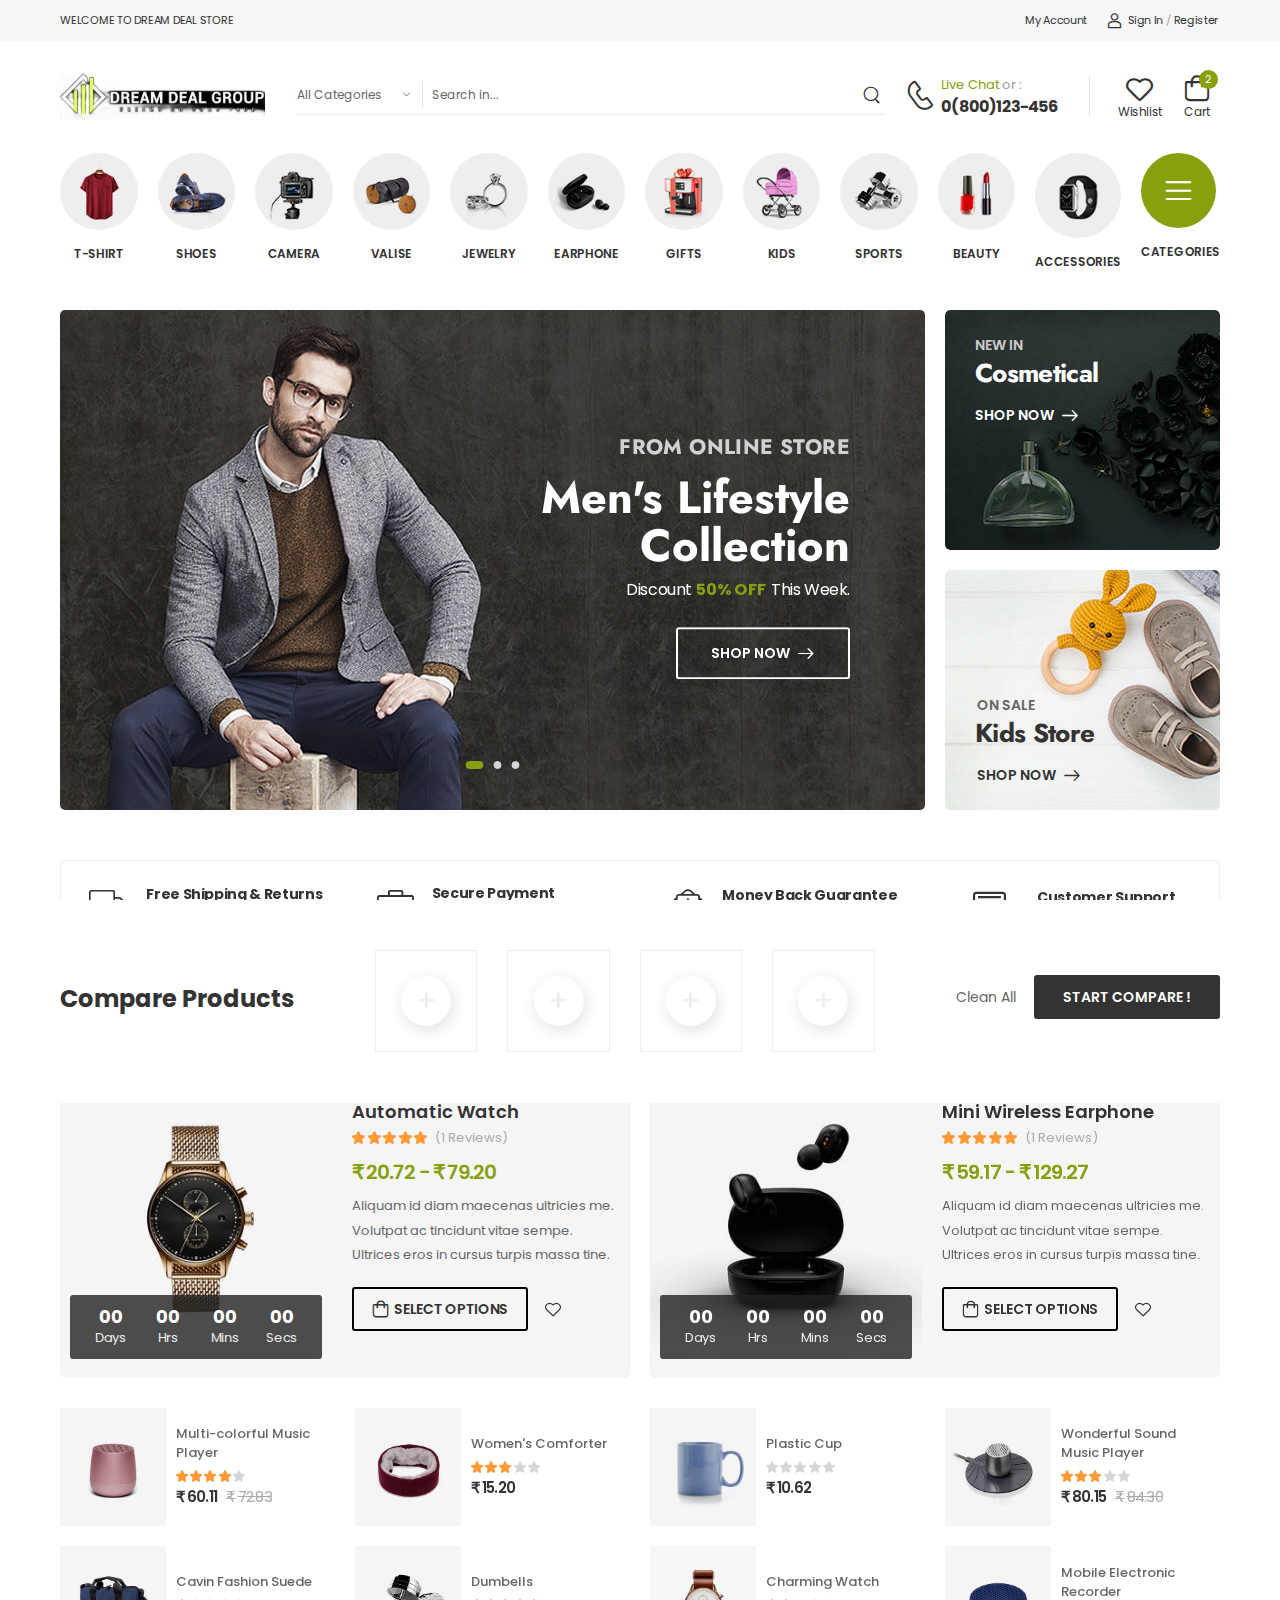
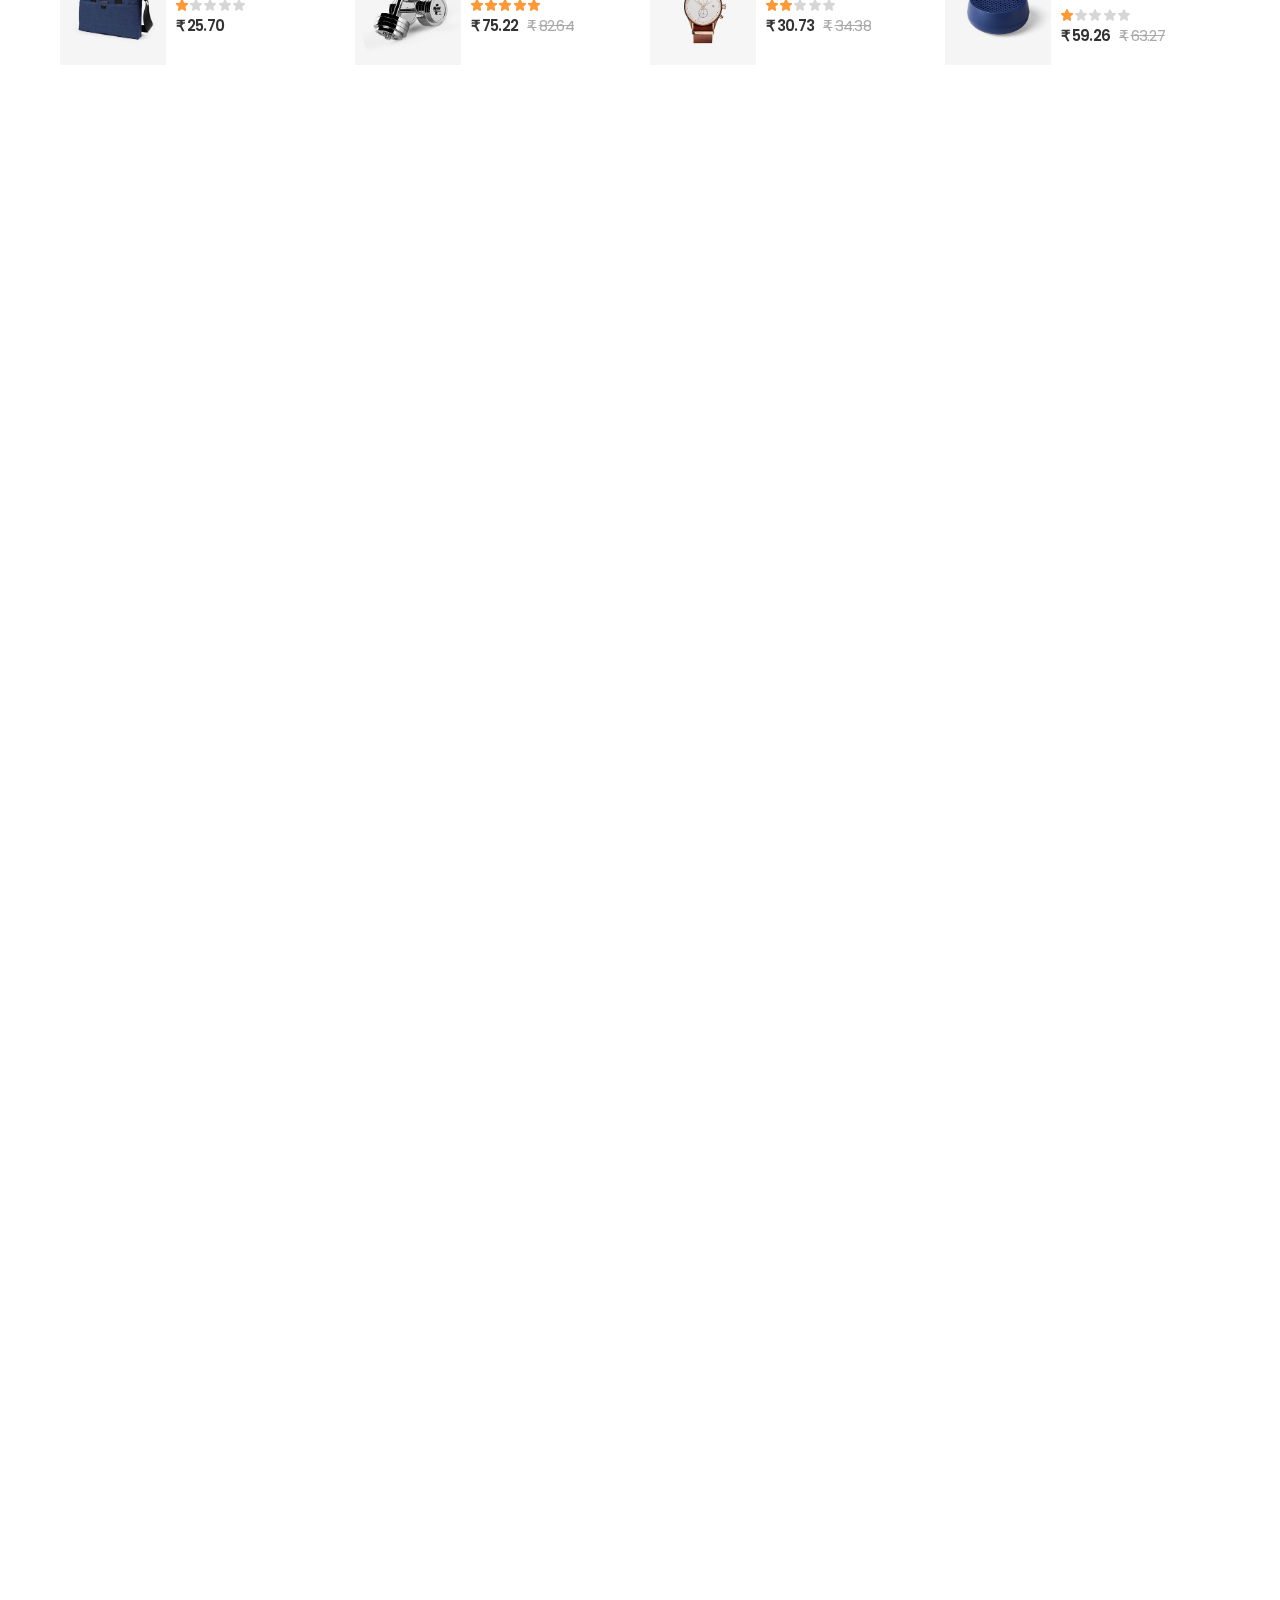
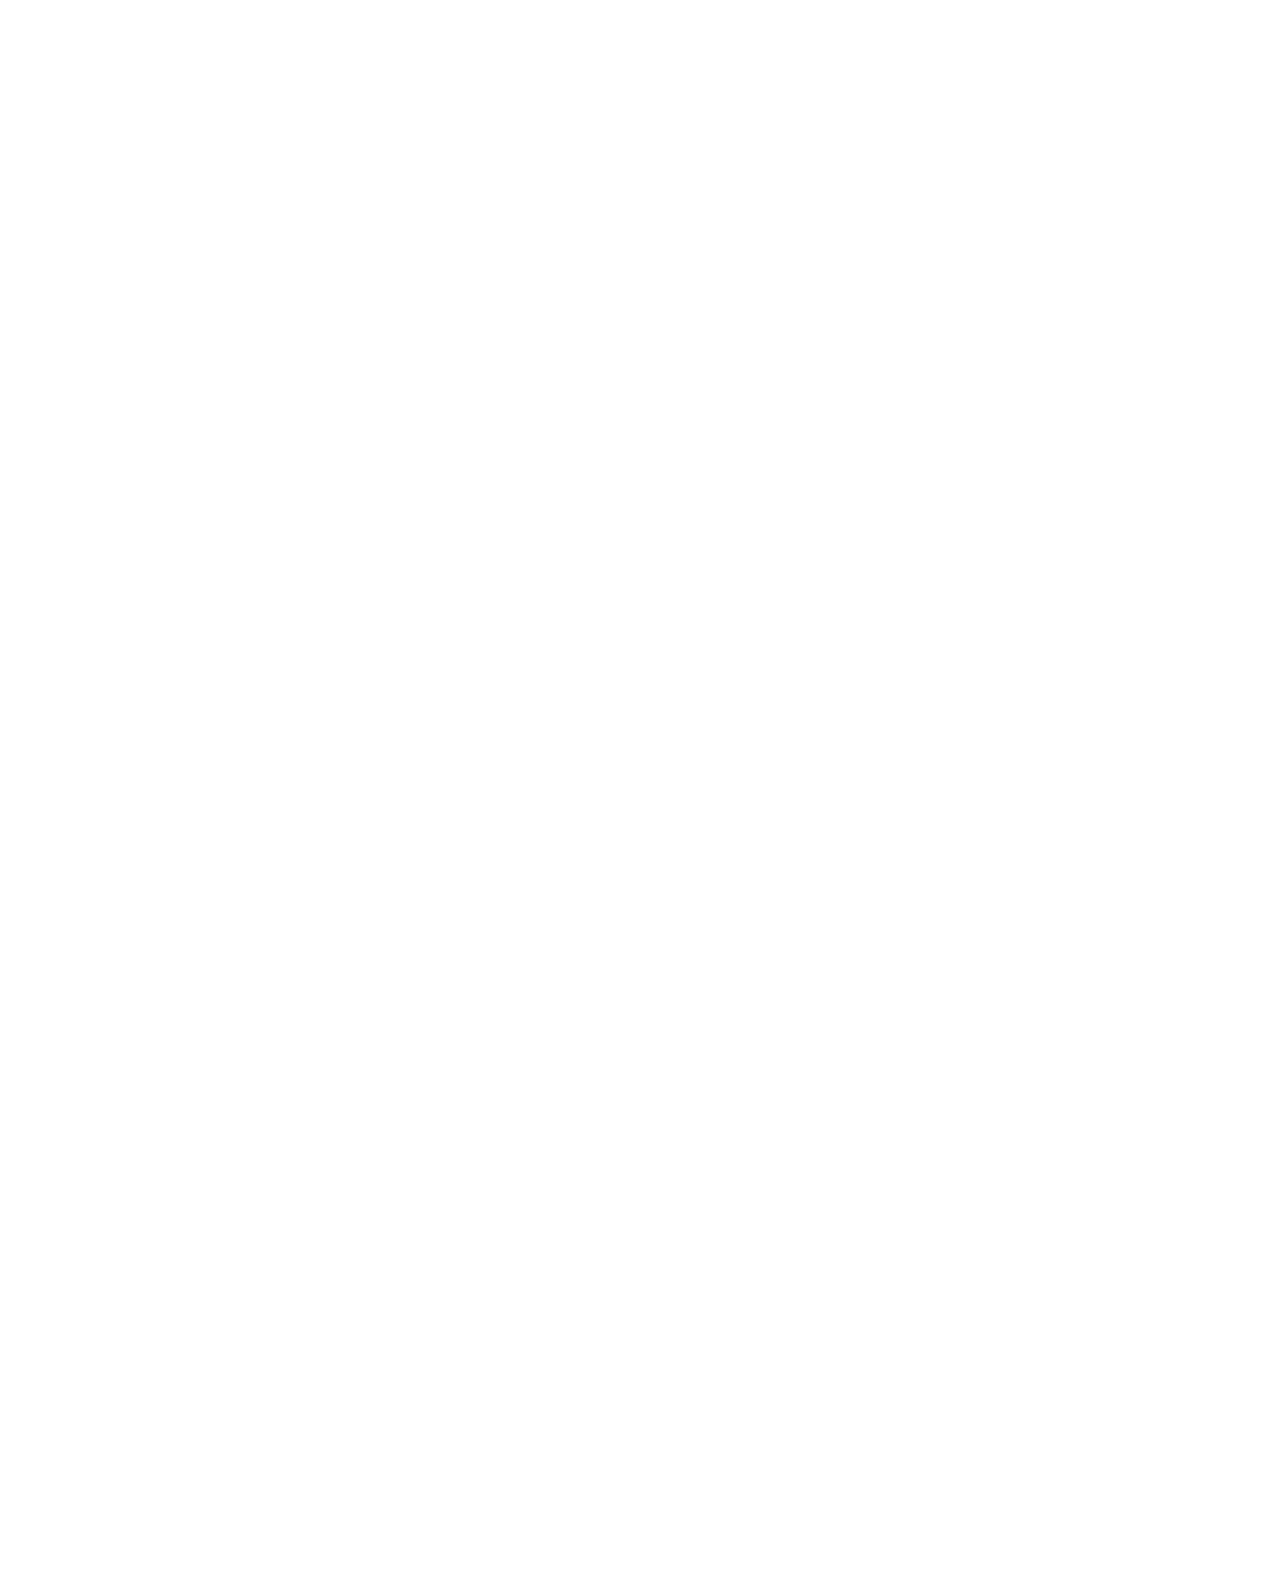
<file: index.html>
<!DOCTYPE html>
<html lang="en">

<head>
    <meta charset="UTF-8">
    <meta name="viewport" content="width=device-width, initial-scale=1.0, minimum-scale=1.0">
    <title>Dream-Deal Store</title>
    <meta name="keywords" content="" />
    <meta name="description" content="">
    <meta name="author" content="">
    <link rel="icon" type="image/png" href="assets/img/favicon.png">
    <link href="https://fonts.googleapis.com/css2?family=Poppins:wght@400;500;600;700;800&family=Jost:wght@400;500;600;700;800&display=swap" rel="stylesheet">
    <link rel="preload" href="assets/css/fontawesome-free/webfonts/fa-regular-400.woff2" as="font" type="font/woff2" crossorigin="anonymous">
    <link rel="preload" href="assets/css/fontawesome-free/webfonts/fa-solid-900.woff2" as="font" type="font/woff2" crossorigin="anonymous">
    <link rel="preload" href="assets/css/fontawesome-free/webfonts/fa-brands-400.woff2" as="font" type="font/woff2" crossorigin="anonymous">
    <link rel="preload" href="assets/fonts/wolmart.ttf?png09e" as="font" type="font/ttf" crossorigin="anonymous">
    <link rel="stylesheet" type="text/css" href="assets/css/fontawesome-free/css/all.min.css">
    <link rel="stylesheet" type="text/css" href="assets/css/swiper-bundle.min.css">
    <link rel="stylesheet" type="text/css" href="assets/css/animate.min.css">
    <link rel="stylesheet" type="text/css" href="assets/css/magnific-popup.min.css">
    <link rel="stylesheet" type="text/css" href="assets/css/home.min.css">
</head>

<body class="home">
    <div class="page-wrapper">
        <header class="header">
            <div class="header-top">
                <div class="container">
                    <div class="header-left">
                        <p class="welcome-msg">Welcome to dream deal Store</p>
                    </div>
                    <div class="header-right">
                        <a href="my-account.html" class="d-lg-show">My Account</a>
                        <a href="assets/ajax/login.html" class="d-lg-show login sign-in"><i class="w-icon-account"></i>Sign In</a>
                        <span class="delimiter d-lg-show">/</span>
                        <a href="assets/ajax/login.html" class="ml-0 d-lg-show login register">Register</a>
                    </div>
                </div>
            </div>
            <div class="header-middle sticky-content fix-top sticky-header border-no">
                <div class="container">
                    <div class="header-left mr-md-4">
                        <a href="#" class="mobile-menu-toggle  w-icon-hamburger"></a>
                        <a href="index.html" class="logo">
                            <img src="assets/img/logo.png" alt="logo" width="205" height="45">
                        </a>
                        <form method="get" action="#" class="input-wrapper header-search hs-expanded hs-round d-none d-md-flex">
                            <div class="select-box bg-white">
                                <select id="category" name="category">
                                    <option value="">All Categories</option>
                                    <option value="">Fashion</option>
                                    <option value="">Furniture</option>
                                    <option value="">Shoes</option>
                                    <option value="">Sports</option>
                                    <option value="">Games</option>
                                    <option value="">Computers</option>
                                    <option value="">Electronics</option>
                                    <option value="">Kitchen</option>
                                    <option value="">Clothing</option>
                                </select>
                            </div>
                            <input type="text" class="form-control bg-white pt-0 pb-0" name="search" id="search"
                                placeholder="Search in..." required />
                            <button class="btn btn-search" type="submit">
                                <i class="w-icon-search"></i>
                            </button>
                        </form>
                    </div>
                    <div class="header-right ml-4">
                        <div class="header-call d-xs-show d-lg-flex align-items-center">
                            <a href="tel:#" class="w-icon-call"></a>
                            <div class="call-info d-lg-show">
                                <h4 class="chat font-size-md text-normal ls-normal text-white mb-0">
                                    <a href="mailto:#" class="text-capitalize text-primary font-weight-normal">Live Chat</a>
                                    <span class="text-light font-weight-normal">or :</span>
                                </h4>
                                <a href="tel:#" class="phone-number font-weight-bolder ls-50">0(800)123-456</a>
                            </div>
                        </div>
                        <a class="wishlist label-down link d-xs-show" href="wishlist.html">
                            <i class="w-icon-heart"></i>
                            <span class="wishlist-label d-lg-show">Wishlist</span>
                        </a>
                        <div class="dropdown cart-dropdown cart-offcanvas mr-0 mr-lg-2">
                            <div class="cart-overlay"></div>
                            <a href="#" class="cart-toggle label-down link">
                                <i class="w-icon-cart">
                                    <span class="cart-count text-white">2</span>
                                </i>
                                <span class="cart-label">Cart</span>
                            </a>
                            <div class="dropdown-box">
                                <div class="cart-header">
                                    <span>Shopping Cart</span>
                                    <a href="#" class="btn-close">Close<i class="w-icon-long-arrow-right"></i></a>
                                </div>
                                <div class="products">
                                    <div class="product product-cart">
                                        <div class="product-detail">
                                            <a href="product-default.html" class="product-name">Beige knitted elas runner shoes</a>
                                            <div class="price-box">
                                                <span class="product-quantity">1</span>
                                                <span class="product-price"><span class="rupee"></span>₹</span>25.68</span>
                                            </div>
                                        </div>
                                        <figure class="product-media">
                                            <a href="product-default.html">
                                                <img src="assets/img/products/product-1.jpg" alt="product" height="84" width="94">
                                            </a>
                                        </figure>
                                        <button class="btn btn-link btn-close">
                                            <i class="fas fa-times"></i>
                                        </button>
                                    </div>
                                    <div class="product product-cart">
                                        <div class="product-detail">
                                            <a href="product-default.html" class="product-name">Blue utility</a>
                                            <div class="price-box">
                                                <span class="product-quantity">1</span>
                                                <span class="product-price"><span class="rupee">₹</span>32.99</span>
                                            </div>
                                        </div>
                                        <figure class="product-media">
                                            <a href="product-default.html">
                                                <img src="assets/img/products/product-2.jpg" alt="product" width="84" height="94">
                                            </a>
                                        </figure>
                                        <button class="btn btn-link btn-close">
                                            <i class="fas fa-times"></i>
                                        </button>
                                    </div>
                                </div>
                                <div class="cart-total">
                                    <label>Subtotal:</label>
                                    <span class="price"><span class="rupee">₹</span>58.67</span>
                                </div>
                                <div class="cart-action">
                                    <a href="cart.html" class="btn btn-dark btn-outline btn-rounded">View Cart</a>
                                    <a href="checkout.html" class="btn btn-primary  btn-rounded">Checkout</a>
                                </div>
                            </div>
                        </div>
                    </div>
                </div>
            </div>
        </header>
        <main class="main">
            <div class="container mb-2">
                <div class="category-wrapper row cols-12 pt-4">
                    <div class="category category-ellipse ">
                        <figure class="category-media">
                            <a href="shop.html">
                                <img src="assets/img/cat-1-1.jpg" alt="Categroy" width="190" height="190" />
                            </a>
                        </figure>
                        <div class="category-content">
                            <h4 class="category-name">
                                <a href="shop.html">T-Shirt</a>
                            </h4>
                        </div>
                    </div>
                    <div class="category category-ellipse ">
                        <figure class="category-media">
                            <a href="shop.html">
                                <img src="assets/img/cat-2-1.jpg" alt="Categroy" width="190"
                                    height="190" />
                            </a>
                        </figure>
                        <div class="category-content">
                            <h4 class="category-name">
                                <a href="shop.html">Shoes</a>
                            </h4>
                        </div>
                    </div>
                    <div class="category category-ellipse ">
                        <figure class="category-media">
                            <a href="shop.html">
                                <img src="assets/img/cat-3-1.jpg" alt="Categroy" width="190"
                                    height="190" />
                            </a>
                        </figure>
                        <div class="category-content">
                            <h4 class="category-name">
                                <a href="shop.html">Camera</a>
                            </h4>
                        </div>
                    </div>
                    <div class="category category-ellipse ">
                        <figure class="category-media">
                            <a href="shop.html">
                                <img src="assets/img/cat-4-1.jpg" alt="Categroy" width="190"
                                    height="190" />
                            </a>
                        </figure>
                        <div class="category-content">
                            <h4 class="category-name">
                                <a href="shop.html">Valise</a>
                            </h4>
                        </div>
                    </div>
                    <div class="category category-ellipse ">
                        <figure class="category-media">
                            <a href="shop.html">
                                <img src="assets/img/cat-5-1.jpg" alt="Categroy" width="190"
                                    height="190" />
                            </a>
                        </figure>
                        <div class="category-content">
                            <h4 class="category-name">
                                <a href="shop.html">Jewelry</a>
                            </h4>
                        </div>
                    </div>
                    <div class="category category-ellipse ">
                        <figure class="category-media">
                            <a href="shop.html">
                                <img src="assets/img/cat-6-1.jpg" alt="Categroy" width="190"
                                    height="190" />
                            </a>
                        </figure>
                        <div class="category-content">
                            <h4 class="category-name">
                                <a href="shop.html">Earphone</a>
                            </h4>
                        </div>
                    </div>
                    <div class="category category-ellipse ">
                        <figure class="category-media">
                            <a href="shop.html">
                                <img src="assets/img/cat-7-1.jpg" alt="Categroy" width="190"
                                    height="190" />
                            </a>
                        </figure>
                        <div class="category-content">
                            <h4 class="category-name">
                                <a href="shop.html">Gifts</a>
                            </h4>
                        </div>
                    </div>
                    <div class="category category-ellipse ">
                        <figure class="category-media">
                            <a href="shop.html">
                                <img src="assets/img/cat-8-1.jpg" alt="Categroy" width="190"
                                    height="190" />
                            </a>
                        </figure>
                        <div class="category-content">
                            <h4 class="category-name">
                                <a href="shop.html">Kids</a>
                            </h4>
                        </div>
                    </div>
                    <div class="category category-ellipse ">
                        <figure class="category-media">
                            <a href="shop.html">
                                <img src="assets/img/cat-9-1.jpg" alt="Categroy" width="190"
                                    height="190" />
                            </a>
                        </figure>
                        <div class="category-content">
                            <h4 class="category-name">
                                <a href="shop.html">Sports</a>
                            </h4>
                        </div>
                    </div>
                    <div class="category category-ellipse ">
                        <figure class="category-media">
                            <a href="shop.html">
                                <img src="assets/img/cat-10-1.jpg" alt="Categroy" width="190"
                                    height="190" />
                            </a>
                        </figure>
                        <div class="category-content">
                            <h4 class="category-name">
                                <a href="shop.html">Beauty</a>
                            </h4>
                        </div>
                    </div>
                    <div class="category category-ellipse ">
                        <figure class="category-media">
                            <a href="shop.html">
                                <img src="assets/img/cat-11-1.jpg" alt="Categroy" width="190"
                                    height="190" />
                            </a>
                        </figure>
                        <div class="category-content">
                            <h4 class="category-name">
                                <a href="shop.html">Accessories</a>
                            </h4>
                        </div>
                    </div>
                    <div class="category category-ellipse ">
                        <div class="icon-box icon-colored-circle">
                            <span class="icon-box-icon mb-0 text-white">
                                <i class="w-icon-hamburger"></i>
                            </span>
                        </div>
                        <div class="category-content">
                            <h4 class="category-name">
                                <a href="shop.html">Categories</a>
                            </h4>
                        </div>
                    </div>
                </div>
            </div>
            <div class="container mb-2">
                <div class="intro-section mb-2">
                    <div class="row">
                        <div class="intro-wrapper col-lg-9 mt-4 mb-4">
                            <div class="swiper-container swiper-theme pg-inner pg-white animation-slider" data-swiper-options="{
                                                'spaceBetween': 0,
                                                'slidesPerView': 1
                                            }">
                                <div class="swiper-wrapper row gutter-no cols-1">
                                    <div class="swiper-slide banner banner-fixed intro-slide intro-slide1 br-sm"
                                        style="background-image: url(assets/img/intro-3.jpg); background-color: #3F3E3A;">
                                        <div class="banner-content y-50 text-right">
                                            <h3 class="banner-subtitle text-uppercase font-secondary font-weight-bolder slide-animate"
                                                data-animation-options="{'name': 'fadeInLeftShorter', 'duration': '.5s', 'delay': '.2s'}">
                                                From Online Store
                                            </h3>
                                            <h2 class="banner-title font-secondary text-capitalize text-white slide-animate"
                                                data-animation-options="{'name': 'fadeInRightShorter', 'duration': '.5s', 'delay': '.4s'}">
                                                Men's Lifestyle<br>
                                                Collection
                                            </h2>
                                            <h4 class="banner-price-info font-weight-normal text-white ls-25 slide-animate"
                                                data-animation-options="{'name': 'fadeInRightShorter', 'duration': '.5s', 'delay': '.4s'}">
                                                Discount <span class="text-primary font-weight-bolder">50%
                                                    OFF</span>This Week.
                                            </h4>
                                            <a href="index.html"
                                                class="btn btn-outline btn-white btn-rounded btn-icon-right slide-animate"
                                                data-animation-options="{'name': 'fadeInUpShorter', 'duration': '.5s', 'delay': '.6s'}">
                                                Shop Now
                                                <i class="w-icon-long-arrow-right"></i>
                                            </a>
                                        </div>
                                    </div>
                                    <!-- End of Intro Slide 1 -->
                                    <div class="swiper-slide banner banner-fixed intro-slide intro-slide2 br-sm"
                                        style="background-image: url(assets/img/intro-2.jpg); background-color: #E2E2E0;">
                                        <div class="banner-content y-50">
                                            <h3 class="banner-subtitle text-capitalize text-default font-secondary font-weight-bold slide-animate"
                                                data-animation-options="{'name': 'fadeInRightShorter', 'duration': '.5s', 'delay': '.2s'}">
                                                Special Discount On Sale
                                            </h3>
                                            <h2 class="banner-title font-secondary text-dark ls-25 slide-animate"
                                                data-animation-options="{'name': 'fadeInRightShorter', 'duration': '.5s', 'delay': '.4s'}">
                                                Lotion for Beauties
                                            </h2>
                                            <h4 class="banner-price-info font-weight-normal text-dark font-secondary ls-25 slide-animate"
                                                data-animation-options="{'name': 'fadeInRightShorter', 'duration': '.5s', 'delay': '.4s'}">
                                                Up to
                                                <span class="text-primary font-weight-bolder">30% OFF</span>
                                            </h4>
                                            <a href="index.html"
                                                class="btn btn-outline btn-dark btn-rounded btn-icon-right slide-animate"
                                                data-animation-options="{'name': 'fadeInUpShorter', 'duration': '.5s', 'delay': '.6s'}">
                                                Shop Now
                                                <i class="w-icon-long-arrow-right"></i>
                                            </a>
                                        </div>
                                    </div>
                                    <!-- End of Intro Slide 2 -->
                                    <div class="swiper-slide banner banner-fixed intro-slide intro-slide3 br-sm"
                                        style="background-image: url(assets/img/intro-1.jpg); background-color: #EAEAEA;">
                                        <div class="banner-content y-50">
                                            <h3 class="banner-subtitle text-uppercase text-primary font-secondary font-weight-bold slide-animate"
                                                data-animation-options="{'name': 'fadeInDownShorter', 'duration': '.5s', 'delay': '.2s'}">
                                                From Online Store
                                            </h3>
                                            <h2 class="banner-title font-secondary text-dark slide-animate"
                                                data-animation-options="{'name': 'fadeInLeftShorter', 'duration': '.5s', 'delay': '.4s'}">
                                                Women's Lifestyle<br>Collection
                                            </h2>
                                            <hr class="divider slide-animate"
                                                data-animation-options="{'name': 'fadeInRightShorter', 'duration': '.5s', 'delay': '.5s'}">
                                            <h5 class=" text-dark text-uppercase font-secondary font-weight-bold mb-2 slide-animate"
                                                data-animation-options="{'name': 'fadeInRightShorter', 'duration': '.5s', 'delay': '.4s'}">
                                                For - Women
                                            </h5>
                                            <h5 class="product-identifier font-weight-normal text-dark text-uppercase slide-animate"
                                                data-animation-options="{'name': 'fadeInUpShorter', 'duration': '.5s', 'delay': '.6s'}">
                                                Product Identifier:
                                                <span class="font-weight-bolder text-primary">DD2030</span>
                                            </h5>
                                        </div>
                                    </div>
                                    <!-- End of Intro Slide 3 -->
                                </div>
                                <div class="swiper-pagination"></div>
                            </div>
                        </div>
                        <div class="intro-banner-wrapper col-lg-3 mt-4">
                            <div class="banner banner-fixed intro-banner br-sm mb-4">
                                <figure class="br-sm">
                                    <img src="assets/img/banner-1.jpg" alt="Category Banner" width="680"
                                        height="180" style="background-color: #565960;" />
                                </figure>
                                <div class="banner-content">
                                    <h5 class="banner-subtitle text-uppercase text-lighter font-weight-bold">New In</h5>
                                    <h3 class="banner-title text-white font-secondary font-weight-bolder ls-25">
                                        Cosmetical</h3>
                                    <a href="index.html"
                                        class="btn btn-white btn-link btn-slide-right btn-icon-right btn-infinite">
                                        Shop Now
                                        <i class="w-icon-long-arrow-right"></i>
                                    </a>
                                </div>
                            </div>
                            <!-- End of Intro Banner -->
                            <div class="banner banner-fixed intro-banner intro-banner2 br-sm mb-4">
                                <figure class="br-sm">
                                    <img src="assets/img/banner-2.jpg" alt="Category Banner" width="680"
                                        height="180" style="background-color: #565960;" />
                                </figure>
                                <div class="banner-content">
                                    <h5 class="banner-subtitle text-uppercase text-default font-weight-bold">On Sale
                                    </h5>
                                    <h3 class="banner-title text-dark font-secondary font-weight-bolder ls-25">Kids
                                        Store</h3>
                                    <a href="index.html"
                                        class="btn btn-dark btn-link btn-slide-right btn-icon-right btn-infinite">
                                        Shop Now
                                        <i class="w-icon-long-arrow-right"></i>
                                    </a>
                                </div>
                            </div>
                            <!-- End of Intro Banner -->
                        </div>
                    </div>
                </div>
            </div>
            <div class="container mb-2">
                <div class="swiper-container swiper-theme icon-box-wrapper appear-animate br-sm bg-white mt-6 mb-8" data-swiper-options="{
                                        'loop': true,
                                        'spaceBetween': 0,
                                        'breakpoints': {
                                            '0': {
                                                'slidesPerView': 2
                                            },
                                            '576': {
                                                'slidesPerView': 3
                                            },
                                            '768': {
                                                'slidesPerView': 4
                                            },
                                            '992': {
                                                'slidesPerView': 4
                                            },
                                            '1200': {
                                                'slidesPerView': 4
                                            },
                                            '1500': {
                                                'slidesPerView': 4
                                            }
                                        }
                                        }">
                    <div class="swiper-wrapper row cols-md-4 cols-sm-3 cols-1">
                        <div class="swiper-slide icon-box icon-box-side text-dark">
                            <span class="icon-box-icon icon-shipping">
                                <i class="w-icon-truck"></i>
                            </span>
                            <div class="icon-box-content">
                                <h4 class="icon-box-title">Free Shipping & Returns</h4>
                                <p class="text-default">For all orders over <span class="rupee">₹</span>99</p>
                            </div>
                        </div>
                        <div class="swiper-slide icon-box icon-box-side text-dark">
                            <span class="icon-box-icon icon-payment">
                                <i class="w-icon-bag"></i>
                            </span>
                            <div class="icon-box-content">
                                <h4 class="icon-box-title">Secure Payment</h4>
                                <p class="text-default">We ensure secure payment</p>
                            </div>
                        </div>
                        <div class="swiper-slide icon-box icon-box-side text-dark icon-box-money">
                            <span class="icon-box-icon icon-money">
                                <i class="w-icon-money"></i>
                            </span>
                            <div class="icon-box-content">
                                <h4 class="icon-box-title">Money Back Guarantee</h4>
                                <p class="text-default">Any back within 30 days</p>
                            </div>
                        </div>
                        <div class="swiper-slide icon-box icon-box-side text-dark icon-box-chat mt-0">
                            <span class="icon-box-icon icon-chat mr-lg-4">
                                <i class="w-icon-chat"></i>
                            </span>
                            <div class="icon-box-content">
                                <h4 class="icon-box-title">Customer Support</h4>
                                <p class="text-default">Call or email us 24/7</p>
                            </div>
                        </div>
                    </div>
                </div>
            </div>
            <div class="container mb-4">
                <div class="title-link-wrapper title-deals after-none appear-animate">
                    <h2 class="title font-secondary mb-1">Deals Hot Of The Day</h2>
                    <a href="shop.html" class="font-weight-bold ls-25">More Products <i class="w-icon-long-arrow-right"></i></a>
                </div>
                <div class="swiper-container swiper-theme mb-4 pg-inner animation-slider" data-swiper-options="{
                                    'spaceBetween': 20,
                                    'slidesPerView': 1,
                                    'breakpoints': {
                                        '992': {
                                            'slidesPerView': 2
                                        }
                                    }
                                    }">
                    <div class="swiper-wrapper row cols-lg-2">
                        <div class="swiper-slide ">
                            <div class="product product-list br-sm mb-0">
                                <figure class="product-media">
                                    <a href="product-default.html">
                                        <img src="assets/img/products/1-1-1.jpg" alt="Product" width="315" height="355">
                                        <img src="assets/img/products/1-1-2.jpg" alt="Product" width="315" height="355">
                                    </a>
                                    <div class="product-action-vertical">
                                        <a href="#" class="btn-product-icon btn-quickview w-icon-search" title="Quick View"></a>
                                    </div>
                                    <div class="product-countdown-container mb-0">
                                        <div class="product-countdown countdown-compact" data-until="2024, 12, 9" data-format="DHMS"
                                            data-compact="false" data-labels-short="Days, Hours, Mins, Secs">
                                            00:00:00:00</div>
                                    </div>
                                </figure>
                                <div class="product-details">
                                    <h4 class="product-name">
                                        <a href="product-default.html">Automatic Watch</a>
                                    </h4>
                                    <div class="ratings-container mb-2">
                                        <div class="ratings-full">
                                            <span class="ratings" style="width: 100%;"></span>
                                            <span class="tooltiptext tooltip-top"></span>
                                        </div>
                                        <a href="#" class="rating-reviews">(1 Reviews)</a>
                                    </div>
                                    <div class="product-price text-primary"><span class="rupee">₹</span>20.72 - <span class="rupee">₹</span>79.20</div>
                                    <p class="text-default">Aliquam id diam maecenas ultricies me. Volutpat ac tincidunt
                                        vitae sempe. Ultrices eros in cursus turpis massa tine.</p>
                                    <div class="product-action">
                                        <a href="product-default.html" class="btn-dark btn-product" title="Select Options">
                                            <i class="w-icon-cart"></i>
                                            <span>Select Options</span>
                                        </a>
                                        <a href="#" class="btn-product-icon btn-wishlist w-icon-heart" title="Add to wishlist"></a>
                                        
                                    </div>
                                </div>
                            </div>
                        </div>
                        <div class="swiper-slide ">
                            <div class="product product-list br-sm mb-0">
                                <figure class="product-media">
                                    <a href="product-default.html">
                                        <img src="assets/img/products/1-4-1.jpg" alt="Product" width="315" height="355">
                                        <img src="assets/img/products/1-4-2.jpg" alt="Product" width="315" height="355">
                                    </a>
                                    <div class="product-action-vertical">
                                        <a href="#" class="btn-product-icon btn-quickview w-icon-search" title="Quick View"></a>
                                    </div>
                                    <div class="product-countdown-container mb-0">
                                        <div class="product-countdown countdown-compact" data-until="2024, 12, 9" data-format="DHMS"
                                            data-compact="false" data-labels-short="Days, Hours, Mins, Secs">
                                            00:00:00:00</div>
                                    </div>
                                </figure>
                                <div class="product-details">
                                    <h4 class="product-name">
                                        <a href="product-default.html">Mini Wireless Earphone</a>
                                    </h4>
                                    <div class="ratings-container mb-2">
                                        <div class="ratings-full">
                                            <span class="ratings" style="width: 100%;"></span>
                                            <span class="tooltiptext tooltip-top"></span>
                                        </div>
                                        <a href="#" class="rating-reviews">(1 Reviews)</a>
                                    </div>
                                    <div class="product-price text-primary"><span class="rupee">₹</span>59.17 - <span class="rupee">₹</span>129.27</div>
                                    <p class="text-default">Aliquam id diam maecenas ultricies me. Volutpat ac tincidunt
                                        vitae sempe. Ultrices eros in cursus turpis massa tine.</p>
                                    <div class="product-action">
                                        <a href="product-default.html" class="btn-dark btn-product" title="Select Options">
                                            <i class="w-icon-cart"></i>
                                            <span>Select Options</span>
                                        </a>
                                        <a href="#" class="btn-product-icon btn-wishlist w-icon-heart" title="Add to wishlist"></a>
                                        
                                    </div>
                                </div>
                            </div>
                        </div>
                        <!-- End of Product List -->
                    </div>
                </div>
            </div>
            <div class="container">
                <div class="swiper-container swiper-theme mb-8 pg-inner animation-slider" data-swiper-options="{
                                                    'spaceBetween': 20,
                                                    'slidesPerView': 1,
                                                    'breakpoints': {
                                                        '576': {
                                                            'slidesPerView': 2
                                                        },
                                                        '768': {
                                                            'slidesPerView': 3
                                                        },
                                                        '992': {
                                                            'slidesPerView': 4
                                                        }
                                                    }}">
                    <div class="swiper-wrapper row cols-xl-4 cols-lg-3 cols-sm-2 cols-1">
                        <div class="swiper-slide">
                            <div class="product-widget-wrap">
                                <div class="product product-widget">
                                    <figure class="product-media">
                                        <a href="product-default.html">
                                            <img src="assets/img/products/2-1-1.jpg" alt="Product" width="100"
                                                height="106">
                                            <img src="assets/img/products/2-1-2.jpg" alt="Product" width="100"
                                                height="106">
                                        </a>
                                    </figure>
                                    <div class="product-details">
                                        <h4 class="product-name">
                                            <a href="product-default.html">Multi-colorful Music Player</a>
                                        </h4>
                                        <div class="ratings-container">
                                            <div class="ratings-full">
                                                <span class="ratings" style="width: 80%;"></span>
                                                <span class="tooltiptext tooltip-top"></span>
                                            </div>
                                        </div>
                                        <div class="product-price">
                                            <ins class="new-price"><span class="rupee">₹</span>60.11</ins>
                                            <del class="old-price"><span class="rupee">₹</span>72.83</del>
                                        </div>
                                    </div>
                                </div>
                            </div>
                            <!-- End of Product Widget -->
                            <div class="product-widget-wrap">
                                <div class="product product-widget">
                                    <figure class="product-media">
                                        <a href="product-default.html">
                                            <img src="assets/img/products/2-5-1.jpg" alt="Product" width="100"
                                                height="106">
                                            <img src="assets/img/products/2-5-2.jpg" alt="Product" width="100"
                                                height="106">
                                        </a>
                                    </figure>
                                    <div class="product-details">
                                        <h4 class="product-name">
                                            <a href="product-default.html">Cavin Fashion Suede</a>
                                        </h4>
                                        <div class="ratings-container">
                                            <div class="ratings-full">
                                                <span class="ratings" style="width: 20%;"></span>
                                                <span class="tooltiptext tooltip-top"></span>
                                            </div>
                                        </div>
                                        <div class="product-price">
                                            <ins class="new-price"><span class="rupee">₹</span>25.70</ins>
                                        </div>
                                    </div>
                                </div>
                            </div>
                            <!-- End of Product Widget -->
                        </div>
                        <div class="swiper-slide">
                            <div class="product-widget-wrap">
                                <div class="product product-widget">
                                    <figure class="product-media">
                                        <a href="product-default.html">
                                            <img src="assets/img/products/2-2-1.jpg" alt="Product" width="100"
                                                height="106">
                                            <img src="assets/img/products/2-2-2.jpg" alt="Product" width="100"
                                                height="106">
                                        </a>
                                    </figure>
                                    <div class="product-details">
                                        <h4 class="product-name">
                                            <a href="product-default.html">Women's Comforter</a>
                                        </h4>
                                        <div class="ratings-container">
                                            <div class="ratings-full">
                                                <span class="ratings" style="width: 60%;"></span>
                                                <span class="tooltiptext tooltip-top"></span>
                                            </div>
                                        </div>
                                        <div class="product-price">
                                            <ins class="new-price"><span class="rupee">₹</span>15.20</ins>
                                        </div>
                                    </div>
                                </div>
                            </div>
                            <!-- End of Product Widget -->
                            <div class="product-widget-wrap">
                                <div class="product product-widget">
                                    <figure class="product-media">
                                        <a href="product-default.html">
                                            <img src="assets/img/products/2-6-1.jpg" alt="Product" width="100"
                                                height="106">
                                            <img src="assets/img/products/2-6-2.jpg" alt="Product" width="100"
                                                height="106">
                                        </a>
                                    </figure>
                                    <div class="product-details">
                                        <h4 class="product-name">
                                            <a href="product-default.html">Dumbells</a>
                                        </h4>
                                        <div class="ratings-container">
                                            <div class="ratings-full">
                                                <span class="ratings" style="width: 100%;"></span>
                                                <span class="tooltiptext tooltip-top"></span>
                                            </div>
                                        </div>
                                        <div class="product-price">
                                            <ins class="new-price"><span class="rupee">₹</span>75.22</ins>
                                            <del class="old-price"><span class="rupee">₹</span>82.64</del>
                                        </div>
                                    </div>
                                </div>
                            </div>
                            <!-- End of Product Widget -->
                        </div>
                        <div class="swiper-slide">
                            <div class="product-widget-wrap">
                                <div class="product product-widget">
                                    <figure class="product-media">
                                        <a href="product-default.html">
                                            <img src="assets/img/products/2-3-1.jpg" alt="Product" width="100"
                                                height="106">
                                            <img src="assets/img/products/2-3-2.jpg" alt="Product" width="100"
                                                height="106">
                                        </a>
                                    </figure>
                                    <div class="product-details">
                                        <h4 class="product-name">
                                            <a href="product-default.html">Plastic Cup</a>
                                        </h4>
                                        <div class="ratings-container">
                                            <div class="ratings-full">
                                                <span class="ratings" style="width: 0%;"></span>
                                                <span class="tooltiptext tooltip-top"></span>
                                            </div>
                                        </div>
                                        <div class="product-price">
                                            <ins class="new-price"><span class="rupee">₹</span>10.62</ins>
                                        </div>
                                    </div>
                                </div>
                            </div>
                            <!-- End of Product Widget -->
                            <div class="product-widget-wrap">
                                <div class="product product-widget">
                                    <figure class="product-media">
                                        <a href="product-default.html">
                                            <img src="assets/img/products/2-7-1.jpg" alt="Product" width="100"
                                                height="106">
                                            <img src="assets/img/products/2-7-2.jpg" alt="Product" width="100"
                                                height="106">
                                        </a>
                                    </figure>
                                    <div class="product-details">
                                        <h4 class="product-name">
                                            <a href="product-default.html">Charming Watch</a>
                                        </h4>
                                        <div class="ratings-container">
                                            <div class="ratings-full">
                                                <span class="ratings" style="width: 40%;"></span>
                                                <span class="tooltiptext tooltip-top"></span>
                                            </div>
                                        </div>
                                        <div class="product-price">
                                            <ins class="new-price"><span class="rupee">₹</span>30.73</ins>
                                            <del class="old-price"><span class="rupee">₹</span>34.38</del>
                                        </div>
                                    </div>
                                </div>
                            </div>
                            <!-- End of Product Widget -->
                        </div>
                        <div class="swiper-slide">
                            <div class="product-widget-wrap">
                                <div class="product product-widget">
                                    <figure class="product-media">
                                        <a href="product-default.html">
                                            <img src="assets/img/products/2-4-1.jpg" alt="Product" width="100"
                                                height="106">
                                            <img src="assets/img/products/2-4-2.jpg" alt="Product" width="100"
                                                height="106">
                                        </a>
                                    </figure>
                                    <div class="product-details">
                                        <h4 class="product-name">
                                            <a href="product-default.html">Wonderful Sound Music Player</a>
                                        </h4>
                                        <div class="ratings-container">
                                            <div class="ratings-full">
                                                <span class="ratings" style="width: 60%;"></span>
                                                <span class="tooltiptext tooltip-top"></span>
                                            </div>
                                        </div>
                                        <div class="product-price">
                                            <ins class="new-price"><span class="rupee">₹</span>80.15</ins>
                                            <del class="old-price"><span class="rupee">₹</span>84.30</del>
                                        </div>
                                    </div>
                                </div>
                            </div>
                            <!-- End of Product Widget -->
                            <div class="product-widget-wrap">
                                <div class="product product-widget">
                                    <figure class="product-media">
                                        <a href="product-default.html">
                                            <img src="assets/img/products/2-8-1.jpg" alt="Product" width="100"
                                                height="106">
                                            <img src="assets/img/products/2-8-2.jpg" alt="Product" width="100"
                                                height="106">
                                        </a>
                                    </figure>
                                    <div class="product-details">
                                        <h4 class="product-name">
                                            <a href="product-default.html">Mobile Electronic Recorder</a>
                                        </h4>
                                        <div class="ratings-container">
                                            <div class="ratings-full">
                                                <span class="ratings" style="width: 20%;"></span>
                                                <span class="tooltiptext tooltip-top"></span>
                                            </div>
                                        </div>
                                        <div class="product-price">
                                            <ins class="new-price"><span class="rupee">₹</span>59.26</ins>
                                            <del class="old-price"><span class="rupee">₹</span>63.27</del>
                                        </div>
                                    </div>
                                </div>
                            </div>
                            <!-- End of Product Widget -->
                        </div>
                    </div>
                </div>
            </div>
            <div class="container mb-4">
                <div class="swiper-container swiper-theme category-banner-3cols pt-2 pb-2 mb-10 appear-animate" data-swiper-options="{
                                    'spaceBetween': 20,
                                    'slidesPerView': 1,
                                    'breakpoints': {
                                        '576': {
                                            'slidesPerView': 2
                                        },
                                        '992': {
                                            'slidesPerView': 3
                                        }
                                    }
                                }">
                    <div class="swiper-wrapper row cols-lg-3 cols-sm-2 cols-1">
                        <div class="swiper-slide banner banner-fixed category-banner">
                            <figure class="br-sm">
                                <img src="assets/img/1-1.jpg" alt="Category Banner" width="400" height="200"
                                    style="background-color: #4F4B48;" />
                            </figure>
                            <div class="banner-content">
                                <h3 class="banner-title text-white text-capitalize">
                                    New Trending<br><span class="text-normal">NIKE Shoes</span>
                                </h3>
                                <a href="shop-banner-sidebar.html" class="btn btn-white btn-link btn-underline btn-icon-right">
                                    Shop Now<i class="w-icon-long-arrow-right"></i>
                                </a>
                            </div>
                        </div>
                        <!-- End of Category Banner -->
                        <div class="swiper-slide banner banner-fixed category-banner">
                            <figure class="br-sm">
                                <img src="assets/img/1-2.jpg" alt="Category Banner" width="400" height="200"
                                    style="background-color: #A3A3A3;" />
                            </figure>
                            <div class="banner-content">
                                <h3 class="banner-title text-white text-capitalize ls-25">
                                    Fashion Jacket<br><span class="ls-normal">For Women's</span>
                                </h3>
                                <a href="shop-banner-sidebar.html" class="btn btn-white btn-link btn-underline btn-icon-right">
                                    Shop Now<i class="w-icon-long-arrow-right"></i>
                                </a>
                            </div>
                        </div>
                        <!-- End of Category Banner -->
                        <div class="swiper-slide banner banner-fixed category-banner">
                            <figure class="br-sm">
                                <img src="assets/img/1-3.jpg" alt="Category Banner" width="400" height="200"
                                    style="background-color: #151A1E;" />
                            </figure>
                            <div class="banner-content">
                                <h3 class="banner-title text-white text-capitalize">
                                    Diamond<br><span>Gold Rings</span>
                                </h3>
                                <a href="shop-banner-sidebar.html" class="btn btn-white btn-link btn-underline btn-icon-right">
                                    Shop Now<i class="w-icon-long-arrow-right"></i>
                                </a>
                            </div>
                        </div>
                        <!-- End of Category Banner -->
                    </div>
                    <div class="swiper-pagination"></div>
                </div>
            </div>
            <div class="container">
                <div class="tab tab-latest-product tab-nav-center tab-nav-underline tab-line-grow filter-with-title appear-animate">
                    <h2 class="title title-latest-product font-secondary font-weight-bolder ls-normal appear-animate">Latest Products
                    </h2>
                    <ul class="nav nav-tabs bb-no justify-content-center" role="tablist">
                        <li class="nav-item mb-2">
                            <a class="nav-link active ls-normal" href="#tab1-1">New arrivals</a>
                        </li>
                        <li class="nav-item mb-2">
                            <a class="nav-link ls-normal" href="#tab1-2">Best seller</a>
                        </li>
                        <li class="nav-item mb-2">
                            <a class="nav-link ls-normal" href="#tab1-3">Top Rated</a>
                        </li>
                        <li class="nav-item mb-2">
                            <a class="nav-link ls-normal" href="#tab1-4">Featured</a>
                        </li>
                    </ul>
                </div>
                <div class="tab-content product-wrapper appear-animate">
                    <div class="tab-pane active" id="tab1-1">
                        <div class="swiper-container swiper-theme latest-product-wrapper shadow-swiper appear-animate mb-0"
                            data-swiper-options="{
                                        'spaceBetween': 20,
                                        'slidesPerView': 2,
                                        'breakpoints': {
                                            '576': {
                                                'slidesPerView': 2
                                            },
                                            '768': {
                                                'slidesPerView': 3
                                            },
                                            '992': {
                                                'slidesPerView': 4
                                            },
                                            '1200': {
                                                'slidesPerView': 5
                                            }
                                        }
                                        }">
                            <div class="swiper-wrapper row cols-lg-5 cols-md-4 cols-sm-3 cols-2">
                                <div class="swiper-slide">
                                    <div class="product product-image-gap product-simple">
                                        <figure class="product-media">
                                            <a href="product-default.html">
                                                <img src="assets/img/products/1-1-1.jpg" alt="Product" width="295"
                                                    height="335" />
                                                <img src="assets/img/products/1-1-2.jpg" alt="Product" width="295"
                                                    height="335" />
                                            </a>
                                            
                                            <div class="product-action">
                                                <a href="#" class="btn-product btn-quickview" title="Quick View">Quick
                                                    View</a>
                                            </div>
                                            <div class="product-countdown-container">
                                                <div class="product-countdown countdown-compact" data-until="2024, 12, 9"
                                                    data-format="DHMS" data-compact="false"
                                                    data-labels-short="Days, Hours, Mins, Secs">
                                                    00:00:00:00
                                                </div>
                                            </div>
                                        </figure>
                                        <div class="product-details">
                                            <a href="#" class="btn-wishlist w-icon-heart" title="Add to wishlist"></a>
                                            <h4 class="product-name">
                                                <a href="product-default.html">Gold Watch</a>
                                            </h4>
                                            <div class="ratings-container">
                                                <div class="ratings-full">
                                                    <span class="ratings" style="width: 80%;"></span>
                                                    <span class="tooltiptext tooltip-top"></span>
                                                </div>
                                                <a href="product-default.html" class="rating-reviews">(1 reviews)</a>
                                            </div>
                                            <div class="product-pa-wrapper">
                                                <div class="product-price">
                                                    <ins class="new-price"><span class="rupee">₹</span>25.68</ins><del class="old-price"><span class="rupee">₹</span>30.45</del>
                                                </div>
                                                <div class="product-action">
                                                    <a href="product-default.html"
                                                        class="btn-primary btn-product btn btn-link btn-underline">Select
                                                        Options</a>
                                                </div>
                                            </div>
                                        </div>
                                    </div>
                                    <div class="product product-image-gap product-simple">
                                        <figure class="product-media">
                                            <a href="product-default.html">
                                                <img src="assets/img/products/1-4-1.jpg" alt="Product" width="295"
                                                    height="335" />
                                                <img src="assets/img/products/1-4-2.jpg" alt="Product" width="295"
                                                    height="335" />
                                            </a>
                                            
                                            <div class="product-action">
                                                <a href="#" class="btn-product btn-quickview" title="Quick View">Quick
                                                    View</a>
                                            </div>
                                            <div class="product-countdown-container">
                                                <div class="product-countdown countdown-compact" data-until="2024, 12, 9"
                                                    data-format="DHMS" data-compact="false"
                                                    data-labels-short="Days, Hours, Mins, Secs">
                                                    00:00:00:00
                                                </div>
                                            </div>
                                        </figure>
                                        <div class="product-details">
                                            <a href="#" class="btn-wishlist w-icon-heart" title="Add to wishlist"></a>
                                            <h4 class="product-name">
                                                <a href="product-default.html">Mini Wireless Earphone</a>
                                            </h4>
                                            <div class="ratings-container">
                                                <div class="ratings-full">
                                                    <span class="ratings" style="width: 80%;"></span>
                                                    <span class="tooltiptext tooltip-top"></span>
                                                </div>
                                                <a href="product-default.html" class="rating-reviews">(1 reviews)</a>
                                            </div>
                                            <div class="product-pa-wrapper">
                                                <div class="product-price">
                                                    <ins class="new-price"><span class="rupee">₹</span>59.17 - <span class="rupee">₹</span>129.27</ins>
                                                </div>
                                                <div class="product-action">
                                                    <a href="product-default.html"
                                                        class="btn-primary btn-product btn btn-link btn-underline">Select
                                                        Options</a>
                                                </div>
                                            </div>
                                        </div>
                                    </div>
                                </div>
                                <div class="swiper-slide">
                                    <div class="product product-image-gap product-simple">
                                        <figure class="product-media">
                                            <a href="product-default.html">
                                                <img src="assets/img/products/2-3-1.jpg" alt="Product" width="295"
                                                    height="335" />
                                                <img src="assets/img/products/2-3-2.jpg" alt="Product" width="295"
                                                    height="335" />
                                            </a>
                                            
                                            <div class="product-action">
                                                <a href="#" class="btn-product btn-quickview" title="Quick View">Quick
                                                    View</a>
                                            </div>
                                        </figure>
                                        <div class="product-details">
                                            <a href="#" class="btn-wishlist w-icon-heart" title="Add to wishlist"></a>
                                            <h4 class="product-name">
                                                <a href="product-default.html">Plastic Cup</a>
                                            </h4>
                                            <div class="ratings-container">
                                                <div class="ratings-full">
                                                    <span class="ratings" style="width: 0%;"></span>
                                                    <span class="tooltiptext tooltip-top"></span>
                                                </div>
                                                <a href="product-default.html" class="rating-reviews">(0 reviews)</a>
                                            </div>
                                            <div class="product-pa-wrapper">
                                                <div class="product-price">
                                                    <ins class="new-price"><span class="rupee">₹</span>10.62</ins>
                                                </div>
                                                <div class="product-action">
                                                    <a href="#" class="btn-cart btn-product btn btn-link btn-underline">Add To
                                                        Cart</a>
                                                </div>
                                            </div>
                                        </div>
                                    </div>
                                    <div class="product product-image-gap product-simple">
                                        <figure class="product-media">
                                            <a href="product-default.html">
                                                <img src="assets/img/products/2-7-1.jpg" alt="Product" width="295"
                                                    height="335" />
                                                <img src="assets/img/products/2-7-2.jpg" alt="Product" width="295"
                                                    height="335" />
                                            </a>
                                            
                                            <div class="product-action">
                                                <a href="#" class="btn-product btn-quickview" title="Quick View">Quick
                                                    View</a>
                                            </div>
                                        </figure>
                                        <div class="product-details">
                                            <a href="#" class="btn-wishlist w-icon-heart" title="Add to wishlist"></a>
                                            <h4 class="product-name">
                                                <a href="product-default.html">Charming Watch</a>
                                            </h4>
                                            <div class="ratings-container">
                                                <div class="ratings-full">
                                                    <span class="ratings" style="width: 40%;"></span>
                                                    <span class="tooltiptext tooltip-top"></span>
                                                </div>
                                                <a href="product-default.html" class="rating-reviews">(1 reviews)</a>
                                            </div>
                                            <div class="product-pa-wrapper">
                                                <div class="product-price">
                                                    <ins class="new-price"><span class="rupee">₹</span>30.73</ins>
                                                    <del class="old-price"><span class="rupee">₹</span>34.38</del>
                                                </div>
                                                <div class="product-action">
                                                    <a href="#" class="btn-cart btn-product btn btn-link btn-underline">Add To
                                                        Cart</a>
                                                </div>
                                            </div>
                                        </div>
                                    </div>
                                </div>
                                <div class="swiper-slide">
                                    <div class="product product-image-gap product-simple">
                                        <figure class="product-media">
                                            <a href="product-default.html">
                                                <img src="assets/img/products/2-4-1.jpg" alt="Product" width="295"
                                                    height="335" />
                                                <img src="assets/img/products/2-4-2.jpg" alt="Product" width="295"
                                                    height="335" />
                                            </a>
                                            
                                            <div class="product-action">
                                                <a href="#" class="btn-product btn-quickview" title="Quick View">Quick
                                                    View</a>
                                            </div>
                                        </figure>
                                        <div class="product-details">
                                            <a href="#" class="btn-wishlist w-icon-heart" title="Add to wishlist"></a>
                                            <h4 class="product-name">
                                                <a href="product-default.html">Wonderful Sound Music Player</a>
                                            </h4>
                                            <div class="ratings-container">
                                                <div class="ratings-full">
                                                    <span class="ratings" style="width: 60%;"></span>
                                                    <span class="tooltiptext tooltip-top"></span>
                                                </div>
                                                <a href="product-default.html" class="rating-reviews">(1 reviews)</a>
                                            </div>
                                            <div class="product-pa-wrapper">
                                                <div class="product-price">
                                                    <ins class="new-price"><span class="rupee">₹</span>80.15</ins>
                                                    <del class="old-price"><span class="rupee">₹</span>84.30</del>
                                                </div>
                                                <div class="product-action">
                                                    <a href="#" class="btn-cart btn-product btn btn-link btn-underline">Add To
                                                        Cart</a>
                                                </div>
                                            </div>
                                        </div>
                                    </div>
                                    <div class="product product-image-gap product-simple">
                                        <figure class="product-media">
                                            <a href="product-default.html">
                                                <img src="assets/img/products/2-8-1.jpg" alt="Product" width="295"
                                                    height="335" />
                                                <img src="assets/img/products/2-8-2.jpg" alt="Product" width="295"
                                                    height="335" />
                                            </a>
                                            
                                            <div class="product-action">
                                                <a href="#" class="btn-product btn-quickview" title="Quick View">Quick
                                                    View</a>
                                            </div>
                                        </figure>
                                        <div class="product-details">
                                            <a href="#" class="btn-wishlist w-icon-heart" title="Add to wishlist"></a>
                                            <h4 class="product-name">
                                                <a href="product-default.html">Mobile Electronic Recorder</a>
                                            </h4>
                                            <div class="ratings-container">
                                                <div class="ratings-full">
                                                    <span class="ratings" style="width: 20%;"></span>
                                                    <span class="tooltiptext tooltip-top"></span>
                                                </div>
                                                <a href="product-default.html" class="rating-reviews">(1 reviews)</a>
                                            </div>
                                            <div class="product-pa-wrapper">
                                                <div class="product-price">
                                                    <ins class="new-price"><span class="rupee">₹</span>59.26</ins>
                                                    <del class="old-price"><span class="rupee">₹</span>63.27</del>
                                                </div>
                                                <div class="product-action">
                                                    <a href="#" class="btn-cart btn-product btn btn-link btn-underline">Add To
                                                        Cart</a>
                                                </div>
                                            </div>
                                        </div>
                                    </div>
                                </div>
                                <div class="swiper-slide">
                                    <div class="product product-image-gap product-simple">
                                        <figure class="product-media">
                                            <a href="product-default.html">
                                                <img src="assets/img/products/3-1-1.jpg" alt="Product" width="295"
                                                    height="335" />
                                                <img src="assets/img/products/3-1-2.jpg" alt="Product" width="295"
                                                    height="335" />
                                            </a>
                                            
                                            <div class="product-action">
                                                <a href="#" class="btn-product btn-quickview" title="Quick View">Quick
                                                    View</a>
                                            </div>
                                        </figure>
                                        <div class="product-details">
                                            <a href="#" class="btn-wishlist w-icon-heart" title="Add to wishlist"></a>
                                            <h4 class="product-name">
                                                <a href="product-default.html">Red Cap Sound Marker</a>
                                            </h4>
                                            <div class="ratings-container">
                                                <div class="ratings-full">
                                                    <span class="ratings" style="width: 0%;"></span>
                                                    <span class="tooltiptext tooltip-top"></span>
                                                </div>
                                                <a href="product-default.html" class="rating-reviews">(0 reviews)</a>
                                            </div>
                                            <div class="product-pa-wrapper">
                                                <div class="product-price">
                                                    <ins class="new-price"><span class="rupee">₹</span>31.00</ins>
                                                </div>
                                                <div class="product-action">
                                                    <a href="#" class="btn-cart btn-product btn btn-link btn-underline">Add To
                                                        Cart</a>
                                                </div>
                                            </div>
                                        </div>
                                    </div>
                                    <div class="product product-image-gap product-simple">
                                        <figure class="product-media">
                                            <a href="product-default.html">
                                                <img src="assets/img/products/3-2-1.jpg" alt="Product" width="295"
                                                    height="335" />
                                                <img src="assets/img/products/3-2-2.jpg" alt="Product" width="295"
                                                    height="335" />
                                            </a>
                                            
                                            <div class="product-action">
                                                <a href="#" class="btn-product btn-quickview" title="Quick View">Quick
                                                    View</a>
                                            </div>
                                        </figure>
                                        <div class="product-details">
                                            <a href="#" class="btn-wishlist w-icon-heart" title="Add to wishlist"></a>
                                            <h4 class="product-name">
                                                <a href="product-default.html">Wireless Mouse</a>
                                            </h4>
                                            <div class="ratings-container">
                                                <div class="ratings-full">
                                                    <span class="ratings" style="width: 00%;"></span>
                                                    <span class="tooltiptext tooltip-top"></span>
                                                </div>
                                                <a href="product-default.html" class="rating-reviews">(0 reviews)</a>
                                            </div>
                                            <div class="product-pa-wrapper">
                                                <div class="product-price">
                                                    <ins class="new-price"><span class="rupee">₹</span>25.78</ins>
                                                </div>
                                                <div class="product-action">
                                                    <a href="#" class="btn-cart btn-product btn btn-link btn-underline">Add To
                                                        Cart</a>
                                                </div>
                                            </div>
                                        </div>
                                    </div>
                                </div>
                                <div class="swiper-slide">
                                    <div class="product product-image-gap product-simple">
                                        <figure class="product-media">
                                            <a href="product-default.html">
                                                <img src="assets/img/products/2-1-1.jpg" alt="Product" width="295"
                                                    height="335" />
                                                <img src="assets/img/products/2-1-2.jpg" alt="Product" width="295"
                                                    height="335" />
                                            </a>
                                            
                                            <div class="product-action">
                                                <a href="#" class="btn-product btn-quickview" title="Quick View">Quick
                                                    View</a>
                                            </div>
                                        </figure>
                                        <div class="product-details">
                                            <a href="#" class="btn-wishlist w-icon-heart" title="Add to wishlist"></a>
                                            <h4 class="product-name">
                                                <a href="product-default.html">Multi-colorful Music Player</a>
                                            </h4>
                                            <div class="ratings-container">
                                                <div class="ratings-full">
                                                    <span class="ratings" style="width: 80%;"></span>
                                                    <span class="tooltiptext tooltip-top"></span>
                                                </div>
                                                <a href="product-default.html" class="rating-reviews">(1 reviews)</a>
                                            </div>
                                            <div class="product-pa-wrapper">
                                                <div class="product-price">
                                                    <ins class="new-price"><span class="rupee">₹</span>60.11</ins>
                                                    <del class="old-price"><span class="rupee">₹</span>72.83</del>
                                                </div>
                                                <div class="product-action">
                                                    <a href="#" class="btn-cart btn-product btn btn-link btn-underline">Add To
                                                        Cart</a>
                                                </div>
                                            </div>
                                        </div>
                                    </div>
                                    <div class="product product-image-gap product-simple">
                                        <figure class="product-media">
                                            <a href="product-default.html">
                                                <img src="assets/img/products/2-5-1.jpg" alt="Product" width="295"
                                                    height="335" />
                                                <img src="assets/img/products/2-5-2.jpg" alt="Product" width="295"
                                                    height="335" />
                                            </a>
                                            
                                            <div class="product-action">
                                                <a href="#" class="btn-product btn-quickview" title="Quick View">Quick
                                                    View</a>
                                            </div>
                                        </figure>
                                        <div class="product-details">
                                            <a href="#" class="btn-wishlist w-icon-heart" title="Add to wishlist"></a>
                                            <h4 class="product-name">
                                                <a href="product-default.html">Cavin Fashion Suede Hand bag</a>
                                            </h4>
                                            <div class="ratings-container">
                                                <div class="ratings-full">
                                                    <span class="ratings" style="width: 20%;"></span>
                                                    <span class="tooltiptext tooltip-top"></span>
                                                </div>
                                                <a href="product-default.html" class="rating-reviews">(1 reviews)</a>
                                            </div>
                                            <div class="product-pa-wrapper">
                                                <div class="product-price">
                                                    <ins class="new-price"><span class="rupee">₹</span>25.70</ins>
                                                </div>
                                                <div class="product-action">
                                                    <a href="#" class="btn-cart btn-product btn btn-link btn-underline">Add To
                                                        Cart</a>
                                                </div>
                                            </div>
                                        </div>
                                    </div>
                                </div>
                            </div>
                        </div>
                    </div>
                    <!-- End of Tab Pane -->
                    <div class="tab-pane" id="tab1-2">
                        <div class="swiper-container swiper-theme latest-product-wrapper shadow-swiper appear-animate mb-0"
                            data-swiper-options="{
                                        'spaceBetween': 20,
                                        'slidesPerView': 2,
                                        'breakpoints': {
                                            '576': {
                                                'slidesPerView': 2
                                            },
                                            '768': {
                                                'slidesPerView': 3
                                            },
                                            '992': {
                                                'slidesPerView': 4
                                            },
                                            '1200': {
                                                'slidesPerView': 5
                                            }
                                        }
                                        }">
                            <div class="swiper-wrapper row cols-lg-5 cols-md-4 cols-sm-3 cols-2">
                                <div class="swiper-slide">
                                    <div class="product product-image-gap product-simple">
                                        <figure class="product-media">
                                            <a href="product-default.html">
                                                <img src="assets/img/products/1-1-1.jpg" alt="Product" width="295"
                                                    height="335" />
                                                <img src="assets/img/products/1-1-2.jpg" alt="Product" width="295"
                                                    height="335" />
                                            </a>
                                            
                                            <div class="product-action">
                                                <a href="#" class="btn-product btn-quickview" title="Quick View">Quick
                                                    View</a>
                                            </div>
                                            <div class="product-countdown-container">
                                                <div class="product-countdown countdown-compact" data-until="2024, 12, 9"
                                                    data-format="DHMS" data-compact="false"
                                                    data-labels-short="Days, Hours, Mins, Secs">
                                                    00:00:00:00
                                                </div>
                                            </div>
                                        </figure>
                                        <div class="product-details">
                                            <a href="#" class="btn-wishlist w-icon-heart" title="Add to wishlist"></a>
                                            <h4 class="product-name">
                                                <a href="product-default.html">Gold Watch</a>
                                            </h4>
                                            <div class="ratings-container">
                                                <div class="ratings-full">
                                                    <span class="ratings" style="width: 80%;"></span>
                                                    <span class="tooltiptext tooltip-top"></span>
                                                </div>
                                                <a href="product-default.html" class="rating-reviews">(1 reviews)</a>
                                            </div>
                                            <div class="product-pa-wrapper">
                                                <div class="product-price">
                                                    <ins class="new-price"><span class="rupee">₹</span>25.68</ins><del class="old-price"><span class="rupee">₹</span>30.45</del>
                                                </div>
                                                <div class="product-action">
                                                    <a href="product-default.html"
                                                        class="btn-primary btn-product btn btn-link btn-underline">Select
                                                        Options</a>
                                                </div>
                                            </div>
                                        </div>
                                    </div>
                                    <div class="product product-image-gap product-simple">
                                        <figure class="product-media">
                                            <a href="product-default.html">
                                                <img src="assets/img/products/1-4-1.jpg" alt="Product" width="295"
                                                    height="335" />
                                                <img src="assets/img/products/1-4-2.jpg" alt="Product" width="295"
                                                    height="335" />
                                            </a>
                                            
                                            <div class="product-action">
                                                <a href="#" class="btn-product btn-quickview" title="Quick View">Quick
                                                    View</a>
                                            </div>
                                            <div class="product-countdown-container">
                                                <div class="product-countdown countdown-compact" data-until="2024, 12, 9"
                                                    data-format="DHMS" data-compact="false"
                                                    data-labels-short="Days, Hours, Mins, Secs">
                                                    00:00:00:00
                                                </div>
                                            </div>
                                        </figure>
                                        <div class="product-details">
                                            <a href="#" class="btn-wishlist w-icon-heart" title="Add to wishlist"></a>
                                            <h4 class="product-name">
                                                <a href="product-default.html">Mini Wireless Earphone</a>
                                            </h4>
                                            <div class="ratings-container">
                                                <div class="ratings-full">
                                                    <span class="ratings" style="width: 80%;"></span>
                                                    <span class="tooltiptext tooltip-top"></span>
                                                </div>
                                                <a href="product-default.html" class="rating-reviews">(1 reviews)</a>
                                            </div>
                                            <div class="product-pa-wrapper">
                                                <div class="product-price">
                                                    <ins class="new-price"><span class="rupee">₹</span>59.17 - <span class="rupee">₹</span>129.27</ins>
                                                </div>
                                                <div class="product-action">
                                                    <a href="product-default.html"
                                                        class="btn-primary btn-product btn btn-link btn-underline">Select
                                                        Options</a>
                                                </div>
                                            </div>
                                        </div>
                                    </div>
                                </div>
                                <div class="swiper-slide">
                                    <div class="product product-image-gap product-simple">
                                        <figure class="product-media">
                                            <a href="product-default.html">
                                                <img src="assets/img/products/2-3-1.jpg" alt="Product" width="295"
                                                    height="335" />
                                                <img src="assets/img/products/2-3-2.jpg" alt="Product" width="295"
                                                    height="335" />
                                            </a>
                                            
                                            <div class="product-action">
                                                <a href="#" class="btn-product btn-quickview" title="Quick View">Quick
                                                    View</a>
                                            </div>
                                        </figure>
                                        <div class="product-details">
                                            <a href="#" class="btn-wishlist w-icon-heart" title="Add to wishlist"></a>
                                            <h4 class="product-name">
                                                <a href="product-default.html">Plastic Cup</a>
                                            </h4>
                                            <div class="ratings-container">
                                                <div class="ratings-full">
                                                    <span class="ratings" style="width: 0%;"></span>
                                                    <span class="tooltiptext tooltip-top"></span>
                                                </div>
                                                <a href="product-default.html" class="rating-reviews">(0 reviews)</a>
                                            </div>
                                            <div class="product-pa-wrapper">
                                                <div class="product-price">
                                                    <ins class="new-price"><span class="rupee">₹</span>10.62</ins>
                                                </div>
                                                <div class="product-action">
                                                    <a href="#" class="btn-cart btn-product btn btn-link btn-underline">Add To
                                                        Cart</a>
                                                </div>
                                            </div>
                                        </div>
                                    </div>
                                    <div class="product product-image-gap product-simple">
                                        <figure class="product-media">
                                            <a href="product-default.html">
                                                <img src="assets/img/products/2-7-1.jpg" alt="Product" width="295"
                                                    height="335" />
                                                <img src="assets/img/products/2-7-2.jpg" alt="Product" width="295"
                                                    height="335" />
                                            </a>
                                            
                                            <div class="product-action">
                                                <a href="#" class="btn-product btn-quickview" title="Quick View">Quick
                                                    View</a>
                                            </div>
                                        </figure>
                                        <div class="product-details">
                                            <a href="#" class="btn-wishlist w-icon-heart" title="Add to wishlist"></a>
                                            <h4 class="product-name">
                                                <a href="product-default.html">Charming Watch</a>
                                            </h4>
                                            <div class="ratings-container">
                                                <div class="ratings-full">
                                                    <span class="ratings" style="width: 40%;"></span>
                                                    <span class="tooltiptext tooltip-top"></span>
                                                </div>
                                                <a href="product-default.html" class="rating-reviews">(1 reviews)</a>
                                            </div>
                                            <div class="product-pa-wrapper">
                                                <div class="product-price">
                                                    <ins class="new-price"><span class="rupee">₹</span>30.73</ins>
                                                    <del class="old-price"><span class="rupee">₹</span>34.38</del>
                                                </div>
                                                <div class="product-action">
                                                    <a href="#" class="btn-cart btn-product btn btn-link btn-underline">Add To
                                                        Cart</a>
                                                </div>
                                            </div>
                                        </div>
                                    </div>
                                </div>
                                <div class="swiper-slide">
                                    <div class="product product-image-gap product-simple">
                                        <figure class="product-media">
                                            <a href="product-default.html">
                                                <img src="assets/img/products/2-4-1.jpg" alt="Product" width="295"
                                                    height="335" />
                                                <img src="assets/img/products/2-4-2.jpg" alt="Product" width="295"
                                                    height="335" />
                                            </a>
                                            
                                            <div class="product-action">
                                                <a href="#" class="btn-product btn-quickview" title="Quick View">Quick
                                                    View</a>
                                            </div>
                                        </figure>
                                        <div class="product-details">
                                            <a href="#" class="btn-wishlist w-icon-heart" title="Add to wishlist"></a>
                                            <h4 class="product-name">
                                                <a href="product-default.html">Wonderful Sound Music Player</a>
                                            </h4>
                                            <div class="ratings-container">
                                                <div class="ratings-full">
                                                    <span class="ratings" style="width: 60%;"></span>
                                                    <span class="tooltiptext tooltip-top"></span>
                                                </div>
                                                <a href="product-default.html" class="rating-reviews">(1 reviews)</a>
                                            </div>
                                            <div class="product-pa-wrapper">
                                                <div class="product-price">
                                                    <ins class="new-price"><span class="rupee">₹</span>80.15</ins>
                                                    <del class="old-price"><span class="rupee">₹</span>84.30</del>
                                                </div>
                                                <div class="product-action">
                                                    <a href="#" class="btn-cart btn-product btn btn-link btn-underline">Add To
                                                        Cart</a>
                                                </div>
                                            </div>
                                        </div>
                                    </div>
                                    <div class="product product-image-gap product-simple">
                                        <figure class="product-media">
                                            <a href="product-default.html">
                                                <img src="assets/img/products/2-8-1.jpg" alt="Product" width="295"
                                                    height="335" />
                                                <img src="assets/img/products/2-8-2.jpg" alt="Product" width="295"
                                                    height="335" />
                                            </a>
                                            
                                            <div class="product-action">
                                                <a href="#" class="btn-product btn-quickview" title="Quick View">Quick
                                                    View</a>
                                            </div>
                                        </figure>
                                        <div class="product-details">
                                            <a href="#" class="btn-wishlist w-icon-heart" title="Add to wishlist"></a>
                                            <h4 class="product-name">
                                                <a href="product-default.html">Mobile Electronic Recorder</a>
                                            </h4>
                                            <div class="ratings-container">
                                                <div class="ratings-full">
                                                    <span class="ratings" style="width: 20%;"></span>
                                                    <span class="tooltiptext tooltip-top"></span>
                                                </div>
                                                <a href="product-default.html" class="rating-reviews">(1 reviews)</a>
                                            </div>
                                            <div class="product-pa-wrapper">
                                                <div class="product-price">
                                                    <ins class="new-price"><span class="rupee">₹</span>59.26</ins>
                                                    <del class="old-price"><span class="rupee">₹</span>63.27</del>
                                                </div>
                                                <div class="product-action">
                                                    <a href="#" class="btn-cart btn-product btn btn-link btn-underline">Add To
                                                        Cart</a>
                                                </div>
                                            </div>
                                        </div>
                                    </div>
                                </div>
                                <div class="swiper-slide">
                                    <div class="product product-image-gap product-simple">
                                        <figure class="product-media">
                                            <a href="product-default.html">
                                                <img src="assets/img/products/3-1-1.jpg" alt="Product" width="295"
                                                    height="335" />
                                                <img src="assets/img/products/3-1-2.jpg" alt="Product" width="295"
                                                    height="335" />
                                            </a>
                                            
                                            <div class="product-action">
                                                <a href="#" class="btn-product btn-quickview" title="Quick View">Quick
                                                    View</a>
                                            </div>
                                        </figure>
                                        <div class="product-details">
                                            <a href="#" class="btn-wishlist w-icon-heart" title="Add to wishlist"></a>
                                            <h4 class="product-name">
                                                <a href="product-default.html">Red Cap Sound Marker</a>
                                            </h4>
                                            <div class="ratings-container">
                                                <div class="ratings-full">
                                                    <span class="ratings" style="width: 0%;"></span>
                                                    <span class="tooltiptext tooltip-top"></span>
                                                </div>
                                                <a href="product-default.html" class="rating-reviews">(0 reviews)</a>
                                            </div>
                                            <div class="product-pa-wrapper">
                                                <div class="product-price">
                                                    <ins class="new-price"><span class="rupee">₹</span>31.00</ins>
                                                </div>
                                                <div class="product-action">
                                                    <a href="#" class="btn-cart btn-product btn btn-link btn-underline">Add To
                                                        Cart</a>
                                                </div>
                                            </div>
                                        </div>
                                    </div>
                                    <div class="product product-image-gap product-simple">
                                        <figure class="product-media">
                                            <a href="product-default.html">
                                                <img src="assets/img/products/3-2-1.jpg" alt="Product" width="295"
                                                    height="335" />
                                                <img src="assets/img/products/3-2-2.jpg" alt="Product" width="295"
                                                    height="335" />
                                            </a>
                                            
                                            <div class="product-action">
                                                <a href="#" class="btn-product btn-quickview" title="Quick View">Quick
                                                    View</a>
                                            </div>
                                        </figure>
                                        <div class="product-details">
                                            <a href="#" class="btn-wishlist w-icon-heart" title="Add to wishlist"></a>
                                            <h4 class="product-name">
                                                <a href="product-default.html">Wireless Mouse</a>
                                            </h4>
                                            <div class="ratings-container">
                                                <div class="ratings-full">
                                                    <span class="ratings" style="width: 00%;"></span>
                                                    <span class="tooltiptext tooltip-top"></span>
                                                </div>
                                                <a href="product-default.html" class="rating-reviews">(0 reviews)</a>
                                            </div>
                                            <div class="product-pa-wrapper">
                                                <div class="product-price">
                                                    <ins class="new-price"><span class="rupee">₹</span>25.78</ins>
                                                </div>
                                                <div class="product-action">
                                                    <a href="#" class="btn-cart btn-product btn btn-link btn-underline">Add To
                                                        Cart</a>
                                                </div>
                                            </div>
                                        </div>
                                    </div>
                                </div>
                                <div class="swiper-slide">
                                    <div class="product product-image-gap product-simple">
                                        <figure class="product-media">
                                            <a href="product-default.html">
                                                <img src="assets/img/products/2-1-1.jpg" alt="Product" width="295"
                                                    height="335" />
                                                <img src="assets/img/products/2-1-2.jpg" alt="Product" width="295"
                                                    height="335" />
                                            </a>
                                            
                                            <div class="product-action">
                                                <a href="#" class="btn-product btn-quickview" title="Quick View">Quick
                                                    View</a>
                                            </div>
                                        </figure>
                                        <div class="product-details">
                                            <a href="#" class="btn-wishlist w-icon-heart" title="Add to wishlist"></a>
                                            <h4 class="product-name">
                                                <a href="product-default.html">Multi-colorful Music Player</a>
                                            </h4>
                                            <div class="ratings-container">
                                                <div class="ratings-full">
                                                    <span class="ratings" style="width: 80%;"></span>
                                                    <span class="tooltiptext tooltip-top"></span>
                                                </div>
                                                <a href="product-default.html" class="rating-reviews">(1 reviews)</a>
                                            </div>
                                            <div class="product-pa-wrapper">
                                                <div class="product-price">
                                                    <ins class="new-price"><span class="rupee">₹</span>60.11</ins>
                                                    <del class="old-price"><span class="rupee">₹</span>72.83</del>
                                                </div>
                                                <div class="product-action">
                                                    <a href="#" class="btn-cart btn-product btn btn-link btn-underline">Add
                                                        To Cart</a>
                                                </div>
                                            </div>
                                        </div>
                                    </div>
                                    <div class="product product-image-gap product-simple">
                                        <figure class="product-media">
                                            <a href="product-default.html">
                                                <img src="assets/img/products/2-5-1.jpg" alt="Product" width="295"
                                                    height="335" />
                                                <img src="assets/img/products/2-5-2.jpg" alt="Product" width="295"
                                                    height="335" />
                                            </a>
                                            
                                            <div class="product-action">
                                                <a href="#" class="btn-product btn-quickview" title="Quick View">Quick
                                                    View</a>
                                            </div>
                                        </figure>
                                        <div class="product-details">
                                            <a href="#" class="btn-wishlist w-icon-heart" title="Add to wishlist"></a>
                                            <h4 class="product-name">
                                                <a href="product-default.html">Cavin Fashion Suede Hand bag</a>
                                            </h4>
                                            <div class="ratings-container">
                                                <div class="ratings-full">
                                                    <span class="ratings" style="width: 20%;"></span>
                                                    <span class="tooltiptext tooltip-top"></span>
                                                </div>
                                                <a href="product-default.html" class="rating-reviews">(1 reviews)</a>
                                            </div>
                                            <div class="product-pa-wrapper">
                                                <div class="product-price">
                                                    <ins class="new-price"><span class="rupee">₹</span>25.70</ins>
                                                </div>
                                                <div class="product-action">
                                                    <a href="#" class="btn-cart btn-product btn btn-link btn-underline">Add To
                                                        Cart</a>
                                                </div>
                                            </div>
                                        </div>
                                    </div>
                                </div>
                                <div class="swiper-slide">
                                    <div class="product product-image-gap product-simple">
                                        <figure class="product-media">
                                            <a href="product-default.html">
                                                <img src="assets/img/products/1-1-1.jpg" alt="Product" width="295"
                                                    height="335" />
                                                <img src="assets/img/products/1-1-2.jpg" alt="Product" width="295"
                                                    height="335" />
                                            </a>
                                            
                                            <div class="product-action">
                                                <a href="#" class="btn-product btn-quickview" title="Quick View">Quick
                                                    View</a>
                                            </div>
                                        </figure>
                                        <div class="product-details">
                                            <a href="#" class="btn-wishlist w-icon-heart" title="Add to wishlist"></a>
                                            <h4 class="product-name">
                                                <a href="product-default.html">Gold Watch</a>
                                            </h4>
                                            <div class="ratings-container">
                                                <div class="ratings-full">
                                                    <span class="ratings" style="width: 80%;"></span>
                                                    <span class="tooltiptext tooltip-top"></span>
                                                </div>
                                                <a href="product-default.html" class="rating-reviews">(1 reviews)</a>
                                            </div>
                                            <div class="product-pa-wrapper">
                                                <div class="product-price">
                                                    <ins class="new-price"><span class="rupee">₹</span>25.68</ins><del class="old-price"><span class="rupee">₹</span>30.45</del>
                                                </div>
                                                <div class="product-action">
                                                    <a href="#" class="btn-cart btn-product btn btn-link btn-underline">Add
                                                        To Cart</a>
                                                </div>
                                            </div>
                                        </div>
                                    </div>
                                    <div class="product product-image-gap product-simple">
                                        <figure class="product-media">
                                            <a href="product-default.html">
                                                <img src="assets/img/products/1-2-1.jpg" alt="Product" width="295"
                                                    height="335" />
                                                <img src="assets/img/products/1-2-2.jpg" alt="Product" width="295"
                                                    height="335" />
                                            </a>
                                            
                                            <div class="product-action">
                                                <a href="#" class="btn-product btn-quickview" title="Quick View">Quick
                                                    View</a>
                                            </div>
                                        </figure>
                                        <div class="product-details">
                                            <a href="#" class="btn-wishlist w-icon-heart" title="Add to wishlist"></a>
                                            <h4 class="product-name">
                                                <a href="product-default.html">Electronics Black Wrist Watch</a>
                                            </h4>
                                            <div class="ratings-container">
                                                <div class="ratings-full">
                                                    <span class="ratings" style="width: 100%;"></span>
                                                    <span class="tooltiptext tooltip-top"></span>
                                                </div>
                                                <a href="product-default.html" class="rating-reviews">(3 reviews)</a>
                                            </div>
                                            <div class="product-pa-wrapper">
                                                <div class="product-price">
                                                    <ins class="new-price"><span class="rupee">₹</span>25.68</ins><del class="old-price"><span class="rupee">₹</span>30.45</del>
                                                </div>
                                                <div class="product-action">
                                                    <a href="#" class="btn-cart btn-product btn btn-link btn-underline">Add
                                                        To Cart</a>
                                                </div>
                                            </div>
                                        </div>
                                    </div>
                                </div>
                            </div>
                        </div>
                    </div>
                    <!-- End of Tab Pane -->
                    <div class="tab-pane" id="tab1-3">
                        <div class="swiper-container swiper-theme latest-product-wrapper shadow-swiper appear-animate mb-0"
                            data-swiper-options="{
                                        'spaceBetween': 20,
                                        'slidesPerView': 2,
                                        'breakpoints': {
                                            '576': {
                                                'slidesPerView': 2
                                            },
                                            '768': {
                                                'slidesPerView': 3
                                            },
                                            '992': {
                                                'slidesPerView': 4
                                            },
                                            '1200': {
                                                'slidesPerView': 5
                                            }
                                        }
                                        }">
                            <div class="swiper-wrapper row cols-lg-5 cols-md-4 cols-sm-3 cols-2">
                                <div class="swiper-slide">
                                    <div class="product product-image-gap product-simple">
                                        <figure class="product-media">
                                            <a href="product-default.html">
                                                <img src="assets/img/products/1-1-1.jpg" alt="Product" width="295"
                                                    height="335" />
                                                <img src="assets/img/products/1-1-2.jpg" alt="Product" width="295"
                                                    height="335" />
                                            </a>
                                            
                                            <div class="product-action">
                                                <a href="#" class="btn-product btn-quickview" title="Quick View">Quick
                                                    View</a>
                                            </div>
                                            <div class="product-countdown-container">
                                                <div class="product-countdown countdown-compact" data-until="2024, 12, 9"
                                                    data-format="DHMS" data-compact="false"
                                                    data-labels-short="Days, Hours, Mins, Secs">
                                                    00:00:00:00
                                                </div>
                                            </div>
                                        </figure>
                                        <div class="product-details">
                                            <a href="#" class="btn-wishlist w-icon-heart" title="Add to wishlist"></a>
                                            <h4 class="product-name">
                                                <a href="product-default.html">Gold Watch</a>
                                            </h4>
                                            <div class="ratings-container">
                                                <div class="ratings-full">
                                                    <span class="ratings" style="width: 80%;"></span>
                                                    <span class="tooltiptext tooltip-top"></span>
                                                </div>
                                                <a href="product-default.html" class="rating-reviews">(1 reviews)</a>
                                            </div>
                                            <div class="product-pa-wrapper">
                                                <div class="product-price">
                                                    <ins class="new-price"><span class="rupee">₹</span>25.68</ins><del class="old-price"><span class="rupee">₹</span>30.45</del>
                                                </div>
                                                <div class="product-action">
                                                    <a href="product-default.html"
                                                        class="btn-primary btn-product btn btn-link btn-underline">Select
                                                        Options</a>
                                                </div>
                                            </div>
                                        </div>
                                    </div>
                                    <div class="product product-image-gap product-simple">
                                        <figure class="product-media">
                                            <a href="product-default.html">
                                                <img src="assets/img/products/1-4-1.jpg" alt="Product" width="295"
                                                    height="335" />
                                                <img src="assets/img/products/1-4-2.jpg" alt="Product" width="295"
                                                    height="335" />
                                            </a>
                                            
                                            <div class="product-action">
                                                <a href="#" class="btn-product btn-quickview" title="Quick View">Quick
                                                    View</a>
                                            </div>
                                            <div class="product-countdown-container">
                                                <div class="product-countdown countdown-compact" data-until="2024, 12, 9"
                                                    data-format="DHMS" data-compact="false"
                                                    data-labels-short="Days, Hours, Mins, Secs">
                                                    00:00:00:00
                                                </div>
                                            </div>
                                        </figure>
                                        <div class="product-details">
                                            <a href="#" class="btn-wishlist w-icon-heart" title="Add to wishlist"></a>
                                            <h4 class="product-name">
                                                <a href="product-default.html">Mini Wireless Earphone</a>
                                            </h4>
                                            <div class="ratings-container">
                                                <div class="ratings-full">
                                                    <span class="ratings" style="width: 80%;"></span>
                                                    <span class="tooltiptext tooltip-top"></span>
                                                </div>
                                                <a href="product-default.html" class="rating-reviews">(1 reviews)</a>
                                            </div>
                                            <div class="product-pa-wrapper">
                                                <div class="product-price">
                                                    <ins class="new-price"><span class="rupee">₹</span>59.17 - <span class="rupee">₹</span>129.27</ins>
                                                </div>
                                                <div class="product-action">
                                                    <a href="product-default.html"
                                                        class="btn-primary btn-product btn btn-link btn-underline">Select
                                                        Options</a>
                                                </div>
                                            </div>
                                        </div>
                                    </div>
                                </div>
                                <div class="swiper-slide">
                                    <div class="product product-image-gap product-simple">
                                        <figure class="product-media">
                                            <a href="product-default.html">
                                                <img src="assets/img/products/2-3-1.jpg" alt="Product" width="295"
                                                    height="335" />
                                                <img src="assets/img/products/2-3-2.jpg" alt="Product" width="295"
                                                    height="335" />
                                            </a>
                                            
                                            <div class="product-action">
                                                <a href="#" class="btn-product btn-quickview" title="Quick View">Quick
                                                    View</a>
                                            </div>
                                        </figure>
                                        <div class="product-details">
                                            <a href="#" class="btn-wishlist w-icon-heart" title="Add to wishlist"></a>
                                            <h4 class="product-name">
                                                <a href="product-default.html">Plastic Cup</a>
                                            </h4>
                                            <div class="ratings-container">
                                                <div class="ratings-full">
                                                    <span class="ratings" style="width: 0%;"></span>
                                                    <span class="tooltiptext tooltip-top"></span>
                                                </div>
                                                <a href="product-default.html" class="rating-reviews">(0 reviews)</a>
                                            </div>
                                            <div class="product-pa-wrapper">
                                                <div class="product-price">
                                                    <ins class="new-price"><span class="rupee">₹</span>10.62</ins>
                                                </div>
                                                <div class="product-action">
                                                    <a href="#" class="btn-cart btn-product btn btn-link btn-underline">Add To
                                                        Cart</a>
                                                </div>
                                            </div>
                                        </div>
                                    </div>
                                    <div class="product product-image-gap product-simple">
                                        <figure class="product-media">
                                            <a href="product-default.html">
                                                <img src="assets/img/products/2-7-1.jpg" alt="Product" width="295"
                                                    height="335" />
                                                <img src="assets/img/products/2-7-2.jpg" alt="Product" width="295"
                                                    height="335" />
                                            </a>
                                            
                                            <div class="product-action">
                                                <a href="#" class="btn-product btn-quickview" title="Quick View">Quick
                                                    View</a>
                                            </div>
                                        </figure>
                                        <div class="product-details">
                                            <a href="#" class="btn-wishlist w-icon-heart" title="Add to wishlist"></a>
                                            <h4 class="product-name">
                                                <a href="product-default.html">Charming Watch</a>
                                            </h4>
                                            <div class="ratings-container">
                                                <div class="ratings-full">
                                                    <span class="ratings" style="width: 40%;"></span>
                                                    <span class="tooltiptext tooltip-top"></span>
                                                </div>
                                                <a href="product-default.html" class="rating-reviews">(1 reviews)</a>
                                            </div>
                                            <div class="product-pa-wrapper">
                                                <div class="product-price">
                                                    <ins class="new-price"><span class="rupee">₹</span>30.73</ins>
                                                    <del class="old-price"><span class="rupee">₹</span>34.38</del>
                                                </div>
                                                <div class="product-action">
                                                    <a href="#" class="btn-cart btn-product btn btn-link btn-underline">Add To
                                                        Cart</a>
                                                </div>
                                            </div>
                                        </div>
                                    </div>
                                </div>
                                <div class="swiper-slide">
                                    <div class="product product-image-gap product-simple">
                                        <figure class="product-media">
                                            <a href="product-default.html">
                                                <img src="assets/img/products/2-4-1.jpg" alt="Product" width="295"
                                                    height="335" />
                                                <img src="assets/img/products/2-4-2.jpg" alt="Product" width="295"
                                                    height="335" />
                                            </a>
                                            
                                            <div class="product-action">
                                                <a href="#" class="btn-product btn-quickview" title="Quick View">Quick
                                                    View</a>
                                            </div>
                                        </figure>
                                        <div class="product-details">
                                            <a href="#" class="btn-wishlist w-icon-heart" title="Add to wishlist"></a>
                                            <h4 class="product-name">
                                                <a href="product-default.html">Wonderful Sound Music Player</a>
                                            </h4>
                                            <div class="ratings-container">
                                                <div class="ratings-full">
                                                    <span class="ratings" style="width: 60%;"></span>
                                                    <span class="tooltiptext tooltip-top"></span>
                                                </div>
                                                <a href="product-default.html" class="rating-reviews">(1 reviews)</a>
                                            </div>
                                            <div class="product-pa-wrapper">
                                                <div class="product-price">
                                                    <ins class="new-price"><span class="rupee">₹</span>80.15</ins>
                                                    <del class="old-price"><span class="rupee">₹</span>84.30</del>
                                                </div>
                                                <div class="product-action">
                                                    <a href="#" class="btn-cart btn-product btn btn-link btn-underline">Add To
                                                        Cart</a>
                                                </div>
                                            </div>
                                        </div>
                                    </div>
                                    <div class="product product-image-gap product-simple">
                                        <figure class="product-media">
                                            <a href="product-default.html">
                                                <img src="assets/img/products/2-8-1.jpg" alt="Product" width="295"
                                                    height="335" />
                                                <img src="assets/img/products/2-8-2.jpg" alt="Product" width="295"
                                                    height="335" />
                                            </a>
                                            
                                            <div class="product-action">
                                                <a href="#" class="btn-product btn-quickview" title="Quick View">Quick
                                                    View</a>
                                            </div>
                                        </figure>
                                        <div class="product-details">
                                            <a href="#" class="btn-wishlist w-icon-heart" title="Add to wishlist"></a>
                                            <h4 class="product-name">
                                                <a href="product-default.html">Mobile Electronic Recorder</a>
                                            </h4>
                                            <div class="ratings-container">
                                                <div class="ratings-full">
                                                    <span class="ratings" style="width: 20%;"></span>
                                                    <span class="tooltiptext tooltip-top"></span>
                                                </div>
                                                <a href="product-default.html" class="rating-reviews">(1 reviews)</a>
                                            </div>
                                            <div class="product-pa-wrapper">
                                                <div class="product-price">
                                                    <ins class="new-price"><span class="rupee">₹</span>59.26</ins>
                                                    <del class="old-price"><span class="rupee">₹</span>63.27</del>
                                                </div>
                                                <div class="product-action">
                                                    <a href="#" class="btn-cart btn-product btn btn-link btn-underline">Add To
                                                        Cart</a>
                                                </div>
                                            </div>
                                        </div>
                                    </div>
                                </div>
                                <div class="swiper-slide">
                                    <div class="product product-image-gap product-simple">
                                        <figure class="product-media">
                                            <a href="product-default.html">
                                                <img src="assets/img/products/3-1-1.jpg" alt="Product" width="295"
                                                    height="335" />
                                                <img src="assets/img/products/3-1-2.jpg" alt="Product" width="295"
                                                    height="335" />
                                            </a>
                                            
                                            <div class="product-action">
                                                <a href="#" class="btn-product btn-quickview" title="Quick View">Quick
                                                    View</a>
                                            </div>
                                        </figure>
                                        <div class="product-details">
                                            <a href="#" class="btn-wishlist w-icon-heart" title="Add to wishlist"></a>
                                            <h4 class="product-name">
                                                <a href="product-default.html">Red Cap Sound Marker</a>
                                            </h4>
                                            <div class="ratings-container">
                                                <div class="ratings-full">
                                                    <span class="ratings" style="width: 0%;"></span>
                                                    <span class="tooltiptext tooltip-top"></span>
                                                </div>
                                                <a href="product-default.html" class="rating-reviews">(0 reviews)</a>
                                            </div>
                                            <div class="product-pa-wrapper">
                                                <div class="product-price">
                                                    <ins class="new-price"><span class="rupee">₹</span>31.00</ins>
                                                </div>
                                                <div class="product-action">
                                                    <a href="#" class="btn-cart btn-product btn btn-link btn-underline">Add To
                                                        Cart</a>
                                                </div>
                                            </div>
                                        </div>
                                    </div>
                                    <div class="product product-image-gap product-simple">
                                        <figure class="product-media">
                                            <a href="product-default.html">
                                                <img src="assets/img/products/3-2-1.jpg" alt="Product" width="295"
                                                    height="335" />
                                                <img src="assets/img/products/3-2-2.jpg" alt="Product" width="295"
                                                    height="335" />
                                            </a>
                                            
                                            <div class="product-action">
                                                <a href="#" class="btn-product btn-quickview" title="Quick View">Quick
                                                    View</a>
                                            </div>
                                        </figure>
                                        <div class="product-details">
                                            <a href="#" class="btn-wishlist w-icon-heart" title="Add to wishlist"></a>
                                            <h4 class="product-name">
                                                <a href="product-default.html">Wireless Mouse</a>
                                            </h4>
                                            <div class="ratings-container">
                                                <div class="ratings-full">
                                                    <span class="ratings" style="width: 00%;"></span>
                                                    <span class="tooltiptext tooltip-top"></span>
                                                </div>
                                                <a href="product-default.html" class="rating-reviews">(0 reviews)</a>
                                            </div>
                                            <div class="product-pa-wrapper">
                                                <div class="product-price">
                                                    <ins class="new-price"><span class="rupee">₹</span>25.78</ins>
                                                </div>
                                                <div class="product-action">
                                                    <a href="#" class="btn-cart btn-product btn btn-link btn-underline">Add To
                                                        Cart</a>
                                                </div>
                                            </div>
                                        </div>
                                    </div>
                                </div>
                                <div class="swiper-slide">
                                    <div class="product product-image-gap product-simple">
                                        <figure class="product-media">
                                            <a href="product-default.html">
                                                <img src="assets/img/products/2-1-1.jpg" alt="Product" width="295"
                                                    height="335" />
                                                <img src="assets/img/products/2-1-2.jpg" alt="Product" width="295"
                                                    height="335" />
                                            </a>
                                            
                                            <div class="product-action">
                                                <a href="#" class="btn-product btn-quickview" title="Quick View">Quick
                                                    View</a>
                                            </div>
                                        </figure>
                                        <div class="product-details">
                                            <a href="#" class="btn-wishlist w-icon-heart" title="Add to wishlist"></a>
                                            <h4 class="product-name">
                                                <a href="product-default.html">Multi-colorful Music Player</a>
                                            </h4>
                                            <div class="ratings-container">
                                                <div class="ratings-full">
                                                    <span class="ratings" style="width: 80%;"></span>
                                                    <span class="tooltiptext tooltip-top"></span>
                                                </div>
                                                <a href="product-default.html" class="rating-reviews">(1 reviews)</a>
                                            </div>
                                            <div class="product-pa-wrapper">
                                                <div class="product-price">
                                                    <ins class="new-price"><span class="rupee">₹</span>60.11</ins>
                                                    <del class="old-price"><span class="rupee">₹</span>72.83</del>
                                                </div>
                                                <div class="product-action">
                                                    <a href="#" class="btn-cart btn-product btn btn-link btn-underline">Add To
                                                        Cart</a>
                                                </div>
                                            </div>
                                        </div>
                                    </div>
                                    <div class="product product-image-gap product-simple">
                                        <figure class="product-media">
                                            <a href="product-default.html">
                                                <img src="assets/img/products/2-5-1.jpg" alt="Product" width="295"
                                                    height="335" />
                                                <img src="assets/img/products/2-5-2.jpg" alt="Product" width="295"
                                                    height="335" />
                                            </a>
                                            
                                            <div class="product-action">
                                                <a href="#" class="btn-product btn-quickview" title="Quick View">Quick
                                                    View</a>
                                            </div>
                                        </figure>
                                        <div class="product-details">
                                            <a href="#" class="btn-wishlist w-icon-heart" title="Add to wishlist"></a>
                                            <h4 class="product-name">
                                                <a href="product-default.html">Cavin Fashion Suede Hand bag</a>
                                            </h4>
                                            <div class="ratings-container">
                                                <div class="ratings-full">
                                                    <span class="ratings" style="width: 20%;"></span>
                                                    <span class="tooltiptext tooltip-top"></span>
                                                </div>
                                                <a href="product-default.html" class="rating-reviews">(1 reviews)</a>
                                            </div>
                                            <div class="product-pa-wrapper">
                                                <div class="product-price">
                                                    <ins class="new-price"><span class="rupee">₹</span>25.70</ins>
                                                </div>
                                                <div class="product-action">
                                                    <a href="#" class="btn-cart btn-product btn btn-link btn-underline">Add To
                                                        Cart</a>
                                                </div>
                                            </div>
                                        </div>
                                    </div>
                                </div>
                                <div class="swiper-slide">
                                    <div class="product product-image-gap product-simple">
                                        <figure class="product-media">
                                            <a href="product-default.html">
                                                <img src="assets/img/products/1-1-1.jpg" alt="Product" width="295"
                                                    height="335" />
                                                <img src="assets/img/products/1-1-2.jpg" alt="Product" width="295"
                                                    height="335" />
                                            </a>
                                            
                                            <div class="product-action">
                                                <a href="#" class="btn-product btn-quickview" title="Quick View">Quick
                                                    View</a>
                                            </div>
                                        </figure>
                                        <div class="product-details">
                                            <a href="#" class="btn-wishlist w-icon-heart" title="Add to wishlist"></a>
                                            <h4 class="product-name">
                                                <a href="product-default.html">Gold Watch</a>
                                            </h4>
                                            <div class="ratings-container">
                                                <div class="ratings-full">
                                                    <span class="ratings" style="width: 80%;"></span>
                                                    <span class="tooltiptext tooltip-top"></span>
                                                </div>
                                                <a href="product-default.html" class="rating-reviews">(1 reviews)</a>
                                            </div>
                                            <div class="product-pa-wrapper">
                                                <div class="product-price">
                                                    <ins class="new-price"><span class="rupee">₹</span>25.68</ins><del class="old-price"><span class="rupee">₹</span>30.45</del>
                                                </div>
                                                <div class="product-action">
                                                    <a href="#" class="btn-cart btn-product btn btn-link btn-underline">Add To
                                                        Cart</a>
                                                </div>
                                            </div>
                                        </div>
                                    </div>
                                    <div class="product product-image-gap product-simple">
                                        <figure class="product-media">
                                            <a href="product-default.html">
                                                <img src="assets/img/products/1-2-1.jpg" alt="Product" width="295"
                                                    height="335" />
                                                <img src="assets/img/products/1-2-2.jpg" alt="Product" width="295"
                                                    height="335" />
                                            </a>
                                            
                                            <div class="product-action">
                                                <a href="#" class="btn-product btn-quickview" title="Quick View">Quick
                                                    View</a>
                                            </div>
                                        </figure>
                                        <div class="product-details">
                                            <a href="#" class="btn-wishlist w-icon-heart" title="Add to wishlist"></a>
                                            <h4 class="product-name">
                                                <a href="product-default.html">Electronics Black Wrist Watch</a>
                                            </h4>
                                            <div class="ratings-container">
                                                <div class="ratings-full">
                                                    <span class="ratings" style="width: 100%;"></span>
                                                    <span class="tooltiptext tooltip-top"></span>
                                                </div>
                                                <a href="product-default.html" class="rating-reviews">(3 reviews)</a>
                                            </div>
                                            <div class="product-pa-wrapper">
                                                <div class="product-price">
                                                    <ins class="new-price"><span class="rupee">₹</span>25.68</ins><del class="old-price"><span class="rupee">₹</span>30.45</del>
                                                </div>
                                                <div class="product-action">
                                                    <a href="#" class="btn-cart btn-product btn btn-link btn-underline">Add To
                                                        Cart</a>
                                                </div>
                                            </div>
                                        </div>
                                    </div>
                                </div>
                            </div>
                        </div>
                    </div>
                    <!-- End of Tab Pane -->
                    <div class="tab-pane" id="tab1-4">
                        <div class="swiper-container swiper-theme latest-product-wrapper shadow-swiper appear-animate mb-0" data-swiper-options="{
                                                                    'spaceBetween': 20,
                                                                    'slidesPerView': 2,
                                                                    'breakpoints': {
                                                                        '576': {
                                                                            'slidesPerView': 2
                                                                        },
                                                                        '768': {
                                                                            'slidesPerView': 3
                                                                        },
                                                                        '992': {
                                                                            'slidesPerView': 4
                                                                        },
                                                                        '1200': {
                                                                            'slidesPerView': 5
                                                                        }
                                                                    }
                                                                    }">
                            <div class="swiper-wrapper row cols-lg-5 cols-md-4 cols-sm-3 cols-2">
                                <div class="swiper-slide">
                                    <div class="product product-image-gap product-simple">
                                        <figure class="product-media">
                                            <a href="product-default.html">
                                                <img src="assets/img/products/1-1-1.jpg" alt="Product" width="295" height="335" />
                                                <img src="assets/img/products/1-1-2.jpg" alt="Product" width="295" height="335" />
                                            </a>
                                            
                                            <div class="product-action">
                                                <a href="#" class="btn-product btn-quickview" title="Quick View">Quick
                                                    View</a>
                                            </div>
                                            <div class="product-countdown-container">
                                                <div class="product-countdown countdown-compact" data-until="2024, 12, 9" data-format="DHMS"
                                                    data-compact="false" data-labels-short="Days, Hours, Mins, Secs">
                                                    00:00:00:00
                                                </div>
                                            </div>
                                        </figure>
                                        <div class="product-details">
                                            <a href="#" class="btn-wishlist w-icon-heart" title="Add to wishlist"></a>
                                            <h4 class="product-name">
                                                <a href="product-default.html">Gold Watch</a>
                                            </h4>
                                            <div class="ratings-container">
                                                <div class="ratings-full">
                                                    <span class="ratings" style="width: 80%;"></span>
                                                    <span class="tooltiptext tooltip-top"></span>
                                                </div>
                                                <a href="product-default.html" class="rating-reviews">(1 reviews)</a>
                                            </div>
                                            <div class="product-pa-wrapper">
                                                <div class="product-price">
                                                    <ins class="new-price"><span class="rupee">₹</span>25.68</ins><del class="old-price"><span class="rupee">₹</span>30.45</del>
                                                </div>
                                                <div class="product-action">
                                                    <a href="product-default.html"
                                                        class="btn-primary btn-product btn btn-link btn-underline">Select
                                                        Options</a>
                                                </div>
                                            </div>
                                        </div>
                                    </div>
                                    <div class="product product-image-gap product-simple">
                                        <figure class="product-media">
                                            <a href="product-default.html">
                                                <img src="assets/img/products/1-4-1.jpg" alt="Product" width="295" height="335" />
                                                <img src="assets/img/products/1-4-2.jpg" alt="Product" width="295" height="335" />
                                            </a>
                                            
                                            <div class="product-action">
                                                <a href="#" class="btn-product btn-quickview" title="Quick View">Quick
                                                    View</a>
                                            </div>
                                            <div class="product-countdown-container">
                                                <div class="product-countdown countdown-compact" data-until="2024, 12, 9" data-format="DHMS"
                                                    data-compact="false" data-labels-short="Days, Hours, Mins, Secs">
                                                    00:00:00:00
                                                </div>
                                            </div>
                                        </figure>
                                        <div class="product-details">
                                            <a href="#" class="btn-wishlist w-icon-heart" title="Add to wishlist"></a>
                                            <h4 class="product-name">
                                                <a href="product-default.html">Mini Wireless Earphone</a>
                                            </h4>
                                            <div class="ratings-container">
                                                <div class="ratings-full">
                                                    <span class="ratings" style="width: 80%;"></span>
                                                    <span class="tooltiptext tooltip-top"></span>
                                                </div>
                                                <a href="product-default.html" class="rating-reviews">(1 reviews)</a>
                                            </div>
                                            <div class="product-pa-wrapper">
                                                <div class="product-price">
                                                    <ins class="new-price"><span class="rupee">₹</span>59.17 - <span class="rupee">₹</span>129.27</ins>
                                                </div>
                                                <div class="product-action">
                                                    <a href="product-default.html"
                                                        class="btn-primary btn-product btn btn-link btn-underline">Select
                                                        Options</a>
                                                </div>
                                            </div>
                                        </div>
                                    </div>
                                </div>
                                <div class="swiper-slide">
                                    <div class="product product-image-gap product-simple">
                                        <figure class="product-media">
                                            <a href="product-default.html">
                                                <img src="assets/img/products/2-3-1.jpg" alt="Product" width="295" height="335" />
                                                <img src="assets/img/products/2-3-2.jpg" alt="Product" width="295" height="335" />
                                            </a>
                                            
                                            <div class="product-action">
                                                <a href="#" class="btn-product btn-quickview" title="Quick View">Quick
                                                    View</a>
                                            </div>
                                        </figure>
                                        <div class="product-details">
                                            <a href="#" class="btn-wishlist w-icon-heart" title="Add to wishlist"></a>
                                            <h4 class="product-name">
                                                <a href="product-default.html">Plastic Cup</a>
                                            </h4>
                                            <div class="ratings-container">
                                                <div class="ratings-full">
                                                    <span class="ratings" style="width: 0%;"></span>
                                                    <span class="tooltiptext tooltip-top"></span>
                                                </div>
                                                <a href="product-default.html" class="rating-reviews">(0 reviews)</a>
                                            </div>
                                            <div class="product-pa-wrapper">
                                                <div class="product-price">
                                                    <ins class="new-price"><span class="rupee">₹</span>10.62</ins>
                                                </div>
                                                <div class="product-action">
                                                    <a href="#" class="btn-cart btn-product btn btn-link btn-underline">Add To
                                                        Cart</a>
                                                </div>
                                            </div>
                                        </div>
                                    </div>
                                    <div class="product product-image-gap product-simple">
                                        <figure class="product-media">
                                            <a href="product-default.html">
                                                <img src="assets/img/products/2-7-1.jpg" alt="Product" width="295" height="335" />
                                                <img src="assets/img/products/2-7-2.jpg" alt="Product" width="295" height="335" />
                                            </a>
                                            
                                            <div class="product-action">
                                                <a href="#" class="btn-product btn-quickview" title="Quick View">Quick
                                                    View</a>
                                            </div>
                                        </figure>
                                        <div class="product-details">
                                            <a href="#" class="btn-wishlist w-icon-heart" title="Add to wishlist"></a>
                                            <h4 class="product-name">
                                                <a href="product-default.html">Charming Watch</a>
                                            </h4>
                                            <div class="ratings-container">
                                                <div class="ratings-full">
                                                    <span class="ratings" style="width: 40%;"></span>
                                                    <span class="tooltiptext tooltip-top"></span>
                                                </div>
                                                <a href="product-default.html" class="rating-reviews">(1 reviews)</a>
                                            </div>
                                            <div class="product-pa-wrapper">
                                                <div class="product-price">
                                                    <ins class="new-price"><span class="rupee">₹</span>30.73</ins>
                                                    <del class="old-price"><span class="rupee">₹</span>34.38</del>
                                                </div>
                                                <div class="product-action">
                                                    <a href="#" class="btn-cart btn-product btn btn-link btn-underline">Add To
                                                        Cart</a>
                                                </div>
                                            </div>
                                        </div>
                                    </div>
                                </div>
                                <div class="swiper-slide">
                                    <div class="product product-image-gap product-simple">
                                        <figure class="product-media">
                                            <a href="product-default.html">
                                                <img src="assets/img/products/2-4-1.jpg" alt="Product" width="295" height="335" />
                                                <img src="assets/img/products/2-4-2.jpg" alt="Product" width="295" height="335" />
                                            </a>
                                            
                                            <div class="product-action">
                                                <a href="#" class="btn-product btn-quickview" title="Quick View">Quick
                                                    View</a>
                                            </div>
                                        </figure>
                                        <div class="product-details">
                                            <a href="#" class="btn-wishlist w-icon-heart" title="Add to wishlist"></a>
                                            <h4 class="product-name">
                                                <a href="product-default.html">Wonderful Sound Music Player</a>
                                            </h4>
                                            <div class="ratings-container">
                                                <div class="ratings-full">
                                                    <span class="ratings" style="width: 60%;"></span>
                                                    <span class="tooltiptext tooltip-top"></span>
                                                </div>
                                                <a href="product-default.html" class="rating-reviews">(1 reviews)</a>
                                            </div>
                                            <div class="product-pa-wrapper">
                                                <div class="product-price">
                                                    <ins class="new-price"><span class="rupee">₹</span>80.15</ins>
                                                    <del class="old-price"><span class="rupee">₹</span>84.30</del>
                                                </div>
                                                <div class="product-action">
                                                    <a href="#" class="btn-cart btn-product btn btn-link btn-underline">Add To
                                                        Cart</a>
                                                </div>
                                            </div>
                                        </div>
                                    </div>
                                    <div class="product product-image-gap product-simple">
                                        <figure class="product-media">
                                            <a href="product-default.html">
                                                <img src="assets/img/products/2-8-1.jpg" alt="Product" width="295" height="335" />
                                                <img src="assets/img/products/2-8-2.jpg" alt="Product" width="295" height="335" />
                                            </a>
                                            
                                            <div class="product-action">
                                                <a href="#" class="btn-product btn-quickview" title="Quick View">Quick
                                                    View</a>
                                            </div>
                                        </figure>
                                        <div class="product-details">
                                            <a href="#" class="btn-wishlist w-icon-heart" title="Add to wishlist"></a>
                                            <h4 class="product-name">
                                                <a href="product-default.html">Mobile Electronic Recorder</a>
                                            </h4>
                                            <div class="ratings-container">
                                                <div class="ratings-full">
                                                    <span class="ratings" style="width: 20%;"></span>
                                                    <span class="tooltiptext tooltip-top"></span>
                                                </div>
                                                <a href="product-default.html" class="rating-reviews">(1 reviews)</a>
                                            </div>
                                            <div class="product-pa-wrapper">
                                                <div class="product-price">
                                                    <ins class="new-price"><span class="rupee">₹</span>59.26</ins>
                                                    <del class="old-price"><span class="rupee">₹</span>63.27</del>
                                                </div>
                                                <div class="product-action">
                                                    <a href="#" class="btn-cart btn-product btn btn-link btn-underline">Add To
                                                        Cart</a>
                                                </div>
                                            </div>
                                        </div>
                                    </div>
                                </div>
                                <div class="swiper-slide">
                                    <div class="product product-image-gap product-simple">
                                        <figure class="product-media">
                                            <a href="product-default.html">
                                                <img src="assets/img/products/3-1-1.jpg" alt="Product" width="295" height="335" />
                                                <img src="assets/img/products/3-1-2.jpg" alt="Product" width="295" height="335" />
                                            </a>
                                            
                                            <div class="product-action">
                                                <a href="#" class="btn-product btn-quickview" title="Quick View">Quick
                                                    View</a>
                                            </div>
                                        </figure>
                                        <div class="product-details">
                                            <a href="#" class="btn-wishlist w-icon-heart" title="Add to wishlist"></a>
                                            <h4 class="product-name">
                                                <a href="product-default.html">Red Cap Sound Marker</a>
                                            </h4>
                                            <div class="ratings-container">
                                                <div class="ratings-full">
                                                    <span class="ratings" style="width: 0%;"></span>
                                                    <span class="tooltiptext tooltip-top"></span>
                                                </div>
                                                <a href="product-default.html" class="rating-reviews">(0 reviews)</a>
                                            </div>
                                            <div class="product-pa-wrapper">
                                                <div class="product-price">
                                                    <ins class="new-price"><span class="rupee">₹</span>31.00</ins>
                                                </div>
                                                <div class="product-action">
                                                    <a href="#" class="btn-cart btn-product btn btn-link btn-underline">Add To
                                                        Cart</a>
                                                </div>
                                            </div>
                                        </div>
                                    </div>
                                    <div class="product product-image-gap product-simple">
                                        <figure class="product-media">
                                            <a href="product-default.html">
                                                <img src="assets/img/products/3-2-1.jpg" alt="Product" width="295" height="335" />
                                                <img src="assets/img/products/3-2-2.jpg" alt="Product" width="295" height="335" />
                                            </a>
                                            
                                            <div class="product-action">
                                                <a href="#" class="btn-product btn-quickview" title="Quick View">Quick
                                                    View</a>
                                            </div>
                                        </figure>
                                        <div class="product-details">
                                            <a href="#" class="btn-wishlist w-icon-heart" title="Add to wishlist"></a>
                                            <h4 class="product-name">
                                                <a href="product-default.html">Wireless Mouse</a>
                                            </h4>
                                            <div class="ratings-container">
                                                <div class="ratings-full">
                                                    <span class="ratings" style="width: 00%;"></span>
                                                    <span class="tooltiptext tooltip-top"></span>
                                                </div>
                                                <a href="product-default.html" class="rating-reviews">(0 reviews)</a>
                                            </div>
                                            <div class="product-pa-wrapper">
                                                <div class="product-price">
                                                    <ins class="new-price"><span class="rupee">₹</span>25.78</ins>
                                                </div>
                                                <div class="product-action">
                                                    <a href="#" class="btn-cart btn-product btn btn-link btn-underline">Add To
                                                        Cart</a>
                                                </div>
                                            </div>
                                        </div>
                                    </div>
                                </div>
                                <div class="swiper-slide">
                                    <div class="product product-image-gap product-simple">
                                        <figure class="product-media">
                                            <a href="product-default.html">
                                                <img src="assets/img/products/2-1-1.jpg" alt="Product" width="295" height="335" />
                                                <img src="assets/img/products/2-1-2.jpg" alt="Product" width="295" height="335" />
                                            </a>
                                            
                                            <div class="product-action">
                                                <a href="#" class="btn-product btn-quickview" title="Quick View">Quick
                                                    View</a>
                                            </div>
                                        </figure>
                                        <div class="product-details">
                                            <a href="#" class="btn-wishlist w-icon-heart" title="Add to wishlist"></a>
                                            <h4 class="product-name">
                                                <a href="product-default.html">Multi-colorful Music Player</a>
                                            </h4>
                                            <div class="ratings-container">
                                                <div class="ratings-full">
                                                    <span class="ratings" style="width: 80%;"></span>
                                                    <span class="tooltiptext tooltip-top"></span>
                                                </div>
                                                <a href="product-default.html" class="rating-reviews">(1 reviews)</a>
                                            </div>
                                            <div class="product-pa-wrapper">
                                                <div class="product-price">
                                                    <ins class="new-price"><span class="rupee">₹</span>60.11</ins>
                                                    <del class="old-price"><span class="rupee">₹</span>72.83</del>
                                                </div>
                                                <div class="product-action">
                                                    <a href="#" class="btn-cart btn-product btn btn-link btn-underline">Add To
                                                        Cart</a>
                                                </div>
                                            </div>
                                        </div>
                                    </div>
                                    <div class="product product-image-gap product-simple">
                                        <figure class="product-media">
                                            <a href="product-default.html">
                                                <img src="assets/img/products/2-5-1.jpg" alt="Product" width="295" height="335" />
                                                <img src="assets/img/products/2-5-2.jpg" alt="Product" width="295" height="335" />
                                            </a>
                                            
                                            <div class="product-action">
                                                <a href="#" class="btn-product btn-quickview" title="Quick View">Quick
                                                    View</a>
                                            </div>
                                        </figure>
                                        <div class="product-details">
                                            <a href="#" class="btn-wishlist w-icon-heart" title="Add to wishlist"></a>
                                            <h4 class="product-name">
                                                <a href="product-default.html">Cavin Fashion Suede Hand bag</a>
                                            </h4>
                                            <div class="ratings-container">
                                                <div class="ratings-full">
                                                    <span class="ratings" style="width: 20%;"></span>
                                                    <span class="tooltiptext tooltip-top"></span>
                                                </div>
                                                <a href="product-default.html" class="rating-reviews">(1 reviews)</a>
                                            </div>
                                            <div class="product-pa-wrapper">
                                                <div class="product-price">
                                                    <ins class="new-price"><span class="rupee">₹</span>25.70</ins>
                                                </div>
                                                <div class="product-action">
                                                    <a href="#" class="btn-cart btn-product btn btn-link btn-underline">Add To
                                                        Cart</a>
                                                </div>
                                            </div>
                                        </div>
                                    </div>
                                </div>
                                <div class="swiper-slide">
                                    <div class="product product-image-gap product-simple">
                                        <figure class="product-media">
                                            <a href="product-default.html">
                                                <img src="assets/img/products/1-1-1.jpg" alt="Product" width="295" height="335" />
                                                <img src="assets/img/products/1-1-2.jpg" alt="Product" width="295" height="335" />
                                            </a>
                                            
                                            <div class="product-action">
                                                <a href="#" class="btn-product btn-quickview" title="Quick View">Quick
                                                    View</a>
                                            </div>
                                        </figure>
                                        <div class="product-details">
                                            <a href="#" class="btn-wishlist w-icon-heart" title="Add to wishlist"></a>
                                            <h4 class="product-name">
                                                <a href="product-default.html">Gold Watch</a>
                                            </h4>
                                            <div class="ratings-container">
                                                <div class="ratings-full">
                                                    <span class="ratings" style="width: 80%;"></span>
                                                    <span class="tooltiptext tooltip-top"></span>
                                                </div>
                                                <a href="product-default.html" class="rating-reviews">(1 reviews)</a>
                                            </div>
                                            <div class="product-pa-wrapper">
                                                <div class="product-price">
                                                    <ins class="new-price"><span class="rupee">₹</span>25.68</ins><del class="old-price"><span class="rupee">₹</span>30.45</del>
                                                </div>
                                                <div class="product-action">
                                                    <a href="#" class="btn-cart btn-product btn btn-link btn-underline">Add To
                                                        Cart</a>
                                                </div>
                                            </div>
                                        </div>
                                    </div>
                                    <div class="product product-image-gap product-simple">
                                        <figure class="product-media">
                                            <a href="product-default.html">
                                                <img src="assets/img/products/1-2-1.jpg" alt="Product" width="295" height="335" />
                                                <img src="assets/img/products/1-2-2.jpg" alt="Product" width="295" height="335" />
                                            </a>
                                            
                                            <div class="product-action">
                                                <a href="#" class="btn-product btn-quickview" title="Quick View">Quick
                                                    View</a>
                                            </div>
                                        </figure>
                                        <div class="product-details">
                                            <a href="#" class="btn-wishlist w-icon-heart" title="Add to wishlist"></a>
                                            <h4 class="product-name">
                                                <a href="product-default.html">Electronics Black Wrist Watch</a>
                                            </h4>
                                            <div class="ratings-container">
                                                <div class="ratings-full">
                                                    <span class="ratings" style="width: 100%;"></span>
                                                    <span class="tooltiptext tooltip-top"></span>
                                                </div>
                                                <a href="product-default.html" class="rating-reviews">(3 reviews)</a>
                                            </div>
                                            <div class="product-pa-wrapper">
                                                <div class="product-price">
                                                    <ins class="new-price"><span class="rupee">₹</span>25.68</ins><del class="old-price"><span class="rupee">₹</span>30.45</del>
                                                </div>
                                                <div class="product-action">
                                                    <a href="#" class="btn-cart btn-product btn btn-link btn-underline">Add To
                                                        Cart</a>
                                                </div>
                                            </div>
                                        </div>
                                    </div>
                                </div>
                            </div>
                        </div>
                    </div>
                    <!-- End of Tab Pane -->
                </div>
            </div>
            <div class="container">
                <div class="banner-wrapper appear-animate row cols-md-2 mb-10">
                    <div class="banner banner-fixed overlay-dark br-sm mt-4">
                        <figure class="br-sm">
                            <img src="assets/img/banner-3.jpg" alt="Category Banner" width="680" height="180"
                                style="background-color: #565960;" />
                        </figure>
                        <div class="banner-content y-50">
                            <h4 class="banner-price-info text-lighter font-secondary font-weight-normal mb-0">
                                Flash Sale
                                <span class="text-primary font-weight-bolder">50% OFF</span>
                            </h4>
                            <h2 class="banner-title text-white font-secondary">Wireless HeadPhone</h2>
                            <h3 class="banner-subtitle text-lighter font-weight-normal">Only until the end of this Week
                            </h3>
                            <a href="index.html"
                                class="btn btn-sm btn-outline btn-white btn-rounded btn-icon-right slide-animate">
                                Shop Now
                                <i class="w-icon-long-arrow-right"></i>
                            </a>
                        </div>
                    </div>
                    <div class="banner banner-fixed overlay-dark br-sm mt-4">
                        <figure class="br-sm">
                            <img src="assets/img/banner-4.jpg" alt="Category Banner" width="680" height="180"
                                style="background-color: #E5E6E8;" />
                        </figure>
                        <div class="banner-content y-50">
                            <h4 class="banner-price-info text-default font-secondary font-weight-normal mb-0">
                                Get up to
                                <span class="text-primary font-weight-bolder">20% OFF</span>
                            </h4>
                            <h2 class="banner-title text-dark font-secondary">Sport Outfits</h2>
                            <h3 class="banner-subtitle text-default font-weight-normal">Only until the end of this Week
                            </h3>
                            <a href="index.html" class="btn btn-sm btn-outline btn-dark btn-rounded btn-icon-right slide-animate">
                                Shop Now
                                <i class="w-icon-long-arrow-right"></i>
                            </a>
                        </div>
                    </div>
                </div>
            </div>
            <div class="container mb-4">
                <div class="title-link-wrapper title-select after-none appear-animate">
                    <h2 class="title font-secondary font-weight-bolder">Recently Viewed Products</h2>
                    <a href="shop.html" class="font-weight-bold ls-25">
                        More Products
                        <i class="w-icon-long-arrow-right"></i>
                    </a>
                </div>
                <div class="swiper-container swiper-theme select-product-wrapper shadow-swiper appear-animate pb-2 mb-10"
                    data-swiper-options="{
                                    'spaceBetween': 20,
                                    'slidesPerView': 2,
                                    'breakpoints': {
                                        '768': {
                                            'slidesPerView': 3
                                        },
                                        '992': {
                                            'slidesPerView': 4
                                        },
                                        '1200': {
                                            'slidesPerView': 5
                                        }
                                    }
                                    }">
                    <div class="swiper-wrapper row cols-lg-5 cols-md-4 cols-sm-3 cols-2">
                        <div class="swiper-slide product product-image-gap product-simple">
                            <figure class="product-media">
                                <a href="product-default.html">
                                    <img src="assets/img/products/1-1-1.jpg" alt="Product" width="295" height="335" />
                                    <img src="assets/img/products/1-1-2.jpg" alt="Product" width="295" height="335" />
                                </a>
                                
                                <div class="product-action">
                                    <a href="#" class="btn-product btn-quickview" title="Quick View">QuickView</a>
                                </div>
                            </figure>
                            <div class="product-details">
                                <a href="#" class="btn-wishlist w-icon-heart" title="Add to wishlist"></a>
                                <h4 class="product-name">
                                    <a href="product-default.html">Gold Watch</a>
                                </h4>
                                <div class="ratings-container">
                                    <div class="ratings-full">
                                        <span class="ratings" style="width: 80%;"></span>
                                        <span class="tooltiptext tooltip-top"></span>
                                    </div>
                                    <a href="product-default.html" class="rating-reviews">(1 reviews)</a>
                                </div>
                                <div class="product-pa-wrapper">
                                    <div class="product-price">
                                        <ins class="new-price"><span class="rupee">₹</span>20.83</ins>
                                        <del class="old-price"><span class="rupee">₹</span>27.07</del>
                                    </div>
                                    <div class="product-action">
                                        <a href="#" class="btn-cart btn-product btn btn-link btn-underline">Add To
                                            Cart</a>
                                    </div>
                                </div>
                            </div>
                        </div>
                        <div class="swiper-slide product product-image-gap product-simple">
                            <figure class="product-media">
                                <a href="product-default.html">
                                    <img src="assets/img/products/1-2-1.jpg" alt="Product" width="295" height="335" />
                                    <img src="assets/img/products/1-2-2.jpg" alt="Product" width="295" height="335" />
                                </a>
                                
                                <div class="product-action">
                                    <a href="#" class="btn-product btn-quickview" title="Quick View">Quick View</a>
                                </div>
                            </figure>
                            <div class="product-details">
                                <a href="#" class="btn-wishlist w-icon-heart" title="Add to wishlist"></a>
                                <h4 class="product-name">
                                    <a href="product-default.html">Comfortable Backpack</a>
                                </h4>
                                <div class="ratings-container">
                                    <div class="ratings-full">
                                        <span class="ratings" style="width: 0%;"></span>
                                        <span class="tooltiptext tooltip-top"></span>
                                    </div>
                                    <a href="product-default.html" class="rating-reviews">(0 reviews)</a>
                                </div>
                                <div class="product-pa-wrapper">
                                    <div class="product-price">
                                        <ins class="new-price"><span class="rupee">₹</span>47.26</ins>
                                        <del class="old-price"><span class="rupee">₹</span>54.69</del>
                                    </div>
                                    <div class="product-action">
                                        <a href="#" class="btn-cart btn-product btn btn-link btn-underline">Add To
                                            Cart</a>
                                    </div>
                                </div>
                            </div>
                        </div>
                        <div class="swiper-slide product product-image-gap product-simple">
                            <figure class="product-media">
                                <a href="product-default.html">
                                    <img src="assets/img/products/1-3-1.jpg" alt="Product" width="295" height="335" />
                                    <img src="assets/img/products/1-3-2.jpg" alt="Product" width="295" height="335" />
                                </a>
                                
                                <div class="product-action">
                                    <a href="#" class="btn-product btn-quickview" title="Quick View">Quick View</a>
                                </div>
                            </figure>
                            <div class="product-details">
                                <a href="#" class="btn-wishlist w-icon-heart" title="Add to wishlist"></a>
                                <h4 class="product-name">
                                    <a href="product-default.html">Men's Suede Belt</a>
                                </h4>
                                <div class="ratings-container">
                                    <div class="ratings-full">
                                        <span class="ratings" style="width: 80%;"></span>
                                        <span class="tooltiptext tooltip-top"></span>
                                    </div>
                                    <a href="product-default.html" class="rating-reviews">(1 reviews)</a>
                                </div>
                                <div class="product-pa-wrapper">
                                    <div class="product-price">
                                        <ins class="new-price"><span class="rupee">₹</span>63.91</ins>
                                    </div>
                                    <div class="product-action">
                                        <a href="#" class="btn-cart btn-product btn btn-link btn-underline">Add To
                                            Cart</a>
                                    </div>
                                </div>
                            </div>
                        </div>
                        <div class="swiper-slide product product-image-gap product-simple">
                            <figure class="product-media">
                                <a href="product-default.html">
                                    <img src="assets/img/products/1-4-1.jpg" alt="Product" width="295" height="335" />
                                    <img src="assets/img/products/1-4-2.jpg" alt="Product" width="295" height="335" />
                                </a>
                                
                                <div class="product-countdown-container">
                                    <div class="product-countdown countdown-compact" data-until="2024, 12, 9" data-format="DHMS"
                                        data-compact="false" data-labels-short="Days, Hours, Mins, Secs">
                                        00:00:00:00
                                    </div>
                                </div>
                                <div class="product-action">
                                    <a href="#" class="btn-product btn-quickview" title="Quick View">Quick View</a>
                                </div>
                            </figure>
                            <div class="product-details">
                                <a href="#" class="btn-wishlist w-icon-heart" title="Add to wishlist"></a>
                                <h4 class="product-name">
                                    <a href="product-default.html">Mini Wireless Earphone</a>
                                </h4>
                                <div class="ratings-container">
                                    <div class="ratings-full">
                                        <span class="ratings" style="width: 80%;"></span>
                                        <span class="tooltiptext tooltip-top"></span>
                                    </div>
                                    <a href="product-default.html" class="rating-reviews">(1 reviews)</a>
                                </div>
                                <div class="product-pa-wrapper">
                                    <div class="product-price">
                                        <ins class="new-price"><span class="rupee">₹</span>59.17 - <span class="rupee">₹</span>129.27</ins>
                                    </div>
                                    <div class="product-action">
                                        <a href="product-default.html" class="btn-primary btn-product btn btn-link btn-underline">Select
                                            Options</a>
                                    </div>
                                </div>
                            </div>
                        </div>
                        <div class="swiper-slide product product-image-gap product-simple">
                            <figure class="product-media">
                                <a href="product-default.html">
                                    <img src="assets/img/products/1-5-1.jpg" alt="Product" width="295" height="335" />
                                    <img src="assets/img/products/1-5-2.jpg" alt="Product" width="295" height="335" />
                                </a>
                                
                                <div class="product-action">
                                    <a href="#" class="btn-product btn-quickview" title="Quick View">Quick View</a>
                                </div>
                            </figure>
                            <div class="product-details">
                                <a href="#" class="btn-wishlist w-icon-heart" title="Add to wishlist"></a>
                                <h4 class="product-name">
                                    <a href="product-default.html">Charge &amp; Alarm Machine</a>
                                </h4>
                                <div class="ratings-container">
                                    <div class="ratings-full">
                                        <span class="ratings" style="width: 100%;"></span>
                                        <span class="tooltiptext tooltip-top"></span>
                                    </div>
                                    <a href="product-default.html" class="rating-reviews">(1 reviews)</a>
                                </div>
                                <div class="product-pa-wrapper">
                                    <div class="product-price">
                                        <ins class="new-price"><span class="rupee">₹</span>65.27</ins>
                                    </div>
                                    <div class="product-action">
                                        <a href="#" class="btn-cart btn-product btn btn-link btn-underline">Add To
                                            Cart</a>
                                    </div>
                                </div>
                            </div>
                        </div>
                    </div>
                    <div class="swiper-pagination mt-4"></div>
                </div>
            </div>
            <div class="container mb-4">
                <div class="banner link-banner-newsletter d-flex mb-8 align-items-center row gutter-no br-sm appear-animate" style="background-image: url(assets/img/banner-6.jpg);
                                background-color: #27393D;">
                    <div class="col-xl-5 col-lg-4 mr-auto">
                        <figure class="banner-media d-lg-show">
                            <img src="assets/img/image-2.png" alt="Banner-image">
                        </figure>
                    </div>
                    <div class="banner-content col-xl-5 col-lg-6 col-sm-8 mb-4">
                        <h2 class="banner-title text-white text-capitalize font-secondary font-weight-bolder">Download
                            DreamDeal App Now!</h2>
                        <p>
                            Shopping fastly and easily more with our app. Get a link to download the app on your phone.
                        </p>
                        <form action="#" method="get"
                            class="input-wrapper input-wrapper-inline flex-wrap input-wrapper-rounded text-dark">
                            <input class="form-control text-dark br-xs bg-white mr-2" type="email" placeholder="Enter Your Email..."
                                name="email" id="email_4" required>
                            <button class="btn btn-primary btn-rounded br-xs" type="submit">Send Link</button>
                        </form>
                    </div>
                    <div class="col-lg-2 col-sm-4 newsletter-button">
                        <a href="#">
                            <img src="assets/img/button-1.jpg" class="mb-4" alt="Button" width="141"
                                height="41" style="background-color: #121315" />
                        </a>
                        <a href="#">
                            <img src="assets/img/button-2.jpg" alt="Button" width="141" height="41"
                                style="background-color: #121315" />
                        </a>
                    </div>
                    <!-- End of Content Right -->
                </div>
            </div>
            <div class="container mb-4">
                <h2 class="title title-brands text-left title-client font-secondary pt-3 pb-1 mt-3 mb-4 appear-animate">Our Brands</h2>
                <div class="swiper-container swiper-theme brands-wrapper br-sm mb-10 appear-animate" data-swiper-options="{
                                'loop': true,
                                'spaceBetween': 0,
                                'slidesPerView': 2,
                                'autoplay': {
                                    'delay': 4000,
                                    'disableOnInteraction': false
                                },
                                'breakpoints': {
                                    '576': {
                                        'slidesPerView': 3
                                    },
                                    '768': {
                                        'slidesPerView': 4
                                    },
                                    '992': {
                                        'slidesPerView': 6
                                    },
                                    '1200': {
                                        'slidesPerView': 8
                                    }
                                }
                            }">
                    <div class="swiper-wrapper row cols-xl-8 cols-lg-6 cols-md-4 cols-sm-3 cols-2">
                        <div class="swiper-slide">
                            <figure>
                                <img src="assets/img/brands/1.png" alt="Brand" width="290" height="100" />
                            </figure>
                        </div>
                        <div class="swiper-slide">
                            <figure>
                                <img src="assets/img/brands/2.png" alt="Brand" width="290" height="100" />
                            </figure>
                        </div>
                        <div class="swiper-slide">
                            <figure>
                                <img src="assets/img/brands/3.png" alt="Brand" width="290" height="100" />
                            </figure>
                        </div>
                        <div class="swiper-slide">
                            <figure>
                                <img src="assets/img/brands/4.png" alt="Brand" width="290" height="100" />
                            </figure>
                        </div>
                        <div class="swiper-slide">
                            <figure>
                                <img src="assets/img/brands/5.png" alt="Brand" width="290" height="100" />
                            </figure>
                        </div>
                        <div class="swiper-slide">
                            <figure>
                                <img src="assets/img/brands/6.png" alt="Brand" width="290" height="100" />
                            </figure>
                        </div>
                        <div class="swiper-slide">
                            <figure>
                                <img src="assets/img/brands/7.png" alt="Brand" width="290" height="100" />
                            </figure>
                        </div>
                        <div class="swiper-slide">
                            <figure>
                                <img src="assets/img/brands/8.png" alt="Brand" width="290" height="100" />
                            </figure>
                        </div>
                    </div>
                </div>
            </div>
        </main>
        <footer class="footer appear-animate" data-animation-options="{ 'name': 'fadeIn' }">
            <div class="footer-newsletter bg-primary">
                <div class="container">
                    <div class="row justify-content-center align-items-center">
                        <div class="col-xl-5 col-lg-6">
                            <div class="icon-box icon-box-side text-white">
                                <div class="icon-box-icon d-inline-flex">
                                    <i class="w-icon-envelop3"></i>
                                </div>
                                <div class="icon-box-content">
                                    <h4 class="icon-box-title text-white text-uppercase font-weight-bold">Subscribe To
                                        Our Newsletter</h4>
                                    <p class="text-white">Get all the latest information on Events, Sales and Offers.
                                    </p>
                                </div>
                            </div>
                        </div>
                        <div class="col-xl-7 col-lg-6 col-md-9 mt-4 mt-lg-0 ">
                            <form action="#" method="get" class="input-wrapper input-wrapper-inline input-wrapper-rounded">
                                <input type="email" class="form-control mr-2 bg-white" name="email" id="email"
                                    placeholder="Your E-mail Address" />
                                <button class="btn btn-dark btn-rounded" type="submit">Subscribe<i
                                        class="w-icon-long-arrow-right"></i></button>
                            </form>
                        </div>
                    </div>
                </div>
            </div>
            <div class="container">
                <div class="footer-top">
                    <div class="row">
                        <div class="col-lg-4 col-sm-6">
                            <div class="widget widget-about">
                                <a href="index.html" class="logo-footer">
                                    <img src="assets/img/logo.png" alt="logo-footer" width="144" height="45" />
                                </a>
                                <div class="widget-body">
                                    <p class="widget-about-title">Got Question? Call us 24/7</p>
                                    <a href="tel:18005707777" class="widget-about-call">1-800-570-7777</a>
                                    <p class="widget-about-desc">Register now to get updates on pronot get up icons
                                        & coupons ster now toon.
                                    </p>
        
                                    <div class="social-icons social-icons-colored">
                                        <a href="#" class="social-icon social-facebook w-icon-facebook"></a>
                                        <a href="#" class="social-icon social-twitter w-icon-twitter"></a>
                                        <a href="#" class="social-icon social-instagram w-icon-instagram"></a>
                                        <a href="#" class="social-icon social-youtube w-icon-youtube"></a>
                                        <a href="#" class="social-icon social-pinterest w-icon-pinterest"></a>
                                    </div>
                                </div>
                            </div>
                        </div>
                        <div class="col-lg-3 col-sm-6">
                            <div class="widget">
                                <h3 class="widget-title">Company</h3>
                                <ul class="widget-body">
                                    <li><a href="#">About Us</a></li>
                                    <li><a href="#">Team Member</a></li>
                                    <li><a href="#">Career</a></li>
                                    <li><a href="#">Contact Us</a></li>
                                    <li><a href="#">Affilate</a></li>
                                    <li><a href="#">Order History</a></li>
                                </ul>
                            </div>
                        </div>
                        <div class="col-lg-3 col-sm-6">
                            <div class="widget">
                                <h4 class="widget-title">My Account</h4>
                                <ul class="widget-body">
                                    <li><a href="#">Track My Order</a></li>
                                    <li><a href="#">View Cart</a></li>
                                    <li><a href="#">Sign In</a></li>
                                    <li><a href="#">Help</a></li>
                                    <li><a href="#">My Wishlist</a></li>
                                    <li><a href="#">Privacy Policy</a></li>
                                </ul>
                            </div>
                        </div>
                        <div class="col-lg-3 col-sm-6">
                            <div class="widget">
                                <h4 class="widget-title">Customer Service</h4>
                                <ul class="widget-body">
                                    <li><a href="#">Payment Methods</a></li>
                                    <li><a href="#">Money-back guarantee!</a></li>
                                    <li><a href="#">Product Returns</a></li>
                                    <li><a href="#">Support Center</a></li>
                                    <li><a href="#">Shipping</a></li>
                                    <li><a href="#">Term and Conditions</a></li>
                                </ul>
                            </div>
                        </div>
                    </div>
                </div>
                <div class="footer-middle">
                    <div class="widget widget-category">
                        <div class="category-box">
                            <h6 class="category-name">Consumer Electric:</h6>
                            <a href="#">TV Television</a>
                            <a href="#">Air Condition</a>
                            <a href="#">Refrigerator</a>
                            <a href="#">Washing Machine</a>
                            <a href="#">Audio Speaker</a>
                            <a href="#">Security Camera</a>
                            <a href="#">View All</a>
                        </div>
                        <div class="category-box">
                            <h6 class="category-name">Home, Garden & Kitchen:</h6>
                            <a href="#">Sofa</a>
                            <a href="#">Chair</a>
                            <a href="#">Bed Room</a>
                            <a href="#">Living Room</a>
                            <a href="#">Cookware</a>
                            <a href="#">Utensil</a>
                            <a href="#">Blender</a>
                            <a href="#">Garden Equipments</a>
                            <a href="#">Decor</a>
                            <a href="#">Library</a>
                        </div>
                        <div class="category-box">
                            <h6 class="category-name">Health & Beauty:</h6>
                            <a href="#">Skin Care</a>
                            <a href="#">Body Shower</a>
                            <a href="#">Makeup</a>
                            <a href="#">Hair Care</a>
                            <a href="#">Lipstick</a>
                            <a href="#">Perfume</a>
                            <a href="#">View all</a>
                        </div>
                        <div class="category-box">
                            <h6 class="category-name">Computer & Technologies:</h6>
                            <a href="#">Laptop</a>
                            <a href="#">iMac</a>
                            <a href="#">Smartphone</a>
                            <a href="#">Tablet</a>
                            <a href="#">Apple</a>
                            <a href="#">Asus</a>
                            <a href="#">Drone</a>
                            <a href="#">Wireless Speaker</a>
                            <a href="#">Game Controller</a>
                            <a href="#">View all</a>
                        </div>
                    </div>
                </div>
                <div class="footer-bottom">
                    <div class="footer-left">
                        <p class="copyright">Copyright © 2021 Dream Deal Store. All Rights Reserved.</p>
                    </div>
                    <div class="footer-right">
                        <span class="payment-label mr-lg-8">We're using safe payment for</span>
                        <figure class="payment">
                            <img src="assets/img/payment.png" alt="payment" width="159" height="25" />
                        </figure>
                    </div>
                </div>
            </div>
        </footer>
    </div>
    
    <a id="scroll-top" class="scroll-top" href="#top" title="Top" role="button">
        <i class="w-icon-angle-up"></i>
        <svg version="1.1" xmlns="http://www.w3.org/2000/svg" viewBox="0 0 70 70">
            <circle id="progress-indicator" fill="transparent" stroke="#000000" stroke-miterlimit="10" cx="35" cy="35"
                r="34" style="stroke-dasharray: 16.4198, 400;"></circle>
        </svg>
    </a>

    <!-- Start of Newsletter popup -->
    <div class="newsletter-popup mfp-hide">
        <div class="newsletter-content">
            <h4 class="text-uppercase font-weight-normal ls-25">Get Up to<span class="text-primary">25% Off</span></h4>
            <h2 class="ls-25">Sign up to DreamDeal</h2>
            <p class="text-light ls-10">Subscribe to the DreamDeal market newsletter to
                receive updates on special offers.</p>
            <form action="#" method="get" class="input-wrapper input-wrapper-inline input-wrapper-round">
                <input type="email" class="form-control email font-size-md" name="email" id="email2"
                    placeholder="Your email address" required="">
                <button class="btn btn-dark" type="submit">SUBMIT</button>
            </form>
            <div class="form-checkbox d-flex align-items-center">
                <input type="checkbox" class="custom-checkbox" id="hide-newsletter-popup" name="hide-newsletter-popup"
                    required="">
                <label for="hide-newsletter-popup" class="font-size-sm text-light">Don't show this popup again.</label>
            </div>
        </div>
    </div>
    <!-- End of Newsletter popup -->

    <!-- Plugin JS File -->
    <script src="assets/js/jquery.min.js"></script>
    <script src="assets/js/parallax.min.js"></script>
    <script src="assets/js/jquery.plugin.min.js"></script>
    <script src="assets/js/swiper-bundle.min.js"></script>
    <script src="assets/js/imagesloaded.pkgd.min.js"></script>
    <script src="assets/js/skrollr.min.js"></script>
    <script src="assets/js/jquery.magnific-popup.min.js"></script>
    <script src="assets/js/jquery.zoom.js"></script>
    <script src="assets/js/jquery.countdown.min.js"></script>
    <script src="assets/js/main.min.js"></script>
</body>

</html>
</file>
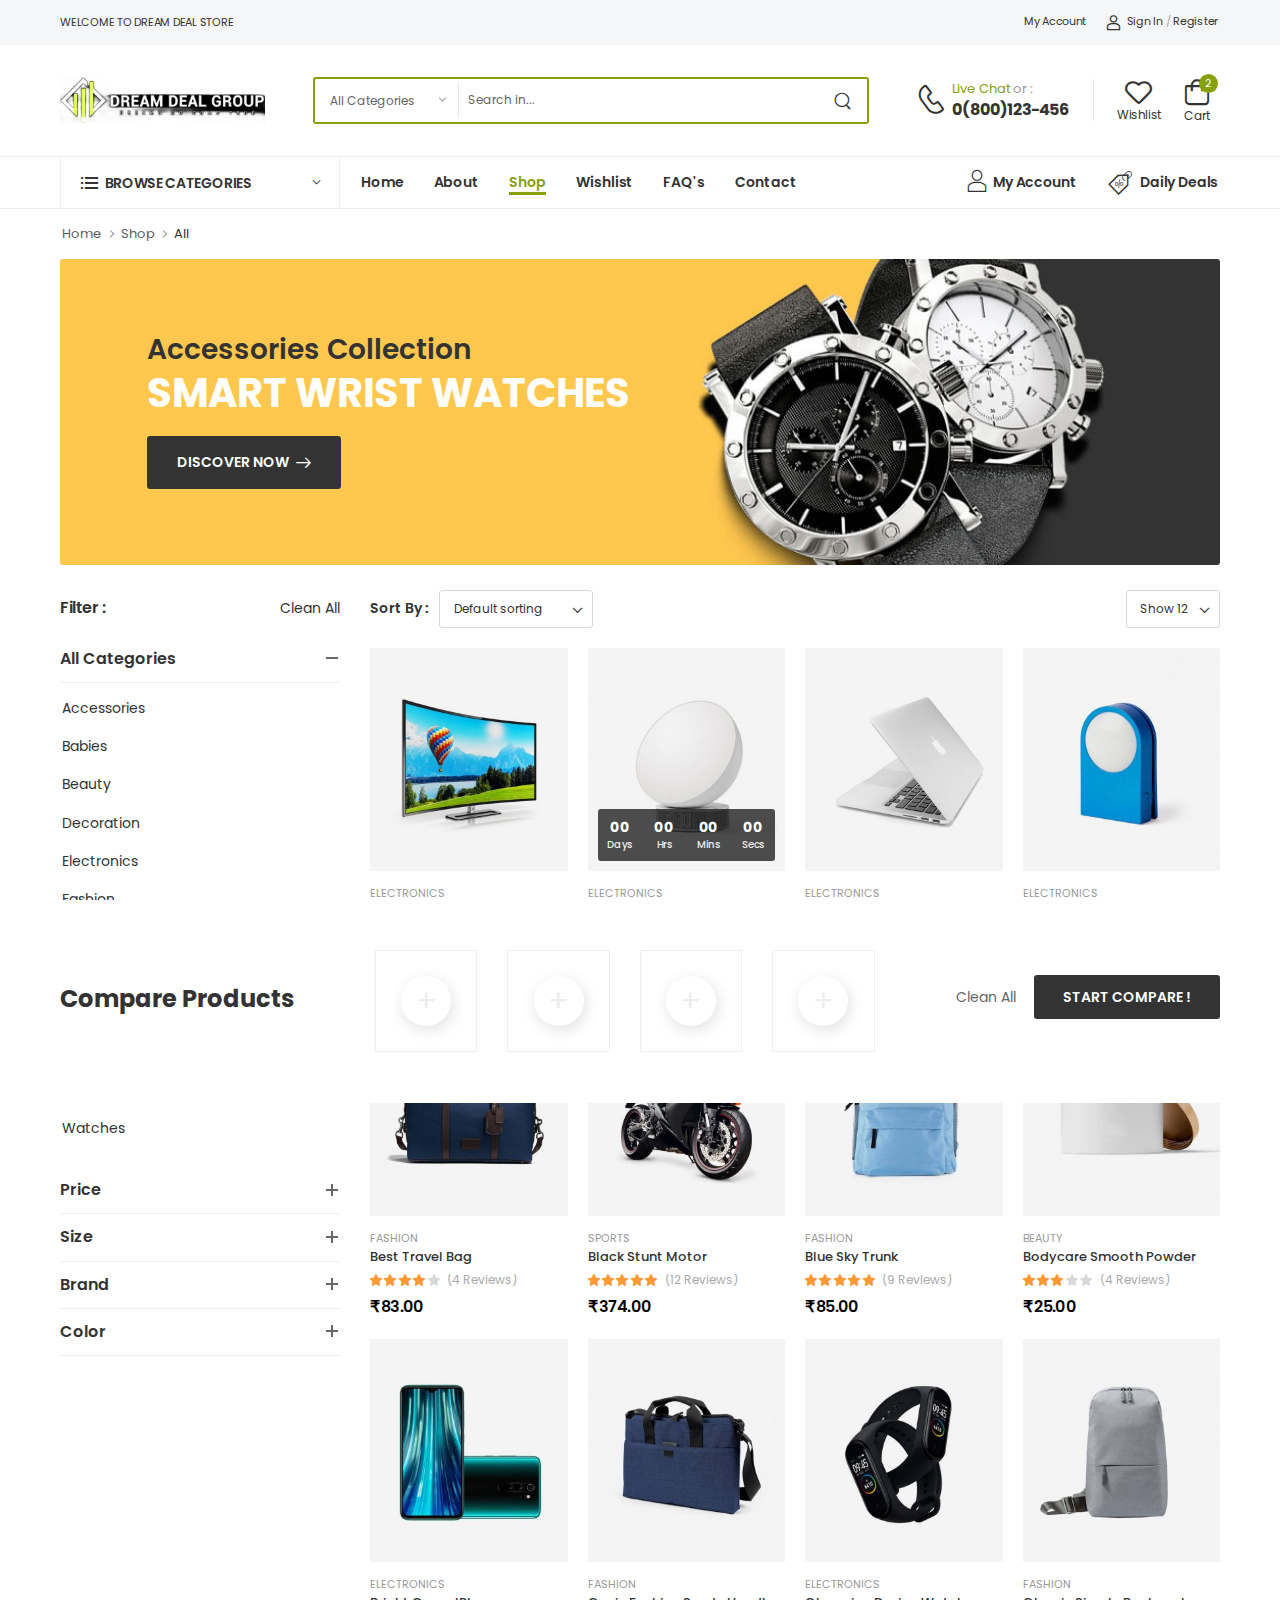
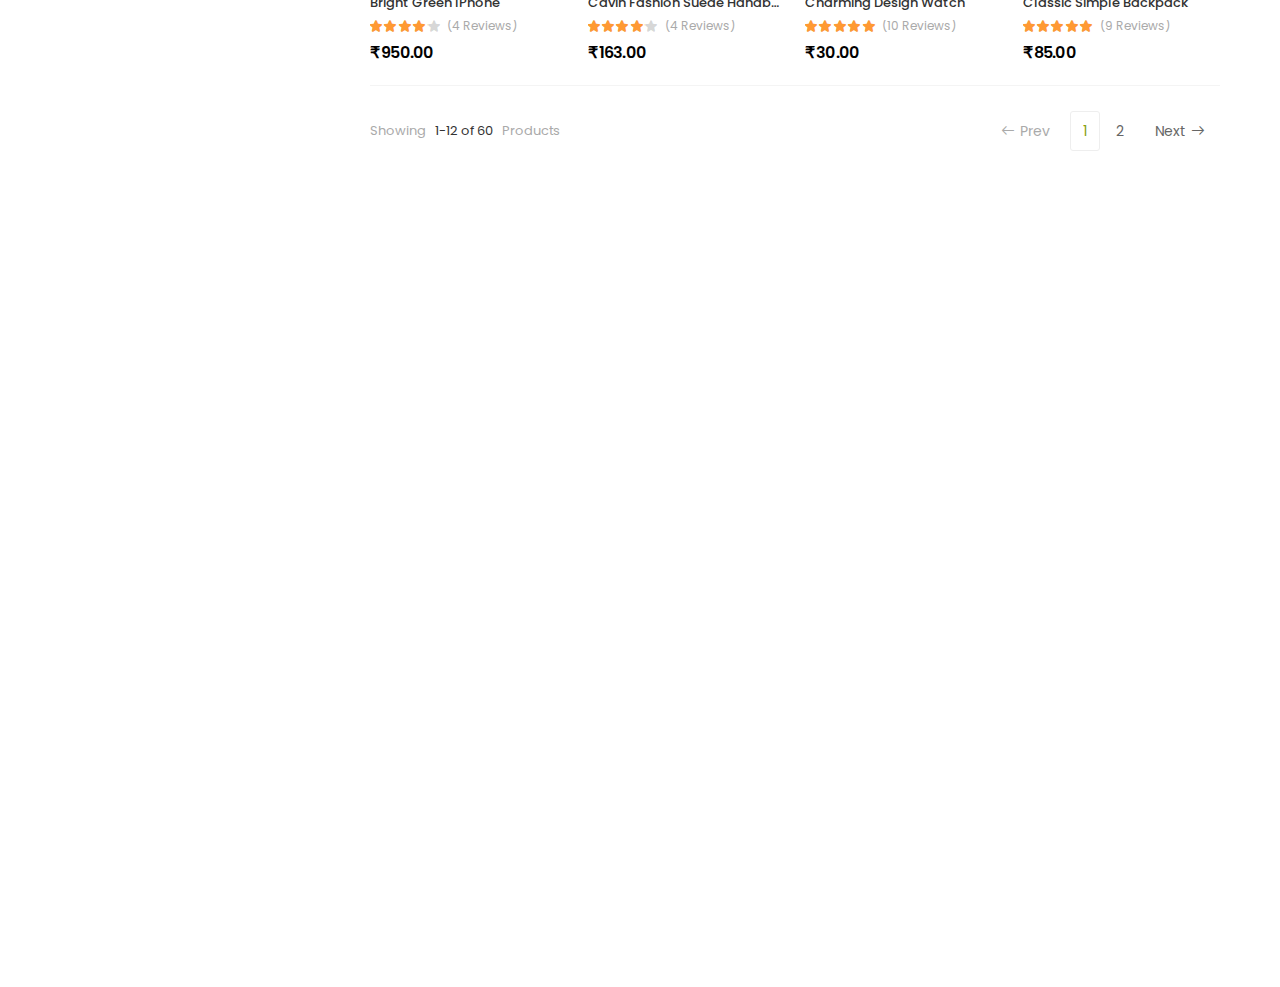
<file: shop.html>
<!DOCTYPE html>
<html lang="en">

<head>
    <meta charset="UTF-8">
    <meta name="viewport" content="width=device-width, initial-scale=1.0, minimum-scale=1.0">
    <title>Dream-Deal Store</title>
    <meta name="keywords" content="" />
    <meta name="description" content="">
    <meta name="author" content="">
    <link rel="icon" type="image/png" href="assets/img/favicon.png">
    <link href="https://fonts.googleapis.com/css2?family=Poppins:wght@400;500;600;700;800&family=Jost:wght@400;500;600;700;800&display=swap" rel="stylesheet">
    <link rel="preload" href="assets/css/fontawesome-free/webfonts/fa-regular-400.woff2" as="font" type="font/woff2" crossorigin="anonymous">
    <link rel="preload" href="assets/css/fontawesome-free/webfonts/fa-solid-900.woff2" as="font" type="font/woff2" crossorigin="anonymous">
    <link rel="preload" href="assets/css/fontawesome-free/webfonts/fa-brands-400.woff2" as="font" type="font/woff2" crossorigin="anonymous">
    <link rel="preload" href="assets/fonts/wolmart.ttf?png09e" as="font" type="font/ttf" crossorigin="anonymous">
    <link rel="stylesheet" type="text/css" href="assets/css/fontawesome-free/css/all.min.css">
    <link rel="stylesheet" type="text/css" href="assets/css/swiper-bundle.min.css">
    <link rel="stylesheet" type="text/css" href="assets/css/animate.min.css">
    <link rel="stylesheet" type="text/css" href="assets/css/magnific-popup.min.css">
    <link rel="stylesheet" type="text/css" href="assets/css/style.min.css">
</head>

<body class="home">
    <div class="page-wrapper">
        <header class="header header-border">
            <div class="header-top">
                <div class="container">
                    <div class="header-left">
                        <p class="welcome-msg">Welcome to dream deal Store</p>
                    </div>
                    <div class="header-right">
                        <a href="my-account.html" class="d-lg-show">My Account</a>
                        <a href="assets/ajax/login.html" class="d-lg-show login sign-in"><i class="w-icon-account"></i>Sign In</a>
                        <span class="delimiter d-lg-show">/</span>
                        <a href="assets/ajax/login.html" class="ml-0 d-lg-show login register">Register</a>
                    </div>
                </div>
            </div>
            <div class="header-middle">
                <div class="container">
                    <div class="header-left mr-md-4">
                        <a href="#" class="mobile-menu-toggle  w-icon-hamburger"></a>
                        <a href="index.html" class="logo">
                            <img src="assets/img/logo.png" alt="logo" width="205" height="45">
                        </a>
                        <form method="get" action="#" class="input-wrapper header-search hs-expanded hs-round d-none d-md-flex">
                            <div class="select-box bg-white">
                                <select id="category" name="category">
                                    <option value="">All Categories</option>
                                    <option value="">Fashion</option>
                                    <option value="">Furniture</option>
                                    <option value="">Shoes</option>
                                    <option value="">Sports</option>
                                    <option value="">Games</option>
                                    <option value="">Computers</option>
                                    <option value="">Electronics</option>
                                    <option value="">Kitchen</option>
                                    <option value="">Clothing</option>
                                </select>
                            </div>
                            <input type="text" class="form-control bg-white pt-0 pb-0" name="search" id="search"
                                placeholder="Search in..." required />
                            <button class="btn btn-search" type="submit">
                                <i class="w-icon-search"></i>
                            </button>
                        </form>
                    </div>
                    <div class="header-right ml-4">
                        <div class="header-call d-xs-show d-lg-flex align-items-center">
                            <a href="tel:#" class="w-icon-call"></a>
                            <div class="call-info d-lg-show">
                                <h4 class="chat font-size-md text-normal ls-normal text-white mb-0">
                                    <a href="mailto:#" class="text-capitalize text-primary font-weight-normal">Live Chat</a>
                                    <span class="text-light font-weight-normal">or :</span>
                                </h4>
                                <a href="tel:#" class="phone-number font-weight-bolder ls-50">0(800)123-456</a>
                            </div>
                        </div>
                        <a class="wishlist label-down link d-xs-show" href="wishlist.html">
                            <i class="w-icon-heart"></i>
                            <span class="wishlist-label d-lg-show">Wishlist</span>
                        </a>
                        <div class="dropdown cart-dropdown cart-offcanvas mr-0 mr-lg-2">
                            <div class="cart-overlay"></div>
                            <a href="#" class="cart-toggle label-down link">
                                <i class="w-icon-cart">
                                    <span class="cart-count text-white">2</span>
                                </i>
                                <span class="cart-label">Cart</span>
                            </a>
                            <div class="dropdown-box">
                                <div class="cart-header">
                                    <span>Shopping Cart</span>
                                    <a href="#" class="btn-close">Close<i class="w-icon-long-arrow-right"></i></a>
                                </div>
                                <div class="products">
                                    <div class="product product-cart">
                                        <div class="product-detail">
                                            <a href="product-default.html" class="product-name">Beige knitted elas runner
                                                shoes</a>
                                            <div class="price-box">
                                                <span class="product-quantity">1</span>
                                                <span class="product-price"><span class="rupee">₹</span>25.68</span>
                                            </div>
                                        </div>
                                        <figure class="product-media">
                                            <a href="product-default.html">
                                                <img src="assets/img/products/product-1.jpg" alt="product" height="84"
                                                    width="94">
                                            </a>
                                        </figure>
                                        <button class="btn btn-link btn-close">
                                            <i class="fas fa-times"></i>
                                        </button>
                                    </div>
                                    <div class="product product-cart">
                                        <div class="product-detail">
                                            <a href="product-default.html" class="product-name">Blue utility</a>
                                            <div class="price-box">
                                                <span class="product-quantity">1</span>
                                                <span class="product-price"><span class="rupee">₹</span>32.99</span>
                                            </div>
                                        </div>
                                        <figure class="product-media">
                                            <a href="product-default.html">
                                                <img src="assets/img/products/product-2.jpg" alt="product" width="84"
                                                    height="94">
                                            </a>
                                        </figure>
                                        <button class="btn btn-link btn-close">
                                            <i class="fas fa-times"></i>
                                        </button>
                                    </div>
                                </div>
                                <div class="cart-total">
                                    <label>Subtotal:</label>
                                    <span class="price"><span class="rupee">₹</span>58.67</span>
                                </div>
                                <div class="cart-action">
                                    <a href="cart.html" class="btn btn-dark btn-outline btn-rounded">View Cart</a>
                                    <a href="checkout.html" class="btn btn-primary  btn-rounded">Checkout</a>
                                </div>
                            </div>
                        </div>
                    </div>
                </div>
            </div>
            <div class="header-bottom sticky-content fix-top sticky-header">
                <div class="container">
                    <div class="inner-wrap">
                        <div class="header-left">
                            <div class="dropdown category-dropdown has-border" data-visible="true">
                                <a href="#" class="category-toggle" role="button" data-toggle="dropdown" aria-haspopup="true"
                                    aria-expanded="true" data-display="static" title="Browse Categories">
                                    <i class="w-icon-category"></i>
                                    <span>Browse Categories</span>
                                </a>
            
                                <div class="dropdown-box">
                                    <ul class="menu vertical-menu category-menu">
                                        <li>
                                            <a href="#">
                                                <i class="w-icon-furniture"></i>Furniture
                                            </a>
                                            <ul class="megamenu type2">
                                                <li class="row">
                                                    <div class="col-md-3 col-lg-3 col-6">
                                                        <h4 class="menu-title">Furniture</h4>
                                                        <hr class="divider" />
                                                        <ul>
                                                            <li><a href="#">Sofas & Couches</a>
                                                            </li>
                                                            <li><a href="#">Armchairs</a></li>
                                                            <li><a href="#">Bed Frames</a></li>
                                                            <li><a href="#">Beside Tables</a>
                                                            </li>
                                                            <li><a href="#">Dressing Tables</a>
                                                            </li>
                                                        </ul>
                                                    </div>
                                                    <div class="col-md-3 col-lg-3 col-6">
                                                        <h4 class="menu-title">Lighting</h4>
                                                        <hr class="divider" />
                                                        <ul>
                                                            <li><a href="#">Light Bulbs</a>
                                                            </li>
                                                            <li><a href="#">Lamps</a></li>
                                                            <li><a href="#">Celling Lights</a>
                                                            </li>
                                                            <li><a href="#">Wall Lights</a>
                                                            </li>
                                                            <li><a href="#">Bathroom
                                                                    Lighting</a></li>
                                                        </ul>
                                                    </div>
                                                    <div class="col-md-3 col-lg-3 col-6">
                                                        <h4 class="menu-title">Home Accessories</h4>
                                                        <hr class="divider" />
                                                        <ul>
                                                            <li><a href="#">Decorative
                                                                    Accessories</a></li>
                                                            <li><a href="#">Candals &
                                                                    Holders</a></li>
                                                            <li><a href="#">Home Fragrance</a>
                                                            </li>
                                                            <li><a href="#">Mirrors</a></li>
                                                            <li><a href="#">Clocks</a></li>
                                                        </ul>
                                                    </div>
                                                    <div class="col-md-3 col-lg-3 col-6">
                                                        <h4 class="menu-title">Garden & Outdoors</h4>
                                                        <hr class="divider" />
                                                        <ul>
                                                            <li><a href="#">Garden
                                                                    Furniture</a></li>
                                                            <li><a href="#">Lawn Mowers</a>
                                                            </li>
                                                            <li><a href="#">Pressure
                                                                    Washers</a></li>
                                                            <li><a href="#">All Garden
                                                                    Tools</a></li>
                                                            <li><a href="#">Outdoor Dining</a>
                                                            </li>
                                                        </ul>
                                                    </div>
                                                </li>
                                            </ul>
                                        </li>
                                        <li>
                                            <a href="#">
                                                <i class="w-icon-heartbeat"></i>Healthy & Beauty
                                            </a>
                                        </li>
                                        <li>
                                            <a href="#">
                                                <i class="w-icon-gift"></i>Gift Ideas
                                            </a>
                                        </li>
                                        <li>
                                            <a href="#">
                                                <i class="w-icon-gamepad"></i>Toy & Games
                                            </a>
                                        </li>
                                        <li>
                                            <a href="#">
                                                <i class="w-icon-ice-cream"></i>Cooking
                                            </a>
                                        </li>
                                        <li>
                                            <a href="#">
                                                <i class="w-icon-ios"></i>Smart Phones
                                            </a>
                                        </li>
                                        <li>
                                            <a href="#">
                                                <i class="w-icon-camera"></i>Cameras & Photo
                                            </a>
                                        </li>
                                        <li>
                                            <a href="#">
                                                <i class="w-icon-ruby"></i>Accessories
                                            </a>
                                        </li>
                                        <li>
                                            <a href="shop.html"
                                                class="font-weight-bold text-primary text-uppercase ls-25">
                                                View All Categories<i class="w-icon-angle-right"></i>
                                            </a>
                                        </li>
                                    </ul>
                                </div>
                            </div>
                            <nav class="main-nav">
                                <ul class="menu active-underline">
                                    <li><a href="index.html">Home</a></li>
                                    <li><a href="about.html">About</a></li>
                                    <li class="active"><a href="shop.html">Shop</a></li>
                                    <li><a href="wishlist.html">Wishlist</a></li>
                                    <li><a href="faq.html">FAQ's</a></li>
                                    <li><a href="contact.html">Contact</a></li>

                                </ul>
                            </nav>
                        </div>
                        <div class="header-right">
                            <a href="my-account.html" class="d-xl-show"><i class="w-icon-user mr-1"></i>My Account</a>
                            <a href="shop.html"><i class="w-icon-sale"></i>Daily Deals</a>
                        </div>
                    </div>
                </div>
            </div>
        </header>
        <main class="main">
            <nav class="breadcrumb-nav">
                <div class="container">
                    <ul class="breadcrumb bb-no">
                        <li><a href="demo1.html">Home</a></li>
                        <li><a href="shop.html">Shop</a></li>
                        <li>All</li>
                    </ul>
                </div>
            </nav>
            <div class="page-content">
                <div class="container">
                    <div class="shop-default-banner banner d-flex align-items-center mb-5 br-xs"
                        style="background-image: url(assets/img/banner1.jpg); background-color: #FFC74E;">
                        <div class="banner-content">
                            <h4 class="banner-subtitle font-weight-bold">Accessories Collection</h4>
                            <h3 class="banner-title text-white text-uppercase font-weight-bolder ls-normal">Smart Wrist
                                Watches</h3>
                            <a href="shop.html" class="btn btn-dark btn-rounded btn-icon-right">Discover
                                Now<i class="w-icon-long-arrow-right"></i></a>
                        </div>
                    </div>
                    <div class="shop-content row gutter-lg mb-10">
                        <aside class="sidebar shop-sidebar sticky-sidebar-wrapper sidebar-fixed">
                            <div class="sidebar-overlay"></div>
                            <a class="sidebar-close" href="#"><i class="close-icon"></i></a>
                            <div class="sidebar-content scrollable">
                                <div class="sticky-sidebar">
                                    <div class="filter-actions">
                                        <label>Filter :</label>
                                        <a href="#" class="btn btn-dark btn-link filter-clean">Clean All</a>
                                    </div>
                                    <div class="widget widget-collapsible">
                                        <h3 class="widget-title"><span>All Categories</span></h3>
                                        <ul class="widget-body filter-items search-ul">
                                            <li><a href="#">Accessories</a></li>
                                            <li><a href="#">Babies</a></li>
                                            <li><a href="#">Beauty</a></li>
                                            <li><a href="#">Decoration</a></li>
                                            <li><a href="#">Electronics</a></li>
                                            <li><a href="#">Fashion</a></li>
                                            <li><a href="#">Food</a></li>
                                            <li><a href="#">Furniture</a></li>
                                            <li><a href="#">Kitchen</a></li>
                                            <li><a href="#">Medical</a></li>
                                            <li><a href="#">Sports</a></li>
                                            <li><a href="#">Watches</a></li>
                                        </ul>
                                    </div>
                                    <div class="widget widget-collapsible">
                                        <h3 class="widget-title collapsed"><span>Price</span></h3>
                                        <div class="widget-body">
                                            <ul class="filter-items search-ul">
                                                <li><a href="#"><span class="rupee">₹</span>0.00 - <span class="rupee">₹</span>100.00</a></li>
                                                <li><a href="#"><span class="rupee">₹</span>100.00 - <span class="rupee">₹</span>200.00</a></li>
                                                <li><a href="#"><span class="rupee">₹</span>200.00 - <span class="rupee">₹</span>300.00</a></li>
                                                <li><a href="#"><span class="rupee">₹</span>300.00 - <span class="rupee">₹</span>500.00</a></li>
                                                <li><a href="#"><span class="rupee">₹</span>500.00+</a></li>
                                            </ul>
                                            <form class="price-range">
                                                <input type="number" name="min_price" class="min_price text-center"
                                                    placeholder="<span class="rupee">₹</span>min"><span class="delimiter">-</span><input type="number"
                                                    name="max_price" class="max_price text-center" placeholder="<span class="rupee">₹</span>max"><a
                                                    href="#" class="btn btn-primary btn-rounded">Go</a>
                                            </form>
                                        </div>
                                    </div>
                                    <div class="widget widget-collapsible">
                                        <h3 class="widget-title collapsed"><span>Size</span></h3>
                                        <ul class="widget-body filter-items item-check mt-1">
                                            <li><a href="#">Extra Large</a></li>
                                            <li><a href="#">Large</a></li>
                                            <li><a href="#">Medium</a></li>
                                            <li><a href="#">Small</a></li>
                                        </ul>
                                    </div>
                                    <div class="widget widget-collapsible">
                                        <h3 class="widget-title collapsed"><span>Brand</span></h3>
                                        <ul class="widget-body filter-items item-check mt-1">
                                            <li><a href="#">Elegant Auto Group</a></li>
                                            <li><a href="#">Green Grass</a></li>
                                            <li><a href="#">Node Js</a></li>
                                            <li><a href="#">NS8</a></li>
                                            <li><a href="#">Red</a></li>
                                            <li><a href="#">Skysuite Tech</a></li>
                                            <li><a href="#">Sterling</a></li>
                                        </ul>
                                    </div>
                                    <div class="widget widget-collapsible">
                                        <h3 class="widget-title collapsed"><span>Color</span></h3>
                                        <ul class="widget-body filter-items item-check mt-1">
                                            <li><a href="#">Black</a></li>
                                            <li><a href="#">Blue</a></li>
                                            <li><a href="#">Brown</a></li>
                                            <li><a href="#">Green</a></li>
                                            <li><a href="#">Grey</a></li>
                                            <li><a href="#">Orange</a></li>
                                            <li><a href="#">Yellow</a></li>
                                        </ul>
                                    </div>
                                </div>
                            </div>
                        </aside>
                        
                        <div class="main-content">
                            <nav class="toolbox sticky-toolbox sticky-content fix-top">
                                <div class="toolbox-left">
                                    <a href="#" class="btn btn-primary btn-outline btn-rounded left-sidebar-toggle 
                                                btn-icon-left d-block d-lg-none"><i
                                            class="w-icon-category"></i><span>Filters</span></a>
                                    <div class="toolbox-item toolbox-sort select-box text-dark">
                                        <label>Sort By :</label>
                                        <select name="orderby" class="form-control">
                                            <option value="default" selected="selected">Default sorting</option>
                                            <option value="popularity">Sort by popularity</option>
                                            <option value="rating">Sort by average rating</option>
                                            <option value="date">Sort by latest</option>
                                            <option value="price-low">Sort by pric: low to high</option>
                                            <option value="price-high">Sort by price: high to low</option>
                                        </select>
                                    </div>
                                </div>
                                <div class="toolbox-right">
                                    <div class="toolbox-item toolbox-show select-box">
                                        <select name="count" class="form-control">
                                            <option value="9">Show 9</option>
                                            <option value="12" selected="selected">Show 12</option>
                                            <option value="24">Show 24</option>
                                            <option value="36">Show 36</option>
                                        </select>
                                    </div>
                                </div>
                            </nav>
                            <div class="product-wrapper row cols-lg-4 cols-md-3 cols-sm-2 cols-2">
                                <div class="product-wrap">
                                    <div class="product product-slideup-content">
                                        <figure class="product-media">
                                            <a href="product-default.html">
                                                <img src="assets/img/products/1.jpg" alt="Product" width="300" height="338" />
                                            </a>
                                            <div class="product-action-vertical">
                                                <a href="#" class="btn-product-icon btn-quickview w-icon-search" title="Quick View"></a>
                                            </div>
                                        </figure>
                                        <div class="product-details">
                                            <div class="product-cat">
                                                <a href="shop.html">Electronics</a>
                                            </div>
                                            <h3 class="product-name">
                                                <a href="product-default.html">3D Television</a>
                                            </h3>
                                            <div class="ratings-container">
                                                <div class="ratings-full">
                                                    <span class="ratings" style="width: 100%;"></span>
                                                    <span class="tooltiptext tooltip-top"></span>
                                                </div>
                                                <a href="product-default.html" class="rating-reviews">(3 reviews)</a>
                                            </div>
                                            <div class="product-price"><span class="rupee">₹</span>225.68-<span class="rupee">₹</span>230.45</div>
                                        </div>
                                        <div class="product-hidden-details">
                                            <div class="product-action">
                                                <a href="#" class="btn-product btn-cart" title="Add to Cart">
                                                    <i class="w-icon-cart"></i><span>Add To Cart</span></a>
                                                <a href="#" class="btn-product-icon btn-wishlist w-icon-heart" title="Add to wishlist"></a>
                                            </div>
                                        </div>
                                    </div>
                                </div>
                                <div class="product-wrap">
                                    <div class="product product-slideup-content">
                                        <figure class="product-media">
                                            <a href="product-default.html">
                                                <img src="assets/img/products/2-1.jpg" alt="Product" width="300" height="338" />
                                                <img src="assets/img/products/2-2.jpg" alt="Product" width="300" height="338" />
                                            </a>
                                            <div class="product-countdown-container">
                                                <div class="product-countdown countdown-compact" data-until="2021, 9, 9"
                                                    data-format="DHMS" data-compact="false"
                                                    data-labels-short="Days, Hours, Mins, Secs">
                                                    00:00:00:00</div>
                                            </div>
                                            <div class="product-action-vertical">
                                                <a href="#" class="btn-product-icon btn-quickview w-icon-search" title="Quick View"></a>
                                            </div>
                                        </figure>
                                        <div class="product-details">
                                            <div class="product-cat">
                                                <a href="shop.html">Electronics</a>
                                            </div>
                                            <h3 class="product-name">
                                                <a href="product-default.html">Alarm Clock With Lamp</a>
                                            </h3>
                                            <div class="ratings-container">
                                                <div class="ratings-full">
                                                    <span class="ratings" style="width: 100%;"></span>
                                                    <span class="tooltiptext tooltip-top"></span>
                                                </div>
                                                <a href="product-default.html" class="rating-reviews">(10 reviews)</a>
                                            </div>
                                            <div class="product-price">
                                                <ins class="new-price"><span class="rupee">₹</span>25.68</ins><del class="old-price"><span
                                                        class="rupee">₹</span>30.45</del>
                                            </div>
                                        </div>
                                        <div class="product-hidden-details">
                                            <div class="product-action">
                                                <a href="#" class="btn-product btn-cart" title="Add to Cart">
                                                    <i class="w-icon-cart"></i><span>Add To Cart</span></a>
                                                <a href="#" class="btn-product-icon btn-wishlist w-icon-heart" title="Add to wishlist"></a>
                                            </div>
                                        </div>
                                    </div>
                                </div>
                                <div class="product-wrap">
                                    <div class="product product-slideup-content">
                                        <figure class="product-media">
                                            <a href="product-default.html">
                                                <img src="assets/img/products/3.jpg" alt="Product" width="300" height="338" />
                                            </a>
                                            <div class="product-action-vertical">
                                                <a href="#" class="btn-product-icon btn-quickview w-icon-search" title="Quick View"></a>
                                            </div>
                                        </figure>
                                        <div class="product-details">
                                            <div class="product-cat">
                                                <a href="shop.html">Electronics</a>
                                            </div>
                                            <h3 class="product-name">
                                                <a href="product-default.html">Apple Laptop</a>
                                            </h3>
                                            <div class="ratings-container">
                                                <div class="ratings-full">
                                                    <span class="ratings" style="width: 80%;"></span>
                                                    <span class="tooltiptext tooltip-top"></span>
                                                </div>
                                                <a href="product-default.html" class="rating-reviews">(5 reviews)</a>
                                            </div>
                                            <div class="product-price"><span class="rupee">₹</span>1,000.00</div>
                                        </div>
                                        <div class="product-hidden-details">
                                            <div class="product-action">
                                                <a href="#" class="btn-product btn-cart" title="Add to Cart">
                                                    <i class="w-icon-cart"></i><span>Add To Cart</span></a>
                                                <a href="#" class="btn-product-icon btn-wishlist w-icon-heart" title="Add to wishlist"></a>
                                            </div>
                                        </div>
                                    </div>
                                </div>
                                <div class="product-wrap">
                                    <div class="product product-slideup-content">
                                        <figure class="product-media">
                                            <a href="product-default.html">
                                                <img src="assets/img/products/4.jpg" alt="Product" width="300" height="338" />
                                            </a>
                                            <div class="product-action-vertical">
                                                <a href="#" class="btn-product-icon btn-quickview w-icon-search" title="Quick View"></a>
                                            </div>
                                        </figure>
                                        <div class="product-details">
                                            <div class="product-cat">
                                                <a href="shop.html">Electronics</a>
                                            </div>
                                            <h3 class="product-name">
                                                <a href="product-default.html">Attachable Charge Alarm</a>
                                            </h3>
                                            <div class="ratings-container">
                                                <div class="ratings-full">
                                                    <span class="ratings" style="width: 60%;"></span>
                                                    <span class="tooltiptext tooltip-top"></span>
                                                </div>
                                                <a href="product-default.html" class="rating-reviews">(7 reviews)</a>
                                            </div>
                                            <div class="product-price"><span class="rupee">₹</span>15.00</div>
                                        </div>
                                        <div class="product-hidden-details">
                                            <div class="product-action">
                                                <a href="#" class="btn-product btn-cart" title="Add to Cart">
                                                    <i class="w-icon-cart"></i><span>Add To Cart</span></a>
                                                <a href="#" class="btn-product-icon btn-wishlist w-icon-heart" title="Add to wishlist"></a>
                                            </div>
                                        </div>
                                    </div>
                                </div>
                                <div class="product-wrap">
                                    <div class="product product-slideup-content">
                                        <figure class="product-media">
                                            <a href="product-default.html">
                                                <img src="assets/img/products/5.jpg" alt="Product" width="300" height="338" />
                                            </a>
                                            <div class="product-action-vertical">
                                                <a href="#" class="btn-product-icon btn-quickview w-icon-search" title="Quick View"></a>
                                            </div>
                                        </figure>
                                        <div class="product-details">
                                            <div class="product-cat">
                                                <a href="shop.html">Fashion</a>
                                            </div>
                                            <h3 class="product-name">
                                                <a href="product-default.html">Best Travel Bag</a>
                                            </h3>
                                            <div class="ratings-container">
                                                <div class="ratings-full">
                                                    <span class="ratings" style="width: 80%;"></span>
                                                    <span class="tooltiptext tooltip-top"></span>
                                                </div>
                                                <a href="product-default.html" class="rating-reviews">(4 reviews)</a>
                                            </div>
                                            <div class="product-price"><span class="rupee">₹</span>83.00</div>
                                        </div>
                                        <div class="product-hidden-details">
                                            <div class="product-action">
                                                <a href="#" class="btn-product btn-cart" title="Add to Cart">
                                                    <i class="w-icon-cart"></i><span>Add To Cart</span></a>
                                                <a href="#" class="btn-product-icon btn-wishlist w-icon-heart" title="Add to wishlist"></a>
                                            </div>
                                        </div>
                                    </div>
                                </div>
                                <div class="product-wrap">
                                    <div class="product product-slideup-content">
                                        <figure class="product-media">
                                            <a href="product-default.html">
                                                <img src="assets/img/products/6.jpg" alt="Product" width="300" height="338" />
                                            </a>
                                            <div class="product-action-vertical">
                                                <a href="#" class="btn-product-icon btn-quickview w-icon-search" title="Quick View"></a>
                                            </div>
                                        </figure>
                                        <div class="product-details">
                                            <div class="product-cat">
                                                <a href="shop.html">Sports</a>
                                            </div>
                                            <h3 class="product-name">
                                                <a href="product-default.html">Black Stunt Motor</a>
                                            </h3>
                                            <div class="ratings-container">
                                                <div class="ratings-full">
                                                    <span class="ratings" style="width: 100%;"></span>
                                                    <span class="tooltiptext tooltip-top"></span>
                                                </div>
                                                <a href="product-default.html" class="rating-reviews">(12 reviews)</a>
                                            </div>
                                            <div class="product-price"><span class="rupee">₹</span>374.00</div>
                                        </div>
                                        <div class="product-hidden-details">
                                            <div class="product-action">
                                                <a href="#" class="btn-product btn-cart" title="Add to Cart">
                                                    <i class="w-icon-cart"></i><span>Add To Cart</span></a>
                                                <a href="#" class="btn-product-icon btn-wishlist w-icon-heart" title="Add to wishlist"></a>
                                            </div>
                                        </div>
                                    </div>
                                </div>
                                <div class="product-wrap">
                                    <div class="product product-slideup-content">
                                        <figure class="product-media">
                                            <a href="product-default.html">
                                                <img src="assets/img/products/7-1.jpg" alt="Product" width="300" height="338" />
                                                <img src="assets/img/products/7-2.jpg" alt="Product" width="300" height="338" />
                                            </a>
                                            <div class="product-action-vertical">
                                                <a href="#" class="btn-product-icon btn-quickview w-icon-search" title="Quick View"></a>
                                            </div>
                                        </figure>
                                        <div class="product-details">
                                            <div class="product-cat">
                                                <a href="shop.html">Fashion</a>
                                            </div>
                                            <h3 class="product-name">
                                                <a href="product-default.html">Blue Sky Trunk</a>
                                            </h3>
                                            <div class="ratings-container">
                                                <div class="ratings-full">
                                                    <span class="ratings" style="width: 100%;"></span>
                                                    <span class="tooltiptext tooltip-top"></span>
                                                </div>
                                                <a href="product-default.html" class="rating-reviews">(9 reviews)</a>
                                            </div>
                                            <div class="product-price"><span class="rupee">₹</span>85.00</div>
                                        </div>
                                        <div class="product-hidden-details">
                                            <div class="product-action">
                                                <a href="#" class="btn-product btn-cart" title="Add to Cart">
                                                    <i class="w-icon-cart"></i><span>Add To Cart</span></a>
                                                <a href="#" class="btn-product-icon btn-wishlist w-icon-heart" title="Add to wishlist"></a>
                                            </div>
                                        </div>
                                    </div>
                                </div>
                                <div class="product-wrap">
                                    <div class="product product-slideup-content">
                                        <figure class="product-media">
                                            <a href="product-default.html">
                                                <img src="assets/img/products/8.jpg" alt="Product" width="300" height="338" />
                                            </a>
                                            <div class="product-action-vertical">
                                                <a href="#" class="btn-product-icon btn-quickview w-icon-search" title="Quick View"></a>
                                            </div>
                                        </figure>
                                        <div class="product-details">
                                            <div class="product-cat">
                                                <a href="shop.html">Beauty</a>
                                            </div>
                                            <h3 class="product-name">
                                                <a href="product-default.html">Bodycare Smooth Powder</a>
                                            </h3>
                                            <div class="ratings-container">
                                                <div class="ratings-full">
                                                    <span class="ratings" style="width: 60%;"></span>
                                                    <span class="tooltiptext tooltip-top"></span>
                                                </div>
                                                <a href="product-default.html" class="rating-reviews">(4 reviews)</a>
                                            </div>
                                            <div class="product-price"><span class="rupee">₹</span>25.00</div>
                                        </div>
                                        <div class="product-hidden-details">
                                            <div class="product-action">
                                                <a href="#" class="btn-product btn-cart" title="Add to Cart">
                                                    <i class="w-icon-cart"></i><span>Add To Cart</span></a>
                                                <a href="#" class="btn-product-icon btn-wishlist w-icon-heart" title="Add to wishlist"></a>
                                            </div>
                                        </div>
                                    </div>
                                </div>
                                <div class="product-wrap">
                                    <div class="product product-slideup-content">
                                        <figure class="product-media">
                                            <a href="product-default.html">
                                                <img src="assets/img/products/9.jpg" alt="Product" width="300" height="338" />
                                            </a>
                                            <div class="product-action-vertical">
                                                <a href="#" class="btn-product-icon btn-quickview w-icon-search" title="Quick View"></a>
                                            </div>
                                        </figure>
                                        <div class="product-details">
                                            <div class="product-cat">
                                                <a href="shop.html">Electronics</a>
                                            </div>
                                            <h3 class="product-name">
                                                <a href="product-default.html">Bright Green IPhone</a>
                                            </h3>
                                            <div class="ratings-container">
                                                <div class="ratings-full">
                                                    <span class="ratings" style="width: 80%;"></span>
                                                    <span class="tooltiptext tooltip-top"></span>
                                                </div>
                                                <a href="product-default.html" class="rating-reviews">(4 reviews)</a>
                                            </div>
                                            <div class="product-price"><span class="rupee">₹</span>950.00</div>
                                        </div>
                                        <div class="product-hidden-details">
                                            <div class="product-action">
                                                <a href="#" class="btn-product btn-cart" title="Add to Cart">
                                                    <i class="w-icon-cart"></i><span>Add To Cart</span></a>
                                                <a href="#" class="btn-product-icon btn-wishlist w-icon-heart" title="Add to wishlist"></a>
                                            </div>
                                        </div>
                                    </div>
                                </div>
                                <div class="product-wrap">
                                    <div class="product product-slideup-content">
                                        <figure class="product-media">
                                            <a href="product-default.html">
                                                <img src="assets/img/products/10.jpg" alt="Product" width="300" height="338" />
                                            </a>
                                            <div class="product-action-vertical">
                                                <a href="#" class="btn-product-icon btn-quickview w-icon-search" title="Quick View"></a>
                                            </div>
                                        </figure>
                                        <div class="product-details">
                                            <div class="product-cat">
                                                <a href="shop.html">Fashion</a>
                                            </div>
                                            <h3 class="product-name">
                                                <a href="product-default.html">Cavin Fashion Suede Handbag</a>
                                            </h3>
                                            <div class="ratings-container">
                                                <div class="ratings-full">
                                                    <span class="ratings" style="width: 80%;"></span>
                                                    <span class="tooltiptext tooltip-top"></span>
                                                </div>
                                                <a href="product-default.html" class="rating-reviews">(4 reviews)</a>
                                            </div>
                                            <div class="product-price"><span class="rupee">₹</span>163.00</div>
                                        </div>
                                        <div class="product-hidden-details">
                                            <div class="product-action">
                                                <a href="#" class="btn-product btn-cart" title="Add to Cart">
                                                    <i class="w-icon-cart"></i><span>Add To Cart</span></a>
                                                <a href="#" class="btn-product-icon btn-wishlist w-icon-heart" title="Add to wishlist"></a>
                                            </div>
                                        </div>
                                    </div>
                                </div>
                                <div class="product-wrap">
                                    <div class="product product-slideup-content">
                                        <figure class="product-media">
                                            <a href="product-default.html">
                                                <img src="assets/img/products/11-1.jpg" alt="Product" width="300" height="338" />
                                                <img src="assets/img/products/11-2.jpg" alt="Product" width="300" height="338" />
                                            </a>
                                            <div class="product-action-vertical">
                                                <a href="#" class="btn-product-icon btn-quickview w-icon-search" title="Quick View"></a>
                                            </div>
                                        </figure>
                                        <div class="product-details">
                                            <div class="product-cat">
                                                <a href="shop.html">Electronics</a>
                                            </div>
                                            <h3 class="product-name">
                                                <a href="product-default.html">Charming Design Watch</a>
                                            </h3>
                                            <div class="ratings-container">
                                                <div class="ratings-full">
                                                    <span class="ratings" style="width: 100%;"></span>
                                                    <span class="tooltiptext tooltip-top"></span>
                                                </div>
                                                <a href="product-default.html" class="rating-reviews">(10 reviews)</a>
                                            </div>
                                            <div class="product-price"><span class="rupee">₹</span>30.00</div>
                                        </div>
                                        <div class="product-hidden-details">
                                            <div class="product-action">
                                                <a href="#" class="btn-product btn-cart" title="Add to Cart">
                                                    <i class="w-icon-cart"></i><span>Add To Cart</span></a>
                                                <a href="#" class="btn-product-icon btn-wishlist w-icon-heart" title="Add to wishlist"></a>
                                            </div>
                                        </div>
                                    </div>
                                </div>
                                <div class="product-wrap">
                                    <div class="product product-slideup-content">
                                        <figure class="product-media">
                                            <a href="product-default.html">
                                                <img src="assets/img/products/12.jpg" alt="Product" width="300" height="338" />
                                            </a>
                                            <div class="product-action-vertical">
                                                <a href="#" class="btn-product-icon btn-quickview w-icon-search" title="Quick View"></a>
                                            </div>
                                        </figure>
                                        <div class="product-details">
                                            <div class="product-cat">
                                                <a href="shop.html">Fashion</a>
                                            </div>
                                            <h3 class="product-name">
                                                <a href="product-default.html">Classic Simple Backpack</a>
                                            </h3>
                                            <div class="ratings-container">
                                                <div class="ratings-full">
                                                    <span class="ratings" style="width: 100%;"></span>
                                                    <span class="tooltiptext tooltip-top"></span>
                                                </div>
                                                <a href="product-default.html" class="rating-reviews">(9 reviews)</a>
                                            </div>
                                            <div class="product-price"><span class="rupee">₹</span>85.00</div>
                                        </div>
                                        <div class="product-hidden-details">
                                            <div class="product-action">
                                                <a href="#" class="btn-product btn-cart" title="Add to Cart">
                                                    <i class="w-icon-cart"></i><span>Add To Cart</span></a>
                                                <a href="#" class="btn-product-icon btn-wishlist w-icon-heart" title="Add to wishlist"></a>
                                            </div>
                                        </div>
                                    </div>
                                </div>
                            </div>
        
                            <div class="toolbox toolbox-pagination justify-content-between">
                                <p class="showing-info mb-2 mb-sm-0">
                                    Showing<span>1-12 of 60</span>Products
                                </p>
                                <ul class="pagination">
                                    <li class="prev disabled">
                                        <a href="#" aria-label="Previous" tabindex="-1" aria-disabled="true">
                                            <i class="w-icon-long-arrow-left"></i>Prev
                                        </a>
                                    </li>
                                    <li class="page-item active">
                                        <a class="page-link" href="#">1</a>
                                    </li>
                                    <li class="page-item">
                                        <a class="page-link" href="#">2</a>
                                    </li>
                                    <li class="next">
                                        <a href="#" aria-label="Next">
                                            Next<i class="w-icon-long-arrow-right"></i>
                                        </a>
                                    </li>
                                </ul>
                            </div>
                        </div>
                    </div>
                </div>
            </div>
        </main>
        <footer class="footer appear-animate" data-animation-options="{ 'name': 'fadeIn' }">
            <div class="footer-newsletter bg-primary">
                <div class="container">
                    <div class="row justify-content-center align-items-center">
                        <div class="col-xl-5 col-lg-6">
                            <div class="icon-box icon-box-side text-white">
                                <div class="icon-box-icon d-inline-flex">
                                    <i class="w-icon-envelop3"></i>
                                </div>
                                <div class="icon-box-content">
                                    <h4 class="icon-box-title text-white text-uppercase font-weight-bold">Subscribe To
                                        Our Newsletter</h4>
                                    <p class="text-white">Get all the latest information on Events, Sales and Offers.
                                    </p>
                                </div>
                            </div>
                        </div>
                        <div class="col-xl-7 col-lg-6 col-md-9 mt-4 mt-lg-0 ">
                            <form action="#" method="get" class="input-wrapper input-wrapper-inline input-wrapper-rounded">
                                <input type="email" class="form-control mr-2 bg-white" name="email" id="email"
                                    placeholder="Your E-mail Address" />
                                <button class="btn btn-dark btn-rounded" type="submit">Subscribe<i
                                        class="w-icon-long-arrow-right"></i></button>
                            </form>
                        </div>
                    </div>
                </div>
            </div>
            <div class="container">
                <div class="footer-top">
                    <div class="row">
                        <div class="col-lg-4 col-sm-6">
                            <div class="widget widget-about">
                                <a href="index.html" class="logo-footer">
                                    <img src="assets/img/logo.png" alt="logo-footer" width="144" height="45" />
                                </a>
                                <div class="widget-body">
                                    <p class="widget-about-title">Got Question? Call us 24/7</p>
                                    <a href="tel:18005707777" class="widget-about-call">1-800-570-7777</a>
                                    <p class="widget-about-desc">Register now to get updates on pronot get up icons
                                        & coupons ster now toon.
                                    </p>
        
                                    <div class="social-icons social-icons-colored">
                                        <a href="#" class="social-icon social-facebook w-icon-facebook"></a>
                                        <a href="#" class="social-icon social-twitter w-icon-twitter"></a>
                                        <a href="#" class="social-icon social-instagram w-icon-instagram"></a>
                                        <a href="#" class="social-icon social-youtube w-icon-youtube"></a>
                                        <a href="#" class="social-icon social-pinterest w-icon-pinterest"></a>
                                    </div>
                                </div>
                            </div>
                        </div>
                        <div class="col-lg-3 col-sm-6">
                            <div class="widget">
                                <h3 class="widget-title">Company</h3>
                                <ul class="widget-body">
                                    <li><a href="#">About Us</a></li>
                                    <li><a href="#">Team Member</a></li>
                                    <li><a href="#">Career</a></li>
                                    <li><a href="#">Contact Us</a></li>
                                    <li><a href="#">Affilate</a></li>
                                    <li><a href="#">Order History</a></li>
                                </ul>
                            </div>
                        </div>
                        <div class="col-lg-3 col-sm-6">
                            <div class="widget">
                                <h4 class="widget-title">My Account</h4>
                                <ul class="widget-body">
                                    <li><a href="#">Track My Order</a></li>
                                    <li><a href="#">View Cart</a></li>
                                    <li><a href="#">Sign In</a></li>
                                    <li><a href="#">Help</a></li>
                                    <li><a href="#">My Wishlist</a></li>
                                    <li><a href="#">Privacy Policy</a></li>
                                </ul>
                            </div>
                        </div>
                        <div class="col-lg-3 col-sm-6">
                            <div class="widget">
                                <h4 class="widget-title">Customer Service</h4>
                                <ul class="widget-body">
                                    <li><a href="#">Payment Methods</a></li>
                                    <li><a href="#">Money-back guarantee!</a></li>
                                    <li><a href="#">Product Returns</a></li>
                                    <li><a href="#">Support Center</a></li>
                                    <li><a href="#">Shipping</a></li>
                                    <li><a href="#">Term and Conditions</a></li>
                                </ul>
                            </div>
                        </div>
                    </div>
                </div>
                <div class="footer-middle">
                    <div class="widget widget-category">
                        <div class="category-box">
                            <h6 class="category-name">Consumer Electric:</h6>
                            <a href="#">TV Television</a>
                            <a href="#">Air Condition</a>
                            <a href="#">Refrigerator</a>
                            <a href="#">Washing Machine</a>
                            <a href="#">Audio Speaker</a>
                            <a href="#">Security Camera</a>
                            <a href="#">View All</a>
                        </div>
                        <div class="category-box">
                            <h6 class="category-name">Home, Garden & Kitchen:</h6>
                            <a href="#">Sofa</a>
                            <a href="#">Chair</a>
                            <a href="#">Bed Room</a>
                            <a href="#">Living Room</a>
                            <a href="#">Cookware</a>
                            <a href="#">Utensil</a>
                            <a href="#">Blender</a>
                            <a href="#">Garden Equipments</a>
                            <a href="#">Decor</a>
                            <a href="#">Library</a>
                        </div>
                        <div class="category-box">
                            <h6 class="category-name">Health & Beauty:</h6>
                            <a href="#">Skin Care</a>
                            <a href="#">Body Shower</a>
                            <a href="#">Makeup</a>
                            <a href="#">Hair Care</a>
                            <a href="#">Lipstick</a>
                            <a href="#">Perfume</a>
                            <a href="#">View all</a>
                        </div>
                        <div class="category-box">
                            <h6 class="category-name">Computer & Technologies:</h6>
                            <a href="#">Laptop</a>
                            <a href="#">iMac</a>
                            <a href="#">Smartphone</a>
                            <a href="#">Tablet</a>
                            <a href="#">Apple</a>
                            <a href="#">Asus</a>
                            <a href="#">Drone</a>
                            <a href="#">Wireless Speaker</a>
                            <a href="#">Game Controller</a>
                            <a href="#">View all</a>
                        </div>
                    </div>
                </div>
                <div class="footer-bottom">
                    <div class="footer-left">
                        <p class="copyright">Copyright © 2021 Dream Deal Store. All Rights Reserved.</p>
                    </div>
                    <div class="footer-right">
                        <span class="payment-label mr-lg-8">We're using safe payment for</span>
                        <figure class="payment">
                            <img src="assets/img/payment.png" alt="payment" width="159" height="25" />
                        </figure>
                    </div>
                </div>
            </div>
        </footer>
    </div>
    
    <a id="scroll-top" class="scroll-top" href="#top" title="Top" role="button">
        <i class="w-icon-angle-up"></i>
        <svg version="1.1" xmlns="http://www.w3.org/2000/svg" viewBox="0 0 70 70">
            <circle id="progress-indicator" fill="transparent" stroke="#000000" stroke-miterlimit="10" cx="35" cy="35"
                r="34" style="stroke-dasharray: 16.4198, 400;"></circle>
        </svg>
    </a>

    <!-- Plugin JS File -->
    <script src="assets/js/jquery.min.js"></script>
    <script src="assets/js/parallax.min.js"></script>
    <script src="assets/js/jquery.plugin.min.js"></script>
    <script src="assets/js/swiper-bundle.min.js"></script>
    <script src="assets/js/imagesloaded.pkgd.min.js"></script>
    <script src="assets/js/skrollr.min.js"></script>
    <script src="assets/js/jquery.zoom.js"></script>
    <script src="assets/js/jquery.countdown.min.js"></script>
    <script src="assets/js/main.min.js"></script>
</body>

</html>
</file>
<file: assets/css/home.min.css>
@charset "UTF-8";

.rupee {
    font-family: Arial, Helvetica, sans-serif;
    padding-right: 2px;
}
.swiper {
    position: relative;
}

.swiper>.swiper-container {
    position: static;
}

.swiper>.swiper-container>.swiper-pagination {
    bottom: -4.5rem;
}

.swiper-pagination {
    position: static;
    margin-top: 1.5rem;
}

.swiper-pagination .swiper-pagination-bullet {
    background-color: transparent;
    border: 1px solid #d7d7d7;
    opacity: 1;
}

.swiper-pagination .swiper-pagination-bullet:hover {
    background-color: #ccc;
    border-color: #ccc;
}

.swiper-pagination .swiper-pagination-bullet-active {
    background-color: #87A00E;
    border-color: #87A00E;
}

.swiper-container-rtl .swiper-button-next:after,
.swiper-container-rtl .swiper-button-prev:after {
    content: "";
}

.swiper-container-rtl .swiper-button-next:before {
    content: "";
}

.swiper-container-rtl .swiper-button-prev:before {
    content: "";
}

.swiper-button-next,
.swiper-button-prev {
    padding: 0;
    z-index: 99;
    border: none;
    background-color: transparent;
    transition: all 0.3s;
}

.swiper-button-next:after,
.swiper-button-prev:after {
    content: "";
}

.swiper-button-next:before,
.swiper-button-prev:before {
    font-family: "Wolmart";
}

.swiper-button-next.swiper-button-disabled,
.swiper-button-prev.swiper-button-disabled {
    cursor: default;
    color: #ccc;
}

.swiper-button-next:before {
    content: "";
}

.swiper-button-prev:before {
    content: "";
}

.swiper-wrapper {
    box-sizing: border-box;
}

.swiper-container:not(.swiper-container-initialized) .swiper-wrapper {
    flex-wrap: nowrap;
    overflow: hidden;
    width: auto;
}

.swiper-container:not(.swiper-container-initialized) .swiper-slide {
    box-sizing: border-box;
}

.swiper-slide img {
    display: block;
    width: 100%;
}

.swiper-container:not(.swiper-container-initialized) .swiper-wrapper.row {
    width: calc(100% + 2rem);
}

.swiper-container:not(.swiper-container-initialized) .swiper-wrapper.gutter-no {
    width: 100%;
}

.swiper-container:not(.swiper-container-initialized) .swiper-wrapper.gutter-xs {
    width: calc(100% + 2 * false);
}

.swiper-container:not(.swiper-container-initialized) .swiper-wrapper.gutter-sm {
    width: calc(100% + 2 * false);
}

.swiper-container:not(.swiper-container-initialized) .swiper-wrapper.gutter-md {
    width: calc(100% + 2 * false);
}

.swiper-container:not(.swiper-container-initialized) .swiper-wrapper.gutter-lg {
    width: calc(100% + 2 * false);
}

.swiper-theme .swiper-button-next,
.swiper-theme .swiper-button-prev {
    margin: 0;
    transform: translateY(-50%);
    transition: all 0.3s ease;
    width: 30px;
    height: 30px;
    border-radius: 50px;
    font-size: 20px;
    font-weight: 400;
    color: #87A00E;
}

.swiper-theme .swiper-button-next:not(.swiper-button-disabled):active,
.swiper-theme .swiper-button-next:not(.swiper-button-disabled):focus,
.swiper-theme .swiper-button-next:not(.swiper-button-disabled):hover,
.swiper-theme .swiper-button-prev:not(.swiper-button-disabled):active,
.swiper-theme .swiper-button-prev:not(.swiper-button-disabled):focus,
.swiper-theme .swiper-button-prev:not(.swiper-button-disabled):hover {
    color: #fff;
    background-color: #87A00E;
    border-color: #87A00E;
}

.swiper-theme .swiper-button-next.swiper-button-disabled,
.swiper-theme .swiper-button-prev.swiper-button-disabled {
    color: #ccc;
    opacity: 0.6;
}

.swiper-theme .swiper-button-prev {
    left: -40px;
}

.swiper-theme .swiper-button-next {
    right: -40px;
}

.swiper-theme .swiper-pagination .swiper-pagination-bullet {
    margin: 5px;
}

.swiper-theme .swiper-pagination .swiper-pagination-bullet-active {
    background-color: #87A00E;
    border-color: #87A00E;
    width: 8px;
}

@media (max-width: 1300px) {
    .swiper-theme .swiper-button-prev {
        left: 20px;
    }

    .swiper-theme .swiper-button-next {
        right: 20px;
    }
}

.nav-inner>.swiper-button-next,
.nav-inner>.swiper-button-prev {
    opacity: 0;
    visibility: hidden;
}

.nav-inner>.swiper-button-prev {
    left: 0;
}

.nav-inner>.swiper-button-next {
    right: 0;
}

.nav-inner:hover>.swiper-button-next,
.nav-inner:hover>.swiper-button-prev {
    opacity: 1;
    visibility: visible;
}

.nav-inner:hover>.swiper-button-prev {
    left: 2rem;
}

.nav-inner:hover>.swiper-button-next {
    right: 2rem;
}

.nav-top>.swiper-button-next,
.nav-top>.swiper-button-prev {
    position: absolute;
    width: 15px;
    top: -5.3rem;
    left: auto;
    color: #777;
    font-size: 1.4rem;
    font-weight: 400;
}

.nav-top>.swiper-button-next:not(.swiper-button-disabled):active,
.nav-top>.swiper-button-next:not(.swiper-button-disabled):focus,
.nav-top>.swiper-button-next:not(.swiper-button-disabled):hover,
.nav-top>.swiper-button-prev:not(.swiper-button-disabled):active,
.nav-top>.swiper-button-prev:not(.swiper-button-disabled):focus,
.nav-top>.swiper-button-prev:not(.swiper-button-disabled):hover {
    background-color: transparent;
    border-color: transparent;
    color: #87A00E;
}

.nav-top>.swiper-button-next.swiper-button-disabled,
.nav-top>.swiper-button-prev.swiper-button-disabled {
    color: #666;
}

.nav-top>.swiper-button-next {
    transform: translateX(50%);
    right: 3.7rem;
}

.nav-top>.swiper-button-prev {
    transform: translateX(-50%);
    right: 3.5rem;
}

.nav-right .swiper-button-next,
.nav-right .swiper-button-prev {
    position: absolute;
    right: 3rem;
    top: auto;
    bottom: 2.8rem;
    left: auto;
}

.nav-right .swiper-button-prev {
    right: 5.5rem;
}

.pg-white>.swiper-pagination .swiper-pagination-bullet {
    background-color: #fff;
    border-color: #fff;
    opacity: 0.8;
}

.pg-white>.swiper-pagination .swiper-pagination-bullet-active {
    background-color: #87A00E;
    border-color: #87A00E;
    opacity: 1;
}

.pg-grey>.swiper-pagination .swiper-pagination-bullet {
    background-color: #eee;
    border-color: #eee;
}

.pg-grey>.swiper-pagination .swiper-pagination-bullet-active {
    background-color: #87A00E;
    border-color: #87A00E;
}

.swiper-theme>.swiper-pagination .swiper-pagination-bullet {
    transition: all 0.3s;
}

.swiper-theme>.swiper-pagination .swiper-pagination-bullet-active {
    width: 18px;
    border-radius: 9rem;
}

.pg-inner .swiper-pagination {
    position: absolute;
    bottom: 4.5rem;
    left: 50%;
    transform: translateX(-50%);
}

.pg-right .swiper-pagination {
    position: absolute;
    bottom: 4.2rem;
    right: 3rem;
    left: auto;
    width: unset;
}

.swiper-img-dots {
    z-index: 1000;
}

.swiper-img-dots a {
    display: inline-flex;
    position: relative;
    margin: 0 1.5rem 1rem;
    border-radius: 50%;
    border: 3px solid transparent;
    box-shadow: 0 0 0 2px #ccc;
    overflow: hidden;
    transition: padding 0.4s, box-shadow 0.4s;
}

.swiper-img-dots a.active,
.swiper-img-dots a:hover {
    box-shadow: 0 0 0 2px #87A00E;
}

.swiper-img-dots a img {
    border-radius: 50%;
}

.brands-swiper .swiper-slide {
    display: flex;
    justify-content: center;
}

.swiper-container .slide-animate {
    transform: translate3d(0, 0, 0) scale(1);
    will-change: filter, transform, opacity;
    opacity: 0;
}

.swiper-container .slide-animate.show-content {
    opacity: 1;
}

.shadow-swiper {
    margin: -20px;
    padding: 20px;
}

@media (max-width: 575px) {
    .shadow-swiper {
        margin: -15px;
        padding: 15px;
    }
}

.swiper-nav-lg>.swiper-button-next,
.swiper-nav-lg>.swiper-button-prev,
.swiper-nav-md>.swiper-button-next,
.swiper-nav-md>.swiper-button-prev {
    background-color: transparent;
    border: none;
}

.swiper-nav-lg>.swiper-button-next:not(.swiper-button-disabled):active,
.swiper-nav-lg>.swiper-button-next:not(.swiper-button-disabled):focus,
.swiper-nav-lg>.swiper-button-next:not(.swiper-button-disabled):hover,
.swiper-nav-lg>.swiper-button-prev:not(.swiper-button-disabled):active,
.swiper-nav-lg>.swiper-button-prev:not(.swiper-button-disabled):focus,
.swiper-nav-lg>.swiper-button-prev:not(.swiper-button-disabled):hover,
.swiper-nav-md>.swiper-button-next:not(.swiper-button-disabled):active,
.swiper-nav-md>.swiper-button-next:not(.swiper-button-disabled):focus,
.swiper-nav-md>.swiper-button-next:not(.swiper-button-disabled):hover,
.swiper-nav-md>.swiper-button-prev:not(.swiper-button-disabled):active,
.swiper-nav-md>.swiper-button-prev:not(.swiper-button-disabled):focus,
.swiper-nav-md>.swiper-button-prev:not(.swiper-button-disabled):hover {
    background-color: transparent;
    border: none;
}

.swiper-nav-lg>.swiper-button-next,
.swiper-nav-lg>.swiper-button-prev {
    font-size: 4.8rem;
}

.swiper-nav-md>.swiper-button-next,
.swiper-nav-md>.swiper-button-prev {
    font-size: 3.3rem;
}

@media (max-width: 575px) {
    .swiper-img-dots a {
        margin-left: 1rem;
        margin-right: 1rem;
    }
}

.pg-show>.swiper-pagination {
    display: block;
}

@media (min-width: 1200px) {
    .pg-xl-hide>.swiper-pagination {
        display: none;
    }
}

@media (min-width: 1600px) {
    .pg-xxl-hide>.swiper-pagination {
        display: none;
    }
}

.nav-hide>.swiper-button-next,
.nav-hide>.swiper-button-prev {
    display: none;
}

@media (min-width: 1200px) {

    .nav-xl-show>.swiper-button-next,
    .nav-xl-show>.swiper-button-prev {
        display: block;
    }
}

@media (min-width: 1600px) {

    .nav-xxl-show>.swiper-button-next,
    .nav-xxl-show>.swiper-button-prev {
        display: block;
    }
}

*,
:after,
:before {
    box-sizing: inherit;
}

html {
    font-size: 62.5%;
    font-size-adjust: 100%;
    font-weight: 400;
    box-sizing: border-box;
    -webkit-tap-highlight-color: rgba(0, 0, 0, 0);
}

body {
    margin: 0;
    overflow-x: hidden;
    font-family: Poppins, sans-serif;
    font-size: 1.4rem;
    line-height: 1.6;
    color: #666;
    background: #fff;
}

main {
    display: block;
    position: relative;
}

body:not(.loaded) * {
    transition: all 0s !important;
}

.page-wrapper {
    position: relative;
    transition: margin 0.4s, opacity 0.5s;
}

.loaded>.page-wrapper {
    opacity: 1;
}

ul {
    padding-left: 1.5em;
}

.breadcrumb,
.category-list,
.dropdown-box,
.fee-description,
.filter-items,
.menu,
.menu ul,
.mobile-menu,
.mobile-menu ul,
.nav,
.nav-filters,
.nav ul,
.pagination,
.product-details ul,
.product-tabs>div ul,
.shipping-methods,
.shipping-methods ul,
.widget-body,
.widget-body ul {
    margin: 0;
    padding: 0;
    list-style-type: none;
}

.btn,
input {
    margin: 0;
}

a {
    text-decoration: none;
    color: #87A00E;
    transition: color 0.3s;
}

a:hover {
    color: #1914fe;
}

:focus {
    outline: 0;
}

figure {
    margin: 0;
}

hr {
    margin: 0.5rem 0 1.5rem;
    border: 0;
    border-top: 1px solid #eee;
}

img {
    max-width: 100%;
    height: auto;
    object-fit: cover;
    vertical-align: middle;
}

table {
    width: 100%;
    border-collapse: collapse;
}

.scrollable {
    -webkit-overflow-scrolling: touch;
}

.scrollable::-webkit-scrollbar {
    height: 7px;
    width: 4px;
}

.scrollable::-webkit-scrollbar-thumb {
    margin-right: 2px;
    background: rgba(0, 0, 0, 0.25);
    border-radius: 5px;
    cursor: pointer;
}

.scrollable-light::-webkit-scrollbar-thumb {
    background: rgba(255, 255, 255, 0.2);
}

.scrollable:hover::-webkit-scrollbar-thumb {
    background: rgba(0, 0, 0, 0.25);
}

.sticky-content.fix-top {
    top: 0;
}

.sticky-content.fix-bottom {
    bottom: 0;
}

.sticky-content.fixed {
    position: fixed;
    left: 0;
    right: 0;
    opacity: 1;
    transform: translateY(0);
    z-index: 1051;
    box-shadow: 0 0 10px 1px rgba(0, 0, 0, 0.1);
}

.sticky-content.fixed.fix-top {
    animation: fixedTopContent 0.4s;
}

.sticky-content.fixed.fix-bottom {
    animation: fixedBottomContent 0.4s;
}

#scroll-top {
    position: fixed;
    display: flex;
    align-items: center;
    justify-content: center;
    bottom: -4rem;
    right: 1.5rem;
    z-index: 9999;
    width: 4.6rem;
    height: 4.6rem;
    font-size: 1.4rem;
    font-weight: 700;
    color: #222;
    opacity: 0;
    transition: bottom 0.3s, opacity 0.3s;
}

#scroll-top.show {
    opacity: 1;
    bottom: 98px;
}

#scroll-top:focus,
#scroll-top:hover {
    text-decoration: none;
}

#scroll-top:hover {
    opacity: 0.8;
}

#scroll-top i {
    display: flex;
    align-items: center;
    justify-content: center;
    width: 3.6rem;
    height: 3.6rem;
    color: #fff;
    background-color: #333;
    border: 2px solid #333;
    border-radius: 50%;
    z-index: 1;
}

#scroll-top svg {
    position: absolute;
    width: 44px;
    height: 44px;
    border-radius: 50%;
    top: 1px;
    left: 1px;
    z-index: -1;
}

#scroll-top svg circle {
    stroke: #2c67e7;
    stroke-width: 4px;
    stroke-linecap: round;
    stroke-dasharray: 1, 400;
}

@media (max-width: 768px) {
    #scroll-top {
        display: none;
    }
}

.load-more-overlay.loading:after,
.loading:not(.load-more-overlay) {
    animation: spin 650ms infinite linear;
    border: 2px solid transparent;
    border-radius: 32px;
    border-top: 2px solid #87A00E !important;
    border-right: 2px solid rgba(154, 41, 72, 0.4) !important;
    border-bottom: 2px solid #87A00E !important;
    border-left: 2px solid rgba(154, 41, 72, 0.4) !important;
    content: "";
    display: block;
    height: 20px;
    top: 50%;
    margin-top: -10px;
    left: 50%;
    margin-left: -10px;
    right: auto;
    position: absolute;
    width: 20px;
}

.load-more-overlay {
    position: relative;
}

.load-more-overlay.loading:after {
    content: "";
}

.load-more-overlay:before {
    content: "";
    position: absolute;
    left: 0;
    right: 0;
    top: 0;
    bottom: 0;
    background: #fff;
    opacity: 0.8;
}

@keyframes spin {
    0% {
        transform: rotate(0deg);
    }

    to {
        transform: rotate(359deg);
    }
}

@media (min-width: 768px) {
    .scroll-top.show {
        visibility: visible;
        opacity: 0.7;
        transform: translateY(0);
    }
}

.text-uppercase {
    text-transform: uppercase !important;
}

.text-capitalize {
    text-transform: capitalize !important;
}

.text-normal {
    text-transform: none !important;
}

.d-none {
    display: none !important;
}

.d-block {
    display: block !important;
}

.d-inline-block {
    display: inline-block !important;
}

.d-flex {
    display: flex !important;
}

.d-inline-flex {
    display: inline-flex !important;
}

.justify-content-center {
    justify-content: center !important;
}

.justify-content-start {
    justify-content: flex-start !important;
}

.justify-content-end {
    justify-content: flex-end !important;
}

.justify-content-between {
    justify-content: space-between !important;
}

.align-items-start {
    align-items: flex-start !important;
}

.align-items-end {
    align-items: flex-end !important;
}

.align-items-center {
    align-items: center !important;
}

.flex-column {
    flex-direction: column !important;
}

.flex-wrap {
    flex-wrap: wrap !important;
}

.flex-1 {
    flex: 1 !important;
}

.w-100 {
    width: 100% !important;
}

.h-100 {
    height: 100% !important;
}

.p-sticky {
    position: sticky !important;
}

.p-relative {
    position: relative !important;
}

.x-50 {
    left: 50% !important;
    transform: translateX(-50%) !important;
}

.x-50.y-50 {
    transform: translate(-50%, -50%) !important;
}

.y-50 {
    top: 50% !important;
    transform: translateY(-50%) !important;
}

@media (min-width: 992px) {
    .d-lg-none {
        display: none !important;
    }

    .d-lg-block {
        display: block !important;
    }

    .d-lg-flex {
        display: flex !important;
    }

    .d-lg-inline-flex {
        display: inline-flex !important;
    }
}

@media (min-width: 768px) {
    .d-md-none {
        display: none !important;
    }

    .d-md-block {
        display: block !important;
    }

    .d-md-flex {
        display: flex !important;
    }

    .d-md-inline-flex {
        display: inline-flex !important;
    }
}

@media (max-width: 1199px) {
    .d-xl-show {
        display: none !important;
    }
}

@media (max-width: 991px) {
    .d-lg-show {
        display: none !important;
    }
}

@media (max-width: 767px) {
    .d-md-show {
        display: none !important;
    }
}

@media (max-width: 575px) {
    .d-sm-show {
        display: none !important;
    }
}

@media (max-width: 479px) {
    .d-xs-none {
        display: block !important;
    }

    .d-xs-show {
        display: none !important;
    }

    .d-xs-block {
        display: block !important;
    }

    .d-xs-inline-block {
        display: inline-block !important;
    }
}

.font-weight-bold {
    font-weight: 600 !important;
}

.font-weight-bolder {
    font-weight: 700 !important;
}

.font-weight-normal {
    font-weight: 400 !important;
}

.font-size-md {
    font-size: 1.3rem !important;
}

.font-size-sm {
    font-size: 1.2rem !important;
}

.font-size-normal {
    font-size: 1.4rem !important;
}

.font-size-lg {
    font-size: 2.2rem !important;
}

.font-size-xl {
    font-size: 2.4rem !important;
}

.font-primary {
    font-family: Poppins, sans-serif !important;
}

.font-secondary {
    font-family: "Jost", Sans-serif !important;
}

.text-left {
    text-align: left !important;
}

.text-center {
    text-align: center !important;
}

.text-right {
    text-align: right !important;
}

.text-white {
    color: #fff !important;
}

.text-light {
    color: #999 !important;
}

.text-lighter {
    color: #ccc !important;
}

.text-primary {
    color: #87A00E !important;
}

.text-secondary {
    color: #f93 !important;
}

.text-dark {
    color: #333 !important;
}

.text-default {
    color: #666 !important;
}

.text-hover-underline:after {
    display: block;
    margin-top: 1px;
    margin-left: auto;
    margin-right: auto;
    width: 100%;
    height: 1px;
    border-bottom: 1px solid;
    transform: scaleX(0);
    transition: transform 0.3s;
    content: "";
}

.text-hover-underline:hover:after {
    transform: scaleX(1);
}

.ls-25 {
    letter-spacing: -0.025em !important;
}

.ls-15 {
    letter-spacing: -0.015em !important;
}

.ls-10 {
    letter-spacing: -0.01em !important;
}

.ls-50 {
    letter-spacing: -0.05em !important;
}

.ls-normal {
    letter-spacing: 0 !important;
}

.bg-white {
    background-color: #fff !important;
}

.bg-dark {
    background-color: #333 !important;
}

.bg-primary {
    background-color: #87A00E !important;
}

.bg-secondary {
    background-color: #f93 !important;
}

.bg-grey {
    background-color: #f5f5f5 !important;
}

.bg-image {
    background-position: center !important;
    background-repeat: no-repeat !important;
    background-size: cover !important;
}

.br-lg {
    border-radius: 1.3rem !important;
    overflow: hidden !important;
}

.br-sm {
    border-radius: 0.5rem !important;
    overflow: hidden !important;
}

.br-xs {
    border-radius: 0.3rem !important;
    overflow: hidden !important;
}

.br-50 {
    border-radius: 50% !important;
    overflow: hidden !important;
}

.border-no {
    border: none !important;
}

.bb-no {
    border-bottom: none !important;
}

.bt-no {
    border-top: none !important;
}

.lh-1 {
    line-height: 1 !important;
}

.lh-2 {
    line-height: 2 !important;
}

.order-reverse {
    order: -1 !important;
}

.overflow-hidden {
    overflow: hidden !important;
}

.after-none:after {
    display: none !important;
}

.before-none:before {
    display: none !important;
}

h1,
h2,
h3,
h4,
h5,
h6,
p {
    font-weight: 400;
    margin: 0 0 2rem;
}

h1,
h2,
h3,
h4,
h5,
h6 {
    font-family: Poppins, sans-serif;
    font-weight: 700;
    line-height: 1.2;
    color: #333;
    letter-spacing: 0;
}

h1 {
    font-size: 4rem;
}

h2 {
    font-size: 3rem;
}

h3 {
    font-size: 2.4rem;
}

h4 {
    font-size: 1.8rem;
}

h5 {
    font-size: 1.5rem;
}

h6 {
    font-size: 1.3rem;
}

p {
    font-size: 1.4rem;
    line-height: 1.86;
}

.typo-grid {
    margin-bottom: 4.7rem;
}

blockquote {
    margin: 0;
}

.list-style-none {
    list-style: none;
}

.list-type-check li {
    position: relative;
    padding-left: 2rem;
    line-height: 2;
}

.list-type-check li:before {
    position: absolute;
    display: block;
    left: 0;
    top: 1px;
    content: "";
    font-family: "wolmart";
    font-weight: 600;
    font-size: 1.3rem;
}

.list-circle li {
    padding-left: 1rem;
    margin-bottom: 1rem;
}

.list-circle i {
    margin-right: 1.2rem;
    width: 4rem;
    height: 4rem;
    border: 1px solid #e1e1e1;
    border-radius: 50%;
    text-align: center;
    line-height: 3.8rem;
    font-size: 1.1rem;
}

.container,
.container-fluid {
    width: 100%;
    padding-left: 20px;
    padding-right: 20px;
    margin-left: auto;
    margin-right: auto;
}

@media (max-width: 479px) {

    .container,
    .container-fluid {
        padding-left: 15px;
        padding-right: 15px;
    }
}

.container-fluid {
    max-width: 1820px;
}

.container {
    max-width: 1200px;
}

.row {
    display: flex;
    flex-wrap: wrap;
    margin-left: -10px;
    margin-right: -10px;
}

.row>* {
    position: relative;
    width: 100%;
    padding-right: 10px;
    padding-left: 10px;
}

.gutter-lg {
    margin-left: -15px;
    margin-right: -15px;
}

.gutter-lg>* {
    padding-left: 15px;
    padding-right: 15px;
}

.gutter-sm {
    margin-left: -5px;
    margin-right: -5px;
}

.gutter-sm>* {
    padding-left: 5px;
    padding-right: 5px;
}

.gutter-xs {
    margin-left: -1px;
    margin-right: -1px;
}

.gutter-xs>* {
    padding-left: 1px;
    padding-right: 1px;
}

.gutter-no {
    margin-left: 0;
    margin-right: 0;
}

.gutter-no>* {
    padding-left: 0;
    padding-right: 0;
}

.cols-1>* {
    max-width: 100%;
    flex: 0 0 100%;
}

.cols-2>* {
    max-width: 50%;
    flex: 0 0 50%;
}

.cols-3>* {
    max-width: 33.3333%;
    flex: 0 0 33.3333%;
}

.cols-4>* {
    max-width: 25%;
    flex: 0 0 25%;
}

.cols-5>* {
    max-width: 20%;
    flex: 0 0 20%;
}

.cols-6>* {
    max-width: 16.6667%;
    flex: 0 0 16.6667%;
}

.cols-7>* {
    max-width: 14.2857%;
    flex: 0 0 14.2857%;
}

.cols-8>* {
    max-width: 12.5%;
    flex: 0 0 12.5%;
}

@media (min-width: 480px) {
    .cols-xs-1>* {
        max-width: 100%;
        flex: 0 0 100%;
    }

    .cols-xs-2>* {
        max-width: 50%;
        flex: 0 0 50%;
    }

    .cols-xs-3>* {
        max-width: 33.3333%;
        flex: 0 0 33.3333%;
    }

    .cols-xs-4>* {
        max-width: 25%;
        flex: 0 0 25%;
    }

    .cols-xs-5>* {
        max-width: 20%;
        flex: 0 0 20%;
    }

    .cols-xs-6>* {
        max-width: 16.6667%;
        flex: 0 0 16.6667%;
    }

    .cols-xs-7>* {
        max-width: 14.2857%;
        flex: 0 0 14.2857%;
    }

    .cols-xs-8>* {
        max-width: 12.5%;
        flex: 0 0 12.5%;
    }
}

@media (min-width: 576px) {
    .cols-sm-1>* {
        max-width: 100%;
        flex: 0 0 100%;
    }

    .cols-sm-2>* {
        max-width: 50%;
        flex: 0 0 50%;
    }

    .cols-sm-3>* {
        max-width: 33.3333%;
        flex: 0 0 33.3333%;
    }

    .cols-sm-4>* {
        max-width: 25%;
        flex: 0 0 25%;
    }

    .cols-sm-5>* {
        max-width: 20%;
        flex: 0 0 20%;
    }

    .cols-sm-6>* {
        max-width: 16.6667%;
        flex: 0 0 16.6667%;
    }

    .cols-sm-7>* {
        max-width: 14.2857%;
        flex: 0 0 14.2857%;
    }

    .cols-sm-8>* {
        max-width: 12.5%;
        flex: 0 0 12.5%;
    }
}

@media (min-width: 768px) {
    .cols-md-1>* {
        max-width: 100%;
        flex: 0 0 100%;
    }

    .cols-md-2>* {
        max-width: 50%;
        flex: 0 0 50%;
    }

    .cols-md-3>* {
        max-width: 33.3333%;
        flex: 0 0 33.3333%;
    }

    .cols-md-4>* {
        max-width: 25%;
        flex: 0 0 25%;
    }

    .cols-md-5>* {
        max-width: 20%;
        flex: 0 0 20%;
    }

    .cols-md-6>* {
        max-width: 16.6667%;
        flex: 0 0 16.6667%;
    }

    .cols-md-7>* {
        max-width: 14.2857%;
        flex: 0 0 14.2857%;
    }

    .cols-md-8>* {
        max-width: 12.5%;
        flex: 0 0 12.5%;
    }
}

@media (min-width: 992px) {
    .cols-lg-1>* {
        max-width: 100%;
        flex: 0 0 100%;
    }

    .cols-lg-2>* {
        max-width: 50%;
        flex: 0 0 50%;
    }

    .cols-lg-3>* {
        max-width: 33.3333%;
        flex: 0 0 33.3333%;
    }

    .cols-lg-4>* {
        max-width: 25%;
        flex: 0 0 25%;
    }

    .cols-lg-5>* {
        max-width: 20%;
        flex: 0 0 20%;
    }

    .cols-lg-6>* {
        max-width: 16.6667%;
        flex: 0 0 16.6667%;
    }

    .cols-lg-7>* {
        max-width: 14.2857%;
        flex: 0 0 14.2857%;
    }

    .cols-lg-8>* {
        max-width: 12.5%;
        flex: 0 0 12.5%;
    }
}

@media (min-width: 1200px) {
    .cols-xl-1>* {
        max-width: 100%;
        flex: 0 0 100%;
    }

    .cols-xl-2>* {
        max-width: 50%;
        flex: 0 0 50%;
    }

    .cols-xl-3>* {
        max-width: 33.3333%;
        flex: 0 0 33.3333%;
    }

    .cols-xl-4>* {
        max-width: 25%;
        flex: 0 0 25%;
    }

    .cols-xl-5>* {
        max-width: 20%;
        flex: 0 0 20%;
    }

    .cols-xl-6>* {
        max-width: 16.6667%;
        flex: 0 0 16.6667%;
    }

    .cols-xl-7>* {
        max-width: 14.2857%;
        flex: 0 0 14.2857%;
    }

    .cols-xl-8>* {
        max-width: 12.5%;
        flex: 0 0 12.5%;
    }

    .cols-xl-9>* {
        max-width: 11.1111%;
        flex: 0 0 11.1111%;
    }

    .cols-xl-10>* {
        max-width: 10%;
        flex: 0 0 10%;
    }

    .cols-xl-11>* {
        max-width: 9.0909%;
        flex: 0 0 9.0909%;
    }

    .cols-xl-12>* {
        max-width: 8.3333%;
        flex: 0 0 8.3333%;
    }
}

.col-1 {
    max-width: 8.3333%;
    flex: 0 0 8.3333%;
}

.col-2 {
    max-width: 16.6667%;
    flex: 0 0 16.6667%;
}

.col-3 {
    max-width: 25%;
    flex: 0 0 25%;
}

.col-4 {
    max-width: 33.3333%;
    flex: 0 0 33.3333%;
}

.col-5 {
    max-width: 41.6667%;
    flex: 0 0 41.6667%;
}

.col-6 {
    max-width: 50%;
    flex: 0 0 50%;
}

.col-7 {
    max-width: 58.3333%;
    flex: 0 0 58.3333%;
}

.col-8 {
    max-width: 66.6667%;
    flex: 0 0 66.6667%;
}

.col-9 {
    max-width: 75%;
    flex: 0 0 75%;
}

.col-10 {
    max-width: 83.3333%;
    flex: 0 0 83.3333%;
}

.col-11 {
    max-width: 91.6667%;
    flex: 0 0 91.6667%;
}

.col-12 {
    max-width: 100%;
    flex: 0 0 100%;
}

@media (min-width: 480px) {
    .col-xs-1 {
        max-width: 8.3333%;
        flex: 0 0 8.3333%;
    }

    .col-xs-2 {
        max-width: 16.6667%;
        flex: 0 0 16.6667%;
    }

    .col-xs-3 {
        max-width: 25%;
        flex: 0 0 25%;
    }

    .col-xs-4 {
        max-width: 33.3333%;
        flex: 0 0 33.3333%;
    }

    .col-xs-5 {
        max-width: 41.6667%;
        flex: 0 0 41.6667%;
    }

    .col-xs-6 {
        max-width: 50%;
        flex: 0 0 50%;
    }

    .col-xs-7 {
        max-width: 58.3333%;
        flex: 0 0 58.3333%;
    }

    .col-xs-8 {
        max-width: 66.6667%;
        flex: 0 0 66.6667%;
    }

    .col-xs-9 {
        max-width: 75%;
        flex: 0 0 75%;
    }

    .col-xs-10 {
        max-width: 83.3333%;
        flex: 0 0 83.3333%;
    }

    .col-xs-11 {
        max-width: 91.6667%;
        flex: 0 0 91.6667%;
    }

    .col-xs-12 {
        max-width: 100%;
        flex: 0 0 100%;
    }
}

@media (min-width: 576px) {
    .col-sm-1 {
        max-width: 8.3333%;
        flex: 0 0 8.3333%;
    }

    .col-sm-2 {
        max-width: 16.6667%;
        flex: 0 0 16.6667%;
    }

    .col-sm-3 {
        max-width: 25%;
        flex: 0 0 25%;
    }

    .col-sm-4 {
        max-width: 33.3333%;
        flex: 0 0 33.3333%;
    }

    .col-sm-5 {
        max-width: 41.6667%;
        flex: 0 0 41.6667%;
    }

    .col-sm-6 {
        max-width: 50%;
        flex: 0 0 50%;
    }

    .col-sm-7 {
        max-width: 58.3333%;
        flex: 0 0 58.3333%;
    }

    .col-sm-8 {
        max-width: 66.6667%;
        flex: 0 0 66.6667%;
    }

    .col-sm-9 {
        max-width: 75%;
        flex: 0 0 75%;
    }

    .col-sm-10 {
        max-width: 83.3333%;
        flex: 0 0 83.3333%;
    }

    .col-sm-11 {
        max-width: 91.6667%;
        flex: 0 0 91.6667%;
    }

    .col-sm-12 {
        max-width: 100%;
        flex: 0 0 100%;
    }
}

@media (min-width: 768px) {
    .col-md-1 {
        max-width: 8.3333%;
        flex: 0 0 8.3333%;
    }

    .col-md-2 {
        max-width: 16.6667%;
        flex: 0 0 16.6667%;
    }

    .col-md-3 {
        max-width: 25%;
        flex: 0 0 25%;
    }

    .col-md-4 {
        max-width: 33.3333%;
        flex: 0 0 33.3333%;
    }

    .col-md-5 {
        max-width: 41.6667%;
        flex: 0 0 41.6667%;
    }

    .col-md-6 {
        max-width: 50%;
        flex: 0 0 50%;
    }

    .col-md-7 {
        max-width: 58.3333%;
        flex: 0 0 58.3333%;
    }

    .col-md-8 {
        max-width: 66.6667%;
        flex: 0 0 66.6667%;
    }

    .col-md-9 {
        max-width: 75%;
        flex: 0 0 75%;
    }

    .col-md-10 {
        max-width: 83.3333%;
        flex: 0 0 83.3333%;
    }

    .col-md-11 {
        max-width: 91.6667%;
        flex: 0 0 91.6667%;
    }

    .col-md-12 {
        max-width: 100%;
        flex: 0 0 100%;
    }
}

@media (min-width: 992px) {
    .col-lg-1 {
        max-width: 8.3333%;
        flex: 0 0 8.3333%;
    }

    .col-lg-2 {
        max-width: 16.6667%;
        flex: 0 0 16.6667%;
    }

    .col-lg-3 {
        max-width: 25%;
        flex: 0 0 25%;
    }

    .col-lg-4 {
        max-width: 33.3333%;
        flex: 0 0 33.3333%;
    }

    .col-lg-5 {
        max-width: 41.6667%;
        flex: 0 0 41.6667%;
    }

    .col-lg-6 {
        max-width: 50%;
        flex: 0 0 50%;
    }

    .col-lg-7 {
        max-width: 58.3333%;
        flex: 0 0 58.3333%;
    }

    .col-lg-8 {
        max-width: 66.6667%;
        flex: 0 0 66.6667%;
    }

    .col-lg-9 {
        max-width: 75%;
        flex: 0 0 75%;
    }

    .col-lg-10 {
        max-width: 83.3333%;
        flex: 0 0 83.3333%;
    }

    .col-lg-11 {
        max-width: 91.6667%;
        flex: 0 0 91.6667%;
    }

    .col-lg-12 {
        max-width: 100%;
        flex: 0 0 100%;
    }
}

@media (min-width: 1200px) {
    .col-xl-1 {
        max-width: 8.3333%;
        flex: 0 0 8.3333%;
    }

    .col-xl-2 {
        max-width: 16.6667%;
        flex: 0 0 16.6667%;
    }

    .col-xl-3 {
        max-width: 25%;
        flex: 0 0 25%;
    }

    .col-xl-4 {
        max-width: 33.3333%;
        flex: 0 0 33.3333%;
    }

    .col-xl-5 {
        max-width: 41.6667%;
        flex: 0 0 41.6667%;
    }

    .col-xl-6 {
        max-width: 50%;
        flex: 0 0 50%;
    }

    .col-xl-7 {
        max-width: 58.3333%;
        flex: 0 0 58.3333%;
    }

    .col-xl-8 {
        max-width: 66.6667%;
        flex: 0 0 66.6667%;
    }

    .col-xl-9 {
        max-width: 75%;
        flex: 0 0 75%;
    }

    .col-xl-10 {
        max-width: 83.3333%;
        flex: 0 0 83.3333%;
    }

    .col-xl-11 {
        max-width: 91.6667%;
        flex: 0 0 91.6667%;
    }

    .col-xl-12 {
        max-width: 100%;
        flex: 0 0 100%;
    }
}

@media (min-width: 1200px) {
    .col-xl-5col {
        position: relative;
        flex: 0 0 20%;
        max-width: 20%;
        padding-right: 10px;
        padding-left: 10px;
    }

    .col-xl-5col2 {
        position: relative;
        flex: 0 0 40%;
        max-width: 40%;
        padding-right: 10px;
        padding-left: 10px;
    }

    .col-xl-5col3 {
        position: relative;
        flex: 0 0 60%;
        max-width: 60%;
        padding-right: 10px;
        padding-left: 10px;
    }

    .col-xl-5col4 {
        position: relative;
        flex: 0 0 80%;
        max-width: 80%;
        padding-right: 10px;
        padding-left: 10px;
    }
}

@media (min-width: 1600px) {
    .col-xxl-10 {
        flex: 0 0 83.3333%;
        max-width: 83.3333%;
    }

    .col-xxl-2 {
        flex: 0 0 16.6666%;
        max-width: 16.6666%;
    }
}

.order-first {
    order: -1;
}

.order-last {
    order: 9;
}

@media (min-width: 576px) {
    .order-sm-auto {
        order: 0;
    }

    .order-sm-first {
        order: -1;
    }

    .order-sm-last {
        order: 9;
    }
}

@media (min-width: 768px) {
    .order-md-auto {
        order: 0;
    }

    .order-md-first {
        order: -1;
    }

    .order-md-last {
        order: 9;
    }
}

@media (min-width: 992px) {
    .order-lg-auto {
        order: 0;
    }

    .order-lg-first {
        order: -1;
    }

    .order-lg-last {
        order: 9;
    }
}

.grid {
    margin: -1rem;
}

.grid .banner,
.grid .banner img,
.grid .category,
.grid .category>a,
.grid .category img,
.grid figure {
    height: 100%;
}

.grid img {
    object-fit: cover;
}

.grid .grid-item {
    padding: 1rem;
    transform: translate3d(0, 0, 0);
}

.grid.gutter-sm {
    margin: -0.5rem;
}

.grid.gutter-sm .grid-item {
    padding: 0.5rem;
}

.grid.gutter-no {
    margin: 0;
}

.grid.gutter-no .grid-item {
    padding: 0;
}

.grid:after {
    content: "";
    display: block;
    clear: both;
}

.grid.grid-float {
    display: block !important;
}

.grid.grid-float .grid-item {
    float: left;
}

.mt-0 {
    margin-top: 0rem !important;
}

.mb-0 {
    margin-bottom: 0rem !important;
}

.pt-0 {
    padding-top: 0rem !important;
}

.pb-0 {
    padding-bottom: 0rem !important;
}

.mt-1 {
    margin-top: 0.5rem !important;
}

.mb-1 {
    margin-bottom: 0.5rem !important;
}

.pt-1 {
    padding-top: 0.5rem !important;
}

.pb-1 {
    padding-bottom: 0.5rem !important;
}

.mt-2 {
    margin-top: 1rem !important;
}

.mb-2 {
    margin-bottom: 1rem !important;
}

.pt-2 {
    padding-top: 1rem !important;
}

.pb-2 {
    padding-bottom: 1rem !important;
}

.mt-3 {
    margin-top: 1.5rem !important;
}

.mb-3 {
    margin-bottom: 1.5rem !important;
}

.pt-3 {
    padding-top: 1.5rem !important;
}

.pb-3 {
    padding-bottom: 1.5rem !important;
}

.mt-4 {
    margin-top: 2rem !important;
}

.mb-4 {
    margin-bottom: 2rem !important;
}

.pt-4 {
    padding-top: 2rem !important;
}

.pb-4 {
    padding-bottom: 2rem !important;
}

.mt-5 {
    margin-top: 2.5rem !important;
}

.mb-5 {
    margin-bottom: 2.5rem !important;
}

.pt-5 {
    padding-top: 2.5rem !important;
}

.pb-5 {
    padding-bottom: 2.5rem !important;
}

.mt-6 {
    margin-top: 3rem !important;
}

.mb-6 {
    margin-bottom: 3rem !important;
}

.pt-6 {
    padding-top: 3rem !important;
}

.pb-6 {
    padding-bottom: 3rem !important;
}

.mt-7 {
    margin-top: 3.5rem !important;
}

.mb-7 {
    margin-bottom: 3.5rem !important;
}

.pt-7 {
    padding-top: 3.5rem !important;
}

.pb-7 {
    padding-bottom: 3.5rem !important;
}

.mt-8 {
    margin-top: 4rem !important;
}

.mb-8 {
    margin-bottom: 4rem !important;
}

.pt-8 {
    padding-top: 4rem !important;
}

.pb-8 {
    padding-bottom: 4rem !important;
}

.mt-9 {
    margin-top: 4.5rem !important;
}

.mb-9 {
    margin-bottom: 4.5rem !important;
}

.pt-9 {
    padding-top: 4.5rem !important;
}

.pb-9 {
    padding-bottom: 4.5rem !important;
}

.mt-10 {
    margin-top: 5rem !important;
}

.mb-10 {
    margin-bottom: 5rem !important;
}

.pt-10 {
    padding-top: 5rem !important;
}

.pb-10 {
    padding-bottom: 5rem !important;
}

.ml-0 {
    margin-left: 0rem !important;
}

.mr-0 {
    margin-right: 0rem !important;
}

.pl-0 {
    padding-left: 0rem !important;
}

.pr-0 {
    padding-right: 0rem !important;
}

.ml-1 {
    margin-left: 0.5rem !important;
}

.mr-1 {
    margin-right: 0.5rem !important;
}

.pl-1 {
    padding-left: 0.5rem !important;
}

.pr-1 {
    padding-right: 0.5rem !important;
}

.ml-2 {
    margin-left: 1rem !important;
}

.mr-2 {
    margin-right: 1rem !important;
}

.pl-2 {
    padding-left: 1rem !important;
}

.pr-2 {
    padding-right: 1rem !important;
}

.ml-3 {
    margin-left: 1.5rem !important;
}

.mr-3 {
    margin-right: 1.5rem !important;
}

.pl-3 {
    padding-left: 1.5rem !important;
}

.pr-3 {
    padding-right: 1.5rem !important;
}

.ml-4 {
    margin-left: 2rem !important;
}

.mr-4 {
    margin-right: 2rem !important;
}

.pl-4 {
    padding-left: 2rem !important;
}

.pr-4 {
    padding-right: 2rem !important;
}

.ml-5 {
    margin-left: 2.5rem !important;
}

.mr-5 {
    margin-right: 2.5rem !important;
}

.pl-5 {
    padding-left: 2.5rem !important;
}

.pr-5 {
    padding-right: 2.5rem !important;
}

.ml-6 {
    margin-left: 3rem !important;
}

.mr-6 {
    margin-right: 3rem !important;
}

.pl-6 {
    padding-left: 3rem !important;
}

.pr-6 {
    padding-right: 3rem !important;
}

.ml-7 {
    margin-left: 3.5rem !important;
}

.mr-7 {
    margin-right: 3.5rem !important;
}

.pl-7 {
    padding-left: 3.5rem !important;
}

.pr-7 {
    padding-right: 3.5rem !important;
}

.ml-8 {
    margin-left: 4rem !important;
}

.mr-8 {
    margin-right: 4rem !important;
}

.pl-8 {
    padding-left: 4rem !important;
}

.pr-8 {
    padding-right: 4rem !important;
}

.ml-9 {
    margin-left: 4.5rem !important;
}

.mr-9 {
    margin-right: 4.5rem !important;
}

.pl-9 {
    padding-left: 4.5rem !important;
}

.pr-9 {
    padding-right: 4.5rem !important;
}

.ml-10 {
    margin-left: 5rem !important;
}

.mr-10 {
    margin-right: 5rem !important;
}

.pl-10 {
    padding-left: 5rem !important;
}

.pr-10 {
    padding-right: 5rem !important;
}

.ml-auto {
    margin-left: auto !important;
}

.mr-auto {
    margin-right: auto !important;
}

.mx-auto {
    margin-left: auto !important;
    margin-right: auto !important;
}

@media (min-width: 576px) {
    .mt-sm-0 {
        margin-top: 0rem !important;
    }

    .mt-sm-1 {
        margin-top: 0.5rem !important;
    }

    .mt-sm-2 {
        margin-top: 1rem !important;
    }

    .mt-sm-3 {
        margin-top: 1.5rem !important;
    }

    .mt-sm-4 {
        margin-top: 2rem !important;
    }

    .mt-sm-5 {
        margin-top: 2.5rem !important;
    }

    .mt-sm-6 {
        margin-top: 3rem !important;
    }

    .mt-sm-7 {
        margin-top: 3.5rem !important;
    }

    .mt-sm-8 {
        margin-top: 4rem !important;
    }

    .mt-sm-9 {
        margin-top: 4.5rem !important;
    }

    .mt-sm-10 {
        margin-top: 5rem !important;
    }

    .mb-sm-0 {
        margin-bottom: 0rem !important;
    }

    .mb-sm-1 {
        margin-bottom: 0.5rem !important;
    }

    .mb-sm-2 {
        margin-bottom: 1rem !important;
    }

    .mb-sm-3 {
        margin-bottom: 1.5rem !important;
    }

    .mb-sm-4 {
        margin-bottom: 2rem !important;
    }

    .mb-sm-5 {
        margin-bottom: 2.5rem !important;
    }

    .mb-sm-6 {
        margin-bottom: 3rem !important;
    }

    .mb-sm-7 {
        margin-bottom: 3.5rem !important;
    }

    .mb-sm-8 {
        margin-bottom: 4rem !important;
    }

    .mb-sm-9 {
        margin-bottom: 4.5rem !important;
    }

    .mb-sm-10 {
        margin-bottom: 5rem !important;
    }

    .pt-sm-0 {
        padding-top: 0rem !important;
    }

    .pt-sm-1 {
        padding-top: 0.5rem !important;
    }

    .pt-sm-2 {
        padding-top: 1rem !important;
    }

    .pt-sm-3 {
        padding-top: 1.5rem !important;
    }

    .pt-sm-4 {
        padding-top: 2rem !important;
    }

    .pt-sm-5 {
        padding-top: 2.5rem !important;
    }

    .pt-sm-6 {
        padding-top: 3rem !important;
    }

    .pt-sm-7 {
        padding-top: 3.5rem !important;
    }

    .pt-sm-8 {
        padding-top: 4rem !important;
    }

    .pt-sm-9 {
        padding-top: 4.5rem !important;
    }

    .pt-sm-10 {
        padding-top: 5rem !important;
    }

    .pb-sm-0 {
        padding-bottom: 0rem !important;
    }

    .pb-sm-1 {
        padding-bottom: 0.5rem !important;
    }

    .pb-sm-2 {
        padding-bottom: 1rem !important;
    }

    .pb-sm-3 {
        padding-bottom: 1.5rem !important;
    }

    .pb-sm-4 {
        padding-bottom: 2rem !important;
    }

    .pb-sm-5 {
        padding-bottom: 2.5rem !important;
    }

    .pb-sm-6 {
        padding-bottom: 3rem !important;
    }

    .pb-sm-7 {
        padding-bottom: 3.5rem !important;
    }

    .pb-sm-8 {
        padding-bottom: 4rem !important;
    }

    .pb-sm-9 {
        padding-bottom: 4.5rem !important;
    }

    .pb-sm-10 {
        padding-bottom: 5rem !important;
    }
}

@media (min-width: 768px) {
    .mt-md-0 {
        margin-top: 0rem !important;
    }

    .mt-md-1 {
        margin-top: 0.5rem !important;
    }

    .mt-md-2 {
        margin-top: 1rem !important;
    }

    .mt-md-3 {
        margin-top: 1.5rem !important;
    }

    .mt-md-4 {
        margin-top: 2rem !important;
    }

    .mt-md-5 {
        margin-top: 2.5rem !important;
    }

    .mt-md-6 {
        margin-top: 3rem !important;
    }

    .mt-md-7 {
        margin-top: 3.5rem !important;
    }

    .mt-md-8 {
        margin-top: 4rem !important;
    }

    .mt-md-9 {
        margin-top: 4.5rem !important;
    }

    .mt-md-10 {
        margin-top: 5rem !important;
    }

    .mb-md-0 {
        margin-bottom: 0rem !important;
    }

    .mb-md-1 {
        margin-bottom: 0.5rem !important;
    }

    .mb-md-2 {
        margin-bottom: 1rem !important;
    }

    .mb-md-3 {
        margin-bottom: 1.5rem !important;
    }

    .mb-md-4 {
        margin-bottom: 2rem !important;
    }

    .mb-md-5 {
        margin-bottom: 2.5rem !important;
    }

    .mb-md-6 {
        margin-bottom: 3rem !important;
    }

    .mb-md-7 {
        margin-bottom: 3.5rem !important;
    }

    .mb-md-8 {
        margin-bottom: 4rem !important;
    }

    .mb-md-9 {
        margin-bottom: 4.5rem !important;
    }

    .mb-md-10 {
        margin-bottom: 5rem !important;
    }

    .pt-md-0 {
        padding-top: 0rem !important;
    }

    .pt-md-1 {
        padding-top: 0.5rem !important;
    }

    .pt-md-2 {
        padding-top: 1rem !important;
    }

    .pt-md-3 {
        padding-top: 1.5rem !important;
    }

    .pt-md-4 {
        padding-top: 2rem !important;
    }

    .pt-md-5 {
        padding-top: 2.5rem !important;
    }

    .pt-md-6 {
        padding-top: 3rem !important;
    }

    .pt-md-7 {
        padding-top: 3.5rem !important;
    }

    .pt-md-8 {
        padding-top: 4rem !important;
    }

    .pt-md-9 {
        padding-top: 4.5rem !important;
    }

    .pt-md-10 {
        padding-top: 5rem !important;
    }

    .pb-md-0 {
        padding-bottom: 0rem !important;
    }

    .pb-md-1 {
        padding-bottom: 0.5rem !important;
    }

    .pb-md-2 {
        padding-bottom: 1rem !important;
    }

    .pb-md-3 {
        padding-bottom: 1.5rem !important;
    }

    .pb-md-4 {
        padding-bottom: 2rem !important;
    }

    .pb-md-5 {
        padding-bottom: 2.5rem !important;
    }

    .pb-md-6 {
        padding-bottom: 3rem !important;
    }

    .pb-md-7 {
        padding-bottom: 3.5rem !important;
    }

    .pb-md-8 {
        padding-bottom: 4rem !important;
    }

    .pb-md-9 {
        padding-bottom: 4.5rem !important;
    }

    .pb-md-10 {
        padding-bottom: 5rem !important;
    }
}

@media (min-width: 992px) {
    .mt-lg-0 {
        margin-top: 0rem !important;
    }

    .mt-lg-1 {
        margin-top: 0.5rem !important;
    }

    .mt-lg-2 {
        margin-top: 1rem !important;
    }

    .mt-lg-3 {
        margin-top: 1.5rem !important;
    }

    .mt-lg-4 {
        margin-top: 2rem !important;
    }

    .mt-lg-5 {
        margin-top: 2.5rem !important;
    }

    .mt-lg-6 {
        margin-top: 3rem !important;
    }

    .mt-lg-7 {
        margin-top: 3.5rem !important;
    }

    .mt-lg-8 {
        margin-top: 4rem !important;
    }

    .mt-lg-9 {
        margin-top: 4.5rem !important;
    }

    .mt-lg-10 {
        margin-top: 5rem !important;
    }

    .mb-lg-0 {
        margin-bottom: 0rem !important;
    }

    .mb-lg-1 {
        margin-bottom: 0.5rem !important;
    }

    .mb-lg-2 {
        margin-bottom: 1rem !important;
    }

    .mb-lg-3 {
        margin-bottom: 1.5rem !important;
    }

    .mb-lg-4 {
        margin-bottom: 2rem !important;
    }

    .mb-lg-5 {
        margin-bottom: 2.5rem !important;
    }

    .mb-lg-6 {
        margin-bottom: 3rem !important;
    }

    .mb-lg-7 {
        margin-bottom: 3.5rem !important;
    }

    .mb-lg-8 {
        margin-bottom: 4rem !important;
    }

    .mb-lg-9 {
        margin-bottom: 4.5rem !important;
    }

    .mb-lg-10 {
        margin-bottom: 5rem !important;
    }

    .pt-lg-0 {
        padding-top: 0rem !important;
    }

    .pt-lg-1 {
        padding-top: 0.5rem !important;
    }

    .pt-lg-2 {
        padding-top: 1rem !important;
    }

    .pt-lg-3 {
        padding-top: 1.5rem !important;
    }

    .pt-lg-4 {
        padding-top: 2rem !important;
    }

    .pt-lg-5 {
        padding-top: 2.5rem !important;
    }

    .pt-lg-6 {
        padding-top: 3rem !important;
    }

    .pt-lg-7 {
        padding-top: 3.5rem !important;
    }

    .pt-lg-8 {
        padding-top: 4rem !important;
    }

    .pt-lg-9 {
        padding-top: 4.5rem !important;
    }

    .pt-lg-10 {
        padding-top: 5rem !important;
    }

    .pb-lg-0 {
        padding-bottom: 0rem !important;
    }

    .pb-lg-1 {
        padding-bottom: 0.5rem !important;
    }

    .pb-lg-2 {
        padding-bottom: 1rem !important;
    }

    .pb-lg-3 {
        padding-bottom: 1.5rem !important;
    }

    .pb-lg-4 {
        padding-bottom: 2rem !important;
    }

    .pb-lg-5 {
        padding-bottom: 2.5rem !important;
    }

    .pb-lg-6 {
        padding-bottom: 3rem !important;
    }

    .pb-lg-7 {
        padding-bottom: 3.5rem !important;
    }

    .pb-lg-8 {
        padding-bottom: 4rem !important;
    }

    .pb-lg-9 {
        padding-bottom: 4.5rem !important;
    }

    .pb-lg-10 {
        padding-bottom: 5rem !important;
    }

    .ml-lg-0 {
        margin-left: 0rem !important;
    }

    .mr-lg-0 {
        margin-right: 0rem !important;
    }

    .pl-lg-0 {
        padding-left: 0rem !important;
    }

    .pr-lg-0 {
        padding-right: 0rem !important;
    }

    .ml-lg-1 {
        margin-left: 0.5rem !important;
    }

    .mr-lg-1 {
        margin-right: 0.5rem !important;
    }

    .pl-lg-1 {
        padding-left: 0.5rem !important;
    }

    .pr-lg-1 {
        padding-right: 0.5rem !important;
    }

    .ml-lg-2 {
        margin-left: 1rem !important;
    }

    .mr-lg-2 {
        margin-right: 1rem !important;
    }

    .pl-lg-2 {
        padding-left: 1rem !important;
    }

    .pr-lg-2 {
        padding-right: 1rem !important;
    }

    .ml-lg-3 {
        margin-left: 1.5rem !important;
    }

    .mr-lg-3 {
        margin-right: 1.5rem !important;
    }

    .pl-lg-3 {
        padding-left: 1.5rem !important;
    }

    .pr-lg-3 {
        padding-right: 1.5rem !important;
    }

    .ml-lg-4 {
        margin-left: 2rem !important;
    }

    .mr-lg-4 {
        margin-right: 2rem !important;
    }

    .pl-lg-4 {
        padding-left: 2rem !important;
    }

    .pr-lg-4 {
        padding-right: 2rem !important;
    }

    .ml-lg-5 {
        margin-left: 2.5rem !important;
    }

    .mr-lg-5 {
        margin-right: 2.5rem !important;
    }

    .pl-lg-5 {
        padding-left: 2.5rem !important;
    }

    .pr-lg-5 {
        padding-right: 2.5rem !important;
    }

    .ml-lg-6 {
        margin-left: 3rem !important;
    }

    .mr-lg-6 {
        margin-right: 3rem !important;
    }

    .pl-lg-6 {
        padding-left: 3rem !important;
    }

    .pr-lg-6 {
        padding-right: 3rem !important;
    }

    .ml-lg-7 {
        margin-left: 3.5rem !important;
    }

    .mr-lg-7 {
        margin-right: 3.5rem !important;
    }

    .pl-lg-7 {
        padding-left: 3.5rem !important;
    }

    .pr-lg-7 {
        padding-right: 3.5rem !important;
    }

    .ml-lg-8 {
        margin-left: 4rem !important;
    }

    .mr-lg-8 {
        margin-right: 4rem !important;
    }

    .pl-lg-8 {
        padding-left: 4rem !important;
    }

    .pr-lg-8 {
        padding-right: 4rem !important;
    }

    .ml-lg-9 {
        margin-left: 4.5rem !important;
    }

    .mr-lg-9 {
        margin-right: 4.5rem !important;
    }

    .pl-lg-9 {
        padding-left: 4.5rem !important;
    }

    .pr-lg-9 {
        padding-right: 4.5rem !important;
    }

    .ml-lg-10 {
        margin-left: 5rem !important;
    }

    .mr-lg-10 {
        margin-right: 5rem !important;
    }

    .pl-lg-10 {
        padding-left: 5rem !important;
    }

    .pr-lg-10 {
        padding-right: 5rem !important;
    }
}

@media (min-width: 1200px) {
    .mt-xl-0 {
        margin-top: 0rem !important;
    }

    .mt-xl-1 {
        margin-top: 0.5rem !important;
    }

    .mt-xl-2 {
        margin-top: 1rem !important;
    }

    .mt-xl-3 {
        margin-top: 1.5rem !important;
    }

    .mt-xl-4 {
        margin-top: 2rem !important;
    }

    .mt-xl-5 {
        margin-top: 2.5rem !important;
    }

    .mt-xl-6 {
        margin-top: 3rem !important;
    }

    .mt-xl-7 {
        margin-top: 3.5rem !important;
    }

    .mt-xl-8 {
        margin-top: 4rem !important;
    }

    .mt-xl-9 {
        margin-top: 4.5rem !important;
    }

    .mt-xl-10 {
        margin-top: 5rem !important;
    }

    .mb-xl-0 {
        margin-bottom: 0rem !important;
    }

    .mb-xl-1 {
        margin-bottom: 0.5rem !important;
    }

    .mb-xl-2 {
        margin-bottom: 1rem !important;
    }

    .mb-xl-3 {
        margin-bottom: 1.5rem !important;
    }

    .mb-xl-4 {
        margin-bottom: 2rem !important;
    }

    .mb-xl-5 {
        margin-bottom: 2.5rem !important;
    }

    .mb-xl-6 {
        margin-bottom: 3rem !important;
    }

    .mb-xl-7 {
        margin-bottom: 3.5rem !important;
    }

    .mb-xl-8 {
        margin-bottom: 4rem !important;
    }

    .mb-xl-9 {
        margin-bottom: 4.5rem !important;
    }

    .mb-xl-10 {
        margin-bottom: 5rem !important;
    }
}

@media (min-width: 992px) {
    .ml-lg-auto {
        margin-left: auto !important;
    }

    .mr-lg-auto {
        margin-right: auto !important;
    }

    .mx-lg-auto {
        margin-left: auto !important;
        margin-right: auto !important;
    }
}

@media (min-width: 768px) {
    .ml-md-auto {
        margin-left: auto !important;
    }

    .mr-md-auto {
        margin-right: auto !important;
    }

    .mx-md-auto {
        margin-left: auto !important;
        margin-right: auto !important;
    }
}

.appear-animate {
    visibility: hidden;
    opacity: 0;
}

.appear-animation-visible {
    visibility: visible;
    opacity: 1;
}

@keyframes fixedTopContent {
    0% {
        transform: translateY(-100%);
        transform-origin: center top 0px;
    }

    to {
        transform: translateY(0);
    }
}

@keyframes fixedBottomContent {
    0% {
        transform: translateY(100%);
        transform-origin: center top 0px;
    }

    to {
        transform: translateY(0);
    }
}

@keyframes showMsgFirst {
    0% {
        transform: translateX(0%);
    }

    to {
        transform: translateX(-100%);
    }
}

@keyframes showMsg {
    0% {
        transform: translateX(100%);
    }

    to {
        transform: translateX(-100%);
    }
}

@keyframes navItemArrow {
    0% {
        position: relative;
        left: -3px;
    }

    50% {
        position: relative;
        left: 2px;
    }

    to {
        position: relative;
        left: -3px;
    }
}

@keyframes fadeInLeftShorter {
    0% {
        opacity: 0;
        transform: translate(50px, 0);
        transform-origin: 0, 0;
    }

    to {
        opacity: 1;
        transform: none;
    }
}

.fadeInLeftShorter {
    animation-name: fadeInLeftShorter;
}

@keyframes fadeInRightShorter {
    0% {
        opacity: 0;
        transform: translate(-50px, 0);
        transform-origin: 0, 0;
    }

    to {
        opacity: 1;
        transform: none;
    }
}

.fadeInRightShorter {
    animation-name: fadeInRightShorter;
}

@keyframes fadeInUpShorter {
    0% {
        opacity: 0;
        transform: translate(0, 50px);
        transform-origin: 0 0;
    }

    to {
        opacity: 1;
        transform: none;
    }
}

.fadeInUpShorter {
    animation-name: fadeInUpShorter;
}

@keyframes fadeInDownShorter {
    0% {
        opacity: 0;
        transform: translate(0, -50px);
        transform-origin: 0 0;
    }

    to {
        opacity: 1;
        transform: none;
    }
}

.fadeInDownShorter {
    animation-name: fadeInDownShorter;
}

@keyframes flipInY {
    0% {
        animation-timing-function: ease-in;
        opacity: 0;
        transform: perspective(400px) rotateY(90deg);
    }

    to {
        transform: perspective(400px);
    }
}

.flipInY {
    animation-name: flipInY;
}

@keyframes flipOutY {
    0% {
        animation-timing-function: ease-out;
        transform: perspective(400px);
    }

    to {
        opacity: 0;
        transform: perspective(400px) rotateY(90deg);
    }
}

@keyframes blurIn {
    0% {
        opacity: 0;
        filter: blur(20px);
        transform: scale(1.2);
    }

    to {
        opacity: 1;
        filter: blur(0);
        transform: none;
    }
}

.blurIn {
    animation-name: blurIn;
}

@keyframes grayOut {
    0% {
        opacity: 1;
        filter: grayscale(0);
    }

    15% {
        filter: grayscale(100%);
    }

    to {
        opacity: 0;
        filter: grayscale(100%);
    }
}

.grayOut {
    animation-name: grayOut;
}

@keyframes brightIn {
    0% {
        animation-timing-function: ease-in;
        filter: brightness(0%);
    }

    to {
        filter: brightness(100%);
    }
}

.brightIn {
    animation-name: brightIn;
}

@keyframes zoomIn {
    0% {
        -webkit-transform: scale3d(0.3, 0.3, 0.3);
        opacity: 0;
        transform: scale3d(0.3, 0.3, 0.3);
    }

    50% {
        opacity: 1;
    }
}

@keyframes slideX {
    0% {
        transform: none;
        left: 100%;
    }

    to {
        transform: translateX(-100%);
        left: 0;
    }
}

.banner {
    position: relative;
    background-repeat: no-repeat;
    background-size: cover;
    background-position: center;
    font-size: 1rem;
    overflow: hidden;
}

.banner figure img {
    display: block;
    width: 100%;
}

.banner .banner-content {
    position: relative;
    z-index: 1;
}

.banner .banner-content a:not(.btn) {
    color: inherit;
}

.banner .banner-content a:not(.btn).active,
.banner .banner-content a:not(.btn):hover {
    color: #87A00E;
}

.banner .banner-info {
    line-height: 1.45;
    margin-bottom: 1rem;
}

.banner-fixed>.banner-content,
.banner-fixed>.container,
.banner-fixed>.container-fluid {
    position: absolute;
    z-index: 1;
}

.banner-fixed>.container,
.banner-fixed>.container-fluid {
    left: 0;
    right: 0;
    bottom: 0;
    top: 0;
}

.banner-fixed.content-middle .banner-content {
    transform: translate(-50%, -50%);
}

.banner-fixed.content-center .banner-text {
    text-align: center;
    left: 50%;
    transform: translateX(-50%);
}

.banner-fixed.content-center.content-middle .banner-content {
    transform: translate(-50%, -50%);
}

.banner-background {
    background-repeat: no-repeat;
    background-position: center;
    background-size: cover;
}

.banner-newsletter-2 .banner-content {
    display: flex;
    align-items: center;
    justify-content: center;
    flex-direction: column;
}

.banner-newsletter-2 {
    font-size: 1rem;
}

.banner-newsletter-2 .banner-content {
    padding: 0 1.5rem;
    max-width: 49.8rem;
    min-width: 30rem;
}

.banner-newsletter-2 .banner-title {
    font-size: 3em;
    margin-bottom: 0.5rem;
}

.banner-newsletter-2 p {
    font-size: 1.3em;
    margin-bottom: 3.5rem;
}

.banner-newsletter-2 .form-control {
    font-size: 1.4em;
    border: 0;
    border-bottom: 2px solid #88817b;
    max-width: 37.7rem;
    margin: 0 auto 2rem auto;
    text-align: center;
}

.banner-newsletter-2 img {
    min-height: 33rem;
}

.banner-newsletter-2 .btn {
    height: 4.8rem;
}

.banner-newsletter-2 .input-wrapper {
    max-width: 38rem;
    width: 100%;
}

.banner-newsletter-4 {
    background-color: #eeeeee;
}

.banner-newsletter-4 .banner-content {
    margin: 1rem;
    padding: 3.5rem 2rem 1rem;
}

.banner-newsletter-4 input {
    border: 2px solid #cccccc;
}

.banner-newsletter-5 {
    background-color: #cccccc;
    padding: 4rem;
}

.banner-newsletter-5 .banner-content {
    max-width: 56rem;
    padding: 1.5rem 1.5rem 2rem;
    margin-left: auto;
    margin-right: auto;
}

.banner-newsletter-5 .banner-title {
    margin-bottom: 0.5rem;
}

.banner-newsletter-5 p {
    font-size: 1.3rem;
    text-align: center;
    line-height: 1.8;
    max-width: 49rem;
    margin-bottom: 2.5rem;
}

.banner-newsletter-5 input.form-control {
    background-color: rgba(255, 255, 255, 0.3);
    border-color: transparent;
}

.banner-border-gradient:before {
    content: "";
    display: block;
    position: absolute;
    bottom: 0;
    left: 0;
    width: 69%;
    padding-top: 30%;
    background: linear-gradient(30deg, #999999 0%, #999999 50%, transparent 50.1%);
}

.banner-divider {
    width: 4rem;
    height: 0.4rem;
    border: 0;
    margin-left: 0;
    margin-bottom: 1.2rem;
}

.banner-video .btn-play-video {
    position: absolute;
    top: 50%;
    left: 50%;
    transform: translate(-50%, -50%);
    width: 6rem;
    height: 6rem;
    background-color: #fff;
    border-radius: 50%;
    z-index: 1000;
    box-shadow: 0 5px 10px rgba(0, 0, 0, 0.2);
    transition: background-color 0.3s;
}

.banner-video .btn-play-video:hover {
    background-color: #333;
}

.banner-video .btn-play-video:hover:before {
    color: #fff;
}

.banner-video .btn-play-video:before {
    content: "";
    position: absolute;
    margin-left: 0.2rem;
    font-family: "Font Awesome 5 Free";
    font-size: 2.8rem;
    font-weight: 600;
    color: #333;
    top: 50%;
    left: 50%;
    transform: translate(-50%, -50%);
    transition: color 0.3s;
    z-index: 1;
}

.banner-video video {
    display: none;
    position: absolute;
    top: 50%;
    left: 0;
    transform: translateY(-50%);
    width: 100%;
    height: 100%;
    object-fit: cover;
}

.banner-video.paused .btn-play-video,
.banner-video.playing .btn-play-video {
    visibility: hidden;
    opacity: 0;
    transition: visibility 0.4s, opacity 0.4s;
}

.banner-video.paused:hover .btn-play-video,
.banner-video.playing:hover .btn-play-video {
    visibility: visible;
    opacity: 1;
}

.banner-video.paused video,
.banner-video.playing video {
    display: block;
}

.banner-video.playing .btn-play-video:before {
    content: "";
}

@media (max-width: 1199px) {
    .widget-banner .banner-title {
        margin-bottom: 4rem;
    }
}

@media (max-width: 767px) {
    .banner-newsletter-2 {
        font-size: 0.8rem;
    }
}

@media (max-width: 479px) {

    .banner-newsletter-4 .input-wrapper,
    .banner-newsletter-5 .input-wrapper {
        display: block;
        text-align: center;
        height: auto;
    }

    .banner-newsletter-4 .input-wrapper .btn,
    .banner-newsletter-5 .input-wrapper .btn {
        margin: 2rem;
    }

    .banner-newsletter-4 .input-wrapper-round .btn,
    .banner-newsletter-4 .input-wrapper-round .form-control {
        border-radius: 3rem;
    }
}

.btn {
    display: inline-block;
    border: 2px solid #ccc;
    background-color: #fff;
    color: #666;
    outline: 0;
    border-radius: 0;
    font-family: inherit;
    font-weight: 600;
    font-size: 1.4rem;
    padding: 0.93em 1.98em;
    line-height: 1;
    text-transform: uppercase;
    text-align: center;
    transition: color 0.3s, border-color 0.3s, background-color 0.3s, box-shadow 0.3s;
    white-space: nowrap;
    cursor: pointer;
}

.btn:active,
.btn:focus,
.btn:hover {
    color: #666;
    border-color: gainsboro;
    background-color: gainsboro;
}

.btn i {
    display: inline-block;
    vertical-align: middle;
    font-size: 1.6rem;
    line-height: 0;
    margin-bottom: 0.2rem;
}

.btn i:before {
    margin: 0;
}

.btn.btn-icon-right i {
    margin-right: 0;
    margin-left: 0.6rem;
}

.btn.btn-icon-left i {
    margin-right: 0.6rem;
    margin-left: 0;
}

.btn svg {
    margin-right: 0.5rem;
    stroke: #fff;
    stroke-width: 3px;
    fill: #fff;
    transition: stroke 0.4s, fill 0.4s;
}

.btn-outline {
    background-color: transparent;
    border: 2px solid;
}

.btn-outline.light {
    padding: 0.996em 2em;
    border: 1px solid;
}

.btn-reveal-left i {
    opacity: 0;
    margin-left: -1em;
    transform: translate(0.5em);
    margin-right: 0;
    transition: transform 0.3s, opacity 0.3s, margin 0.3s;
}

.btn-reveal-left:active i,
.btn-reveal-left:focus i,
.btn-reveal-left:hover i {
    opacity: 1;
    margin-left: 0;
    transform: translateX(0);
    margin-right: 0.7rem;
}

.btn-reveal-right i {
    opacity: 0;
    margin-right: -1em;
    transform: translateX(-0.5em);
    margin-left: 0;
    transition: transform 0.3s, opacity 0.3s, margin 0.3s;
}

.btn-reveal-right:active i,
.btn-reveal-right:focus i,
.btn-reveal-right:hover i {
    opacity: 1;
    margin-right: 0;
    transform: translateX(0);
    margin-right: 0.7rem;
}

.btn-simple:after {
    display: block;
    margin-top: 3px;
    margin-left: auto;
    margin-right: auto;
    width: 100%;
    border-top: 3px solid;
    transition: transform 0.3s;
    content: "";
}

.btn-link {
    padding: 0;
    border: 0;
    background: transparent;
}

@media (-ms-high-contrast: active),
(-ms-high-contrast: none) {
    .btn-link {
        overflow: visible;
    }
}

.btn-link:not(.btn-underline) {
    padding-bottom: 3px;
}

.btn-link.active,
.btn-link:focus,
.btn-link:hover {
    background: transparent;
}

.btn-shadow {
    box-shadow: 0 5px 15px 0px rgba(0, 0, 0, 0.1);
}

.btn-shadow:active,
.btn-shadow:focus,
.btn-shadow:hover {
    box-shadow: 0 17px 20px -7px rgba(0, 0, 0, 0.2);
}

.btn-underline:active:after,
.btn-underline:focus:after,
.btn-underline:hover:after {
    transform: scaleX(1);
}

.btn-underline:after {
    display: block;
    margin-top: 3px;
    margin-left: auto;
    margin-right: auto;
    width: 100%;
    border-top: 3px solid;
    transform: scaleX(0);
    transition: transform 0.3s;
    content: "";
}

.btn-underline.sm:after {
    width: 46%;
}

.btn-underline.lg:after {
    margin-left: -16.5%;
    margin-right: -16.5%;
    width: 133%;
}

.btn-like {
    font-size: 1.4rem;
    font-weight: 400;
    padding: 0.429em 0.874em;
    border-radius: 3px;
}

.btn-primary {
    color: #fff;
    border-color: #87A00E;
    background-color: #87A00E;
}

.btn-primary:active,
.btn-primary:focus,
.btn-primary:hover {
    color: #fff;
    border-color: #435007;
    background-color: #435007;
}

.btn-primary.btn-solid {
    color: #87A00E;
    border-color: #fff;
    background-color: #fff;
}

.btn-primary.btn-solid:active,
.btn-primary.btn-solid:focus,
.btn-primary.btn-solid:hover {
    border-color: #87A00E;
    background-color: #87A00E;
    color: #fff;
}

.btn-primary.btn-outline {
    color: #87A00E;
    border-color: #87A00E;
    background-color: transparent;
}

.btn-primary.btn-outline:active,
.btn-primary.btn-outline:focus,
.btn-primary.btn-outline:hover {
    background-color: #87A00E;
    color: #fff;
}

.btn-primary.btn-link {
    background-color: transparent;
    color: #87A00E;
    border-color: #87A00E;
}

.btn-primary.btn-link:active,
.btn-primary.btn-link:focus,
.btn-primary.btn-link:hover {
    color: #87A00E;
    background-color: transparent;
}

.btn-primary.btn-underline:active,
.btn-primary.btn-underline:focus,
.btn-primary.btn-underline:hover {
    color: #87A00E;
}

.btn-dark {
    color: #fff;
    border-color: #333;
    background-color: #333;
}

.btn-dark:active,
.btn-dark:focus,
.btn-dark:hover {
    color: #fff;
    border-color: #454545;
    background-color: #454545;
}

.btn-dark.btn-solid {
    color: #333;
    border-color: #fff;
    background-color: #fff;
}

.btn-dark.btn-solid:active,
.btn-dark.btn-solid:focus,
.btn-dark.btn-solid:hover {
    border-color: #333;
    background-color: #333;
    color: #fff;
}

.btn-dark.btn-outline {
    color: #333;
    border-color: #333;
    background-color: transparent;
}

.btn-dark.btn-outline:active,
.btn-dark.btn-outline:focus,
.btn-dark.btn-outline:hover {
    background-color: #333;
    color: #fff;
}

.btn-dark.btn-link {
    background-color: transparent;
    color: #333;
    border-color: #333;
}

.btn-dark.btn-link:active,
.btn-dark.btn-link:focus,
.btn-dark.btn-link:hover {
    color: #333;
    background-color: transparent;
}

.btn-dark.btn-underline:active,
.btn-dark.btn-underline:focus,
.btn-dark.btn-underline:hover {
    color: #333;
}

.btn-dark-light {
    color: #fff;
    border-color: #666;
    background-color: #666;
}

.btn-dark-light:active,
.btn-dark-light:focus,
.btn-dark-light:hover {
    color: #fff;
    border-color: #787878;
    background-color: #787878;
}

.btn-dark-light.btn-solid {
    color: #666;
    border-color: #fff;
    background-color: #fff;
}

.btn-dark-light.btn-solid:active,
.btn-dark-light.btn-solid:focus,
.btn-dark-light.btn-solid:hover {
    border-color: #666;
    background-color: #666;
    color: #fff;
}

.btn-dark-light.btn-outline {
    color: #666;
    border-color: #666;
    background-color: transparent;
}

.btn-dark-light.btn-outline:active,
.btn-dark-light.btn-outline:focus,
.btn-dark-light.btn-outline:hover {
    background-color: #666;
    color: #fff;
}

.btn-dark-light.btn-link {
    background-color: transparent;
    color: #666;
    border-color: #666;
}

.btn-dark-light.btn-link:active,
.btn-dark-light.btn-link:focus,
.btn-dark-light.btn-link:hover {
    color: #666;
    background-color: transparent;
}

.btn-dark-light.btn-underline:active,
.btn-dark-light.btn-underline:focus,
.btn-dark-light.btn-underline:hover {
    color: #666;
}

.btn-white {
    color: #fff;
    border-color: #fff;
    background-color: #fff;
    color: #333;
}

.btn-white:active,
.btn-white:focus,
.btn-white:hover {
    color: #fff;
    border-color: white;
    background-color: white;
}

.btn-white.btn-solid {
    color: #fff;
    border-color: #fff;
    background-color: #fff;
}

.btn-white.btn-solid:active,
.btn-white.btn-solid:focus,
.btn-white.btn-solid:hover {
    border-color: #fff;
    background-color: #fff;
    color: #fff;
}

.btn-white.btn-outline {
    color: #fff;
    border-color: #fff;
    background-color: transparent;
}

.btn-white.btn-outline:active,
.btn-white.btn-outline:focus,
.btn-white.btn-outline:hover {
    background-color: #fff;
    color: #fff;
}

.btn-white.btn-link {
    background-color: transparent;
    color: #fff;
    border-color: #fff;
}

.btn-white.btn-link:active,
.btn-white.btn-link:focus,
.btn-white.btn-link:hover {
    color: #fff;
    background-color: transparent;
}

.btn-white.btn-underline:active,
.btn-white.btn-underline:focus,
.btn-white.btn-underline:hover {
    color: #fff;
}

.btn-white.btn-outline:active,
.btn-white.btn-outline:focus,
.btn-white.btn-outline:hover {
    color: #87A00E;
    border-color: #fff;
}

.btn-white:active,
.btn-white:focus,
.btn-white:hover {
    color: #fff;
    background-color: #333;
    border-color: #333;
}

.btn-success {
    color: #fff;
    border-color: #799b5a;
    background-color: #799b5a;
}

.btn-success:active,
.btn-success:focus,
.btn-success:hover {
    color: #fff;
    border-color: #8bab6e;
    background-color: #8bab6e;
}

.btn-success.btn-solid {
    color: #799b5a;
    border-color: #fff;
    background-color: #fff;
}

.btn-success.btn-solid:active,
.btn-success.btn-solid:focus,
.btn-success.btn-solid:hover {
    border-color: #799b5a;
    background-color: #799b5a;
    color: #fff;
}

.btn-success.btn-outline {
    color: #799b5a;
    border-color: #799b5a;
    background-color: transparent;
}

.btn-success.btn-outline:active,
.btn-success.btn-outline:focus,
.btn-success.btn-outline:hover {
    background-color: #799b5a;
    color: #fff;
}

.btn-success.btn-link {
    background-color: transparent;
    color: #799b5a;
    border-color: #799b5a;
}

.btn-success.btn-link:active,
.btn-success.btn-link:focus,
.btn-success.btn-link:hover {
    color: #799b5a;
    background-color: transparent;
}

.btn-success.btn-underline:active,
.btn-success.btn-underline:focus,
.btn-success.btn-underline:hover {
    color: #799b5a;
}

.btn-warning {
    color: #fff;
    border-color: #ffa800;
    background-color: #ffa800;
}

.btn-warning:active,
.btn-warning:focus,
.btn-warning:hover {
    color: #fff;
    border-color: #ffb424;
    background-color: #ffb424;
}

.btn-warning.btn-solid {
    color: #ffa800;
    border-color: #fff;
    background-color: #fff;
}

.btn-warning.btn-solid:active,
.btn-warning.btn-solid:focus,
.btn-warning.btn-solid:hover {
    border-color: #ffa800;
    background-color: #ffa800;
    color: #fff;
}

.btn-warning.btn-outline {
    color: #ffa800;
    border-color: #ffa800;
    background-color: transparent;
}

.btn-warning.btn-outline:active,
.btn-warning.btn-outline:focus,
.btn-warning.btn-outline:hover {
    background-color: #ffa800;
    color: #fff;
}

.btn-warning.btn-link {
    background-color: transparent;
    color: #ffa800;
    border-color: #ffa800;
}

.btn-warning.btn-link:active,
.btn-warning.btn-link:focus,
.btn-warning.btn-link:hover {
    color: #ffa800;
    background-color: transparent;
}

.btn-warning.btn-underline:active,
.btn-warning.btn-underline:focus,
.btn-warning.btn-underline:hover {
    color: #ffa800;
}

.btn-secondary {
    color: #fff;
    border-color: #f93;
    background-color: #f93;
}

.btn-secondary:active,
.btn-secondary:focus,
.btn-secondary:hover {
    color: #fff;
    border-color: #ffab57;
    background-color: #ffab57;
}

.btn-secondary.btn-solid {
    color: #f93;
    border-color: #fff;
    background-color: #fff;
}

.btn-secondary.btn-solid:active,
.btn-secondary.btn-solid:focus,
.btn-secondary.btn-solid:hover {
    border-color: #f93;
    background-color: #f93;
    color: #fff;
}

.btn-secondary.btn-outline {
    color: #f93;
    border-color: #f93;
    background-color: transparent;
}

.btn-secondary.btn-outline:active,
.btn-secondary.btn-outline:focus,
.btn-secondary.btn-outline:hover {
    background-color: #f93;
    color: #fff;
}

.btn-secondary.btn-link {
    background-color: transparent;
    color: #f93;
    border-color: #f93;
}

.btn-secondary.btn-link:active,
.btn-secondary.btn-link:focus,
.btn-secondary.btn-link:hover {
    color: #f93;
    background-color: transparent;
}

.btn-secondary.btn-underline:active,
.btn-secondary.btn-underline:focus,
.btn-secondary.btn-underline:hover {
    color: #f93;
}

.btn-error {
    color: #fff;
    border-color: #6d1a17;
    background-color: #6d1a17;
}

.btn-error:active,
.btn-error:focus,
.btn-error:hover {
    color: #fff;
    border-color: #8a211d;
    background-color: #8a211d;
}

.btn-error.btn-solid {
    color: #6d1a17;
    border-color: #fff;
    background-color: #fff;
}

.btn-error.btn-solid:active,
.btn-error.btn-solid:focus,
.btn-error.btn-solid:hover {
    border-color: #6d1a17;
    background-color: #6d1a17;
    color: #fff;
}

.btn-error.btn-outline {
    color: #6d1a17;
    border-color: #6d1a17;
    background-color: transparent;
}

.btn-error.btn-outline:active,
.btn-error.btn-outline:focus,
.btn-error.btn-outline:hover {
    background-color: #6d1a17;
    color: #fff;
}

.btn-error.btn-link {
    background-color: transparent;
    color: #6d1a17;
    border-color: #6d1a17;
}

.btn-error.btn-link:active,
.btn-error.btn-link:focus,
.btn-error.btn-link:hover {
    color: #6d1a17;
    background-color: transparent;
}

.btn-error.btn-underline:active,
.btn-error.btn-underline:focus,
.btn-error.btn-underline:hover {
    color: #6d1a17;
}

.btn-grey {
    color: #fff;
    border-color: #00baa3;
    background-color: #00baa3;
}

.btn-grey:active,
.btn-grey:focus,
.btn-grey:hover {
    color: #fff;
    border-color: #00dec2;
    background-color: #00dec2;
}

.btn-grey.btn-solid {
    color: #00baa3;
    border-color: #fff;
    background-color: #fff;
}

.btn-grey.btn-solid:active,
.btn-grey.btn-solid:focus,
.btn-grey.btn-solid:hover {
    border-color: #00baa3;
    background-color: #00baa3;
    color: #fff;
}

.btn-grey.btn-outline {
    color: #00baa3;
    border-color: #00baa3;
    background-color: transparent;
}

.btn-grey.btn-outline:active,
.btn-grey.btn-outline:focus,
.btn-grey.btn-outline:hover {
    background-color: #00baa3;
    color: #fff;
}

.btn-grey.btn-link {
    background-color: transparent;
    color: #00baa3;
    border-color: #00baa3;
}

.btn-grey.btn-link:active,
.btn-grey.btn-link:focus,
.btn-grey.btn-link:hover {
    color: #00baa3;
    background-color: transparent;
}

.btn-grey.btn-underline:active,
.btn-grey.btn-underline:focus,
.btn-grey.btn-underline:hover {
    color: #00baa3;
}

.btn.btn-rounded {
    border-radius: 3px;
}

.btn.btn-ellipse {
    border-radius: 30px;
}

.btn.btn-block {
    display: block;
    padding-left: 0;
    padding-right: 0;
    width: 100%;
}

.btn.btn-block svg {
    display: inline-block;
    vertical-align: middle;
    margin-top: -4px;
}

.btn.btn-sm {
    font-size: 1.3rem;
    padding: 0.77em 1.4em;
}

.btn.btn-lg {
    font-size: 1.8rem;
    padding: 0.95em 1.835em;
}

.btn.btn-xl {
    font-size: 2.4rem;
    padding: 0.84em 1.8em;
}

.btn svg {
    width: 16px;
    height: 16px;
}

.btn-slide-left:active i,
.btn-slide-left:focus i,
.btn-slide-left:hover i {
    animation: 0.5s ease slideLeft;
}

.btn-slide-right:active i,
.btn-slide-right:focus i,
.btn-slide-right:hover i {
    animation: 0.5s ease slideRight;
}

.btn-slide-up:active i,
.btn-slide-up:focus i,
.btn-slide-up:hover i {
    animation: 0.5s ease slideUp;
}

.btn-slide-down:active i,
.btn-slide-down:focus i,
.btn-slide-down:hover i {
    animation: 0.5s ease slideDown;
}

.btn-infinite:hover i {
    animation-iteration-count: infinite;
}

@keyframes slideLeft {
    0% {
        transform: translateX(0);
    }

    50% {
        transform: translateX(-0.5em);
    }

    to {
        transform: translateX(0);
    }
}

@keyframes slideRight {
    0% {
        transform: translateX(0);
    }

    50% {
        transform: translateX(0.5em);
    }

    to {
        transform: translateX(0);
    }
}

@keyframes slideUp {
    0% {
        transform: translateY(0);
    }

    50% {
        transform: translateY(-0.5em);
    }

    to {
        transform: translateY(0);
    }
}

@keyframes slideDown {
    0% {
        transform: translateY(0);
    }

    50% {
        transform: translateY(0.5em);
    }

    to {
        transform: translateY(0);
    }
}

.post {
    font-size: 1rem;
}

.post .btn {
    font-weight: 700;
    text-transform: capitalize;
}

.post .btn i {
    font-size: 1.8rem;
    margin-left: 8px;
}

.post .btn i:before {
    margin: 0;
}

.post .post-details> :last-child {
    margin-bottom: 0;
}

.post-calendar {
    display: flex;
    align-items: center;
    justify-content: center;
    flex-direction: column;
    width: 4.1rem;
    height: 4.2rem;
    background: #fff;
    color: #333;
    font-weight: 600;
    line-height: 1;
    z-index: 3;
    border-radius: 0.3rem;
}

.post-calendar .post-day {
    display: block;
    margin-bottom: 0.1rem;
    font-size: 1.4rem;
}

.post-calendar .post-month {
    display: block;
    font-size: 1rem;
    text-transform: uppercase;
}

.post-media {
    position: relative;
    width: 100%;
    margin-bottom: 0;
    overflow: hidden;
}

.post-media img {
    display: block;
    width: 100%;
    transition: transform 0.3s;
}

.post-media .post-calendar {
    position: absolute;
    top: 1.5rem;
    left: 1.5rem;
}

.post-details {
    padding: 1.7rem 0 2.5rem;
}

.post-title {
    font-weight: 600;
    font-size: 1.8rem;
    line-height: 1.2;
    margin-bottom: 1rem;
}

.post-title:hover {
    color: #87A00E;
}

.post-title a {
    color: inherit;
}

.post-content p {
    display: -webkit-box;
    -webkit-line-clamp: 3;
    -webkit-box-orient: vertical;
    overflow: hidden;
    font-size: 1.3rem;
    line-height: 1.9;
    letter-spacing: -0.025em;
    margin-bottom: 1.8rem;
}

.post-meta {
    display: inline-flex;
    flex-wrap: wrap;
    align-items: center;
    color: #999999;
    font-size: 1.3rem;
    font-weight: 600;
    font-family: Poppins, sans-serif;
    line-height: 1.7;
    margin-bottom: 0.3rem;
}

.post-meta a {
    font-weight: 600;
    font-size: 1.4rem;
    color: #333;
    white-space: nowrap;
}

.post-meta a:hover {
    color: #87A00E;
}

.post-meta a:hover span {
    color: inherit;
}

.post-meta .post-author {
    margin: 0 0.4rem;
}

.post-meta .post-date {
    margin: 0 2rem 0 0.4rem;
    font-weight: 400;
}

.post-meta .post-comment {
    display: flex;
    align-items: center;
    color: inherit;
    font-weight: 400;
}

.post-meta .post-comment i {
    font-size: 1.8rem;
}

.post-meta .post-comment span {
    margin: 0 0.4rem 0 0.8rem;
    font-weight: 600;
    color: #333;
    transition: inherit;
}

.post-cats {
    margin-bottom: 0.6rem;
    color: #fff;
}

.post-cats a {
    color: inherit;
    font-size: 1.4rem;
}

.post-cats a:not(:first-child) {
    margin-left: 0.3rem;
}

.post-date {
    font-weight: 400;
}

.post-list {
    display: flex;
    align-items: center;
}

.post-list .post-media {
    max-width: 43.1%;
    flex: 0 0 43.1%;
    margin-right: 2rem;
    align-self: stretch;
}

.post-list img {
    width: 100%;
    height: 100%;
    object-fit: cover;
}

.post-list .post-details {
    padding: 2.3rem 0 2.4rem;
}

@media (min-width: 768px) {
    .post-list .post-title {
        white-space: normal;
    }
}

.post-grid .post-details {
    padding-top: 1.6rem;
}

.post-mask {
    position: relative;
}

.post-mask:before {
    content: "";
    display: block;
    height: 50%;
    position: absolute;
    bottom: 0;
    left: 0;
    right: 0;
    opacity: 0.75;
    background: linear-gradient(to bottom, rgba(125, 185, 232, 0) 0%, #000 100%);
    transition: all 0.3s;
    pointer-events: none;
    z-index: 1;
}

.post-mask .post-details {
    position: absolute;
    bottom: 2.5rem;
    left: 0;
    right: 0;
    transform: translateY(100%);
    padding: 0 3rem;
    z-index: 2;
    transition: transform 0.3s;
}

.post-mask .post-details-visible {
    position: absolute;
    bottom: 100%;
    left: 3rem;
    right: 3rem;
}

.post-mask .post-title {
    letter-spacing: 0;
}

.post-mask .post-meta {
    color: #fff;
    opacity: 0;
    transition: opacity 0.3s;
}

.post-mask .post-meta i {
    margin-right: 0.8rem;
}

.post-mask a {
    position: relative;
    color: inherit;
}

.post-mask a:hover {
    color: #fff;
    text-decoration: underline;
}

.post-mask .post-comment {
    padding-left: 2.8rem;
}

.post-mask .post-comment:before {
    content: "";
    font-family: "wolmart";
    position: absolute;
    font-size: 1.8rem;
    left: 0;
}

.post-mask:hover .post-details {
    transform: translateY(0);
}

.post-mask:hover .post-meta {
    opacity: 1;
}

.post-widget {
    display: flex;
    align-items: center;
}

.post-widget .post-media {
    flex: 0 0 28.6%;
    max-width: 28.6%;
}

.post-widget .post-details {
    margin-left: 1.6rem;
    padding: 0;
}

.post-widget .post-meta {
    margin-bottom: 0.5rem;
}

.post-widget .post-date {
    margin: 0;
    font-size: 1.3rem;
    color: #666;
}

.post-widget .post-title {
    display: -webkit-box;
    -webkit-line-clamp: 2;
    -webkit-box-orient: vertical;
    overflow: hidden;
    margin-bottom: 0.1rem;
    font-size: 1.3rem;
    font-weight: 500;
    line-height: 1.45;
    white-space: normal;
}

.post-md .post-details {
    padding-top: 1.8rem;
}

.post-md .post-content p {
    -webkit-line-clamp: 3;
}

@media (min-width: 576px) {
    .post-list .post-details {
        flex: 1;
    }
}

@media (max-width: 991px) {

    .post-lg.text-center .post-details,
    .post-md.text-center .post-details {
        padding-left: 1.5rem;
        padding-right: 1.5rem;
    }

    .post-details {
        padding-bottom: 0;
    }
}

@media (max-width: 767px) {
    .post-list {
        display: block;
    }

    .post-list .post-media {
        margin-right: 0;
        max-width: none;
    }
}

.breadcrumb {
    display: flex;
    align-items: center;
    flex-wrap: wrap;
    border-bottom: 1px solid #eeeeee;
    color: #333;
    font-size: 1.3rem;
    line-height: 1.5;
    padding: 1.5rem 0.2rem 1.6rem;
}

.breadcrumb a {
    color: inherit;
}

.breadcrumb li:not(:last-child) {
    padding-right: 0.4rem;
    transition: opacity 0.3s;
    opacity: 0.8;
}

.breadcrumb li:not(:last-child):after {
    content: "";
    position: relative;
    display: inline-block;
    margin-left: 0.5rem;
    font-size: 1rem;
    font-weight: 500;
    font-family: "wolmart";
}

.breadcrumb li:not(:last-child):hover {
    opacity: 1;
}

.breadcrumb li:last-child {
    color: #333333;
}

.breadcrumb.shop-breadcrumb {
    padding: 3rem 0;
    margin: 2.5rem 0 2.3rem;
    justify-content: center;
}

.breadcrumb.shop-breadcrumb li {
    padding-left: 0.5rem;
    padding-right: 0.5rem;
    font-size: 2rem;
    font-weight: 700;
    letter-spacing: -0.025em;
    opacity: 1;
    color: #666;
}

.breadcrumb.shop-breadcrumb li.active {
    color: #87A00E;
}

.breadcrumb.shop-breadcrumb li.passed {
    color: #333;
}

.breadcrumb.shop-breadcrumb li:not(:last-child):after {
    margin-left: 1rem;
    font-size: 2rem;
    font-weight: 700;
    color: #999;
    bottom: 3px;
    line-height: 1;
    vertical-align: middle;
}

.breadcrumb-nav {
    display: flex;
    align-items: center;
}

.category {
    position: relative;
    font-size: 1rem;
    color: #666;
}

.category a {
    color: inherit;
}

.category a:hover {
    color: #87A00E;
}

.category img {
    display: block;
    width: 100%;
    height: auto;
    margin-left: auto;
    margin-right: auto;
}

.category .category-name {
    margin-bottom: 0;
    text-align: center;
    font-size: 1.6rem;
    font-weight: 600;
    line-height: 1.2;
    text-transform: uppercase;
    letter-spacing: -0.025em;
    transition: transform 0.3s;
}

.category .category-count {
    font-size: 1.4rem;
}

.category p {
    text-align: start;
    font-size: 1.4rem;
    line-height: 1.25;
    letter-spacing: 0;
    color: #666;
}

.category-content .category-list {
    color: #666666;
    text-align: start;
    font-size: 1.3em;
}

.category-content .category-list li {
    display: flex;
    position: relative;
    line-height: 1.9;
}

.category-content .category-list li:before {
    content: "";
    color: inherit;
    font-family: "wolmart";
    font-size: 1.3rem;
    margin-right: 0.3rem;
    margin-left: -0.3rem;
    transition: color 0.4s;
}

.category-content .category-list li:hover:before {
    color: #87A00E;
    animation: navItemArrow 0.6s linear infinite;
}

.category-absolute .category-content {
    position: absolute;
    cursor: pointer;
}

.category-default .category-content {
    padding-bottom: 0.2rem;
    transition: padding-bottom 0.3s;
}

.category-default .btn {
    position: absolute;
    margin-top: -2rem;
    opacity: 0;
    visibility: hidden;
    transition: margin-top 0.3s, opacity 0.3s, visibility 0.3s;
}

.category-default:hover .category-content {
    padding-bottom: 3.2rem;
}

.category-default:hover .btn {
    margin-top: 1rem;
    opacity: 1;
    visibility: visible;
}

.category-default1 .category-content {
    left: 0;
    right: 0;
    bottom: 0;
    text-align: center;
    display: flex;
    flex-direction: column;
    align-items: center;
    background-color: rgba(38, 38, 38, 0.8);
    height: 20%;
    justify-content: center;
    color: #fff;
}

.category-default1 .category-content .category-name {
    padding-bottom: 0;
    color: #fff;
    font-size: 1.4rem;
    letter-spacing: 0.035em;
    transition: padding-bottom 0.3s;
}

.category-default1 .category-content .category-count {
    position: absolute;
    font-size: 1.2rem;
    line-height: 1.3;
    opacity: 0;
    transition: transform 0.3s, opacity 0.3s;
}

.category-default1:hover .category-name {
    padding-bottom: 1.7rem;
}

.category-default1:hover .category-count {
    transform: translateY(50%);
    opacity: 1;
    visibility: visible;
}

.category-group-icon,
.category-group-image {
    display: flex;
    align-items: center;
    border: 1px solid #eee;
}

.category-group-icon>*,
.category-group-image>* {
    flex: 1;
}

.category-group-icon .category-content ul,
.category-group-image .category-content ul {
    padding-left: 0;
}

.category-group-image {
    padding: 1rem;
    font-size: 1rem;
    height: 100%;
}

.category-group-image .category-content {
    align-items: flex-start;
    text-align: start;
    padding: 1.1rem 0 0.8rem 3rem;
}

.category-group-image .category-content ul {
    margin: 0;
}

.category-group-image .category-name {
    font-size: 1.6em;
    font-weight: 400;
    text-transform: none;
    margin-bottom: 1.1rem;
    line-height: 1.4;
    text-align: start;
    letter-spacing: 0;
}

.category-group-image a {
    white-space: nowrap;
}

.category-ellipse .category-media {
    border-radius: 50%;
    overflow: hidden;
    border: 0px solid #fff;
    transition: box-shadow 0.1s, border-width 0.1s;
}

.category-ellipse .category-content {
    margin-top: 1.7rem;
}

.category-ellipse .category-name:hover {
    color: #87A00E;
}

.category-ellipse:hover .category-media {
    border-width: 8px;
    box-shadow: 0 5px 20px rgba(0, 0, 0, 0.12);
}

.category-classic {
    transition: box-shadow 0.3s;
}

.category-classic .category-content {
    left: 0;
    right: 0;
    bottom: 1.5rem;
    overflow: hidden;
    text-align: center;
}

.category-classic .category-name {
    font-size: 1.4rem;
    line-height: 1.45;
    text-transform: capitalize;
    transform: translateY(0);
    transition: transform 0.3s;
}

.category-classic .btn {
    position: absolute;
    transform: translate(-50%, 0);
    top: 100%;
    transition: top 0.3s, transform 0.3s;
}

.category-classic:hover {
    box-shadow: 0 5px 20px rgba(0, 0, 0, 0.08);
}

.category-classic:hover .category-name {
    transform: translateY(-100%);
}

.category-classic:hover .btn {
    top: 50%;
    transform: translate(-50%, -50%);
}

.category-icon .category-media {
    padding: 2.4rem 0.5rem;
    border: 1px solid #eee;
    width: 130px;
    height: 130px;
    max-width: 100%;
    display: flex;
    align-items: center;
    justify-content: center;
    font-size: 5rem;
    border-radius: 50%;
    margin: 0 auto 2rem auto;
    transition: box-shadow 0.3s, border-color 0.3s;
}

.category-icon .category-name {
    font-size: 1.4rem;
    text-transform: capitalize;
    letter-spacing: 0;
}

.category-icon:hover .category-media {
    border-color: #fff;
    box-shadow: 0 5px 20px rgba(0, 0, 0, 0.1);
}

.category-icon:hover .category-name {
    color: #87A00E;
}

.category-banner .category-content {
    left: 0;
    bottom: 2rem;
    background-color: rgba(38, 38, 38, 0.8);
    border-radius: 0 5rem 5rem 0;
    padding: 1.3rem 3rem;
    transition: background-color 0.3s;
}

.category-banner .category-name {
    font-size: 1.4rem;
    color: #fff;
    letter-spacing: 0.035em;
}

.category-banner:hover .category-content {
    background-color: rgba(154, 41, 72, 0.8);
}

.category-center .category-content {
    position: absolute;
    cursor: pointer;
    top: 50%;
    left: 50%;
    transform: translate(-50%, -50%);
}

.category-center .btn {
    visibility: hidden;
    opacity: 0;
    line-height: 0;
    transition: visibility 0.3s, opacity 0.3s, line-height 0.3s;
}

.category-center:hover .btn {
    visibility: visible;
    opacity: 1;
    line-height: 1;
}

.category-lg .category-name {
    font-size: 2.8rem;
    font-weight: 700;
    letter-spacing: -0.015em;
    line-height: 1.3;
    white-space: nowrap;
}

.category-lg .category-count {
    font-size: 1.8rem;
    letter-spacing: 0;
    margin-bottom: 1rem;
}

.category-image {
    display: flex;
    align-items: center;
    justify-content: center;
    flex-direction: column;
}

.category-image a {
    display: block;
    width: 100%;
    transition: color 0.3s;
}

.category-image .category-media {
    overflow: hidden;
    margin-left: auto;
    margin-right: auto;
}

.category-image .category-media img {
    display: block;
}

.category-image p {
    font-size: 1.3rem;
    line-height: 1;
    color: inherit;
    transition: color 0.3s;
}

.category-image.media-circle .category-media {
    width: 10rem;
    height: 10rem;
    border-radius: 50%;
}

.category-image.text-center p {
    text-align: center;
}

.category-image:hover {
    cursor: pointer;
}

.category-image:hover a {
    color: #87A00E;
}

@media (max-width: 767px) {
    .category-group-image .category-content {
        padding-left: 1.5rem;
    }
}

.expanded-newsletter {
    padding: 2.6rem 4rem 0.5rem;
    border: 2px solid #eee;
}

.expanded-newsletter .icon-box-side {
    justify-content: left;
}

.expanded-newsletter .icon-box-side .icon-box-icon {
    margin-right: 2rem;
    color: #87A00E;
}

.expanded-newsletter .icon-box-side .icon-box-icon i {
    font-size: 4.8rem;
}

.expanded-newsletter .icon-box-side .icon-box-title {
    font-size: 1.6rem;
    text-transform: uppercase;
    margin-bottom: 2px;
}

.expanded-newsletter .icon-box-side p {
    font-size: 1.4rem;
    letter-spacing: -0.007em;
}

.expanded-newsletter .input-wrapper-inline .form-control {
    min-height: 4.8rem;
    border-color: #ccc;
    border-radius: 2.5rem 0 0 2.5rem;
}

.expanded-newsletter .btn {
    border-radius: 0 2.5rem 2.5rem 0;
    padding-left: 1.91em;
    padding-right: 1.91em;
}

@media (min-width: 1200px) {
    .expanded-newsletter .pl-xl-10 {
        padding-left: 5rem !important;
    }
}

.cta-section .title-separator {
    color: #ccc;
}

.banner-newsletter {
    background-color: #f5f5f5;
    padding: 6.5rem 0 5rem;
    overflow: hidden;
}

.banner-newsletter:after,
.banner-newsletter:before {
    content: "";
    position: absolute;
    height: 59.2rem;
    width: 58.8rem;
    border: 3rem solid;
    top: 53%;
    transform: translateY(-50%) rotateZ(45deg);
}

.banner-newsletter:before {
    right: 98.8%;
    border-color: #e7e7e7;
    border-radius: 2rem;
}

.banner-newsletter:after {
    left: 93.3%;
    top: 48%;
    border-color: #f1f1f1;
}

.banner-newsletter .banner-content {
    padding: 0 1.5rem;
}

.banner-newsletter .banner-title {
    font-size: 3rem;
    font-weight: 600;
    margin-bottom: 1.5rem;
}

.banner-newsletter .banner-title strong {
    font-weight: 800;
}

.banner-newsletter p {
    margin-bottom: 2.2rem;
    max-width: 62rem;
    font-size: 1.3rem;
    line-height: 2;
}

.banner-newsletter .input-wrapper {
    margin-left: auto;
    margin-right: auto;
    max-width: 55.5rem;
    min-height: 4.8rem;
}

.banner-newsletter .input-wrapper:before {
    content: "";
    display: inline-block;
    position: absolute;
    font-weight: 600;
    font-family: "Font Awesome 5 Free";
    font-size: 1.8rem;
    color: #666;
    line-height: 1;
    left: 0;
    top: 50%;
    transform: translateY(-50%);
    margin-top: -1rem;
}

.banner-newsletter input {
    border: 0;
    border-bottom: 2px solid #ccc;
    margin-right: 1rem;
    padding-left: 2.8rem;
    min-height: 4.8rem;
}

.banner-newsletter .banner-content {
    display: flex;
    align-items: center;
    justify-content: center;
    flex-direction: column;
}

.banner-newsletter .btn {
    padding: 1.08em 1.9em;
}

.banner-newsletter .btn i {
    font-size: 1.8rem;
    margin-top: -0.4rem;
}

.link-banner-newsletter {
    display: flex;
    align-items: center;
    padding: 5.25% 8.4% 4.1% 4.4%;
}

.link-banner-newsletter .banner-title {
    margin-bottom: 0.6rem;
    font-size: 2.6rem;
}

.link-banner-newsletter p {
    max-width: 45.1rem;
    margin-bottom: 2.2rem;
    font-size: 1.3rem;
}

.link-banner-newsletter .input-wrapper-inline {
    max-width: 44.8rem;
}

.link-banner-newsletter .input-wrapper-rounded .form-control {
    min-height: 4.6rem;
    padding: 0.8rem 1.8rem;
    font-size: 1.3rem;
    border-color: #454545;
    border-radius: 0.3rem 0 0 0.3rem;
}

.link-banner-newsletter .btn {
    padding-left: 1.95em;
    padding-right: 1.95em;
    border-radius: 0 0.3rem 0.3rem 0;
}

.link-banner-newsletter .content-right {
    margin-top: 0.3rem;
}

.link-banner-newsletter .content-right a {
    display: block;
    margin-bottom: 2rem;
}

.sale-banner:before {
    content: "";
    position: absolute;
    z-index: 2;
    left: 1px;
    right: 1px;
    top: 1px;
    bottom: 1px;
    border: 5px dashed #fff;
    pointer-events: none;
    -webkit-clip-path: inset(4px 4px 4px 4px);
    clip-path: inset(4px 4px 4px 4px);
}

.sale-banner .banner-content {
    display: flex;
    align-items: center;
    justify-content: space-between;
}

.sale-banner .banner-subtitle {
    position: relative;
    margin-right: 2rem;
    padding: 2.6rem 7px 2.6rem 3.5rem;
    font-size: 4em;
    display: flex;
    align-items: center;
    background: #444;
    line-height: 1.2;
    z-index: 1;
    white-space: nowrap;
}

.sale-banner .banner-subtitle span {
    font-size: 0.45em;
    font-weight: 400;
}

.sale-banner .banner-subtitle:after,
.sale-banner .banner-subtitle:before {
    content: "";
    position: absolute;
    right: -24px;
    top: -25px;
    bottom: -20px;
    border-right: 50px solid #454545;
    transform: rotate(26deg);
    z-index: -1;
}

.sale-banner .banner-subtitle:after {
    right: -35px;
    border-right-width: 5px;
}

.sale-banner .content-right {
    flex: 0 0 calc(100% - 25.7rem);
    max-width: calc(100% - 25.7rem);
    display: flex;
    align-items: center;
    padding: 2.8rem 3.6rem 2.8rem 0;
    background-color: #eee;
}

.sale-banner .banner-title {
    overflow: hidden;
    flex: 1;
    font-size: 3.4em;
    font-style: italic;
}

.sale-banner .banner-title span {
    white-space: nowrap;
    animation: slideX 60s infinite linear 1s;
    display: inline-block;
}

.sale-banner .btn {
    padding-left: 1.9em;
    padding-right: 1.9em;
    background-color: #444;
    border-color: #444;
}

.sale-banner .btn i {
    margin-left: 0.3rem;
    font-size: 1.5rem;
}

.sale-banner-section {
    padding-bottom: 0.7rem;
}

.banner-newsletter-bg {
    display: flex;
    align-items: center;
    padding: 3rem 5.9rem;
}

.banner-newsletter-bg .content-left {
    margin-right: 5.3rem;
}

.banner-newsletter-bg .content-right {
    flex: 1;
}

.banner-newsletter-bg .banner-title {
    margin-bottom: 0.6rem;
    font-size: 1.6rem;
    line-height: 1;
}

.banner-newsletter-bg p {
    font-size: 1.3rem;
    line-height: 1;
}

.banner-newsletter-bg .input-wrapper {
    display: flex;
    max-width: 100%;
}

.banner-newsletter-bg .form-control {
    margin-right: 1rem;
    padding-left: 1.5rem;
    padding-right: 1.5rem;
    border: none;
    background-color: #fff;
}

@media (max-width: 991px) {
    .expanded-newsletter {
        padding-left: 1.5rem;
        padding-right: 1.5rem;
    }

    .expanded-newsletter .icon-box-side {
        justify-content: center;
    }

    .banner-newsletter-bg {
        display: block;
        text-align: center;
    }

    .banner-newsletter-bg .content-left {
        margin-right: 0;
    }
}

@media (max-width: 767px) {
    .sale-banner .banner-content {
        display: block;
    }

    .sale-banner .banner-subtitle {
        padding-bottom: 0;
    }

    .sale-banner .banner-subtitle:after,
    .sale-banner .banner-subtitle:before {
        left: -10px;
        bottom: -20px;
        top: auto;
        border-top: 42px solid #454545;
        transform: rotate(-3deg);
    }

    .sale-banner .banner-subtitle:after {
        bottom: -30px;
        border-top-width: 5px;
    }

    .sale-banner .content-right {
        display: block;
        flex: none;
        max-width: none;
        margin-top: -4rem;
        padding: 4rem 0 3rem;
    }

    .sale-banner .btn {
        margin-left: 3rem;
    }

    .link-banner-newsletter {
        display: block;
        padding: 4rem 3rem 2rem;
    }

    .link-banner-newsletter .content-right {
        display: flex;
        flex-wrap: wrap;
    }

    .link-banner-newsletter .content-right a:first-child {
        margin-right: 2rem;
    }
}

@media (max-width: 575px) {
    .expanded-newsletter .icon-box-side {
        display: block;
        text-align: center;
    }

    .expanded-newsletter .icon-box-side .icon-box-icon {
        padding: 1rem;
        margin: 0 0 1.5rem;
    }

    .expanded-newsletter .icon-box-side .icon-box-content {
        text-align: center;
    }

    .sale-banner {
        font-size: 0.8rem;
    }
}

@media (max-width: 479px) {
    .banner-newsletter .input-wrapper-inline {
        display: block;
    }

    .banner-newsletter .input-wrapper-inline:before {
        top: 25%;
    }

    .banner-newsletter-bg {
        padding: 4rem 1.5rem;
    }

    .banner-newsletter-bg .input-wrapper {
        display: block;
    }

    .banner-newsletter-bg .form-control {
        margin-bottom: 1.5rem;
        margin-right: 0;
    }
}

@font-face {
    font-family: "wolmart";
    src: url("../fonts/wolmart.eot?png09e");
    src: url("../fonts/wolmart.woff?png09e") format("woff"), url("../fonts/wolmart.eot?png09e#iefix") format("embedded-opentype"), url("../fonts/wolmart.ttf?png09e") format("truetype"),
        url("../fonts/wolmart.svg?png09e#wolmart") format("svg");
    font-weight: normal;
    font-style: normal;
    font-display: swap;
}

[class*=" w-icon-"],
[class^="w-icon-"] {
    font-family: "wolmart" !important;
    speak: never;
    font-style: normal;
    font-weight: normal;
    font-variant: normal;
    text-transform: none;
    line-height: 1;
    -webkit-font-smoothing: antialiased;
    -moz-osx-font-smoothing: grayscale;
}

.w-icon-shipping:before {
    content: "";
}

.w-icon-truck2:before {
    content: "";
}

.w-icon-comments-solid:before {
    content: "";
}

.w-icon-heart-full:before {
    content: "";
}

.w-icon-instagram:before {
    content: "";
}

.w-icon-youtube:before {
    content: "";
}

.w-icon-pinterest:before {
    content: "";
}

.w-icon-pinterest-p:before {
    content: "";
}

.w-icon-google:before {
    content: "";
}

.w-icon-twitter:before {
    content: "";
}

.w-icon-facebook:before {
    content: "";
}

.w-icon-minus:before {
    content: "";
}

.w-icon-plus:before {
    content: "";
}

.w-icon-angle-down:before {
    content: "";
}

.w-icon-angle-up:before {
    content: "";
}

.w-icon-angle-left:before {
    content: "";
}

.w-icon-angle-right:before {
    content: "";
}

.w-icon-hamburger:before {
    content: "";
}

.w-icon-star-square-full:before {
    content: "";
}

.w-icon-exclamation-triangle:before {
    content: "";
}

.w-icon-times-circle:before {
    content: "";
}

.w-icon-cog:before {
    content: "";
}

.w-icon-star-square:before {
    content: "";
}

.w-icon-exclamation-circle:before {
    content: "";
}

.w-icon-check-solid:before {
    content: "";
}

.w-icon-check:before {
    content: "";
}

.w-icon-comments:before {
    content: "";
}

.w-icon-envelop:before {
    content: "";
}

.w-icon-envelop2:before {
    content: "";
}

.w-icon-youtube-solid:before {
    content: "";
}

.w-icon-times-solid:before {
    content: "";
}

.w-icon-call:before {
    content: "";
}

.w-icon-call2:before {
    content: "";
}

.w-icon-cart:before {
    content: "";
}

.w-icon-category:before {
    content: "";
}

.w-icon-bars:before {
    content: "";
}

.w-icon-compare:before {
    content: "";
}

.w-icon-computer:before {
    content: "";
}

.w-icon-electronics:before {
    content: "";
}

.w-icon-tshirt:before {
    content: "";
}

.w-icon-account:before {
    content: "";
}

.w-icon-search2:before {
    content: "";
}

.w-icon-android:before {
    content: "";
}

.w-icon-ios:before {
    content: "";
}

.w-icon-art-class:before {
    content: "";
}

.w-icon-bag:before {
    content: "";
}

.w-icon-basketball:before {
    content: "";
}

.w-icon-bathtub:before {
    content: "";
}

.w-icon-bed:before {
    content: "";
}

.w-icon-birthday-cake:before {
    content: "";
}

.w-icon-bow:before {
    content: "";
}

.w-icon-bridge-lamp:before {
    content: "";
}

.w-icon-calendar:before {
    content: "";
}

.w-icon-camera:before {
    content: "";
}

.w-icon-cart2:before {
    content: "";
}

.w-icon-dots-circle:before {
    content: "";
}

.w-icon-chat:before {
    content: "";
}

.w-icon-desktop:before {
    content: "";
}

.w-icon-dish:before {
    content: "";
}

.w-icon-display:before {
    content: "";
}

.w-icon-download:before {
    content: "";
}

.w-icon-envelop-closed:before {
    content: "";
}

.w-icon-fax:before {
    content: "";
}

.w-icon-furniture:before {
    content: "";
}

.w-icon-gamepad:before {
    content: "";
}

.w-icon-gift:before {
    content: "";
}

.w-icon-grid:before {
    content: "";
}

.w-icon-headphone:before {
    content: "";
}

.w-icon-heartbeat:before {
    content: "";
}

.w-icon-home:before {
    content: "";
}

.w-icon-honour:before {
    content: "";
}

.w-icon-hotline:before {
    content: "";
}

.w-icon-ice-cream:before {
    content: "";
}

.w-icon-list:before {
    content: "";
}

.w-icon-mobile:before {
    content: "";
}

.w-icon-money:before {
    content: "";
}

.w-icon-motocycle:before {
    content: "";
}

.w-icon-net-world:before {
    content: "";
}

.w-icon-orders:before {
    content: "";
}

.w-icon-phone:before {
    content: "";
}

.w-icon-return:before {
    content: "";
}

.w-icon-rice-cooker:before {
    content: "";
}

.w-icon-ruby:before {
    content: "";
}

.w-icon-search:before {
    content: "";
}

.w-icon-search-minus:before {
    content: "";
}

.w-icon-search-plus:before {
    content: "";
}

.w-icon-service:before {
    content: "";
}

.w-icon-shopify:before {
    content: "";
}

.w-icon-sofa:before {
    content: "";
}

.w-icon-sport:before {
    content: "";
}

.w-icon-star:before {
    content: "";
}

.w-icon-star-full:before {
    content: "";
}

.w-icon-table:before {
    content: "";
}

.w-icon-table2:before {
    content: "";
}

.w-icon-truck:before {
    content: "";
}

.w-icon-tshirt2:before {
    content: "";
}

.w-icon-user:before {
    content: "";
}

.w-icon-wallet:before {
    content: "";
}

.w-icon-heart:before {
    content: "";
}

.w-icon-gift2:before {
    content: "";
}

.w-icon-dashboard:before {
    content: "";
}

.w-icon-power-off:before {
    content: "";
}

.w-icon-wallet2:before {
    content: "";
}

.w-icon-products:before {
    content: "";
}

.w-icon-reports:before {
    content: "";
}

.w-icon-return2:before {
    content: "";
}

.w-icon-reviews:before {
    content: "";
}

.w-icon-return3:before {
    content: "";
}

.w-icon-cog2:before {
    content: "";
}

.w-icon-ship-station:before {
    content: "";
}

.w-icon-social:before {
    content: "";
}

.w-icon-store-seo:before {
    content: "";
}

.w-icon-store:before {
    content: "";
}

.w-icon-support:before {
    content: "";
}

.w-icon-tools:before {
    content: "";
}

.w-icon-vendor-store:before {
    content: "";
}

.w-icon-verification:before {
    content: "";
}

.w-icon-visit:before {
    content: "";
}

.w-icon-withdraw:before {
    content: "";
}

.w-icon-rotate-3d:before {
    content: "";
}

.w-icon-movie:before {
    content: "";
}

.w-icon-prev:before {
    content: "";
}

.w-icon-play:before {
    content: "";
}

.w-icon-next:before {
    content: "";
}

.w-icon-map-marker:before {
    content: "";
}

.w-icon-long-arrow-down:before {
    content: "";
}

.w-icon-long-arrow-left:before {
    content: "";
}

.w-icon-long-arrow-right:before {
    content: "";
}

.w-icon-long-arrow-up:before {
    content: "";
}

.w-icon-comment:before {
    content: "";
}

.w-icon-envelop3:before {
    content: "";
}

.w-icon-logout:before {
    content: "";
}

.w-icon-envelop4:before {
    content: "";
}

.w-icon-orders2:before {
    content: "";
}

.w-icon-quote:before {
    content: "";
}

.w-icon-sale:before {
    content: "";
}

.w-icon-heart2:before {
    content: "";
}

.w-icon-zoom:before {
    content: "";
}

.form .form-control {
    margin-bottom: 2rem;
}

input:-internal-autofill-selected {
    background-color: #fff !important;
    background-image: none !important;
    color: black !important;
}

.form-control {
    display: block;
    width: 100%;
    min-height: 4.7rem;
    padding: 0.85rem 2rem;
    border: 1px solid #eee;
    font-size: 1.4rem;
    font-family: Poppins, sans-serif;
    line-height: 1.5;
    font-weight: 400;
    color: #999;
    background-color: transparent;
    border-radius: 0;
    box-shadow: none;
    outline: 0;
}

.form-control::placeholder {
    color: inherit;
    font-family: inherit;
}

.form-control::-webkit-input-placeholder {
    color: inherit;
}

.form-control::-moz-placeholder {
    color: inherit;
}

.form-control.form-solid {
    background-color: #fff;
    border: 0;
    color: #8d8d8d;
}

.form-control.form-control-md {
    font-size: 1.3rem;
    min-height: 4.4rem;
}

.form-control.form-control-sm {
    font-size: 1.2rem;
    min-height: 4rem;
}

textarea {
    font-family: inherit;
    min-width: 100%;
    max-width: 100%;
}

.select-box,
.select-menu {
    position: relative;
}

.select-box select,
.select-menu select {
    position: relative;
    max-width: 14.6rem;
    min-height: auto;
    width: 100%;
    height: 100%;
    padding-left: 9px;
    padding-right: 27px;
    border: 1px solid #e3e3e3;
    color: inherit;
    background-color: transparent;
    font-size: 1.2rem;
    font-family: inherit;
    letter-spacing: inherit;
    z-index: 1;
    -moz-appearance: none;
    -webkit-appearance: none;
    cursor: pointer;
}

.select-box select:focus,
.select-menu select:focus {
    outline: none;
}

.select-box:before,
.select-menu:before {
    content: "";
    font-family: "Wolmart";
    font-size: 9px;
    font-weight: 600;
    line-height: 1;
    position: absolute;
    right: 2rem;
    top: 50%;
    transform: translateY(-50%);
}

.select-box option {
    font-size: 1.2rem;
}

@media (-ms-high-contrast: active),
(-ms-high-contrast: none) {
    select::-ms-expand {
        display: none;
    }

    select:focus::-ms-value {
        background: transparent;
        color: currentColor;
    }
}

.input-wrapper input {
    flex: 1;
    min-width: 40px;
    font-size: 1.4rem;
    font-family: Poppins, sans-serif;
    border-width: 1px 0 1px 1px;
}

.input-wrapper-inline {
    display: flex;
    position: relative;
    max-width: 67.5rem;
    width: 100%;
}

.input-wrapper-inline .btn {
    line-height: 1;
}

.input-wrapper-rounded .form-control {
    border-radius: 0.4rem;
}

.input-wrapper-round .form-control {
    position: relative;
    border-radius: 3rem;
}

.input-wrapper-round .btn {
    border-radius: 3rem;
    line-height: 1;
}

.input-wrapper-round .form-control {
    border-radius: 3rem 0 0 3rem;
}

.input-wrapper-round .btn {
    border-radius: 0 3rem 3rem 0;
}

.input-group {
    display: inline-flex;
    height: 4.4rem;
    position: relative;
    width: 100%;
}

.input-group .form-control {
    flex: 1;
    font-size: 1.3rem;
    padding: 0 1.4rem 0 1.8rem;
    height: inherit;
    min-height: auto;
    max-width: 100%;
    -webkit-appearance: textfield;
    border: solid #ccc;
    border-width: 1px;
    color: #666;
}

.input-group .form-control:focus::-webkit-inner-spin-button,
.input-group .form-control:focus::-webkit-outer-spin-button,
.input-group .form-control:hover::-webkit-inner-spin-button,
.input-group .form-control:hover::-webkit-outer-spin-button {
    -webkit-appearance: none;
}

.input-group button {
    position: absolute;
    top: 50%;
    transform: translateY(-50%);
    right: 1.5rem;
    padding: 0;
    width: 2.4rem;
    height: 2.4rem;
    border-radius: 50%;
    background-color: #eee;
    color: #666;
    font-size: 1.4rem;
    border: none;
}

.input-group button+button {
    margin-right: 3.3rem;
}

.input-group button:hover {
    cursor: pointer;
}

.custom-radio {
    position: relative;
}

.custom-radio .custom-control-input {
    position: absolute;
    opacity: 0;
    z-index: -1;
}

.custom-radio .custom-control-label {
    padding-left: 3rem;
}

.custom-radio .custom-control-label:after {
    content: "";
    position: absolute;
    display: inline-flex;
    align-items: center;
    left: 0;
    top: 50%;
    transform: translateY(-50%);
    border: 1px solid;
    border-radius: 2px;
    color: #999;
    font-family: "Font Awesome 5 Free";
    font-size: 1rem;
    font-weight: 900;
    width: 1.8rem;
    height: 1.8rem;
    cursor: pointer;
    transition: color 0.3s, background-color 0.3s, content 0.3s, border 0.3s;
}

.custom-radio .custom-control-label.round:after {
    border-radius: 50%;
}

.custom-radio .custom-control-input:checked~.custom-control-label:after {
    content: "";
    background-color: #87A00E;
    color: #fff;
    border: 2px solid #87A00E;
    padding-left: 2px;
}

.custom-radio .custom-control-input:checked~.custom-control-label.color-dark:after {
    background-color: #333;
    border-color: #333;
}

.custom-checkbox {
    position: absolute;
    opacity: 0;
    z-index: 1;
    width: 1.8rem;
    height: 1.8rem;
    cursor: pointer;
}

.custom-checkbox+label {
    display: inline-block;
    position: relative;
    padding-left: 2.5rem;
    cursor: pointer;
}

.custom-checkbox+label:before {
    content: "";
    position: absolute;
    top: 50%;
    transform: translateY(-50%);
    left: 0;
    width: 18px;
    height: 18px;
    line-height: 15px;
    border: 1px solid #ccc;
    border-radius: 2px;
}

@media (-ms-high-contrast: active),
(-ms-high-contrast: none) {
    .custom-checkbox+label:before {
        line-height: 14px;
    }
}

.custom-checkbox.checked+label:before,
.custom-checkbox:checked+label:before {
    content: "";
    border-color: #222;
    background: #222;
    color: #fff;
    font-size: 9px;
    font-weight: 600;
    font-family: "Font Awesome 5 Free";
    text-align: center;
}

.btn-absolute input.form-control {
    width: 100%;
    padding-left: 2rem;
    color: #999;
    font-size: 1.4rem;
}

.btn-absolute .btn {
    position: absolute;
    width: auto;
    height: 100%;
    min-width: 4.4rem;
    right: 0;
    font-size: 1.3rem;
}

.btn-absolute .btn:hover {
    color: #87A00E;
}

.user-icon {
    display: block;
    padding-bottom: 2px;
}

.user-icon:after,
.user-icon:before {
    content: "";
    display: block;
    margin-left: auto;
    margin-right: auto;
}

.user-icon:before {
    width: 12px;
    height: 12px;
    border-radius: 50%;
    margin-bottom: 1px;
    border: 1px solid #333;
    box-shadow: 0px 0px 1px #333, 0px 0px 1px #333, 0px 0px 2px #333, 0px 0px 1px #333, 0px 0px 2px #333;
}

.user-icon:after {
    width: 22px;
    height: 12px;
    border-radius: 7px 7px 0 0;
    border: 1px solid #333;
    box-shadow: 0px 0px 2px #333, 0px 0px 1px #333, 0px 0px 1px #333, 0px 0px 1px #333, 0px 0px 1px #333;
}

.minicart-icon {
    position: relative;
    height: 2.167em;
    text-align: center;
}

.minicart-icon:after,
.minicart-icon:before {
    border: solid 2px;
    border-color: #333333;
}

.minicart-icon:before {
    content: "";
    display: block;
    position: absolute;
    top: -0.3em;
    left: 50%;
    transform: translateX(-50%) scale(0.7);
    width: 1.32em;
    height: 1.2em;
    border-radius: 10px 10px 0 0;
    border-bottom: none;
}

.minicart-icon:after {
    content: "";
    display: inline-block;
    width: 29px;
    height: 24px;
    background-color: transparent;
    border-radius: 0 0 5px 5px;
    transform: scale(0.8);
    margin-top: 1px;
}

.menu-icon {
    display: inline-block;
    color: #fff;
    width: 1.7rem;
}

.menu-icon:after,
.menu-icon:before {
    display: block;
    content: "";
    width: 100%;
}

.menu-icon:before {
    height: 6px;
    border-top: 2px solid;
    border-bottom: 2px solid;
}

.menu-icon:after {
    height: 4px;
    border-bottom: 2px solid;
}

.icon-angle-left:before {
    content: "";
}

.icon-angle-right:before {
    content: "";
}

.icon-angle-left,
.icon-angle-right {
    font-family: "wolmart";
    font-style: normal;
}

.close-icon {
    display: block;
    position: relative;
    width: 30px;
    height: 30px;
    transform: rotateZ(45deg);
}

.close-icon:after,
.close-icon:before {
    display: block;
    position: absolute;
    background-color: #ccc;
    content: "";
}

.close-icon:before {
    height: 2px;
    width: 100%;
    left: 0;
    top: 50%;
    transform: translateY(-50%);
}

.close-icon:after {
    height: 100%;
    width: 2px;
    top: 0;
    left: 50%;
    transform: translateX(-50%);
}

.icon-box .icon-box-title {
    font-size: 1.4rem;
    text-transform: capitalize;
    letter-spacing: -0.025em;
    margin-bottom: 0.4rem;
}

.icon-box p {
    font-size: 1.3rem;
    word-break: break-word;
    margin: 0;
    line-height: 1.2;
    color: #666;
}

.icon-box .icon-box-content {
    text-align: center;
}

.icon-box.text-center .icon-box-icon {
    margin-bottom: 1.6rem;
}

.icon-box.text-center .icon-box-icon.icon-bag {
    margin-bottom: 1.8rem;
}

.icon-box.text-center .icon-box-icon.icon-money {
    margin: 0.1rem 0 2.2rem;
}

.icon-box.text-center .icon-box-icon.icon-chat {
    margin-bottom: 1.2rem;
}

.icon-box.icon-box-lg .icon-box-title {
    font-size: 1.8rem;
}

.icon-box.icon-colored-circle .icon-box-icon {
    display: inline-flex;
    align-items: center;
    justify-content: center;
    padding-top: 0;
    width: 8rem;
    height: 8rem;
    border-radius: 50%;
    background-color: #87A00E;
    color: #fff;
    margin-bottom: 2rem;
}

.icon-box-icon {
    display: inline-block;
    margin-bottom: 1.4rem;
}

.icon-box-primary .icon-box-icon i {
    color: #87A00E;
}

.icon-box-secondary .icon-box-icon i {
    color: #f93;
}

.icon-box-white .icon-box-icon svg {
    fill: #fff;
}

.icon-box-white .icon-box-icon i {
    color: #fff;
}

.icon-box-light .icon-box-icon svg {
    fill: #999;
}

.icon-box-icon i {
    font-size: 2.9rem;
    font-weight: 400;
    line-height: 1;
}

.icon-box-icon i.w-icon-truck {
    font-size: 3.9rem;
}

.icon-box-icon i.w-icon-bag {
    font-size: 3.7rem;
}

.icon-box-icon i.w-icon-money {
    font-size: 3.2rem;
}

.icon-box-icon i.w-icon-chat {
    font-size: 4.4rem;
}

.icon-box-lg .icon-box-icon i {
    font-size: 6rem;
}

.icon-box.icon-box-secondary .icon-box-icon i {
    font-size: 3rem;
}

.icon-box-side {
    display: flex;
    align-items: center;
    justify-content: center;
}

.icon-box-side .icon-box-content {
    text-align: start;
}

.icon-box-side .icon-box-content p {
    line-height: 1;
}

.icon-box-side .icon-box-icon {
    margin-right: 1.5rem;
    margin-bottom: 0;
}

.icon-box-side i {
    display: inline-block;
    vertical-align: middle;
}

.icon-border-circle .icon-box-icon {
    display: inline-flex;
    align-items: center;
    justify-content: center;
    width: 8rem;
    height: 8rem;
    border-radius: 50%;
    border: 1px solid #ccc;
}

.circle-icon-section {
    margin: 0.7rem 0 5.7rem;
    padding: 5.7rem 0 3.2rem;
    background-color: #f8f8f8;
}

.circle-icon-section .iconbox-wrap {
    margin-bottom: 4.9rem;
}

.icon-box.icon-border-box {
    border: 1px solid #eeeeee;
    padding: 4rem 1rem 3.4rem;
    transition: box-shadow 0.4s;
    border-radius: 0.5rem;
}

.icon-box.icon-border-box .icon-box-icon {
    margin-bottom: 2.5rem;
}

.icon-box.icon-border-box .icon-box-title {
    margin-bottom: 0.7rem;
}

.icon-box.icon-border-box p {
    margin-bottom: 1.6rem;
    line-height: 1.9;
}

.icon-box.icon-border-box a {
    color: #87A00E;
    font-weight: 600;
    font-size: 1.4rem;
}

.icon-box.icon-border-box a i {
    font-size: 1.6rem;
    vertical-align: middle;
    line-height: 0;
}

.icon-box.icon-border-box:hover {
    box-shadow: 0 2px 35px rgba(0, 0, 0, 0.1);
}

.iconbox-boxed-section .row {
    margin: 0 -3rem;
}

.iconbox-boxed-section .row>* {
    padding: 0 3rem;
}

.iconbox-boxed-section .shadow-swiper {
    overflow-y: auto;
    padding: 4rem;
    margin: -4rem;
}

@media (max-width: 1320px) {
    .iconbox-boxed-section .shadow-swiper {
        padding: 4rem 2rem;
        margin: -4rem -2rem;
    }
}

@media (min-width: 768px) {
    .icon-box-side.icon-box-money {
        margin-top: 0.2rem;
    }

    .icon-box-side.icon-box-chat {
        margin-top: -0.3rem;
    }
}

@media (max-width: 767px) {
    .icon-box-side {
        flex-direction: column;
    }

    .icon-box-side .icon-box-icon {
        margin-right: 0;
        margin-bottom: 1rem;
    }

    .icon-box-side .icon-box-content {
        text-align: center;
    }

    .icon-box-side.icon-box-money {
        margin-top: 0.6rem;
    }

    .icon-box-side.icon-box-chat .icon-box-icon {
        margin-bottom: 0.4rem;
    }
}

.minipopup-area {
    position: fixed;
    left: 30px;
    bottom: 30px;
    z-index: 3000;
}

.minipopup-box {
    position: absolute;
    left: -8rem;
    width: 300px;
    padding: 2rem;
    background-color: #fff;
    box-shadow: 0 10px 30px rgba(0, 0, 0, 0.1);
    transform: translateY(-100%);
    opacity: 0;
    transition: opacity 0.3s, left 0.3s ease-out, transform 0.3s;
    z-index: 3000;
}

.minipopup-box.show {
    opacity: 1;
    left: 0;
}

.minipopup-box.focus {
    transform: scale(0.98) translateY(-100%);
}

.minipopup-box .product.product-cart {
    padding-top: 0;
    margin-bottom: 1.5rem;
}

.minipopup-box .product.product-cart .product-name {
    margin-bottom: 0.9rem;
    font-weight: 400;
}

.minipopup-box .product-details {
    padding: 0 0 0 1.2rem;
}

.minipopup-box p {
    margin-bottom: 0;
    font-size: 1.3rem;
    color: #666;
    line-height: 1.4;
}

.minipopup-box .product-action {
    position: relative;
    opacity: 1;
    visibility: visible;
    justify-content: space-between;
}

.minipopup-box .product-action a:first-child {
    background-color: #eee;
    border-color: #eee;
    color: #333;
}

.minipopup-box .product-action a:first-child:active,
.minipopup-box .product-action a:first-child:focus,
.minipopup-box .product-action a:first-child:hover {
    background-color: #dcdcdc;
    border-color: #dcdcdc;
}

.minipopup-box .product-action .btn {
    padding-left: 1.9em;
    padding-right: 1.9em;
}

@media (max-width: 479px) {
    .minipopup-area {
        left: 10px;
    }
}

.overlay-dark .banner,
.overlay-dark figure,
.overlay-light .banner,
.overlay-light figure {
    position: relative;
}

.overlay-dark.banner:after,
.overlay-dark figure:after,
.overlay-dark figure>a:after,
.overlay-light.banner:after,
.overlay-light figure:after,
.overlay-light figure>a:after {
    content: "";
    position: absolute;
    left: 0;
    right: 0;
    top: 0;
    bottom: 0;
    background: #333;
    opacity: 0;
    transition: opacity 0.3s, background 0.3s, transform 0.3s;
}

.overlay-dark.banner:hover:after,
.overlay-dark:hover figure:after,
.overlay-dark:hover figure>a:after,
.overlay-light.banner:hover:after,
.overlay-light:hover figure:after,
.overlay-light:hover figure>a:after {
    opacity: 0.1;
}

.overlay-dark.banner-fixed:after,
.overlay-dark.post>figure:after,
.overlay-light.banner-fixed:after,
.overlay-light.post>figure:after {
    content: none;
}

.overlay-dark.post>figure>a:after,
.overlay-light.post>figure>a:after {
    z-index: 1;
}

.banner.overlay-light:after,
.overlay-light figure:after {
    background: #ccc;
}

.overlay-zoom {
    overflow: hidden;
}

.overlay-zoom img {
    transition: transform 0.35s;
}

.overlay-zoom:hover img {
    transform: scale(1.08);
}

.overlay-rotate {
    overflow: hidden;
}

.overlay-rotate img {
    transition: transform 0.35s;
}

.overlay-rotate:hover {
    transform: rotateZ(3deg) scale(1.08);
}

.pagination {
    display: flex;
    align-items: center;
    flex-wrap: wrap;
    font-size: 1.2rem;
    color: #666;
    letter-spacing: 0.025em;
}

.pagination>* {
    font-size: 1.4rem;
}

.pagination a {
    color: inherit;
}

.pagination .next,
.pagination .prev {
    height: 4rem;
    min-width: 8rem;
    padding: 1.2rem;
    line-height: 1;
    text-align: center;
    letter-spacing: 0;
}

.pagination .next.disabled,
.pagination .prev.disabled {
    color: #aaa;
}

.pagination .prev {
    margin-right: 0.5rem;
}

.pagination .prev i {
    margin-right: 0.5rem;
}

.pagination .next i {
    margin-left: 0.5rem;
}

.page-link {
    display: inline-flex;
    align-items: center;
    justify-content: center;
    min-width: 3rem;
    height: 4rem;
    background-color: transparent;
    border: 1px solid transparent;
    transition: background-color 0.4s, border 0.4s, color 0.4s;
    line-height: 1;
}

.active:not(.disabled)>.page-link,
:hover:not(.disabled)>.page-link {
    background-color: transparent;
    border-color: #eee;
    color: #87A00E;
    border-radius: 0.3rem;
}

.page-item:not(:last-child) {
    margin-right: 0.5rem;
}

.page-item-dots {
    white-space: nowrap;
}

.page-item-dots:before {
    content: "...";
    display: inline-block;
    vertical-align: middle;
    font-size: 0.9rem;
    font-weight: 600;
    margin-right: 0.1rem;
    margin-top: -6px;
}

.mfp-wrap {
    z-index: 2500;
}

.mfp-bg {
    z-index: 2500;
    background: #000;
    opacity: 0.4;
    transition: opactiy 0.3s ease-out;
}

.mfp-bg.mfp-ready.mfp-fade {
    opacity: 0.4;
}

.mfp-bg.mfp-remove {
    opacity: 0;
}

.mfp-container {
    padding: 4rem 2rem;
}

.mfp-content>* {
    position: relative;
    margin: auto;
    background: #fff;
    opacity: 0;
    box-shadow: 5px 5px 20px rgba(0, 0, 0, 0.1);
    transition: all 0.3s;
}

.mfp-ready .mfp-content>* {
    opacity: 1;
}

.mfp-remove .mfp-content>* {
    opacity: 0;
}

.pswp__button--arrow--left,
.pswp__button--arrow--right {
    color: #fff;
    font-size: 1.6rem;
    font-weight: 500;
    font-family: "wolmart";
    border: 0;
    opacity: 0.5;
    right: 10%;
    left: auto;
    transition: opacity 0.3s;
}

.pswp__ui>button:before {
    background: transparent;
    position: static;
}

.pswp__ui>button:hover {
    opacity: 1;
}

.pswp__button--arrow--right:before {
    content: "";
}

.pswp__button--arrow--left {
    left: 10%;
    right: auto;
}

.pswp__button--arrow--left:before {
    content: "";
}

.pswp {
    z-index: 3010;
}

.pswp .pswp__bg {
    background-color: rgba(0, 0, 0, 0.7);
}

.pswp__scroll-wrap {
    transform: scale(0.5);
    opacity: 0;
    transition: opacity 0.5s, transform 0.5s;
}

.pswp__caption,
.pswp__top-bar {
    transition: opacity 333ms cubic-bezier(0.4, 0, 0.22, 1), background-color 0.3s 0.5s;
}

.pswp:not(.pswp--animated-in) .pswp__caption,
.pswp:not(.pswp--animated-in) .pswp__top-bar {
    background-color: transparent;
}

.pswp--visible .pswp__scroll-wrap {
    transform: none;
    opacity: 1;
}

.pswp__img {
    border-radius: 3px;
}

.pswp__img--placeholder--blank {
    background-color: #f2f3f5;
}

.pswp__caption {
    min-height: auto;
}

.pswp__caption__center {
    text-align: center;
}

.pswp__counter {
    left: 0;
}

.pswp__button {
    float: right;
}

.pswp__button--arrow--left,
.pswp__button--arrow--right {
    width: 4.8rem;
    height: 4.8rem;
    margin-top: -2.4rem;
    color: #fff;
    border-radius: 50%;
    font-size: 1.6rem;
    font-weight: 900;
    font-family: "Font Awesome 5 Free";
    text-align: center;
    opacity: 0.5;
    right: 10%;
    left: auto;
    transition: opacity 0.3s;
    border: 2px solid;
}

.pswp__ui>button:before {
    background: transparent;
    position: static;
}

.pswp__ui>button:hover {
    opacity: 1;
}

.pswp__button--arrow--right:before {
    content: "";
}

.pswp__button--arrow--left {
    left: 10%;
    right: auto;
}

.pswp__button--arrow--left:before {
    content: "";
}

.newsletter-popup {
    display: flex;
    max-width: 78rem;
    padding: 8.1rem 4.8rem;
    margin: auto;
    background-position: center;
    background-size: cover;
    border-radius: 1rem;
    background-image: url(../../assets/img/newsletter-1.jpg);
}

.newsletter-popup .popup-media {
    margin-bottom: 1.7rem;
}

.newsletter-popup h4 {
    margin-bottom: 0.4rem;
    font-size: 2rem;
}

.newsletter-popup h4 span {
    display: inline-block;
    margin-left: 0.4rem;
    font-weight: 800;
}

.newsletter-popup h2 {
    margin-bottom: 1.1rem;
    font-weight: 800;
    font-size: 2.8rem;
    line-height: 1.2;
}

.newsletter-popup p {
    margin-bottom: 2.3rem;
    line-height: 1.75;
}

.newsletter-popup .input-wrapper-inline {
    max-width: 34rem;
    margin-bottom: 3rem;
}

.newsletter-popup .input-wrapper-inline .form-control {
    min-height: 4.4rem;
    border-color: #ccc;
    color: #666;
}

.newsletter-popup .input-wrapper-inline .btn {
    padding-top: 0.9em;
    padding-bottom: 0.9em;
}

.newsletter-popup label {
    padding-left: 2.7rem;
}

.newsletter-popup label:before {
    border-color: #999;
}

.newsletter-content {
    max-width: 36rem;
}

.mfp-product .mfp-container {
    padding: 4rem 3rem 2rem;
}

.mfp-product .mfp-content {
    max-width: 88rem;
    margin: auto;
}

.mfp-product .product-popup {
    display: block;
    margin-bottom: 3rem;
    padding: 2rem;
}

.mfp-product .product-details {
    overflow-x: hidden;
    overflow-y: auto;
}

body .product-popup {
    display: none;
}

.login-popup {
    max-width: 50rem;
    padding: 3.3rem 5rem 2.6rem;
}

.login-popup .nav.nav-tabs .nav-item {
    width: calc(50% - 0.5rem);
    margin: 0;
}

.login-popup .nav.nav-tabs .nav-item:first-child {
    margin-right: 1rem;
}

.login-popup .nav-item .nav-link {
    padding: 1.3rem 0;
    font-size: 1.6rem;
    font-weight: 700;
}

.login-popup .nav-item .nav-link:after {
    border-top-width: 2px;
    transform: none;
}

.login-popup .tab-pane {
    padding-top: 3.3rem;
    padding-bottom: 2.6rem;
}

.login-popup .tab-pane a:not(.btn):hover {
    text-decoration: underline;
}

.login-popup #sign-in {
    font-size: 1.4rem;
}

.login-popup .form-group {
    margin-bottom: 2.6rem;
}

.login-popup .form-group label {
    display: block;
    margin-bottom: 0.5rem;
}

.login-popup .form-control {
    min-height: 4.4rem;
}

.login-popup .form-checkbox {
    margin-top: 2.2rem;
    margin-bottom: 2.3rem;
}

.login-popup .form-checkbox a {
    font-size: 1.2rem;
    color: #a94442;
}

.login-popup .btn {
    display: block;
    padding-top: 0.79em;
    padding-bottom: 0.79em;
}

.login-popup p {
    margin-bottom: 1.9rem;
}

.login-popup #sign-up p {
    margin-bottom: 2.1rem;
    line-height: 1.84;
}

.login-popup .social-icon {
    margin-right: 0.8rem;
}

@media (min-width: 768px) {
    .product-popup .product-details {
        position: absolute;
        overflow-y: auto;
        top: 0;
        left: 2rem;
        width: calc(100% - 3rem);
        height: 100%;
    }
}

.mfp-close {
    width: 18px;
    height: 18px;
    transform: rotateZ(45deg) scale(1);
    top: -2.7rem;
    right: 0;
    left: auto;
    opacity: 1;
    transition: transform 0.3s;
}

.mfp-close span {
    display: none;
}

.mfp-close:active {
    top: -2.7rem;
}

.mfp-close:after,
.mfp-close:before {
    content: "";
    display: block;
    position: absolute;
    width: 2px;
    height: 100%;
    top: 0;
    left: calc(50% - 1px);
    background-color: #fff;
}

.mfp-close:after {
    width: 100%;
    height: 2px;
    top: calc(50% - 1px);
    left: 0;
}

.mfp-close:hover {
    transform: rotateZ(135deg) scale(1.5);
}

.mfp-ready.mfp-zoom-popup .mfp-content {
    transform: scale(1);
}

.mfp-removing.mfp-zoom-popup .mfp-content,
.mfp-zoom-popup .mfp-content {
    transition: 0.4s ease-in-out;
    transform: scale(0.8);
}

.mfp-ready.mfp-fadein-popup .mfp-content {
    animation-duration: 0.4s;
    animation-name: fadeIn;
}

.mfp-fadein-popup .mfp-content,
.mfp-removing.mfp-fadein-popup .mfp-content {
    animation-duration: 0.4s;
    animation-name: fadeOut;
}

.mfp-video-popup .mfp-content {
    max-width: 100rem;
}

.mfp-video-popup video {
    width: 100%;
}

.mfp-video-popup .mfp-close {
    top: 2rem;
    right: 2rem;
}

@media (min-width: 768px) {
    .mfp-product .product-popup {
        padding: 3rem;
    }

    .mfp-product .product-popup .product-form-group {
        display: block;
    }

    .mfp-product .product-popup .action-group {
        margin-left: 0;
    }
}

@media (max-width: 767px) {
    .newsletter-popup {
        max-width: 40rem;
        min-height: 40rem;
        padding: 0rem 2rem;
        background-image: url(../../assets/images/newsletter-2.jpg);
        text-align: center;
        align-items: center;
    }

    .newsletter-popup .form-checkbox {
        justify-content: center;
    }

    .newsletter-popup .input-wrapper-inline {
        display: block;
        margin-left: auto;
        margin-right: auto;
        max-width: 24rem;
    }

    .newsletter-popup .input-wrapper-inline .form-control {
        margin-bottom: 1rem;
        border-radius: 3rem;
        border-width: 1px;
    }

    .newsletter-popup .input-wrapper-inline .btn {
        border-radius: 3rem;
        width: 100%;
    }
}

@media (max-width: 479px) {
    .mfp-product .mfp-container {
        padding-left: 1.5rem;
        padding-right: 1.5rem;
    }

    .login-popup {
        padding-left: 2rem;
        padding-right: 2rem;
    }
}

.product-nav {
    margin: 0 0 0 auto;
    padding: 0;
    display: flex;
    align-items: center;
}

.product-nav .product-nav-next,
.product-nav .product-nav-prev {
    position: relative;
}

.product-nav .product-nav-next a,
.product-nav .product-nav-prev a {
    display: inline-block;
    padding: 1.1rem 0.4rem 1.3rem;
}

.product-nav .product-nav-next i,
.product-nav .product-nav-prev i {
    display: inline-block;
    border-radius: 50%;
    width: 2em;
    color: var(--wolmart-body-color, #666);
    border: 1px solid #eee;
    line-height: calc(2em - 2px);
    text-align: center;
    font-size: 1.3rem;
    transition: color 0.3s, background-color 0.3s, border-color 0.3s;
}

.product-nav .product-nav-next:hover i,
.product-nav .product-nav-prev:hover i {
    border-color: #87A00E;
    background-color: #87A00E;
    color: #fff;
}

.product-nav .product-nav-next:hover .product-nav-popup,
.product-nav .product-nav-prev:hover .product-nav-popup {
    opacity: 1;
    visibility: visible;
    transform: none;
}

.product-nav .product-nav-popup {
    position: absolute;
    top: 100%;
    right: 0;
    z-index: 30;
    width: 120px;
    padding: 0 5px 9px;
    line-height: 1.5;
    text-align: center;
    background-color: #fff;
    box-shadow: 1px 1px 7px rgba(0, 0, 0, 0.1);
    visibility: hidden;
    opacity: 0;
    transform: scale(0.9);
    transform-origin: top;
    transition: opacity 0.3s, transform 0.3s;
}

.product-nav .product-nav-popup img {
    position: relative;
    width: 100%;
    padding-top: 5px;
    background-color: #fff;
}

.product-nav .product-nav-popup:before {
    content: "";
    position: absolute;
    top: -0.8rem;
    right: 1rem;
    width: 1.6rem;
    height: 1.6rem;
    transform: rotate(45deg);
    background-color: #fff;
    box-shadow: inherit;
}

.product-nav .product-nav-prev .product-nav-popup {
    right: -3.4rem;
}

.product-nav .product-nav-prev .product-nav-popup:before {
    right: 4.2rem;
}

.product-nav .product-nav-next .product-nav-popup {
    right: 0;
}

.product-nav .product-name {
    position: relative;
    color: #666;
    font-size: 1.2rem;
    font-weight: 400;
    line-height: 1.2;
    padding: 1.1rem 0 0;
    margin: 0;
    background: inherit;
    z-index: 1;
    display: -webkit-box;
    -webkit-line-clamp: 2;
    -webkit-box-orient: vertical;
    overflow: hidden;
    white-space: normal;
}

.product-single-swiper,
.product-thumbs-wrap {
    flex-basis: 100%;
    max-width: 100%;
}

.product-single-swiper img {
    display: block;
}

.product-single-swiper .swiper-button-next,
.product-single-swiper .swiper-button-prev {
    background-color: transparent;
    border: 0;
    font-size: 2rem;
}

.product-image {
    position: relative;
    overflow: hidden;
}

.product-thumbs-wrap {
    position: relative;
    margin-top: 1rem;
    overflow: hidden;
}

.product-thumbs-wrap img {
    display: block;
    width: 100%;
}

.product-thumbs-wrap .swiper-button-next,
.product-thumbs-wrap .swiper-button-prev,
.product-thumbs-wrap button {
    bottom: 0;
    top: unset;
    width: 2rem;
    height: 100%;
    background-color: #fff;
    border: none;
    color: #999;
    font-size: 1.8rem;
    font-weight: 600;
    opacity: 0;
    transition: opacity 0.3s, transform 0.3s;
}

.swiper-button-next:hover,
.swiper-button-prev:hover {
    opacity: 1;
}

.product-thumbs-wrap .swiper-button-prev {
    left: 0;
    transform: translateX(-100%);
}

.product-thumbs-wrap .swiper-button-next {
    left: auto;
    right: 0;
    transform: translateX(100%);
}

.product-thumbs-wrap .swiper-button-disabled {
    opacity: 0;
}

.product-thumbs-wrap:hover .swiper-button-next:not(.swiper-button-disabled),
.product-thumbs-wrap:hover .swiper-button-prev:not(.swiper-button-disabled) {
    opacity: 0.9;
    transform: none;
}

.product-thumb:before,
.product-thumbs-wrap button {
    position: absolute;
    left: 0;
    right: 0;
    bottom: 0;
    top: 0;
}

.product-thumbs {
    display: flex;
}

.product-gallery:not(.product-gallery-vertical) .swiper-slide img {
    width: 100%;
}

.product-gallery:not(.product-gallery-vertical) .product-thumbs:not(.swiper-wrapper) {
    flex-wrap: nowrap;
}

.product-gallery:not(.product-gallery-vertical) .product-thumbs:not(.swiper-wrapper) .product-thumb {
    margin: 0;
}

.product-gallery:not(.product-gallery-vertical) .product-thumbs:not(.swiper-wrapper) .product-thumb:before {
    content: none;
}

.product-thumb {
    position: relative;
    cursor: pointer;
}

.product-thumb:before {
    content: "";
    transition: border-color 0.3s;
    border: 1px solid transparent;
}

.product-thumb.active:before {
    border-color: #87A00E;
}

.swiper-slide-thumb-active:before {
    border-color: #87A00E;
}

.rating-form {
    display: flex;
    align-items: center;
    flex-wrap: wrap;
    margin-bottom: 2.4rem;
}

.rating-form label {
    font-size: 1.4rem;
}

.rating-stars {
    display: flex;
    position: relative;
    height: 14px;
    font-size: 1.2rem;
    margin-left: 1rem;
}

.rating-stars a {
    color: #333;
    text-indent: -9999px;
    letter-spacing: 1px;
    width: 1.4rem;
}

.rating-stars a:before {
    content: "";
    position: absolute;
    left: 0;
    height: 14px;
    line-height: 1;
    font-family: "wolmart";
    text-indent: 0;
    overflow: hidden;
    white-space: nowrap;
    letter-spacing: 0.2em;
}

.rating-stars a.active:before,
.rating-stars a:hover:before {
    content: "";
    color: #f93;
}

.rating-stars .star-1 {
    z-index: 10;
}

.rating-stars .star-2 {
    z-index: 9;
}

.rating-stars .star-3 {
    z-index: 8;
}

.rating-stars .star-4 {
    z-index: 7;
}

.rating-stars .star-5 {
    z-index: 6;
}

.rating-stars .star-1:before {
    width: 20%;
}

.rating-stars .star-2:before {
    width: 40%;
}

.rating-stars .star-3:before {
    width: 60%;
}

.rating-stars .star-4:before {
    width: 80%;
}

.rating-stars .star-5:before {
    content: "";
}

.stock {
    margin-bottom: 3rem;
    font-size: 1.3rem;
    line-height: 1;
}

.product-single {
    color: inherit;
}

.product-single .product-categories {
    margin-bottom: 1.1rem;
}

.product-single .product-details {
    padding: 0;
}

.product-single .product-title {
    margin-bottom: 0.9rem;
    font-size: 2.4rem;
    font-weight: 600;
    letter-spacing: -0.025em;
    line-height: 1.6;
}

.product-single .product-title a {
    color: inherit;
}

.product-single .product-bm-wrapper {
    display: flex;
    align-items: center;
    flex-wrap: wrap;
}

.product-single .brand {
    margin: 0 2rem 1rem 0;
    border: 1px solid #eee;
    border-radius: 0.5rem;
}

.product-single .product-meta {
    margin-bottom: 1rem;
}

.product-single .product-divider {
    margin: 1.4rem 0 2rem;
}

.product-single .social-icon {
    margin-right: 0.8rem;
}

.product-single .product-categories,
.product-single .product-sku {
    color: #666;
    font-size: 1.3rem;
    font-weight: normal;
    line-height: 1;
    letter-spacing: 0;
}

.product-single .product-categories span,
.product-single .product-sku span {
    color: #999;
}

.product-single .product-categories span:not(:last-child):after,
.product-single .product-sku span:not(:last-child):after {
    content: ",";
    display: inline-block;
    vertical-align: middle;
}

.product-single .product-categories a,
.product-single .product-sku a {
    color: inherit;
}

.product-single .product-categories a:hover,
.product-single .product-sku a:hover {
    color: #87A00E;
}

.product-single .product-price {
    margin-bottom: 1.1rem;
    font-size: 3rem;
    color: #333;
    font-weight: 700;
    line-height: 1.2;
}

.product-single .old-price {
    font-size: 1.8rem;
    margin-right: 1rem;
    color: #999;
}

.product-single .ratings-container {
    margin-bottom: 1.8rem;
    font-size: 1.3rem;
}

.product-single .ratings-full {
    font-weight: 600;
}

.product-single .ratings-full:before {
    color: rgba(0, 0, 0, 0.2);
}

.product-single .ratings:before {
    color: #ffb639;
}

.product-single .ratings,
.product-single .ratings-full {
    letter-spacing: 0.18em;
}

.product-single .rating-reviews {
    color: #999;
}

.product-single .product-short-desc {
    margin-bottom: 1.6rem;
    font-size: 1.3rem;
}

.product-single .product-form {
    display: flex;
    flex-wrap: wrap;
    align-items: center;
    position: relative;
}

.product-single .product-form .product-size {
    flex: 0 0 18rem;
    max-width: 18rem;
}

.product-single .product-form select {
    border: 1px solid #ccc;
    color: #999;
    font-size: 1.3rem;
    max-width: none;
    width: 100%;
    padding: 0.88em 2rem;
}

.product-single .product-form label {
    display: block;
    max-width: 7.5rem;
    flex: 0 0 7.5rem;
    padding: 0.6rem 0;
    font-size: 1.4rem;
    color: #333;
    line-height: 1;
}

.product-single .product-variations {
    justify-content: flex-start;
}

.product-single .product-variation-price {
    display: none;
    font-size: 2.4rem;
    font-weight: 600;
    color: #333;
    line-height: 1;
    margin-bottom: 1.2rem;
    padding-top: 2.8rem;
}

.product-single .product-color-swatch {
    margin-right: 4rem;
    margin-bottom: 2rem;
}

.product-single .product-color-swatch .color {
    display: block;
    text-align: center;
    width: 2.6rem;
    height: 2.6rem;
    border-radius: 50%;
    border: none;
    margin-right: 0;
}

.product-single .product-color-swatch .color+.color {
    margin-left: 0.8rem;
}

.product-single .product-color-swatch .color:before {
    content: "";
    display: inline-block;
    font-family: "Font Awesome 5 Free";
    font-size: 1.2rem;
    font-weight: 600;
    letter-spacing: -0.025em;
    color: #fff;
    line-height: 2.2;
}

.product-single .product-color-swatch .color.active:before {
    content: "";
}

.product-single .product-size-swatch {
    margin-bottom: 2rem;
}

.product-single .product-size-swatch .size {
    display: block;
    text-align: center;
    margin-bottom: 0.5rem;
    padding: 0.6rem 0.8rem;
    width: auto;
    height: auto;
    line-height: 1;
    font-size: 1.2rem;
    border: 1px solid #ccc;
    border-radius: 2px;
    color: #666;
    transition: border-color 0.35s, color 0.35s;
}

.product-single .product-size-swatch .size.active,
.product-single .product-size-swatch .size:hover {
    border-color: #87A00E;
    color: #87A00E;
}

.product-single .product-image-swatch {
    margin-bottom: 2rem;
}

.product-single .product-image-swatch .image {
    margin-right: 0.8rem;
    border: 1px solid #ccc;
    border-radius: 0.2rem;
    overflow: hidden;
    transition: border-color 0.3s;
}

.product-single .product-image-swatch .image img {
    width: 2.6rem;
    height: 2.6rem;
}

.product-single .product-image-swatch .image.active {
    border-color: #87A00E;
}

.product-single .btn-cart,
.product-single .btn-product-icon,
.product-single .quantity {
    border-radius: 3px;
}

.product-single .btn-cart {
    flex: 1;
    margin-bottom: 1rem;
    padding-left: 0;
    padding-right: 0;
    min-width: 14rem;
}

.product-single .btn-cart i {
    margin: 0 0.4rem 0.2rem 0;
    font-size: 1.7rem;
}

.product-single .btn-cart.disabled {
    background-color: #eee;
    border-color: #eee;
    color: #666;
    cursor: not-allowed;
}

.product-single .product-qty-form {
    display: flex;
    align-items: center;
    flex: 0 0 14rem;
    max-width: 14rem;
    margin-bottom: 1rem;
    margin-right: 2rem;
}

.product-single .social-links-wrapper {
    display: flex;
    flex-wrap: wrap;
    margin-top: 1.3rem;
}

.product-single .social-links-wrapper>* {
    margin-right: 2rem;
    margin-bottom: 1rem;
}

.product-single .social-links-wrapper .btn-product-icon {
    width: 1.8rem;
    height: auto;
    margin-right: 1.6rem;
    margin-bottom: 0;
    font-size: 1.8rem;
    border: none;
    color: #333;
    overflow: initial;
    background-color: transparent;
}

.product-single .social-links-wrapper .btn-product-icon.btn-compare {
    font-size: 2rem;
}

.product-single .social-links-wrapper .btn-product-icon:hover {
    background-color: transparent;
    color: #87A00E;
}

.product-single .social-links-wrapper .divider {
    width: 1px;
    height: 1.8rem;
    background: #e1e1e1;
    margin-top: 1rem;
}

.product-single .social-icons {
    flex-wrap: nowrap;
}

.product-single.product-grid .product-image-full {
    right: 2.5rem;
}

.product-single .product-variation-clean {
    display: none;
    font-size: 1.2rem;
    background: #f4f4f4;
    padding: 0.3em 1em;
    color: #333;
    position: absolute;
    top: 100%;
    margin-top: 1rem;
    z-index: 1;
}

.product-thumbs-sticky .product-image-wrapper {
    flex: 0 0 calc(100% - 10rem);
    max-width: calc(100% - 10rem);
}

.product-thumbs-sticky .product-thumbs-wrap {
    flex: 0 0 9rem;
    max-width: 9rem;
    margin-right: 1rem;
    margin-top: 0;
}

.product-thumbs-sticky .product-thumbs {
    transition: none;
}

.product-thumbs-sticky .product-image {
    margin-bottom: 2rem;
}

.product-gallery-vertical.product-thumbs-sticky .product-thumbs-wrap {
    order: -1;
}

.product-gallery-vertical.product-thumbs-sticky .product-thumbs {
    display: block;
    position: absolute;
    top: 0;
    left: 0;
    right: 0;
    margin: -1rem 0;
    max-width: 100%;
    bottom: auto;
}

.product-gallery-vertical.product-thumbs-sticky .product-thumb {
    margin: 1rem 0;
}

.single-product .nav-top>.swiper-button-prev {
    right: 0.5rem;
}

.single-product .nav-top>.swiper-button-next {
    right: 0.2rem;
}

.single-product .nav-top>.swiper-button-next,
.single-product .nav-top>.swiper-button-prev {
    width: 15px;
    top: -6.2rem;
    color: #666;
    font-size: 1.3rem;
    font-weight: 600;
}

.single-product .nav-top>.swiper-button-next:not(.swiper-button-disabled):hover,
.single-product .nav-top>.swiper-button-prev:not(.swiper-button-disabled):hover {
    color: #87A00E;
}

@media (min-width: 992px) {
    .product-gallery-vertical .product-thumbs-wrap:not(.swiper-container-initialized) .product-thumb {
        margin-bottom: 1rem;
    }

    .product-gallery-vertical .product-thumbs-wrap {
        order: -1;
        max-width: 9rem;
        margin: 0 1rem 0 0;
    }

    .product-gallery-vertical .product-thumbs-wrap:hover .swiper-button-next:not(.swiper-button-disabled),
    .product-gallery-vertical .product-thumbs-wrap:hover .swiper-button-prev:not(.swiper-button-disabled) {
        opacity: 0.9;
        transform: none;
    }

    .product-gallery-vertical .product-thumbs-wrap .swiper-button-next,
    .product-gallery-vertical .product-thumbs-wrap .swiper-button-prev {
        display: flex;
        margin-top: 0;
        width: 100%;
        height: 2.5rem;
    }

    .product-gallery-vertical .product-thumbs-wrap .swiper-button-prev {
        top: 0;
        transform: translateY(-100%);
    }

    .product-gallery-vertical .product-thumbs-wrap .swiper-button-prev:before {
        content: "";
    }

    .product-gallery-vertical .product-thumbs-wrap .swiper-button-next {
        bottom: 0;
        transform: translateY(100%);
    }

    .product-gallery-vertical .product-thumbs-wrap .swiper-button-next:before {
        content: "";
    }

    .product-gallery-vertical .product-single-swiper {
        max-width: calc(100% - 10rem);
    }

    .product-gallery-vertical .product-thumbs {
        display: block;
        position: absolute;
        top: 0;
        bottom: 0;
        left: 0;
        right: 0;
        margin: 0;
        max-width: 100%;
    }

    .product-gallery-vertical .product-thumb {
        padding: 0;
        height: auto;
    }
}

@media (max-width: 991px) {
    .product-single .product-form .product-size {
        flex: 0 0 14rem;
        max-width: 14rem;
    }
}

@media (min-width: 768px) {
    .product-single .product-details {
        padding: 0.2rem 0 0 1rem;
    }
}

@media (max-width: 479px) {
    .product-single:not(.product-popup) .product-qty-form {
        margin-right: 1rem;
    }
}

.product {
    position: relative;
    font-family: Poppins, sans-serif;
    font-size: 1rem;
    color: #020101;
    transition: box-shadow 0.3s, opacity 0.3s;
}

.product:hover .product-action,
.product:hover .product-action-horizontal,
.product:hover .product-action-vertical {
    visibility: visible;
    opacity: 1;
}

.product:hover .product-action-horizontal {
    bottom: 1.5rem;
}

.product .product-price {
    display: block;
    text-overflow: ellipsis;
    overflow: hidden;
    white-space: nowrap;
}

.product-media {
    position: relative;
    margin-bottom: 0;
    transition: box-shadow 0.35s;
}

.product-media img {
    display: block;
    width: 100%;
    height: auto;
    transition: opacity 0.4s;
}

.product-media img:last-child {
    position: absolute;
    opacity: 0;
    left: 0;
    right: 0;
    bottom: 0;
    top: 0;
    object-fit: cover;
}

.product-media img:first-child {
    position: relative;
    opacity: 1;
}

.product-media:hover img:last-child {
    opacity: 1;
}

.product-label-group {
    display: flex;
    flex-direction: column;
    align-items: flex-start;
    position: absolute;
    left: 2rem;
    top: 2rem;
    max-width: 11rem;
    z-index: 1;
}

.product-label {
    display: inline-block;
    text-align: center;
    margin-bottom: 0.5rem;
    font-size: 1.2em;
    letter-spacing: -0.005em;
    color: #fff;
    line-height: 1;
    padding: 0.6rem 1rem;
    border-radius: 0.3rem;
    text-transform: uppercase;
}

.product-label.label-new {
    background: #87A00E;
    padding: 0.6rem 1rem;
}

.product-label.label-discount {
    background: #f93;
}

.product-label.label-hot {
    background: #799b5a;
}

.product-sales-wrapper {
    position: relative;
    margin-bottom: 1.4rem;
}

.product-sales-wrapper .progress-bar {
    height: 1rem;
    background: #eee;
    margin-bottom: 0.7rem;
}

.product-sales-wrapper .product-sales-count {
    color: #666;
    font-size: 1.3rem;
}

.product-sales-wrapper .product-sales-count mark {
    background-color: transparent;
    color: inherit;
}

.btn-product {
    display: flex;
    align-items: center;
    justify-content: center;
    flex: 1;
    padding: 1.14em 0;
    line-height: 1.2;
    background-color: #87A00E;
    color: #fff;
    font-size: 1.4em;
    font-weight: 600;
    letter-spacing: -0.025em;
    text-transform: uppercase;
    transition: opacity 0.3s;
}

.btn-product:active,
.btn-product:hover {
    color: #fff;
}

.btn-product.btn-link {
    display: inline-block;
    font-weight: 600;
    font-size: 1.3rem;
    line-height: 1.6;
    flex: none;
    background-color: transparent;
    padding: 0;
}

.btn-product.btn-link:after {
    margin-top: 0;
}

.btn-product.btn-sm {
    padding: 0.693em 0;
}

.btn-wishlist {
    line-height: 1;
}

.btn-wishlist i:before {
    margin: 0;
}

.btn-cart {
    font-weight: 600;
}

.btn-cart.btn-link {
    color: #87A00E;
}

.btn-cart.btn-link:active,
.btn-cart.btn-link:hover {
    color: #87A00E;
}

.btn-cart:not(.btn-product-icon) i.w-icon-cart {
    font-size: 1.8rem;
    margin-bottom: 0.4rem;
}

.btn-product-icon {
    display: flex;
    align-items: center;
    justify-content: center;
    width: 3.6rem;
    height: 3.6rem;
    margin-bottom: 0.5rem;
    background-color: #fff;
    border: 1px solid #eee;
    color: #999;
    font-size: 1.8em;
    font-weight: 400;
    line-height: 3.5rem;
    overflow: hidden;
    transition: background-color 0.3s, border-color 0.3s, color 0.3s, visibility 0.3s, opacity 0.3s, transform 0.3s;
}

.btn-product-icon:active,
.btn-product-icon:hover {
    border-color: #87A00E;
    color: #fff;
    background-color: #87A00E;
}

.btn-product-icon.btn-cart,
.btn-product-icon.btn-quickview {
    font-size: 1.6em;
}

.btn-product-icon.btn-compare {
    font-size: 2em;
}

.product-action-vertical .btn-product-icon {
    border-radius: 50%;
}

.btn-product-icon.btn-cart {
    margin-bottom: 0.2rem;
}

.btn-product-icon.loading {
    background-color: rgba(255, 255, 255, 0.2);
}

.btn-product-icon.loading:before {
    opacity: 0.4;
}

.product-action {
    position: absolute;
    left: 0;
    right: 0;
    bottom: 0;
    display: flex;
    align-items: center;
    background-color: transparent;
    z-index: 10;
    transition: opacity 0.3s, visibility 0.3s, bottom 0.3s;
    opacity: 0;
    visibility: hidden;
}

.product-action-vertical {
    position: absolute;
    top: 1.5rem;
    right: 1.5rem;
    transition: opacity 0.3s, visibility 0.3s;
    opacity: 0;
    visibility: hidden;
}

.product-action-horizontal {
    display: flex;
    align-items: center;
    position: absolute;
    justify-content: center;
    background-color: #fff;
    box-shadow: 5px 5px 8px rgba(0, 0, 0, 0.08);
    left: 50%;
    transform: translateX(-50%);
    bottom: 0;
    width: 166px;
    max-width: 80%;
    border-radius: 3px;
    padding: 5px;
    opacity: 0;
    visibility: visible;
    transition: opacity 0.3s, visibility 0.3s, bottom 0.3s;
}

.product-action-horizontal .btn-product-icon {
    margin-bottom: 0;
    border: none;
    color: #333;
}

.product-action-horizontal .btn-product-icon.btn-wishlist {
    font-size: 1.7em;
}

.product-action-horizontal .btn-product-icon.btn-compare {
    font-size: 1.9em;
}

.product-action-horizontal .btn-product-icon:active,
.product-action-horizontal .btn-product-icon:focus,
.product-action-horizontal .btn-product-icon:hover,
.product-hidden-details .btn-product-icon:active,
.product-hidden-details .btn-product-icon:focus,
.product-hidden-details .btn-product-icon:hover,
.product-list .product-details .btn-product-icon:active,
.product-list .product-details .btn-product-icon:focus,
.product-list .product-details .btn-product-icon:hover {
    background-color: transparent;
    color: #87A00E;
}

.product-details {
    position: relative;
    padding-top: 1.7rem;
    background-color: transparent;
    transition: box-shadow 0.3s;
}

.product-details>.btn-wishlist {
    position: absolute;
    top: 1.7rem;
    right: 0;
    color: #999999;
    font-size: 1.8em;
    z-index: 1;
}

.product-details>.btn-wishlist.loading {
    right: 1.8rem;
}

.product-details>.btn-wishlist.loading:after {
    left: 0.9rem;
    top: 0.9rem;
}

.product-details>.btn-wishlist:hover {
    color: #87A00E;
}

.product-details>.btn-wishlist:hover i {
    transform: rotateY(180deg);
}

.product-hidden-details .product-action {
    position: relative;
    visibility: hidden;
    opacity: 0;
}

.product-hidden-details .product-action .btn-wishlist {
    position: static;
}

.product-hidden-details .btn-cart {
    flex: 1;
    min-width: 9.5rem;
    max-width: 12.3rem;
    height: 3.5rem;
    padding: 0.92em 0;
    font-size: 1.3rem;
    font-weight: 600;
    transition: color 0.3s, background-color 0.3s, border-color 0.3s;
    z-index: 1;
    background-color: #454545;
    border-radius: 0.3rem;
}

.product-hidden-details .btn-cart:hover {
    background-color: #87A00E;
    border-color: #87A00E;
}

.product-hidden-details .btn-cart i {
    margin: 0;
    display: none;
}

.product-hidden-details .btn-product-icon {
    visibility: hidden;
    opacity: 0;
}

.product-hidden-details .btn-product-icon,
.product-list .product-details .btn-product-icon {
    width: 3rem;
    height: 3.5rem;
    margin: 0 0 0 1rem;
    border: none;
    color: #333;
    text-align: center;
    background: transparent;
}

.product-hidden-details .btn-product-icon.btn-compare,
.product-list .product-details .btn-product-icon.btn-compare {
    margin-left: 0.8rem;
}

.product-hidden-details .btn-wishlist,
.product-list .btn-wishlist {
    font-size: 1.8rem;
}

.product-hidden-details .btn-compare,
.product-list .btn-compare {
    font-size: 2rem;
}

.product-name {
    margin-bottom: 0.7rem;
    font-size: 1.3rem;
    font-weight: 500;
    white-space: nowrap;
    overflow: hidden;
    text-overflow: ellipsis;
}

.product-name a {
    color: inherit;
}

.product-name a:hover {
    color: #87A00E;
}

.product-cat {
    margin-bottom: 0.5rem;
    font-size: 1.1rem;
    color: #999;
    line-height: 1;
    text-transform: uppercase;
}

.product-cat a {
    display: inline-block;
    color: inherit;
}

.product-cat a:hover {
    color: #87A00E;
}

.product-variations {
    display: flex;
    justify-content: center;
}

.product-variations>a {
    border: 1px solid #ccc;
    background-position: center;
    background-repeat: no-repeat;
    background-color: #fff;
    width: 2.6rem;
    height: 2.6rem;
    border-radius: 0.3rem;
    transition: border-color 0.3s;
}

.product-variations>a:not(:last-child) {
    margin-right: 0.8rem;
}

.product-variations>a:not(.color).active,
.product-variations>a:not(.color):hover {
    border: 1px solid #87A00E;
}

.ratings-container {
    display: flex;
    align-items: center;
    line-height: 1;
    margin-bottom: 0.3rem;
    font-size: 1.2rem;
}

.ratings,
.ratings-full {
    position: relative;
    font-family: "wolmart";
    letter-spacing: 0.2em;
}

.ratings-full {
    cursor: pointer;
    margin-right: 0.5rem;
}

.ratings-full:before {
    content: "" "" "" "" "";
    color: rgba(0, 0, 0, 0.16);
    white-space: nowrap;
}

.ratings-full:hover .tooltiptext {
    visibility: visible;
    opacity: 1;
}

.ratings {
    position: absolute;
    top: 0;
    left: 0;
    white-space: nowrap;
    overflow: hidden;
}

.ratings:before {
    content: "" "" "" "" "";
    color: #f93;
}

.rating-reviews {
    margin: 2px 0;
    white-space: nowrap;
    overflow: hidden;
    text-overflow: ellipsis;
    text-transform: capitalize;
    font-size: 1.2rem;
    color: #aaa;
}

.rating-reviews:hover {
    color: #87A00E;
}

.product-price {
    align-items: baseline;
    font-size: 1.6rem;
    font-weight: 600;
    letter-spacing: -0.05em;
    line-height: 1.6;
    transition: visibility 0.4s, opacity 0.4s;
}

.product-price .old-price {
    font-weight: 400;
    color: #aaa;
}

.product-price .new-price {
    color: #333;
    text-decoration: none;
}

.product-price .new-price:not(:last-child) {
    margin-right: 0.6rem;
}

.product-price:not(:last-child) {
    margin-bottom: 0.9rem;
}

.sold-by {
    margin-bottom: 0.5rem;
    font-size: 1.2rem;
    color: #666;
}

.sold-by a {
    color: #87A00E;
}

.product-wrap {
    margin-bottom: 2rem;
}

.product-simple:hover .product-price {
    visibility: hidden;
    opacity: 0;
}

.product-slideup-content {
    overflow: hidden;
}

.product-slideup-content .product-hidden-details {
    position: absolute;
    top: 100%;
    left: 0;
    width: 100%;
    padding-top: 1.5rem;
    transform: translateY(0);
    transition: transform 0.3s;
    background-color: #fff;
}

.product-slideup-content .product-details {
    background-color: #fff;
    transition: transform 0.3s;
}

.product-slideup-content .btn-wishlist {
    transform: translateX(-150%);
}

.product-slideup-content .btn-compare {
    transform: translateX(-300%);
}

.product-slideup-content:hover .product-details,
.product-slideup-content:hover .product-hidden-details {
    transform: translateY(-50px);
}

.product-slideup-content:hover .btn-product-icon {
    transform: translateX(0);
    visibility: visible;
    opacity: 1;
}

.product-image-gap {
    padding: 0.9rem;
    border: 1px solid #eee;
    background-color: #fff;
}

.product-image-gap .product-details {
    padding: 1.8rem 1rem 0;
}

.product-image-gap.product-classic .product-action {
    left: 0;
    bottom: 0;
}

.product-image-gap:hover {
    box-shadow: 0 5px 30px rgba(0, 0, 0, 0.05);
}

.product-widget {
    display: flex;
    align-items: center;
}

.product-widget .product-name {
    font-size: 1.3rem;
    white-space: normal;
    line-height: 1.45;
    margin-bottom: 0.6rem;
    display: -webkit-box;
    -webkit-line-clamp: 2;
    -webkit-box-orient: vertical;
    overflow: hidden;
}

.product-widget {
    padding: 1rem 0;
}

.product-widget .product-media {
    flex: 0 0 11rem;
    margin: 0 1rem 0 0;
    max-width: 11rem;
    padding: 0 1rem 0 0;
}

.product-widget .product-details {
    padding: 0 1rem 0 0;
}

.product-widget .product-name {
    margin-bottom: 0.7rem;
    color: #666;
}

.product-widget .product-price {
    font-size: 1.5rem;
}

.sidebar .product-widget {
    padding: 1rem 0;
}

.sidebar .product-widget .product-media {
    flex: 0 0 35.73%;
    max-width: 35.73%;
    min-width: 33.33%;
    margin-right: 1rem;
    padding: 0;
}

.sidebar .product-widget .product-name {
    margin-bottom: 0.6rem;
    color: #333;
}

.sidebar .product-widget .ratings-container {
    margin-bottom: 0.5rem;
}

.product.text-center .ratings-container {
    text-align: start;
}

.product.text-center .product-action,
.product.text-center .ratings-container {
    justify-content: center;
}

.product .product-pa-wrapper {
    position: relative;
    display: inline-flex;
}

.product .product-pa-wrapper .product-price {
    margin-bottom: 0;
}

.product .product-pa-wrapper .product-action {
    bottom: -1rem;
}

.product .product-pa-wrapper .load-more-overlay.loading:after {
    top: 0;
}

.product:hover .product-pa-wrapper .product-action {
    bottom: 0;
}

.product-list {
    display: flex;
    align-items: center;
    padding-bottom: 2rem;
}

.product-list .product-media {
    flex: 0 0 26rem;
    max-width: 26rem;
    margin-right: 2rem;
}

.product-list .product-details {
    padding: 0;
}

.product-list .product-name {
    font-size: 1.8rem;
    font-weight: 600;
    margin-bottom: 0.5rem;
}

.product-list .ratings-container {
    margin-bottom: 0.9rem;
}

.product-list .product-price {
    margin-bottom: 0.6rem;
    font-size: 1.8rem;
}

.product-list .product-action {
    position: relative;
    visibility: visible;
    opacity: 1;
}

.product-list .product-desc {
    margin-bottom: 3.9rem;
    font-size: 1.3rem;
    color: #666;
    line-height: 1.9;
}

.product-list .product-desc li {
    position: relative;
    padding-left: 2rem;
    line-height: 1.86;
}

.product-list .product-desc li:before {
    position: absolute;
    display: block;
    left: 0;
    top: 1px;
    content: "";
    font-family: "wolmart";
    font-weight: 700;
}

.product-list .btn-product {
    display: inline-block;
    overflow: hidden;
    text-overflow: ellipsis;
    white-space: nowrap;
    text-align: center;
    padding: 0.86em 0.5em;
    max-width: 17.6rem;
    background-color: transparent;
    border: 2px solid #ccc;
    color: #333;
    font-size: 1.4rem;
    border-radius: 0.3rem;
    transition: background-color 0.3s, border-color 0.3s, color 0.3s;
}

.product-list .btn-product:hover {
    background-color: #87A00E;
    border-color: #87A00E;
    color: #fff;
}

.product-list .btn-product i.w-icon-cart {
    margin: 0 0.8rem 0 0;
    font-size: 1.7rem;
}

.product-absolute:before {
    content: "";
    position: absolute;
    left: 0;
    top: 0;
    width: 100%;
    height: 100%;
    background-color: rgba(34, 34, 34, 0.6);
    opacity: 0;
    z-index: 1;
    transition: opacity 0.3s;
}

.product-absolute .product-name {
    position: absolute;
    left: 0;
    right: 0;
    padding: 0 1rem;
    white-space: normal;
    margin-bottom: 0;
    top: 50%;
    transform: translateY(-50%);
    color: #fff;
    margin-top: 1rem;
    transition: margin-top 0.3s, opacity 0.3s;
    opacity: 0;
    z-index: 1;
}

.product-absolute .product-name:hover a {
    text-decoration: underline;
}

.product-absolute:hover {
    box-shadow: 0 2rem 1.6rem -1.6rem rgba(0, 0, 0, 0.5);
}

.product-absolute:hover:before {
    opacity: 1;
}

.product-absolute:hover .product-name {
    margin-top: 0;
    opacity: 1;
}

.product-absolute:hover .product-name a {
    color: #fff;
}

@media (max-width: 575px) {
    .product-list {
        display: block;
        margin-bottom: 2rem;
    }

    .product-list .product-media {
        max-width: 100%;
        flex: 0 0 100%;
        margin: 0 0 2rem 0;
    }
}

@media (max-width: 479px) {
    .product:not(.product-list) {
        font-size: 0.8rem;
    }

    .product:not(.product-list) .btn-product-icon {
        width: 3rem;
        height: 3rem;
    }

    .product:not(.product-list) .product-label-group {
        top: 1rem;
        left: 1rem;
    }

    .product:not(.product-list) .product-action-vertical {
        top: 1rem;
        right: 1rem;
    }

    .product-hidden-details .btn-cart {
        max-width: 3.5rem;
        min-width: auto;
    }

    .product-hidden-details .btn-cart i {
        display: block;
    }

    .product-hidden-details .btn-cart span {
        display: none;
    }
}

.social-icons {
    display: inline-flex;
    flex-wrap: wrap;
    align-items: center;
}

.social-icon {
    font-size: 1.4rem;
    width: 32px;
    height: 32px;
    margin: 2px 10px 2px 0;
    line-height: 28px;
    border: 2px solid #ccc;
    border-radius: 50%;
    color: inherit;
    transition: color 0.4s, border 0.4s, background-color 0.4s;
    text-align: center;
}

.border-thin .social-icon {
    border-width: 1px;
    line-height: 3rem;
}

.social-icon:last-child {
    margin-right: 0;
}

.social-icon.social-facebook {
    color: #1b4f9b;
}

.social-icon.social-twitter {
    color: #00adef;
}

.social-icon.social-instagram {
    color: #cc0001;
}

.social-icon.social-youtube {
    color: #2c567e;
}

.social-icon.social-pinterest {
    color: #f96a02;
}

.social-icon.social-google {
    color: #dd4b39;
}

.social-icon.social-linkedin {
    color: #0073b2;
}

.social-icon.social-email {
    color: #dd4b39;
}

.social-icon.social-whatsapp {
    color: #3c8a38;
}

.social-icons-colored .social-icon {
    color: #fff;
}

.social-icons-colored .social-icon.social-facebook {
    border-color: #1b4f9b;
    background-color: #1b4f9b;
}

.social-icons-colored .social-icon.social-twitter {
    border-color: #00adef;
    background-color: #00adef;
}

.social-icons-colored .social-icon.social-instagram {
    border-color: #cc0001;
    background-color: #cc0001;
}

.social-icons-colored .social-icon.social-youtube {
    border-color: #2c567e;
    background-color: #2c567e;
}

.social-icons-colored .social-icon.social-pinterest {
    border-color: #f96a02;
    background-color: #f96a02;
}

.social-icons-colored .social-icon.social-google {
    border-color: #dd4b39;
    background-color: #dd4b39;
}

.social-icons-colored .social-icon.social-linkedin {
    border-color: #0073b2;
    background-color: #0073b2;
}

.social-icons-colored .social-icon.social-email {
    border-color: #dd4b39;
    background-color: #dd4b39;
}

.social-icons-colored .social-icon.social-whatsapp {
    border-color: #3c8a38;
    background-color: #3c8a38;
}

.social-no-color .social-icon {
    border-color: #cdcdcd;
    color: #666;
}

.social-no-color .social-icon:focus,
.social-no-color .social-icon:hover {
    color: #fff;
}

.social-no-color .social-icon:focus.social-facebook,
.social-no-color .social-icon:hover.social-facebook {
    background-color: #1b4f9b;
    border-color: #1b4f9b;
}

.social-no-color .social-icon:focus.social-twitter,
.social-no-color .social-icon:hover.social-twitter {
    background-color: #00adef;
    border-color: #00adef;
}

.social-no-color .social-icon:focus.social-instagram,
.social-no-color .social-icon:hover.social-instagram {
    background-color: #cc0001;
    border-color: #cc0001;
}

.social-no-color .social-icon:focus.social-youtube,
.social-no-color .social-icon:hover.social-youtube {
    background-color: #2c567e;
    border-color: #2c567e;
}

.social-no-color .social-icon:focus.social-pinterest,
.social-no-color .social-icon:hover.social-pinterest {
    background-color: #f96a02;
    border-color: #f96a02;
}

.social-no-color .social-icon:focus.social-google,
.social-no-color .social-icon:hover.social-google {
    border-color: #dd4b39;
    background-color: #dd4b39;
}

.social-no-color .social-icon:focus.social-linkedin,
.social-no-color .social-icon:hover.social-linkedin {
    border-color: #0073b2;
    background-color: #0073b2;
}

.social-no-color .social-icon:focus.social-email,
.social-no-color .social-icon:hover.social-email {
    border-color: #dd4b39;
    background-color: #dd4b39;
}

.social-no-color .social-icon:focus.social-whatsapp,
.social-no-color .social-icon:hover.social-whatsapp {
    border-color: #3c8a38;
    background-color: #3c8a38;
}

.social-icon-border-color .social-icon {
    background-color: #fff;
    border-width: 1px;
}

.social-icon-border-color .social-icon.social-facebook {
    color: #1b4f9b;
    border-color: #1b4f9b;
}

.social-icon-border-color .social-icon.social-twitter {
    color: #00adef;
    border-color: #00adef;
}

.social-icon-border-color .social-icon.social-instagram {
    color: #cc0001;
    border-color: #cc0001;
}

.social-icon-border-color .social-icon.social-youtube {
    color: #2c567e;
    border-color: #2c567e;
}

.social-icon-border-color .social-icon.social-pinterest {
    color: #f96a02;
    border-color: #f96a02;
}

.social-icon-border-color .social-icon.social-google {
    border-color: #dd4b39;
    color: #dd4b39;
}

.social-icon-border-color .social-icon.social-linkedin {
    border-color: #0073b2;
    color: #0073b2;
}

.social-icon-border-color .social-icon.social-email {
    border-color: #dd4b39;
    color: #dd4b39;
}

.social-icon-border-color .social-icon.social-whatsapp {
    border-color: #3c8a38;
    color: #3c8a38;
}

.social-icon-border-color .social-icon:hover {
    color: #fff;
}

.social-icon-border-color .social-icon:hover.social-facebook {
    background-color: #1b4f9b;
}

.social-icon-border-color .social-icon:hover.social-twitter {
    background-color: #00adef;
}

.social-icon-border-color .social-icon:hover.social-instagram {
    background-color: #cc0001;
}

.social-icon-border-color .social-icon:hover.social-youtube {
    background-color: #2c567e;
}

.social-icon-border-color .social-icon:hover.social-pinterest {
    background-color: #f96a02;
}

.social-icon-border-color .social-icon:hover.social-google {
    background-color: #dd4b39;
}

.social-icon-border-color .social-icon:hover.social-linkedin {
    background-color: #0073b2;
}

.social-icon-border-color .social-icon:hover.social-email {
    background-color: #dd4b39;
}

.social-icon-border-color .social-icon:hover.social-whatsapp {
    background-color: #3c8a38;
}

.right-sidebar-active .right-sidebar .sidebar-overlay,
.sidebar-active .sidebar .sidebar-overlay {
    visibility: visible;
    opacity: 0.5;
}

.right-sidebar-active .right-sidebar .sidebar-close,
.sidebar-active .sidebar .sidebar-close {
    opacity: 1;
    visibility: visible;
}

.right-sidebar-active .right-sidebar .sidebar-content,
.sidebar-active .sidebar .sidebar-content {
    transform: translateX(0);
    opacity: 1;
}

.sidebar-close,
.sidebar-content,
.sidebar-overlay,
.sidebar-toggle {
    position: fixed;
    top: 0;
    left: 0;
    z-index: 2200;
}

.sidebar-overlay {
    right: 0;
    bottom: 0;
    background-color: rgba(0, 0, 0, 0.8);
    opacity: 0;
    visibility: hidden;
    transition: visibility 0.4s, opacity 0.4s;
}

.sidebar-toggle {
    display: flex;
    align-items: center;
    justify-content: center;
    top: 206px;
    width: 40px;
    height: 40px;
    font-size: 1.4rem;
    color: #fff;
    background-color: #222;
    opacity: 0.6;
    transition: opacity 0.4s;
}

.sidebar-toggle:hover {
    opacity: 0.8;
    color: #fff;
}

.right-sidebar .sidebar-toggle {
    border-radius: 0.3rem 0 0 0.3rem;
}

.left-sidebar .sidebar-toggle {
    border-radius: 0 0.3rem 0.3rem 0;
}

.sidebar-close {
    opacity: 0;
    visibility: hidden;
    margin: 0;
    left: calc(100vw - 50px);
    top: 25px;
    z-index: 2201;
    transition: opacity 0.4s, visibility 0.4s;
}

.sidebar-content {
    bottom: 0;
    width: 31rem;
    padding: 2rem;
    transform: translateX(-100%);
    overflow: auto;
    background-color: #fff;
    opacity: 0;
    line-height: 1.3;
    transition: transform 0.4s, opacity 0.4s;
}

.widget:not(.widget-collapsible) .widget-title {
    border: none;
}

.sidebar .widget:last-child .widget-body {
    padding-bottom: 0;
}

.right-sidebar {
    order: 2;
}

.right-sidebar .sidebar-toggle {
    left: auto;
    right: 0;
}

.right-sidebar .sidebar-close {
    left: 10px;
    padding: 10px;
}

.right-sidebar .sidebar-content {
    transform: translateX(100%);
    left: auto;
    right: 0;
}

.right-sidebar .sidebar-content::-webkit-scrollbar {
    width: 0;
}

.filter-actions {
    display: flex;
    align-items: center;
    justify-content: space-between;
    padding: 0.8rem 0 1.7rem;
}

.filter-actions label {
    font-size: 1.6rem;
    font-weight: 600;
    letter-spacing: -0.025em;
    color: #333;
}

.filter-actions .filter-clean {
    padding-bottom: 0;
    text-transform: capitalize;
    font-weight: 400;
}

.price-range {
    display: flex;
    margin: 1.3rem 0 1rem;
}

.price-range input {
    padding: 0.5rem;
    font-family: Poppins, sans-serif;
    color: #999;
    border: 1px solid #ccc;
    border-radius: 3px;
    width: 62px;
    height: 37px;
    line-height: 37px;
    vertical-align: middle;
    -webkit-appearance: textfield;
}

.price-range input::-webkit-inner-spin-button,
.price-range input::-webkit-outer-spin-button {
    -webkit-appearance: none;
}

.price-range input::-moz-placeholder,
.price-range input::-webkit-input-placeholder,
.price-range input::placeholder {
    color: inherit;
}

.price-range .delimiter {
    display: flex;
    position: relative;
    justify-content: center;
    align-items: center;
    margin: 0 0.65rem;
    font-size: 1.9rem;
    font-weight: 600;
    color: #999;
}

.price-range .btn {
    padding: 0;
    font-size: 1.3rem;
    font-weight: 400;
    width: 4.8rem;
    height: 3.7rem;
    vertical-align: middle;
    line-height: 2.6;
    margin-left: 1rem;
    text-transform: none;
}

.filter-items {
    font-size: 1.4rem;
}

.filter-items a {
    position: relative;
    display: block;
    color: inherit;
    padding: 1rem 0 1rem 0.2rem;
}

.filter-items a:hover {
    color: #87A00E;
}

.filter-items.item-check a {
    padding-left: 2.8rem !important;
}

.filter-items.item-check a:before {
    content: "";
    position: absolute;
    border: 1px solid;
    border-radius: 2px;
    width: 18px;
    height: 18px;
    top: 50%;
    transform: translateY(-50%);
    left: 2px;
    color: #999;
    font-size: 1rem;
    font-weight: 900;
    font-family: "Font Awesome 5 Free";
    text-align: center;
    text-indent: 1px;
    line-height: 1.3em;
}

@media (-webkit-min-device-pixel-ratio: 1.5),
(min--moz-device-pixel-ratio: 1.5),
(min-device-pixel-ratio: 1.5) {
    .filter-items.item-check a:before {
        text-indent: 0;
    }
}

.filter-items.item-check .active>a:before {
    content: "";
    background-color: #87A00E;
    width: 20px;
    height: 20px;
    color: #fff;
    border-radius: 3px;
    left: 1px;
    padding-top: 3px;
    font-weight: 600;
}

.filter-items.search-ul a:before {
    content: none;
}

.filter-items .show>a {
    color: #87A00E;
}

.filter-items .show>a i {
    transform: rotate(-180deg);
}

.filter-items li span {
    position: absolute;
    right: 0;
    color: #ccc;
}

.filter-items .with-ul>a>i {
    position: absolute;
    right: 0;
    line-height: 0;
    font-size: 1.2rem;
    font-weight: 600;
    transition: transform 0.4s;
    top: 50%;
}

.filter-items ul {
    display: none;
    position: relative;
    padding-left: 1.2rem;
    margin: 0.2rem 0;
}

.filter-items ul:before {
    content: "";
    position: absolute;
    left: 0px;
    top: 7px;
    bottom: 7px;
    border-left: 1px solid #eee;
}

.filter-items ul a {
    font-size: 1.3rem;
    color: #999;
    padding: 0.45rem 0;
}

.toolbox-horizontal .sidebar-fixed {
    max-width: none;
    flex: none;
}

.toolbox-horizontal.toolbox .left-sidebar-toggle {
    padding: 0.65em;
    margin-bottom: 0;
}

.toolbox-horizontal .select-menu select,
.toolbox-horizontal .toolbox-show select {
    padding-top: 0.65em;
    padding-bottom: 0.65em;
}

.toolbox-horizontal .toolbox-show select {
    padding-left: 1.4rem;
    padding-right: 3.1rem;
}

.toolbox-horizontal .select-box:before {
    right: 0.9rem;
}

.toolbox-horizontal .toolbox-layout {
    margin-left: 2rem;
}

.toolbox-horizontal .select-menu:not(.toolbox-sort) {
    display: block;
}

.toolbox-horizontal .select-menu:not(.toolbox-sort):before {
    content: none;
}

.toolbox-horizontal .select-menu-toggle {
    font-size: 1.6rem;
    font-weight: 600;
    color: #333;
    padding: 1.3rem 0;
    display: flex;
    border-bottom: 1px solid #eee;
}

.toolbox-horizontal .filter-items {
    padding: 0.7rem 0 1rem;
}

.toolbox-horizontal .filter-items a:not(.btn) {
    padding: 1rem 0;
    color: #333;
}

.toolbox-horizontal .filter-items .btn {
    color: #fff;
}

@media (min-width: 992px) {
    .toolbox-horizontal {
        padding: 2rem;
        margin: -2rem;
    }

    .toolbox-horizontal .sidebar-fixed .sidebar-content.toolbox-left {
        padding-bottom: 0;
    }

    .toolbox-horizontal .toolbox-left .toolbox-item {
        margin-right: 1rem;
        margin-bottom: 1rem;
    }

    .toolbox-horizontal .toolbox-left .toolbox-item.opened .filter-items {
        opacity: 1;
        visibility: visible;
    }

    .toolbox-horizontal .filter-items {
        position: absolute;
        top: 100%;
        margin-top: 0.5rem;
        min-width: 23rem;
        padding: 1rem 2rem 2rem;
        font-size: 1.2rem;
        color: #333;
        visibility: hidden;
        opacity: 0;
        z-index: 100;
        box-shadow: 0 5px 16px rgba(0, 0, 0, 0.12);
        background-color: #fff;
    }

    .toolbox-horizontal .filter-items li {
        display: inline-flex;
        margin: 1rem 0.5rem 0 0;
    }

    .toolbox-horizontal .filter-items a:not(.btn) {
        background: #f5f5f5;
        padding: 0.5em 1em;
        border-radius: 0.3rem;
    }

    .toolbox-horizontal .filter-items .active>a {
        background-color: #87A00E;
        color: #fff;
    }

    .toolbox-horizontal .select-menu:before {
        font-size: 1.1rem;
        right: 1rem;
        color: #333;
    }

    .toolbox-horizontal .select-menu-toggle {
        position: relative;
        border: 1px solid #ccc;
        font-weight: 400;
        font-size: 1.2rem;
        color: #222;
        line-height: 1.5;
        padding: 0.65em 4.3em 0.65em 1.2em;
        text-transform: none;
        border-radius: 0.3rem;
        transition: border-color 0.4s, color 0.4s;
    }

    .toolbox-horizontal .select-menu-toggle:after {
        position: absolute;
        top: 50%;
        transform: translateY(-50%);
        right: 0.9rem;
        font-family: "wolmart";
        content: "";
        font-size: 1.1rem;
        font-weight: 600;
        line-height: 1;
    }

    .toolbox-horizontal .filter-items.item-check a {
        padding-left: 1em !important;
    }

    .toolbox-horizontal .filter-items.item-check a:before {
        content: none;
    }

    .toolbox-horizontal .price-range {
        margin: 0;
    }
}

.shop-sidebar {
    position: relative;
}

.shop-sidebar .widget-body {
    margin-bottom: 1rem;
}

.shop-sidebar .filter-price-text {
    font-size: 1.3rem;
    letter-spacing: -0.025em;
}

.widget-icon-box {
    padding: 0 2rem;
    border-radius: 0.5rem;
    border: 1px solid #eee;
}

.widget-icon-box .icon-box-side {
    justify-content: left;
    padding: 2rem 0;
}

.widget-icon-box .icon-box-side:not(:last-child) {
    border-bottom: 1px solid #eee;
}

.widget-icon-box i.w-icon-truck {
    font-size: 3.4rem;
}

.widget-icon-box i.w-icon-bag,
.widget-icon-box i.w-icon-money {
    font-size: 3rem;
}

.widget-icon-box .icon-box-title {
    font-weight: 600;
}

.widget-icon-box p {
    color: #999;
}

.widget-banner .banner-content {
    left: 10.7%;
    bottom: 12.5%;
}

.widget-banner .banner-price-info {
    margin-left: -2px;
    margin-bottom: 0.2rem;
    font-size: 4.6em;
}

.widget-banner sup {
    margin-left: 1px;
    vertical-align: 12px;
    font-size: 0.652em;
}

.widget-banner sub {
    margin-left: -1.7em;
    vertical-align: 0;
    font-size: 0.26em;
}

.widget-banner .banner-subtitle {
    font-size: 1.6rem;
}

.widget.widget-products .title {
    margin-bottom: 0.7rem;
    font-size: 1.6rem;
}

.widget.widget-products .title.title-link:before {
    height: 2px;
    background-color: #666;
    bottom: -0.7rem;
}

.widget.widget-products .swiper-button-next,
.widget.widget-products .swiper-button-prev {
    top: -4.5rem;
    right: -0.5rem;
    font-size: 1.6rem;
    font-weight: 600;
}

.widget.widget-products .swiper-button-prev {
    right: 0.3rem;
}

.widget.widget-products .swiper-button-next {
    right: 0.2rem;
}

.blog-sidebar .widget .widget-title {
    cursor: default;
}

.blog-sidebar .widget .widget-body {
    padding: 0;
}

.blog-sidebar .widget:not(:last-child) .widget-body {
    margin-bottom: 2.5rem;
}

.blog-sidebar .widget:last-child .widget-body {
    margin-bottom: 1rem;
}

.blog-sidebar .widget .widget-title {
    margin-bottom: 1rem;
}

.widget-search-form .form-control {
    border-radius: 0.3rem 0 0 0.3rem;
    font-size: 1.2rem;
    color: #777;
}

.widget-search-form .btn-search {
    padding: 0.9em 1.07em 1em;
    border-width: 1px 1px 1px 0;
    border-color: #eee;
    border-radius: 0 0.3rem 0.3rem 0;
}

.widget-search-form .btn-search i {
    font-size: 1.8rem;
}

.widget-search-form .btn-search:active,
.widget-search-form .btn-search:focus,
.widget-search-form .btn-search:hover {
    background-color: #fff;
    color: #87A00E;
}

.widget-posts .swiper-button-next,
.widget-posts .swiper-button-prev {
    top: -4.2rem;
    border: none;
    width: auto;
    height: auto;
    font-size: 1.5rem;
    font-weight: 600;
}

.widget-posts .swiper-button-next:not(.swiper-button-disabled):hover,
.widget-posts .swiper-button-prev:not(.swiper-button-disabled):hover {
    background-color: #fff;
    color: #87A00E;
}

.widget-posts .swiper-button-prev {
    right: 0.4rem;
}

.widget-posts .swiper-button-next {
    right: 0.3rem;
}

.widget-custom-block p {
    line-height: 1.6;
}

.tags .tag {
    display: inline-block;
    margin: 0.5rem 1rem 0.5rem 0;
    padding: 0.5rem 0.9rem;
    font-size: 1.3rem;
    border: 1px solid #ccc;
    line-height: 1.35;
    text-transform: capitalize;
    color: #333;
    border-radius: 0.3rem;
    transition: color 0.3s, border-color 0.3s;
}

.tags .tag:hover {
    border-color: #87A00E;
    color: #87A00E;
}

.vendor-sidebar .widget-collapsible .widget-body {
    padding-top: 2rem;
    padding-bottom: 3rem;
}

.vendor-sidebar .widget-categories .widget-body {
    padding: 0.7rem 0 2rem;
}

.vendor-sidebar .widget-time .widget-body {
    padding: 0.3rem 0 2rem;
}

.vendor-sidebar .widget.widget-products .widget-body {
    padding: 1rem 0 2rem;
}

.vendor-sidebar .product-widget .product-media {
    padding-left: 0.2rem;
}

.vendor-sidebar .product-widget .product-details {
    padding-bottom: 0.8rem;
}

.vendor-sidebar .product-widget .product-name {
    margin-bottom: 0.6rem;
}

.vendor-sidebar .product-widget .ratings-container {
    margin-bottom: 0.4rem;
}

.vendor-sidebar .product-widget .product-price {
    font-size: 1.6rem;
}

.widget-contact .form-control {
    padding-left: 1.5rem;
    padding-right: 1.5rem;
    font-size: 1.3rem;
    border-color: #e1e1e1;
    border-radius: 0.3rem;
}

.widget-contact input {
    min-height: 4.4rem;
    padding-top: 0.9rem;
    padding-bottom: 1rem;
    margin-bottom: 1rem;
}

.widget-contact textarea {
    min-height: 17.4rem;
    padding-top: 1.1rem;
    padding-bottom: 1.1rem;
    margin-bottom: 2rem;
}

.widget-time li {
    padding: 1rem 0;
}

.widget-time label:after {
    content: "-";
    display: inline-block;
    margin-left: 0.4rem;
}

.widget-time .widget-body span {
    display: inline-block;
    width: 11rem;
    font-weight: 600;
    color: #333;
}

.widget-wcmp-contact .form-control {
    margin-bottom: 2rem;
    border-radius: 0.3rem;
    color: #666;
}

.widget-wcmp-contact input {
    min-height: 4rem;
}

.widget-wcmp-contact textarea {
    max-height: 12.4rem;
}

.widget-search-products input {
    min-height: 4rem;
    margin-right: 0.5rem;
    color: #666;
    border-radius: 0.3rem;
}

.widget-search-products .btn {
    padding: 0.86em 1em;
    background-color: #eee;
    border-color: #eee;
    color: #333;
}

.widget-search-products .btn:active,
.widget-search-products .btn:focus,
.widget-search-products .btn:hover {
    background-color: #333;
    border-color: #333;
    color: #fff;
}

@media (min-width: 992px) {
    .sidebar {
        flex: 0 0 31rem;
        max-width: 31rem;
    }

    .main-content {
        flex: 1;
    }

    .row .main-content {
        max-width: calc(100% - 31rem);
    }

    .shop-sidebar.sidebar-fixed .sidebar-content {
        padding: 0 0 2rem;
    }

    .sidebar-fixed .sidebar-overlay,
    .sidebar-fixed .sidebar-toggle {
        display: none;
    }

    .sidebar-fixed .sidebar-content {
        position: relative;
        overflow: visible;
        padding: 0;
        opacity: 1;
        z-index: 2;
        width: auto;
        transform: none;
    }

    .shop-content {
        overflow: hidden;
    }
}

@media (max-width: 991px) {
    .sidebar-active .page-wrapper {
        margin-left: 310px;
        margin-right: -310px;
    }

    .right-sidebar-active .page-wrapper {
        margin-left: -310px;
        margin-right: 310px;
    }
}

@media (max-width: 479px) {
    .sidebar-content {
        width: 27rem;
    }

    .sidebar-active .page-wrapper {
        margin-left: 27rem;
        margin-right: -27rem;
    }

    .right-sidebar-active .page-wrapper {
        margin-left: -27rem;
        margin-right: 27rem;
    }

    .widget-icon-box .icon-box-side {
        flex-direction: column;
    }

    .widget-icon-box .icon-box-icon {
        margin: 0 0 0.5rem;
    }

    .widget-icon-box .icon-box-content {
        text-align: center;
    }
}

.tab-content {
    background-color: #fff;
}

.nav-tabs {
    display: flex;
    flex-wrap: wrap;
    border-bottom: 1px solid #eee;
    color: #333;
}

.nav-tabs .nav-item .nav-link.active,
.nav-tabs .nav-item.show .nav-link,
.nav-tabs .nav-item:hover .nav-link {
    color: #87A00E;
}

.nav-link {
    display: block;
    position: relative;
    font-size: 1.4rem;
    font-weight: 600;
    color: inherit;
    line-height: 1;
    letter-spacing: 0;
    text-align: center;
    text-transform: uppercase;
    border-radius: 0;
    border: 0;
    padding: 1.5rem 2.85rem;
    transition: border 0.3s, color 0.3s, background-color 0.3s;
}

.nav-item:not(:last-child) {
    margin-right: 3rem;
}

.nav-fill .nav-item {
    flex: 1;
}

.tab-content {
    position: relative;
}

.tab-content>.tab-pane {
    position: absolute;
    left: 0;
    right: 0;
    top: 0;
    bottom: 0;
    height: 0;
    opacity: 0;
    z-index: -1;
    transition: visibility 0.3s, opacity 0.3s;
    overflow: hidden;
    visibility: hidden;
}

.tab-content>.active {
    visibility: visible;
    opacity: 1;
    height: auto;
    position: relative;
    z-index: auto;
}

.tab-pane {
    font-size: 1.3rem;
    line-height: 1.7;
    padding: 1.3rem 0;
    color: #666;
}

.tab-pane p {
    margin-bottom: 0;
    font-size: inherit;
    letter-spacing: 0;
    line-height: 2;
}

.tab-nav-boxed .nav-item:not(:last-child) {
    margin-right: 0.5rem;
}

.tab-nav-solid .nav-tabs {
    border-bottom: 0;
}

.tab-nav-solid .nav-item .nav-link.active,
.tab-nav-solid .nav-item.show .nav-link,
.tab-nav-solid .nav-item:hover .nav-link {
    color: #fff;
    background-color: #87A00E;
    border-color: #87A00E;
}

.tab-nav-solid .nav-link {
    background-color: #f5f5f5;
    border-color: #f5f5f5;
    margin-bottom: 0.5rem;
}

.tab-nav-solid .tab-pane {
    padding: 0.8rem 0 1.4rem;
}

.tab-nav-solid2 .nav-item .nav-link.active,
.tab-nav-solid2 .nav-item.show .nav-link,
.tab-nav-solid2 .nav-item:hover .nav-link {
    color: #87A00E;
    background-color: #f5f5f5;
    border-color: #f5f5f5;
}

.tab-nav-solid2 .nav-item:not(:last-child) {
    margin-right: 2rem;
}

.tab-nav-solid2 .nav-link {
    color: #333;
}

.tab-nav-solid2 .tab-content {
    border: 1px solid #eee;
}

.tab-boxed .nav-tabs {
    border-bottom: 0;
}

.tab-boxed .nav-link {
    padding: 1.45rem 2.95rem 1.55rem;
    margin-bottom: -0.1rem;
    z-index: 1;
}

.tab-boxed .tab-pane {
    padding: 1.3rem 2rem 0;
}

.tab-boxed .tab-pane.active p {
    margin-bottom: 1.3rem;
}

.tab-nav-outline .nav-tabs {
    border-bottom: 0;
}

.tab-nav-outline .nav-item .nav-link.active,
.tab-nav-outline .nav-item.show .nav-link,
.tab-nav-outline .nav-item:hover .nav-link {
    border: 2px solid #87A00E;
    border-radius: 0.3rem;
}

.tab-nav-outline .nav-link {
    color: #333;
    border: 2px solid transparent;
    padding: 1.3rem 2.85rem;
}

.tab-nav-outline2 .nav {
    position: relative;
    z-index: 1;
}

.tab-nav-outline2 .nav-item .nav-link.active,
.tab-nav-outline2 .nav-item.show .nav-link,
.tab-nav-outline2 .nav-item:hover .nav-link {
    border: 1px solid #eee;
    border-bottom-color: #fff;
}

.tab-nav-outline2 .tab-content {
    border: 1px solid #eee;
}

.tab-nav-outline2 .nav-item:not(:last-child) {
    margin-right: 0.7rem;
}

.tab-nav-outline2 .nav-link {
    border: 1px solid transparent;
    padding: 1.4rem 2.85rem;
    margin-bottom: -1px;
}

.tab-nav-outline3 .nav-tabs {
    border-bottom: 0;
}

.tab-nav-outline3 .nav-item .nav-link:before {
    content: "";
    display: block;
    position: absolute;
    left: 0;
    width: 3px;
    height: 100%;
    top: 50%;
    transform: translateY(-50%) scale(0);
    background-color: transparent;
    transition: transform 0.3s;
    z-index: 1;
}

.tab-nav-outline3 .nav-item .nav-link.active:before,
.tab-nav-outline3 .nav-item.show .nav-link:before,
.tab-nav-outline3 .nav-item:hover .nav-link:before {
    background-color: #87A00E;
    transform: translateY(-50%) scale(1);
}

.tab-nav-outline3 .nav-link {
    color: #333;
    border: 1px solid #eee;
    padding: 1.4rem 0 1.4rem 2rem;
}

.tab-nav-underline .nav-item:not(:last-child) {
    margin-right: 3rem;
}

.tab-nav-underline .nav-link {
    padding: 1.4rem 0;
}

.tab-nav-underline .nav-link:after {
    content: "";
    display: block;
    position: absolute;
    bottom: -1px;
    left: 0;
    width: 100%;
    border-top: 3px solid transparent;
    transform: scaleX(0);
    transition: transform 0.3s, border-color 0.3s;
}

.tab-nav-underline .nav-item .nav-link.active:after,
.tab-nav-underline .nav-item.show .nav-link:after,
.tab-nav-underline .nav-item:hover .nav-link:after {
    border-color: #87A00E;
    transform: scaleX(1);
}

.tab-nav-underline.type2 .nav-item {
    margin-right: 0;
}

.tab-nav-underline.type2 .nav-link {
    padding: 1.4rem 1.5rem;
}

.tab-nav-center .nav {
    justify-content: center;
}

.tab-nav-center .nav .nav-item {
    margin: 0 1.5rem;
}

.tab-nav-center.tab-nav-outline2 .nav-item {
    margin: 0 0.5rem;
}

.tab-vertical {
    display: flex;
}

.tab-vertical .nav {
    flex-direction: column;
    flex-wrap: nowrap;
    width: 26.3%;
}

.tab-vertical .nav-item {
    margin-right: 0;
}

.tab-vertical .nav-link {
    position: relative;
    padding-left: 2.2rem;
    padding-right: 2rem;
    text-align: left;
    width: 100%;
    margin-bottom: 0.5rem;
}

.tab-vertical .tab-content {
    width: 73.7%;
    border-top: 1px solid #eee;
    padding-left: 2rem;
}

.tab-vertical .tab-pane {
    padding-top: 1.3rem;
}

.tab-vertical.tab-nav-outline3 .nav {
    width: 27%;
}

.tab-vertical.tab-nav-outline3 .nav-link {
    padding-left: 2.1rem;
}

.tab-vertical.tab-nav-outline3 .tab-content {
    padding-left: 1.7rem;
}

.tab-line-grow .tab-pane {
    padding: 1.7rem 0;
}

.nav-filters {
    display: flex;
    align-items: center;
    flex-wrap: wrap;
    margin-bottom: 0.5rem;
    font-size: 1.4rem;
    color: #666;
    line-height: 1;
}

.nav-filters li:not(:last-child) {
    margin-right: 1rem;
}

.nav-filter {
    display: inline-block;
    position: relative;
    padding: 0.6rem 0 0.7rem;
    color: inherit;
    transition: color 0.4s;
}

.nav-filter.active,
.nav-filter:hover {
    color: #87A00E;
}

.nav-filter span {
    color: #aaa;
    margin-left: 0.6rem;
}

.filter-underline .nav-filter:after {
    content: "";
    display: block;
    height: 2px;
    border: 1px solid;
    transform: scale(0);
    transition: transform 0.4s;
}

.filter-underline .nav-filter.active:after,
.filter-underline .nav-filter:hover:after {
    transform: scale(1);
}

.filter-boxed li {
    margin-bottom: 0.5rem;
}

.filter-boxed .nav-filter {
    padding: 1.1rem 1.9rem;
    border: 1px solid #ccc;
    border-radius: 0.3rem;
    text-transform: uppercase;
    font-size: 1.3rem;
    font-weight: 600;
    color: #333;
    transition: color 0.3s, border-color 0.3s;
}

.filter-boxed .nav-filter.active,
.filter-boxed .nav-filter:hover {
    color: #87A00E;
    border-color: #87A00E;
}

@media (max-width: 991px) {
    .filter-boxed {
        justify-content: center;
    }

    .filter-boxed li {
        margin: 0 0.5rem 0.5rem !important;
    }
}

@media (max-width: 767px) {
    .tab-vertical {
        flex-flow: column nowrap;
    }

    .tab-vertical .nav-tabs,
    .tab-vertical .tab-content,
    .tab-vertical.tab-nav-outline3 .nav {
        width: 100%;
    }

    .tab-line-grow .tab-content {
        padding-right: 1rem;
        padding-left: 1rem;
    }
}

@media (max-width: 575px) {
    .tab-nav-outline2 .nav-link {
        padding-left: 1rem;
        padding-right: 1rem;
    }
}

.link-section {
    margin-bottom: 2.8rem;
}

.link-section .title {
    margin-bottom: 0.9rem;
}

.side-tab-section {
    margin-bottom: 1.1rem;
}

.title {
    display: flex;
    flex-wrap: wrap;
    position: relative;
    align-items: center;
    text-align: center;
    margin-bottom: 1.7rem;
    font-size: 2rem;
    font-weight: 700;
    line-height: 1.2;
}

.title.title-link:before {
    position: absolute;
    content: "";
    width: 100%;
    height: 3px;
    left: 0;
    bottom: -0.8rem;
    background-color: #87A00E;
    z-index: 1;
}

.title.title-sm {
    font-size: 1.6rem;
}

.title.title-md {
    font-size: 2rem;
}

.title.title-lg {
    font-size: 3rem;
}

.title-underline {
    position: relative;
    padding-bottom: 1.6rem;
}

.title-underline:before {
    content: none;
}

.title-underline:after {
    content: "";
    position: absolute;
    left: 0;
    bottom: 0;
    margin-left: 0;
    width: 100%;
    height: 1px;
    background-color: #eee;
}

.title-cross:after,
.title-cross:before {
    flex: 1;
    content: "";
    height: 2px;
    background-color: #eeeeee;
}

.title-cross:before {
    margin-right: 3rem;
}

.title-cross:after {
    margin-left: 3rem;
}

@media (max-width: 479px) {
    .title-cross:before {
        margin-right: 1.5rem;
    }

    .title-cross:after {
        margin-left: 1.5rem;
    }
}

.title-link-wrapper {
    display: flex;
    position: relative;
    align-items: center;
    margin-bottom: 1.3rem;
}

.title-link-wrapper .title {
    position: relative;
    margin-bottom: 0.8rem;
    padding: 0.8rem 0;
}

.title-link-wrapper a {
    margin-bottom: 0.6rem;
    margin-left: auto;
    text-transform: capitalize;
    font-weight: 600;
    letter-spacing: -0.025em;
    color: #333;
}

.title-link-wrapper a:hover {
    color: #87A00E;
}

.title-link-wrapper a i {
    vertical-align: middle;
    margin-left: 0.3rem;
    font-size: 1.35rem;
    display: inline-block;
    margin-bottom: 0.1rem;
}

.title-link-wrapper:after {
    content: "";
    position: absolute;
    left: 0;
    bottom: 0;
    width: 100%;
    border-bottom: 1px solid #eee;
}

.title-link-wrapper.no-link .title-link {
    margin-bottom: 0.8rem;
}

.tab-with-title {
    display: flex;
    align-items: center;
    flex-wrap: wrap;
    justify-content: space-between;
}

.tab-with-title .nav-tabs {
    border-bottom: 0;
}

.tab-with-title .nav-item:not(:last-child) {
    margin-right: 2rem;
}

.tab-with-title .nav-link {
    font-size: 1.3rem;
    font-weight: 400;
    letter-spacing: 0;
    color: #333;
    text-transform: capitalize;
    padding: 0;
}

.tab-with-title.tab-nav-boxed {
    padding: 0.3rem 0;
}

.tab-with-title.tab-nav-boxed .title {
    margin-bottom: 0;
    margin-right: 2rem;
}

.tab-with-title.tab-nav-boxed .nav-item:not(:last-child) {
    margin-right: 1rem;
}

.tab-with-title.tab-nav-boxed .nav-item:last-child {
    margin: 0;
}

.tab-with-title.tab-nav-boxed .nav-link {
    border: 1px solid #ccc;
    border-radius: 0.3rem;
    padding: 0.85em 1.42em;
    font-weight: 600;
    text-transform: uppercase;
}

.tab-with-title.tab-nav-boxed .nav-link.active,
.tab-with-title.tab-nav-boxed .nav-link:hover {
    border-color: #87A00E;
}

.tab-with-title.tab-nav-link {
    padding: 1.6rem 2rem 0.6rem;
    background: #f5f5f5;
}

.tab-with-title.tab-nav-link .nav-link,
.tab-with-title.tab-nav-link .title {
    margin-bottom: 1rem;
}

.tab-with-title.tab-nav-link .title {
    margin-right: 2rem;
}

.tab-with-title.tab-nav-underline .nav-link:after {
    bottom: -1px;
}

.tab-with-title .nav-item .nav-link.active,
.tab-with-title .nav-item.show .nav-link,
.tab-with-title .nav-item:hover .nav-link {
    color: #87A00E;
}

.title-separator {
    margin: 0 0.5rem;
}

.title-center {
    justify-content: center;
}

.tab-with-title.tab-nav-center {
    flex-direction: column;
    margin-bottom: 1.2rem;
}

.tab-with-title.tab-nav-center .nav-tabs {
    margin: 0;
}

.tab-with-title.tab-nav-center .nav-item {
    margin: 0 1rem;
}

.tab-with-title.tab-nav-center .nav-link {
    padding: 0.8rem 0;
}

.tab-with-title.tab-nav-center .nav-link:after {
    bottom: 0;
    height: 0.3rem;
    border: none;
    background-color: #87A00E;
}

.filter-with-title {
    display: flex;
    align-items: center;
    justify-content: space-between;
    margin-bottom: 1rem;
}

.filter-with-title .title {
    margin-bottom: 0.5rem;
}

.title-section p {
    font-size: 1.3rem;
    color: #666;
    line-height: 2;
    letter-spacing: 0;
}

@media (max-width: 991px) {
    .tab-with-title {
        flex-direction: column;
    }

    .tab-with-title .nav-tabs {
        justify-content: center;
    }

    .tab-with-title.tab-nav-boxed .title {
        margin-bottom: 1rem;
        margin-right: 0;
    }

    .tab-with-title.tab-nav-boxed .nav-item {
        margin-left: 0.5rem !important;
        margin-right: 0.5rem !important;
    }

    .tab-with-title.tab-nav-boxed .nav-link {
        margin-bottom: 0.5rem;
    }

    .tab-with-title.tab-nav-link .nav-item {
        margin: 0 1rem !important;
    }

    .tab-with-title.tab-nav-link .title {
        margin-right: 0;
    }

    .filter-with-title {
        flex-direction: column;
    }

    .filter-with-title .title {
        margin-bottom: 1rem;
    }

    .filter-with-title .nav-filters {
        justify-content: center;
    }

    .filter-with-title .nav-filters li {
        margin: 0 1.5rem;
    }
}

@media (max-width: 575px) {
    .title-link-wrapper {
        flex-direction: column;
        align-items: flex-start;
    }

    .title-link-wrapper .title-link {
        margin-bottom: 2rem;
    }

    .title-link-wrapper a {
        margin-left: 0;
    }
}

.tooltiptext {
    position: absolute;
    padding: 1rem 0.7rem;
    bottom: 125%;
    left: 50%;
    background-color: #333;
    color: #fff;
    font: 400 1.3rem Poppins, sans-serif;
    letter-spacing: 0.01em;
    text-align: center;
    visibility: hidden;
    opacity: 0;
    transform: translateX(-50%);
    z-index: 1;
    transition: opacity 0.3s;
}

.tooltip-top:after {
    content: "";
    position: absolute;
    top: 96%;
    left: 50%;
    margin-left: -6px;
    border-width: 6px;
    border-style: solid;
    border-color: #333 transparent transparent transparent;
}

.vendor-widget {
    margin-bottom: 2rem;
}

.vendor-widget .vendor-name {
    vertical-align: middle;
    white-space: nowrap;
    text-overflow: ellipsis;
    overflow: hidden;
    display: inline-block;
    max-width: 100%;
    margin-bottom: 0.5rem;
    font-weight: 600;
    font-size: 1.5rem;
    text-transform: capitalize;
    letter-spacing: -0.025em;
    line-height: 1.4;
}

.vendor-widget .vendor-name a {
    color: inherit;
}

.vendor-widget .vendor-name:hover {
    color: #87A00E;
}

.vendor-products.grid-type {
    display: grid;
    grid-template-columns: repeat(auto-fill, calc(100% / 3));
    margin: -2.5px;
    width: calc(100% + 5px);
    grid-auto-rows: 1fr;
}

.vendor-products.grid-type>* {
    padding: 2.5px;
}

.vendor-products .lg-item {
    grid-column-end: span 2;
    grid-row-end: span 2;
}

.vendor-products .sm-item {
    grid-column-end: span 1;
    grid-row-end: span 1;
}

.vendor-products .product-media {
    height: 100%;
    border-radius: 0.5rem;
    border: 1px solid transparent;
    overflow: hidden;
    transition: border-color 0.3s;
}

.vendor-products .product-media img {
    height: 100%;
}

.vendor-logo {
    max-width: 7rem;
    flex: 0 0 7rem;
    margin-right: 1rem;
}

.vendor-details {
    display: flex;
    align-items: center;
    padding: 1.8rem 0;
}

.vendor-product-count {
    font-size: 1.2rem;
    display: inline-block;
    vertical-align: middle;
    margin-bottom: 0.5rem;
}

.vendor-banner {
    min-height: 18rem;
}

.vendor-banner a,
.vendor-banner img {
    min-height: inherit;
}

.vendor-banner a {
    display: block;
}

.visit-vendor-btn {
    display: block;
    margin-bottom: 2rem;
    font-size: 1.2rem;
    font-weight: 600;
    text-transform: uppercase;
    color: #ff9933;
}

.visit-vendor-btn:hover {
    color: #87A00E;
}

.vendor-widget-1 .product-media:hover {
    border-color: #87A00E;
}

.vendor-widget-1 .vendor-personal {
    margin-top: 0.2rem;
}

.vendor-widget-1 .ratings-container {
    margin-bottom: 0;
}

.vendor-widget-2 {
    padding: 2rem;
    border: 1px solid #eee;
    border-radius: 0.5rem;
    overflow: hidden;
    transition: border-color 0.3s;
}

.vendor-widget-2:hover {
    border-color: #87A00E;
}

.vendor-widget-2 .vendor-details {
    padding-top: 0;
    padding-bottom: 2rem;
}

.vendor-widget-2 .product-media {
    border: none;
}

.vendor-widget-2 .ratings-container {
    margin-bottom: 0;
}

.vendor-widget-3 .vendor-logo {
    border-radius: 0.5rem;
    overflow: hidden;
}

.vendor-widget-3 .vendor-details {
    padding: 2rem 0;
}

.vendor-widget-3 .vendor-personal {
    padding-top: 0.3rem;
}

.vendor-widget-3 .ratings-container {
    margin-bottom: 0;
}

.vendor-widget-3 .ratings-container:not(:last-child) {
    margin-bottom: 0.5rem;
}

.vendor-widget-banner {
    border: 1px solid #eee;
    border-radius: 0.5rem;
    overflow: hidden;
    transition: border-color 0.3s, box-shadow 0.3s;
}

.vendor-widget-banner .product-media {
    border: none;
}

.vendor-widget-banner .vendor-details {
    display: block;
    text-align: center;
    padding-top: 0;
    margin-top: -4.5rem;
    padding-bottom: 2rem;
    padding-right: 2rem;
    padding-left: 2rem;
}

.vendor-widget-banner .vendor-logo {
    position: relative;
    flex: none;
    box-shadow: 0 0 0 1px rgba(0, 0, 0, 0.1);
    max-width: 9rem;
    margin: 0 auto 1.3rem auto;
    border-radius: 50%;
    background-color: #87A00E;
}

.vendor-widget-banner .vendor-logo img {
    transition: transform 0.3s;
    border-radius: 50%;
}

.vendor-widget-banner .vendor-name {
    margin-bottom: 1.5rem;
    font-size: 1.8rem;
    text-transform: uppercase;
    letter-spacing: 0;
}

.vendor-widget-banner .ratings-container {
    justify-content: center;
    margin-bottom: 1rem;
}

.vendor-widget-banner .ratings-container .ratings-full {
    margin-right: 0;
}

.vendor-widget-banner .vendor-product-count {
    display: block;
    margin-bottom: 0.6rem;
    font-size: 1.4rem;
}

.vendor-widget-banner:hover {
    box-shadow: 5px 0 20px rgba(0, 0, 0, 0.08);
    border-color: transparent;
}

.vendor-widget-banner:hover .vendor-logo img {
    transform: translateY(-1rem);
}

.store {
    position: relative;
    border-radius: 0.5rem;
    overflow: hidden;
}

.store .ratings-container {
    font-size: 1.3rem;
    margin-bottom: 0.5rem;
}

.store .store-banner img {
    height: 100%;
    width: 100%;
}

.store-content {
    position: absolute;
}

.store-title {
    display: flex;
    align-items: center;
    margin-bottom: 1.9rem;
    color: #fff;
}

.store-title a {
    display: inline-block;
    text-transform: capitalize;
    font-size: 2rem;
    line-height: 1;
    color: inherit;
    text-shadow: rgba(0, 0, 0, 0.8) 0 1px 0;
    font-weight: 600;
    letter-spacing: -0.025em;
}

.featured-label {
    background: #2d54a3;
    color: #fff;
    text-transform: uppercase;
    font-size: 1rem;
    font-weight: 600;
    padding: 0.2rem 1rem;
    box-shadow: 0px 0px 25px -5px #afafaf;
    border-radius: 0.3rem;
    margin-left: 1.4rem;
    display: inline-block;
}

.seller-info-list {
    margin: 0;
    padding-left: 1.6em;
}

.seller-info-list .store-address,
.seller-info-list .store-phone {
    font-size: 1.4rem;
}

.seller-info-list>* {
    line-height: 1.6;
    letter-spacing: -0.025em;
    margin-bottom: 0.8rem;
    color: #fff;
    opacity: 0.8;
}

.seller-info-list>* a {
    color: inherit;
}

.seller-info-list>* i {
    margin-left: -2.2rem;
    margin-right: 0.3rem;
    vertical-align: middle;
    font-size: 1.5rem;
    line-height: 0;
}

.seller-info-list .store-email:hover,
.seller-info-list .store-phone:hover {
    color: #f93;
}

.store-address {
    font-size: 1.3rem;
    color: #fff;
    opacity: 0.8;
    line-height: 1.8;
}

.store-open,
.store-rating {
    color: #fff;
    opacity: 0.8;
}

.store-footer {
    position: relative;
    padding: 2.3rem 2rem;
}

.btn.btn-icon-right.btn-visit i {
    font-size: 2rem;
    margin-left: 0.4rem;
    margin-bottom: 0.4rem;
}

.seller-brand {
    border-radius: 50%;
    background-color: #ff9742;
    width: 8rem;
    height: 8rem;
}

.seller-brand img {
    border-radius: 50%;
    transition: transform 0.3s;
}

.vendor-brand {
    max-width: 15rem;
    margin: 0 auto;
    text-align: center;
}

.vendor-brand .brand {
    border: 1px solid #eee;
    border-radius: 50%;
    overflow: hidden;
    margin-bottom: 2.2rem;
    transition: box-shadow 0.3s;
}

.vendor-brand .vendor-name {
    font-size: 1.4rem;
    font-weight: 600;
    text-transform: uppercase;
    margin-bottom: 0;
    transition: color 0.3s;
}

.vendor-brand .vendor-name:hover {
    color: #87A00E;
}

.vendor-brand:hover .brand {
    box-shadow: 0 5px 20px rgba(0, 0, 0, 0.12);
}

.store-grid {
    box-shadow: 0px 8px 20px rgba(0, 0, 0, 0.08);
}

.store-grid .store-banner img {
    min-height: 19.4rem;
}

.store-grid .store-content {
    top: 2.5rem;
    left: 3rem;
    max-width: 19.2rem;
}

.store-grid .seller-brand {
    right: 1.9rem;
    top: -58%;
}

.store-grid:hover .seller-brand img {
    transform: translateY(-1rem);
}

.store-grid .store-title:hover {
    color: #87A00E;
}

.store-list {
    display: flex;
    border: 1px solid #eee;
}

.store-list .store-header {
    flex: 0 0 40rem;
    max-width: 40rem;
}

.store-list .store-header a {
    display: block;
    height: 100%;
}

.store-list .store-banner {
    height: 100%;
}

.store-list .store-content {
    position: relative;
}

.store-list .featured-label {
    position: absolute;
    top: 1.5rem;
    left: 1.5rem;
    margin-left: 0;
}

.store-list .store-content {
    display: flex;
    align-items: center;
    padding: 2rem 2rem 2rem 6rem;
}

.store-list .store-title {
    color: #333;
}

.store-list .store-title a {
    text-shadow: none;
}

.store-list .ratings-container {
    margin-bottom: 0.3rem;
}

.store-list .store-address {
    color: #666;
    opacity: 1;
    margin-bottom: 0.9rem;
}

.store-list .seller-brand {
    top: 50%;
    left: 0;
    transform: translate(-50%, -50%);
}

.store-list:hover .seller-brand img {
    transform: translateX(-1rem);
}

.store-grid .seller-brand,
.store-list .seller-brand {
    position: absolute;
}

.store-grid .seller-brand img,
.store-list .seller-brand img {
    width: calc(100% + 2px);
    height: calc(100% + 2px);
    max-width: calc(100% + 2px);
    margin: -1px;
    box-shadow: 0px 0px 0px 1px #eee;
}

.store.store-banner .store-media img {
    min-height: 44rem;
    width: 100%;
}

.store.store-banner .store-content {
    top: 0;
    left: 0;
    max-width: 34.5rem;
    padding: 5rem 4rem 5rem 5rem;
    background-color: rgba(37, 38, 42, 0.9);
    height: 100%;
}

.store.store-banner .seller-brand {
    margin-bottom: 2.3rem;
}

.store.store-banner .store-title {
    margin-bottom: 1.6rem;
    font-size: 2rem;
    letter-spacing: -0.025em;
}

.store.store-banner .social-icon {
    margin-right: 0.5rem;
    color: #fff;
    border-color: #ccc;
    opacity: 0.8;
}

.store-wcmp .store-content {
    left: 0;
    right: 0;
    bottom: 0;
    height: 50%;
    background-color: rgba(34, 34, 40, 0.85);
    display: flex;
    padding: 2rem;
}

.store-wcmp .seller-brand {
    flex: 0 0 8rem;
    max-width: 8rem;
    margin-right: 2.2rem;
}

.store-wcmp .seller-date {
    flex: 0 0 calc(100% - 10rem);
    max-width: calc(100% - 10rem);
}

.store-wcmp .store-title {
    margin: 0.4rem 0 1.1rem;
}

.store-wcmp .store-title a {
    font-size: 1.8rem;
}

.store-wcmp .store-title a:hover {
    text-decoration: underline;
}

.store-wcmp .seller-info-list {
    margin: 0;
}

.store-wcmp .seller-info-list li {
    display: flex;
    margin-bottom: 0;
    letter-spacing: 0;
    opacity: 0.7;
}

.store-wcmp .seller-info-list li p {
    margin-bottom: 0;
    line-height: 2;
}

.store-wcmp .seller-info-list .store-address p {
    display: -webkit-box;
    -webkit-line-clamp: 2;
    -webkit-box-orient: vertical;
    overflow: hidden;
}

.store-wcmp .seller-info-list .store-rating p {
    text-overflow: ellipsis;
    overflow: hidden;
    white-space: nowrap;
}

.store-wcmp .seller-info-list i {
    margin-top: 1.3rem;
    margin-right: 0.8rem;
    font-size: 1.4rem;
}

.store-wcmp .ratings-container {
    margin-top: 0.5rem;
    margin-bottom: 0;
}

.store-wcmp-banner .store-media img {
    width: 100%;
}

.store-wcmp-banner .store-content {
    left: 0;
    right: 0;
    bottom: 0;
    min-height: 40%;
    padding: 2rem;
    background: rgba(0, 0, 0, 0.6);
}

.store-wcmp-banner .seller-brand {
    margin: -7rem auto 2rem auto;
}

.store-wcmp-banner .social-icons {
    position: absolute;
    right: 2rem;
    top: -5rem;
}

.store-wcmp-banner .store-title {
    margin-bottom: 1rem;
    font-size: 2rem;
    justify-content: center;
}

.store-wcmp-banner .seller-info-list {
    display: flex;
    justify-content: center;
    align-items: center;
    flex-wrap: wrap;
    padding-left: 0;
}

.store-wcmp-banner .seller-info-list>* {
    margin: 0 0.6rem;
    opacity: 0.6;
    text-align: center;
}

.store-wcmp-banner .seller-info-list>* i {
    margin-right: 0.4rem;
    margin-left: 0;
}

.store-wcfm-banner .seller-brand,
.store-wcmp-banner .seller-brand {
    width: 10rem;
    height: 10rem;
}

.store-wcfm-banner .seller-brand img,
.store-wcmp-banner .seller-brand img {
    width: calc(100% + 2px);
    height: calc(100% + 2px);
    max-width: calc(100% + 2px);
    margin: -1px;
}

.store-wcfm-banner .social-icon:not(:last-child),
.store-wcmp-banner .social-icon:not(:last-child) {
    margin-right: 0.5rem;
}

.store-wcfm-banner .social-icon,
.store-wcmp-banner .social-icon {
    border-radius: 0.3rem;
}

.store-wcfm-banner .store-content {
    left: 0;
    bottom: 0;
    width: 100%;
    background: rgba(34, 34, 34, 0.8);
    display: flex;
    align-items: center;
    min-height: 16rem;
    padding: 2.3rem 3rem 2.6rem;
}

.store-wcfm-banner .store-content-left {
    display: flex;
}

.store-wcfm-banner .personal-info {
    margin-right: 4rem;
}

.store-wcfm-banner .seller-brand {
    margin: -7.2rem 0 2rem;
}

.store-wcfm-banner .ratings-container {
    justify-content: center;
    font-size: 1.2rem;
}

.store-wcfm-banner .ratings-full {
    margin: 0;
}

.store-wcfm-banner .store-title {
    margin-bottom: 0.9rem;
    font-size: 2rem;
    font-weight: 600;
}

.store-wcfm-banner .seller-info-list {
    padding-left: 2.4rem;
}

.store-wcfm-banner .seller-info-list li {
    margin-bottom: 0.4rem;
    letter-spacing: 0;
}

.store-wcfm-banner .seller-info-list li i {
    margin: 0 0.4rem 0 -2.4rem;
    font-size: 1.4rem;
}

.store-wcfm-banner .store-content-right {
    display: flex;
    flex-direction: column;
    align-items: flex-end;
}

.store-wcfm-banner .btn-inquiry {
    margin-bottom: 3rem;
}

.btn-inquiry,
.btn-visit:not(.btn-link) {
    padding: 0.8em 1.6em;
    font-size: 1.3rem;
    background-color: #eee;
    border-color: #eee;
    color: #333;
    margin-right: 0.6rem;
}

.btn-inquiry:active,
.btn-inquiry:focus,
.btn-inquiry:hover,
.btn-visit:not(.btn-link):active,
.btn-visit:not(.btn-link):focus,
.btn-visit:not(.btn-link):hover {
    background-color: #333;
    border-color: #333;
    color: #fff;
}

.vendor-toolbox .vendor-search-toggle {
    margin-right: 1.5rem;
    padding: 0.73em 0.9em 0.86em;
    font-weight: 700;
}

.vendor-toolbox .vendor-search-toggle i {
    margin: 0 0.8rem 0 0;
    font-size: 1.5rem;
    font-weight: 600;
}

.vendor-toolbox .toolbox-left label {
    font-weight: 400;
    color: #333;
}

.vendor-toolbox .toolbox-layout {
    margin-left: 1.5rem;
}

.vendor-toolbox .btn-layout {
    color: #ccc;
}

.vendor-toolbox .btn-layout.icon-mode-list i {
    font-size: 2rem;
}

.vendor-search-wrapper {
    display: none;
    padding: 2rem;
    border-radius: 5px;
    box-shadow: 0px 8px 20px rgba(0, 0, 0, 0.08);
    margin-top: 3.2rem;
}

.vendor-search-wrapper .vendor-search-form {
    display: flex;
}

.vendor-search-wrapper input {
    min-height: 3.8rem;
    height: 3.8rem;
    color: #777;
    border-radius: 0.3rem;
}

.vendor-search-wrapper input:focus {
    border-color: #8080809e;
}

.vendor-search-wrapper .btn {
    padding: 0.7em 1.65em;
}

.vendor-product-title {
    font-size: 1.4rem;
    font-weight: 600;
    padding: 1.9rem 1.5rem;
    border: 1px solid #eee;
    border-radius: 0.3rem;
}

.vendor-product-title a {
    color: #333;
}

.vendor-product-title a:hover {
    color: #87A00E;
}

.vendor-map {
    border: 1px solid #eee;
}

.google-map {
    height: 35rem;
    background-color: #98c3e5;
}

@media (max-width: 991px) {
    .store-wcmp {
        height: 100%;
        box-shadow: 0 8px 20px rgba(0, 0, 0, 0.08);
    }

    .store-wcmp .store-content {
        display: block;
        position: relative;
        background: #fff;
    }

    .store-wcmp .seller-brand {
        margin-bottom: 2rem;
        box-shadow: 0 8px 20px rgba(0, 0, 0, 0.08);
    }

    .store-wcmp .seller-brand img {
        width: calc(100% + 2px);
        height: calc(100% + 2px);
        max-width: calc(100% + 2px);
        margin: -1px;
        border: 1px solid #eee;
    }

    .store-wcmp .seller-date {
        flex: auto;
        max-width: 100%;
    }

    .store-wcmp .store-title a {
        color: #87A00E;
        text-shadow: none;
    }

    .store-wcmp .store-address,
    .store-wcmp .store-rating {
        color: #333;
    }

    .store-wcfm-banner .store-content {
        display: block;
    }

    .store-wcfm-banner .store-content-right {
        align-items: flex-start;
        margin: 1rem 0 0 14rem;
    }

    .store-wcfm-banner .store-content-right .btn {
        margin-bottom: 1.5rem;
    }
}

@media (max-width: 767px) {
    .toolbox.vendor-toolbox {
        display: block;
    }

    .store-list .store-header {
        flex: 0 0 30rem;
        max-width: 30rem;
    }

    .store.store-banner .store-content {
        background: none;
        padding-left: 2rem;
        padding-right: 2rem;
        max-width: 27rem;
    }

    .store-wcmp-banner .social-icons {
        display: flex;
        justify-content: center;
        position: relative;
        top: auto;
        right: auto;
        margin-top: 1rem;
    }
}

@media (max-width: 575px) {
    .store-list {
        display: block;
    }

    .store-list .store-header {
        flex: 0 0 100%;
        max-width: 100%;
    }

    .store-list .store-content {
        padding-left: 2rem;
    }

    .store-list .seller-brand {
        left: auto;
        transform: none;
        right: 2rem;
        top: -27%;
    }

    .store-wcfm-banner .store-content-left {
        display: block;
        text-align: center;
    }

    .store-wcfm-banner .personal-info {
        margin-right: 0;
    }

    .store-wcfm-banner .seller-brand {
        margin-right: auto;
        margin-left: auto;
    }

    .store-wcfm-banner .store-title {
        justify-content: center;
    }

    .store-wcfm-banner .store-content-right {
        align-items: center;
        margin-left: 0;
    }
}

@media (max-width: 479px) {
    .store-list .seller-brand {
        top: -22%;
        width: 7rem;
        height: 7rem;
    }
}

.widget-title {
    margin-bottom: 2rem;
    padding: 1.1rem 0;
    font-size: 1.5rem;
    font-weight: 700;
    text-transform: uppercase;
    line-height: 1.2;
    letter-spacing: -0.025em;
}

.widget-products .widget-title {
    font-size: 1.4rem;
    font-weight: 600;
    letter-spacing: -0.025em;
    padding-bottom: 0.8rem;
}

.widget-products .widget-body {
    padding: 0 2rem;
}

.widget-products.widget-products-bordered .widget-body {
    border: 1px solid #eee;
}

.widget-products.widget-products-bordered .product-widget:not(:last-child) {
    border-bottom: 1px solid #eee;
}

.widget-products .swiper-button-next,
.widget-products .swiper-button-prev {
    top: -1.7rem;
    right: -1rem;
    border: 0;
    color: #747474;
    font-weight: normal;
    width: 15px;
    height: 15px;
}

.widget-products .swiper-button-next:not(.swiper-button-disabled):active,
.widget-products .swiper-button-next:not(.swiper-button-disabled):focus,
.widget-products .swiper-button-next:not(.swiper-button-disabled):hover,
.widget-products .swiper-button-prev:not(.swiper-button-disabled):active,
.widget-products .swiper-button-prev:not(.swiper-button-disabled):focus,
.widget-products .swiper-button-prev:not(.swiper-button-disabled):hover {
    background: transparent;
    border: 0;
    color: #87A00E;
}

.widget-products .swiper-button-prev {
    transform: translateX(-50%);
}

.widget-products .swiper-button-next {
    transform: translateX(50%);
}

.sidebar .widget-products .widget-body {
    border: 0;
    padding: 0;
}

.widget .widget-title {
    position: relative;
    margin: -0.1rem 0;
    padding: 1.4rem 2.5rem 1.4rem 0;
    font-weight: 600;
    font-size: 1.6rem;
    color: #333;
    letter-spacing: 0;
    border-bottom: 1px solid #eee;
    text-transform: capitalize;
    cursor: pointer;
    overflow: hidden;
    text-overflow: ellipsis;
    white-space: nowrap;
}

.widget .widget-body {
    padding: 0.7rem 0 1rem;
    opacity: 1;
    transition: opacity 0.3s;
    color: #333;
}

.widget-collapsible .widget-title label {
    position: relative;
    padding: 0 0.2rem;
}

.widget-collapsible .widget-title label:after {
    position: absolute;
    content: "";
    left: 0;
    bottom: -1.2rem;
    width: 100%;
    height: 2px;
    background-color: #666;
}

.widget-collapsible .toggle-btn {
    right: 0.4rem;
    margin-top: -0.1rem;
    width: 10px;
    padding: 0;
    opacity: 1;
}

.widget-collapsible .toggle-btn:after,
.widget-collapsible .toggle-btn:before {
    content: "";
    position: absolute;
    border-top: 2px solid #666;
    width: 12px;
    transition: transform 0.3s;
}

.widget-collapsible>.collapsed .toggle-btn:before {
    transform: rotate(90deg);
}

.widget-collapsible>.collapsed .toggle-btn:after {
    transform: rotate(180deg);
}

.widget-collapsible .collapsed+.widget-body {
    display: none;
}

.widget-collapsible .collapsed~.widget-body {
    opacity: 0.1;
}
/* Category Banner 3Cols */
.category-banner-3cols img {
    min-height: 20rem;
}

.category-banner-3cols .banner-content {
    top: 12%;
    left: 7.1%;
}

.category-banner-3cols .banner-title {
    margin-bottom: 1.1rem;
    font-size: 2.2em;
    line-height: 1.4;
}

.category-banner-3cols span {
    font-weight: 300;
}
.category-default img {
    min-height: 20rem;
}

.category-default .category-content {
    left: 3rem;
}

.category-default .category-title {
    margin-bottom: 0;
    font-size: 2.2em;
}

.category-default .category-count {
    opacity: 0.6;
    line-height: 1.2;
}

.category-ellipse-section {
    margin-bottom: 5.2rem;
}

.category-classic-section {
    background-color: #f8f8f8;
}

.category-masonry-section {
    padding-bottom: 3.7rem;
}

.category-masonry-section .category-grid {
    display: grid;
    grid-template-columns: repeat(auto-fill, calc(100% / 4));
    margin: -1rem;
}

.category-masonry-section .category-grid>* {
    padding: 1rem;
}

.category-masonry-section .grid-item1 {
    grid-column-end: span 2;
    grid-row-end: span 2;
}

.category-masonry-section .grid-item2 {
    grid-column-end: span 1;
    grid-row-end: span 1;
}

.category-masonry-section .grid-item3 {
    grid-column-end: span 1;
    grid-row-end: span 2;
}

.category-masonry-section .grid-item3 .category-banner,
.category-masonry-section .grid-item3 figure,
.category-masonry-section .grid-item3 img {
    height: 100%;
}

@media (max-width: 991px) and (min-width: 768px) {
    .category-masonry-section .category-grid {
        grid-template-columns: repeat(auto-fill, calc(100% / 3));
    }

    .category-masonry-section .grid-item3 {
        grid-row-start: 1;
        grid-column-start: 3;
        grid-row-end: span 3;
    }
}

@media (max-width: 767px) {
    .category-masonry-section .category-grid {
        grid-template-columns: repeat(auto-fill, calc(100% / 2));
    }
}

@media (max-width: 575px) {
    .page-title {
        font-size: 3rem;
    }

    .page-subtitle {
        font-size: 1.2rem;
    }
}

@media (max-width: 479px) {

    .category-masonry-section .grid-item2,
    .category-masonry-section .grid-item3 {
        grid-row-end: span 1;
        grid-column-end: span 2;
    }
}

.product-list-section {
    margin-bottom: 4.2rem;
}

.product-list-section .title-link-wrapper .title:after {
    height: 2px;
    background-color: #666;
}

.product-wrapper.row [class*="col-"] {
    margin-bottom: 2rem;
}

.product:not(.product-single) .product-countdown-container {
    position: absolute;
    left: 10px;
    right: 10px;
    bottom: 10px;
    white-space: nowrap;
    overflow-x: auto;
    background-color: rgba(34, 34, 34, 0.8);
    color: #fff;
    letter-spacing: -0.025em;
    text-align: center;
    border-radius: 0.3rem;
    padding-left: 0;
    padding-right: 0;
    opacity: 1;
    visibility: visible;
    transition: opacity 0.3s, visibility 0.3s;
}

.product:not(.product-single) .countdown-row {
    display: flex;
}

.product:not(.product-single) .countdown-section {
    display: inline-flex;
    flex-direction: column;
    flex: 1;
    align-items: center;
    padding: 0.9em 0 0.8em;
}

.product:not(.product-single) .countdown-amount,
.product:not(.product-single) .countdown-period {
    display: inline-block;
}

.product:not(.product-single) .countdown-amount {
    font-size: 1.4em;
    font-weight: 700;
    line-height: 1.3;
}

.product:not(.product-single) .countdown-period {
    font-size: 1em;
    font-weight: 500;
    opacity: 0.9;
    letter-spacing: -0.035em;
}

.product:not(.product-single):hover .product-countdown-container {
    opacity: 0;
    visibility: hidden;
}

.product:not(.product-single) .product-list .product-desc {
    margin-bottom: 3.9rem;
    line-height: 1.9;
}

.product-sticky-content .product-list-sm {
    display: none;
    align-items: center;
}

.product-sticky-content .product-media {
    flex: 0 0 8.5rem;
    max-width: 8.5rem;
    height: 8.5rem;
}

.product-sticky-content .product-media img {
    height: 100%;
}

.product-sticky-content .product-name {
    font-size: 1.4rem;
}

.product-sticky-content .product-price {
    font-size: 1.6rem;
}

.product-sticky-content .old-price {
    font-size: 1.6rem;
}

.product-sticky-content .product-form.container {
    padding: 0;
}

.product-sticky-content.fixed .product-list-sm {
    display: flex;
    flex: 1;
}

.product-sticky-content.fixed .product-form {
    padding: 2rem;
}

.product-sticky-content.fixed .btn-cart,
.product-sticky-content.fixed .product-qty-form {
    margin-bottom: 0;
}

.product-sticky-content.fixed .product-qty-form {
    margin-right: 0.8rem;
    max-width: 14rem;
    flex: 0 0 14rem;
}

.product-sticky-content.fixed .product-qty-form label {
    display: none;
}

.product-sticky-content.fixed .btn-cart {
    flex: 1;
    max-width: 21rem;
}

.product-sticky-content.fix-top.fixed .product-form {
    flex-wrap: nowrap;
    padding-top: 1rem;
    padding-bottom: 1rem;
}

.product-sticky-content.fix-top.fixed .product-media {
    max-width: 4.4rem;
    flex: 0 0 4.4rem;
    height: 4.4rem;
}

.product-sticky-content.fix-top.fixed .product-name {
    display: none;
}

.product-sticky-content.fix-top.fixed .btn-cart {
    min-width: 14rem;
}

.product-single .col-md-6 .product-bm-wrapper {
    margin-bottom: 0.8rem;
}

.sticky-both-content .product-single {
    margin-top: 0.4rem;
}

.sticky-both-content .product-title {
    margin-bottom: 1.2rem;
    line-height: 1.4;
}

.sticky-both-content .product-color-swatch {
    margin-top: 0.3rem;
}

.sticky-both-content .product-size-swatch {
    flex-wrap: nowrap;
    align-items: flex-start;
}

.product-qty-form.with-label {
    flex: 0 0 21.5rem;
    max-width: 21.5rem;
}

@media (max-width: 1199px) {
    .shop-content .product-list .product-desc {
        margin-bottom: 2rem;
    }
}

@media (max-width: 575px) {
    .shop-content .product-list {
        display: block;
        margin-bottom: 2rem;
    }

    .shop-content .product-list .product-media {
        flex: 0 0 100%;
        max-width: 100%;
        margin: 0 0 2rem 0;
    }
}

@media (max-width: 479px) {

    .product-sticky-content.fix-top.fixed .product-details,
    .product-sticky-content.fix-top.fixed .product-media {
        display: none;
    }

    .product-sticky-content.fix-top.fixed .btn-cart {
        max-width: none;
    }

    .product-sticky-content.fix-top.fixed .product-form {
        padding-left: 1.5rem;
        padding-right: 1.5rem;
    }

    .product-sticky-content.fixed .product-list-sm {
        flex: none;
    }
}

.compare-popup {
    position: fixed;
    top: 100%;
    left: 0;
    right: 0;
    padding: 2rem 0;
    background: #fff;
    transition: transform 0.3s;
    z-index: 2400;
}

.compare-popup .container {
    display: flex;
    align-items: center;
    padding-top: 2.1rem;
    padding-bottom: 3.1rem;
}

.compare-popup .btn-clean {
    margin-right: 1.8rem;
    padding: 0;
    border: none;
    text-transform: capitalize;
    font-weight: 400;
}

.compare-popup .btn-clean:active,
.compare-popup .btn-clean:focus,
.compare-popup .btn-clean:hover {
    color: #87A00E;
    background-color: #fff;
}

.compare-popup.show {
    transform: translateY(-99%);
}

.compare-popup.show+.compare-popup-overlay {
    opacity: 0.7;
    visibility: visible;
    transition: opacity 0.3s;
}

.compare-title {
    margin-top: 0.8rem;
}

.compare-title .title {
    margin-bottom: 0.3rem;
    font-size: 2.4rem;
    font-weight: 700;
    white-space: nowrap;
}

.compare-product-list {
    display: flex;
    flex: 1;
    justify-content: center;
    margin: 0.9rem 2rem 0;
    padding: 0;
}

.compare-product-list li {
    position: relative;
    width: 8vw;
    max-width: 138px;
    min-height: 8vw;
}

.compare-product-list li:not(:first-child) {
    margin-left: 3rem;
}

.compare-product-list li:empty:before {
    content: "+";
    position: absolute;
    left: 50%;
    top: 50%;
    transform: translate(-50%, -50%);
    text-align: center;
    line-height: 5rem;
    font-size: 3rem;
    color: #eee;
    width: 5rem;
    height: 5rem;
    border-radius: 50%;
    box-shadow: 2px 4px 15px rgba(0, 0, 0, 0.12);
}

.compare-product-list li:after {
    content: "";
    position: absolute;
    border: 1px solid #eee;
    top: 0;
    left: 0;
    width: 100%;
    height: 100%;
    z-index: -1;
}

.compare-product-list .btn-remove {
    position: absolute;
    padding: 0;
    right: -1rem;
    top: -1rem;
    line-height: 1.2;
    width: 20px;
    height: 20px;
    font-size: 1.5rem;
    border-radius: 50%;
    border: none;
    box-shadow: 0 2px 6px 0 rgba(0, 0, 0, 0.4);
    overflow: hidden;
}

.compare-product-list .btn-remove i {
    font-size: 1.2rem;
    font-weight: 600;
    margin-bottom: 0;
}

.compare-product-list .btn-remove:active,
.compare-product-list .btn-remove:focus,
.compare-product-list .btn-remove:hover {
    background-color: #fff;
}

.compare-popup-overlay {
    position: fixed;
    top: 0;
    left: 0;
    right: 0;
    bottom: 0;
    background: #000;
    visibility: hidden;
    opacity: 0;
    transition: opacity 0.3s, visibility 0.3s;
    z-index: 2399;
}

.compare-table {
    overflow-x: auto;
}

.compare-table>div:nth-child(2n) .compare-col {
    background-color: #fbfbfb;
}

.compare-table .compare-row {
    display: flex;
    flex-wrap: nowrap;
}

.compare-product .product-media {
    border: 1px solid #f5f5f5;
}

.compare-col {
    padding: 2.5rem 0 2.5rem 2rem;
}

.compare-col.compare-product {
    text-align: center;
}

.compare-col.compare-field {
    display: flex;
    align-items: center;
    justify-content: flex-end;
    text-align: end;
    padding-right: 5rem;
    font-weight: 400;
    color: #999;
}

.compare-col.compare-value {
    padding-right: 1rem;
}

.compare-col .remove-product {
    margin-bottom: 2.4rem;
    padding: 0;
    border: none;
    color: #333;
}

.compare-col .remove-product i {
    font-size: 2.2rem;
}

.compare-col .remove-product:active,
.compare-col .remove-product:focus,
.compare-col .remove-product:hover {
    background-color: transparent;
    color: #87A00E;
}

.compare-col .product-details {
    padding: 1.6rem 0 0.7rem;
}

.compare-col .product-price {
    font-size: 1.4rem;
    font-weight: 400;
    letter-spacing: 0;
}

.compare-col .new-price {
    margin-right: 0;
    color: #87A00E;
}

.compare-col .old-price {
    color: #999;
}

.compare-availability .compare-value {
    color: #ffa800;
}

.compare-description ul {
    margin: 0;
    padding: 0;
}

.compare-description li {
    color: #333;
    line-height: 1.6;
}

.compare-description li:before {
    font-size: 1.4rem;
}

.compare-rating {
    display: flex;
}

.compare-rating .ratings-container {
    width: 100%;
    margin-bottom: 0;
    font-size: 1.4rem;
}

.compare-brand .compare-value,
.compare-category .compare-value,
.compare-meta .compare-value,
.compare-size .compare-value {
    color: #333;
}

.compare-color .swatch {
    vertical-align: middle;
    margin-right: 0.4rem;
    width: 1.5rem;
    height: 1.5rem;
    display: inline-block;
    border-radius: 50%;
}

@media (min-width: 1921px) {
    .compare-product-list li {
        max-height: 15.5rem;
        max-width: none;
    }

    .compare-product-list li figure,
    .compare-product-list li img {
        height: 100%;
        width: 100%;
    }
}

@media (max-width: 991px) {
    .compare-popup .container {
        flex-wrap: wrap;
        justify-content: center;
        padding-top: 0;
        padding-bottom: 0;
    }

    .compare-product-list {
        flex: 0 0 100%;
        justify-content: center;
        margin: 2rem 0;
    }

    .compare-product-list li {
        width: 18vw;
        min-height: 11rem;
    }
}

@media (max-width: 991) and (min-width: 480px) {
    .compare-title {
        display: flex;
    }
}

@media (max-width: 767px) {
    .compare-col.compare-field {
        max-width: 15rem;
        padding-right: 1rem;
        padding-left: 1rem;
    }
}

@media (max-width: 575px) {
    .compare-product-list li {
        min-height: 6rem;
    }

    .compare-product-list li:not(:first-child) {
        margin-left: 1.5rem;
    }
}

@media (max-width: 479px) {
    .compare-product-list li:empty:before {
        width: 3.5rem;
        height: 3.5rem;
        line-height: 3.5rem;
        font-size: 2rem;
    }
}

.shop-default-banner {
    padding: 7.4em 8.7em 7.6em;
}

.shop-default-banner .banner-subtitle {
    margin-bottom: 0.2rem;
    font-size: 2.8em;
}

.shop-default-banner .banner-title {
    margin-bottom: 1.9rem;
    font-size: 4em;
}

.shop-default-banner .btn {
    padding: 1.25em 1.98em;
    font-size: 1.4em;
}

.shop-default-banner .btn i {
    font-size: 1.7rem;
}

.shop-boxed-banner {
    padding-left: 4.8em;
    padding-right: 4.8em;
}

.shop-boxed-banner .banner-subtitle {
    letter-spacing: -0.02em;
}

.shop-default-brands {
    padding: 0.5rem 0;
}

.shop-default-category {
    border-bottom: 1px solid #eee;
    padding-bottom: 3.5rem;
}

.shop-default-category .category-name {
    text-transform: capitalize;
    font-size: 1.4rem;
    font-weight: 700;
    letter-spacing: 0;
}

.shop-default-category .category-media {
    border: none;
    transition: box-shadow 0.3s, transform 0.3s;
}

.shop-default-category .category-ellipse:hover .category-media {
    box-shadow: 0 5px 20px rgba(0, 0, 0, 0.2);
    transform: scale(1.1);
}

.shop-default-category .category-ellipse:hover .category-name {
    color: #87A00E;
}

.product-lists .product-list {
    border-top: 1px solid #eee;
}

.product-lists .product-list .product-short-desc {
    margin-bottom: 1.5rem;
}

.product-lists .product-wrap:last-child .product-list {
    margin-bottom: 0;
}

.toolbox,
.toolbox-item,
.toolbox-left,
.toolbox-right {
    display: flex;
    align-items: center;
    flex-wrap: wrap;
}

.toolbox-item label,
.toolbox-left label,
.toolbox-right label,
.toolbox label {
    font-weight: 600;
    margin-right: 1rem;
    line-height: 1.5;
}

.toolbox-right {
    margin-left: auto;
}

.toolbox {
    padding-bottom: 1rem;
}

.toolbox.toolbox-pagination {
    padding: 2.5rem 0;
    border-top: 1px solid #f4f4f4;
}

.toolbox-left> :not(.toolbox-pagination):not(:last-child),
.toolbox-right> :not(.toolbox-pagination):not(:last-child),
.toolbox> :not(.toolbox-pagination):not(:last-child) {
    margin-right: 1rem;
}

.toolbox .showing-info {
    font-size: 1.3rem;
    color: #aaa;
}

.toolbox .showing-info span {
    margin: 0 0.9rem;
    color: #333;
}

.toolbox .select-box {
    color: #333;
}

.toolbox .select-box:before {
    font-size: 1.1rem;
    right: 1rem;
    margin-top: 0.1rem;
}

.toolbox select {
    max-width: none;
    width: 15.4rem;
    padding: 0.75em 2.7rem 0.75em 1.4rem;
    border-radius: 0.3rem;
    cursor: pointer;
    border: 1px solid #d7d7d7;
}

.toolbox .toolbox-show select {
    padding-left: 1.3rem;
    padding-right: 2.8rem;
    width: 9.4rem;
}

.toolbox .item-found {
    color: #a9a9a9;
    font-size: 1.4rem;
    letter-spacing: 0;
}

.toolbox .item-found span {
    color: #333;
    margin-right: 0.4rem;
}

.toolbox .left-sidebar-toggle,
.toolbox .right-sidebar-toggle {
    padding: 0.78em 1.05em;
    font-size: 1.3rem;
}

.toolbox .left-sidebar-toggle i,
.toolbox .right-sidebar-toggle i {
    margin-right: 0.7rem;
    margin-left: 0.3rem;
    font-size: 1.4rem;
}

.toolbox .left-sidebar-toggle {
    margin: 0 2rem 1rem 0;
}

.toolbox .right-sidebar-toggle {
    margin-left: 2rem;
}

.toolbox-item {
    margin-bottom: 1rem;
}

.sticky-toolbox.fixed {
    background: #fff;
    padding: 1rem 2rem 0 !important;
}

.selected-items {
    display: none;
}

.toolbox+.selected-items {
    font-size: 1.2rem;
}

.selected-items>* {
    display: inline-block;
    margin: 0 0.8rem 0.5rem 0;
}

.selected-items .filter-clean {
    margin-left: 1.2rem;
}

.selected-item {
    line-height: 1;
    letter-spacing: 0;
    background-color: #f5f5f5;
    color: #666;
    padding: 8px 1rem;
}

.selected-item i {
    margin-left: 1.1rem;
    vertical-align: middle;
}

.toolbox-layout {
    display: flex;
    align-items: center;
    margin-left: 1.9rem;
}

.btn-layout {
    line-height: 1;
    color: #dadada;
    transition: color 0.4s;
}

.btn-layout+.btn-layout {
    margin-left: 1rem;
}

.btn-layout i {
    font-size: 1.9rem;
    color: inherit;
}

.btn-layout.active,
.btn-layout:hover {
    color: #333;
}

@media (max-width: 991px) {
    .shop-content .main-content {
        width: 100%;
    }

    .toolbox .sidebar-fixed {
        margin-right: 0;
    }

    .toolbox .sidebar-content {
        display: block;
    }
}

@media (max-width: 767px) {
    .shop-default-banner {
        padding: 5em;
        font-size: 0.9rem;
    }
}

@media (max-width: 575px) {
    .shop-default-banner {
        padding: 4rem 3rem;
        font-size: 0.8rem;
    }

    .toolbox-left label,
    .toolbox-right .toolbox-layout {
        display: none;
    }

    .toolbox-right .toolbox-item.toolbox-show {
        margin-right: 0;
    }

    .toolbox-pagination {
        flex-direction: column;
    }

    .product-lists .product-list {
        border-top: 0;
    }

    .toolbox .left-sidebar-toggle {
        padding: 0.79em 0.83em;
    }

    .toolbox .left-sidebar-toggle i {
        margin: 0;
    }

    .toolbox .left-sidebar-toggle span {
        display: none;
    }
}

@media (max-width: 479px) {
    .shop-default-banner {
        font-size: 0.7rem;
    }

    .sticky-toolbox.fixed {
        padding-right: 1.5rem !important;
        padding-left: 1.5rem !important;
    }

    .toolbox .left-sidebar-toggle {
        margin-right: 1rem;
    }

    .toolbox select {
        max-width: 13.6rem;
    }
}

.header {
    font-family: Poppins, sans-serif;
    background: #fff;
    color: #333;
}

.header .container,
.header .container-fluid,
.header .inner-wrap {
    display: flex;
    align-items: center;
}

.header .inner-wrap {
    width: 100%;
}

.header a:not(.btn) {
    color: inherit;
}

.header a:not(.btn):hover {
    color: #87A00E;
}

.header-bottom,
.header-middle,
.header-top {
    display: flex;
}

.header-center,
.header-left,
.header-right {
    display: flex;
    align-items: center;
}

.header-right {
    margin-left: auto;
}

.has-center .header-right {
    flex: 1;
}

.has-center .header-right {
    justify-content: flex-end;
}

.has-center .header-center {
    margin-left: 2rem;
    margin-right: 2rem;
}

.header-top {
    background: #f5f6f8;
    font-size: 1.1rem;
    letter-spacing: -0.027em;
    text-transform: none;
}

.header-top .header-right {
    padding-right: 0.2rem;
}

.header-top .header-right>.dropdown:first-child {
    margin-left: 0;
}

.header-top .header-right>.dropdown:hover .dropdown-box:before {
    visibility: visible;
    opacity: 1;
    top: auto;
    bottom: 100%;
}

.header-top .header-right .dropdown-box:before {
    content: "";
    position: absolute;
    z-index: 1002;
    left: 50%;
    top: -9999px;
    transform: translateX(-50%);
    border: 11px solid transparent;
    border-bottom: 11px solid #fff;
    transition: opacity 0.2s ease-out, transform 0.2s ease-out;
    visibility: hidden;
    opacity: 0;
    cursor: pointer;
    pointer-events: none;
}

.header-top .header-right a {
    display: flex;
    align-items: center;
}

.header-top .header-right i {
    margin-right: 0.6rem;
    font-size: 1.5rem;
}

.header-top .header-right>* {
    margin-left: 2rem;
}

.header-top .header-right .delimiter {
    margin: 0 0.3rem;
    color: #aaa;
}

.header-top .header-right .divider {
    width: 1px;
    height: 1.5rem;
    background-color: #ccc;
}

.logo {
    min-width: 14.4rem;
    margin-right: 2rem;
}

.logo img {
    display: block;
}

.header h1 {
    line-height: 0;
    margin-bottom: 0;
}

.header-bottom {
    color: #333;
    background: #fff;
    font-size: 1.4rem;
    font-weight: 600;
    letter-spacing: -0.025em;
}

.header-bottom .main-nav {
    margin-left: 2.1rem;
}

.header-bottom .header-right {
    padding-right: 0.2rem;
}

.header-bottom .header-right>a {
    display: flex;
    align-items: center;
    padding: 1.4rem 0 1.3rem;
}

.header-bottom .header-right>a i {
    vertical-align: middle;
}

.header-bottom .header-right>a i.w-icon-map-marker {
    font-size: 2.2rem;
    margin-top: -0.5rem;
}

.header-bottom .header-right>a i.w-icon-sale {
    font-size: 2.4rem;
    margin-right: 0.8rem;
}

.header-bottom .header-right>a:first-child {
    margin-right: 3.2rem;
}

.header-bottom:not(.fixed) .show-dropdown .dropdown-box {
    opacity: 1;
    visibility: visible;
    transform: none;
    box-shadow: none !important;
    margin-top: 2rem;
}

.welcome-msg {
    margin: 0;
    font-size: inherit;
    font-weight: inherit;
    letter-spacing: -0.022em;
    line-height: 1;
    white-space: nowrap;
    padding: 15px 0;
    text-transform: uppercase;
}

.header-middle {
    padding-top: 3.2rem;
    padding-bottom: 3.2rem;
    color: #333;
    background: #fff;
    font-size: 1.2rem;
    border-bottom: 1px solid #eee;
}

.header-middle .header-left {
    flex: 1;
}

.account {
    display: flex;
    margin-right: 2rem;
}

.account .login {
    font-size: 1.3rem;
    line-height: 1.5em;
    color: #999;
    transition: color 0.3s;
}

.account .w-icon-account {
    color: white;
    width: 5.3rem;
    height: 5.3rem;
    border: 1px solid rgba(238, 238, 238, 0.5);
    font-size: 2.6rem;
    transition: border-color 0.3s, color 0.3s;
}

.account span {
    color: #ccc;
    transition: color 0.3s;
}

.account b {
    color: white;
    font-size: 1.5rem;
    transition: color 0.3s;
}

.account:hover .login,
.account:hover b,
.account:hover span {
    color: #87A00E;
}

.account:hover .w-icon-account {
    color: #87A00E;
    border-color: #87A00E;
}

.header-search {
    position: relative;
    width: 100%;
    max-width: 38rem;
}

.header-search input.form-control {
    flex: 1;
    min-width: 40px;
    padding: 0.9rem;
    border: 2px solid #fff;
    border-right: 0;
    font-size: 1.2rem;
    letter-spacing: 0;
    font-family: Poppins, sans-serif;
}

.header-search input.form-control::placeholder {
    color: inherit;
}

.header-search .btn-search {
    margin: 0;
    padding: 0;
    min-width: 2.5rem;
    color: #333;
    border-left: 0;
    border-color: #fff;
    font-size: 1.5rem;
    font-weight: normal;
    letter-spacing: -0.025em;
    text-transform: none;
}

.header-search .btn-search i {
    font-size: 1.7rem;
    line-height: 1;
    letter-spacing: -0.01em;
    font-weight: 500;
}

.header-search .btn-search:active,
.header-search .btn-search:focus,
.header-search .btn-search:hover {
    color: #87A00E;
    background-color: transparent;
}

.header-search .select-box:before {
    right: 1.2rem;
    margin-top: -0.1rem;
    font-weight: 400;
}

.header-search .select-box select {
    position: relative;
    padding: 0 2rem 0 1.5rem;
    border: 0;
    font-weight: 400;
    z-index: 1;
}

.header-search.hs-toggle .input-wrapper {
    position: absolute;
    display: flex;
    right: -2.5rem;
    top: 100%;
    min-width: 30rem;
    padding: 1.5rem;
    height: auto;
    background-color: #fff;
    box-shadow: 0 2px 35px rgba(0, 0, 0, 0.1);
    visibility: hidden;
    opacity: 0;
    transform: translate3d(0, 20px, 0);
    z-index: 100;
    transition: transform 0.3s, visibility 0.3s, opacity 0.3s;
}

.header-search.hs-toggle:hover {
    color: #87A00E;
}

.header-search.hs-toggle .form-control {
    padding: 1.4rem 2rem;
    font-size: 1.3rem;
    color: #777;
    background-color: #f4f4f4;
    border: none;
    height: 5rem;
}

.header-search.hs-toggle .btn-search {
    background-color: #f4f4f4;
    min-width: 5rem;
    font-size: 1.8rem;
    color: #222;
    border: none;
}

.header-search.hs-toggle .btn-search i {
    margin-bottom: 0.3rem;
    font-size: inherit;
}

.header-search.hs-toggle.show .input-wrapper {
    opacity: 1;
    visibility: visible;
    transform: translate3d(0, 0, 0);
}

.header-search.hs-toggle.show .search-toggle:after {
    opacity: 1;
    visibility: visible;
    transform: translate(50%, 0);
}

.header-search.hs-expanded {
    flex: 1;
    margin: 0 auto;
    min-width: auto;
    max-width: 66.2rem;
}

.header-search.hs-expanded .select-box {
    width: 14.6rem;
    border: 2px solid #fff;
    border-right: none;
    color: #666666;
}

.header-search.hs-expanded .select-box:after {
    content: "";
    height: 35px;
    width: 1px;
    background: #e5e5e5;
    position: absolute;
    right: 0;
    top: 50%;
    transform: translateY(-50%);
}

.header-search.hs-expanded input.form-control {
    color: #666;
    border-right: none;
    border-left: none;
}

.header-search.hs-expanded .btn-search {
    display: flex;
    align-items: center;
    justify-content: center;
    transition: opacity 0.4s, color 0.4s;
}

.header-search.hs-expanded .btn-search i {
    margin: 0;
}

.header-search.hs-expanded .btn-search span {
    margin-right: 0.5rem;
    letter-spacing: -0.03em;
}

.header-search.hs-simple {
    min-width: 35rem;
}

.header-search.hs-simple input.form-control {
    border: none;
    background-color: #f5f5f5;
}

.header-search.hs-simple .btn-search {
    position: absolute;
    right: 0;
    height: 100%;
    min-width: 4.5rem;
    background: transparent;
    color: #666;
}

.header-search.hs-rounded .form-control,
.header-search.hs-rounded .select-box {
    border-radius: 0.5rem 0 0 0.5rem;
}

.header-search.hs-rounded .btn-search {
    border-radius: 0 0.5rem 0.5rem 0;
}

.header-search.hs-rounded.hs-simple input.form-control {
    border-radius: 5rem;
}

.header-search.hs-rounded.hs-expanded .form-control {
    border-radius: 0;
}

.header-search.hs-round .form-control,
.header-search.hs-round .select-box {
    border-radius: 0.3rem 0 0 0.3rem;
}

.header-search.hs-round .btn-search {
    border-radius: 0 0.3rem 0.3rem 0;
}

.header-search.hs-round.hs-simple input.form-control {
    border-radius: 3rem;
}

.header-search.hs-round.hs-expanded .form-control {
    border-radius: 0;
}

.dir-up.hs-toggle .input-wrapper {
    top: auto;
    bottom: 100%;
    margin-bottom: 2rem;
}

.main-nav .menu>.has-submenu {
    padding-right: 1.5rem;
}

.mobile-menu-toggle {
    display: none;
    font-size: 2.4rem;
    line-height: 1;
}

.compare {
    display: flex;
    align-items: center;
    margin: -0.4rem 3rem 0 0;
    color: #333;
    margin-top: -0.3rem;
}

.compare span.compare-label {
    cursor: pointer;
    margin-top: 0.1rem;
    font-weight: inherit;
    color: inherit;
}

.compare i {
    font-size: 3.3rem;
    color: inherit;
}

.compare:hover {
    color: #87A00E;
}

.wishlist {
    display: inline-flex;
    align-items: center;
    transition: color 0.3s;
    margin-right: 2.3rem;
    color: #333;
    margin: 0.2rem 2.2rem 0 0.1rem;
}

.wishlist span {
    margin-top: 0.3rem;
    font-weight: inherit;
    color: inherit;
    cursor: pointer;
}

.wishlist i {
    font-size: 2.7rem;
    color: inherit;
}

.wishlist:hover {
    color: #87A00E;
}

.header-call {
    position: relative;
    margin-right: 5.9rem;
}

.header-call .w-icon-call {
    margin: 0 0.6rem 0.2rem 0;
    font-size: 3rem;
}

.header-call .call-info {
    margin-top: 0.4rem;
}

.header-call .phone-number {
    font-size: 1.6rem;
    line-height: 1.7;
    letter-spacing: -0.8px;
}

.header-call .chat a {
    color: #333;
    font-weight: 500;
}

.header-call .chat a:hover {
    color: #87A00E;
}

.header-call:hover .phone-number,
.header-call:hover .w-icon-call {
    color: #87A00E;
}

.header-call:after {
    position: absolute;
    content: "";
    top: 50%;
    transform: translateY(-50%);
    right: -2.5rem;
    width: 1px;
    height: 4.1rem;
    background-color: #e5e5e5;
}

.cart-dropdown {
    color: #333;
}

.cart-dropdown>a i {
    font-size: 2.6rem;
    color: inherit;
}

.label-down {
    display: flex;
    align-items: center;
    flex-direction: column;
}

.label-down i {
    display: inline-block;
}

.label-down span {
    display: block;
}

.label-down i+span {
    margin-top: 0.3rem;
    letter-spacing: -0.03em;
    line-height: 1;
}

.header-border .header-bottom {
    border-bottom: 1px solid #eee;
}

@media (max-width: 991px) {
    .header .main-nav {
        display: none;
    }

    .header .sticky-content-wrapper {
        display: none;
    }

    .header-top .header-left {
        margin-right: 2rem;
    }

    .header-middle .header-right> :not(:last-child) {
        margin-right: 2rem;
    }

    .header-bottom {
        display: none;
    }

    .mobile-menu-toggle {
        display: block;
    }

    .header-call {
        margin-right: 1rem !important;
    }

    .header-call:after {
        content: none;
    }
}

@media (max-width: 991px) and (min-width: 480px) {
    .header-middle .logo {
        margin-left: 2rem;
    }
}

@media (max-width: 479px) {
    .header-top .header-left {
        position: relative;
        overflow: hidden;
    }

    .welcome-msg {
        transform: translateX(0);
        animation: 6s linear 2s 1 showMsgFirst, 12s linear 8s infinite showMsg;
    }

    .header-middle .logo {
        margin: 0 auto;
    }

    .header-middle .header-right {
        margin-left: 0 !important;
    }
}

.dropdown {
    position: relative;
}

.dropdown.show .dropdown-box,
.dropdown:hover .dropdown-box {
    visibility: visible;
    opacity: 1;
    top: 100%;
}

.dropdown.show:after,
.dropdown:hover:after {
    visibility: visible;
    opacity: 1;
    top: calc(100% - 20px);
    transform: translate3d(50%, 0, 0);
}

.dropdown.show .dropdown-box,
.dropdown:hover .dropdown-box {
    transform: translate3d(0, 0, 0);
}

.dropdown.show>a,
.dropdown:hover>a {
    color: #87A00E;
}

.dropdown a {
    display: flex;
    align-items: center;
}

.dropdown a .dropdown-image {
    max-width: 1.4rem;
    margin-right: 0.6rem;
    margin-top: -1px;
    height: auto;
}

.dropdown>a {
    line-height: 1.1;
    padding: 11px 0;
}

.dropdown>a:after {
    display: inline-block;
    margin-left: 6px;
    content: "";
    font-family: "Font Awesome 5 Free";
    font-size: 8px;
    font-weight: 900;
}

.dropdown li.active>a,
.dropdown li:hover>a {
    color: #87A00E;
}

.dropdown-box {
    position: absolute;
    right: 0;
    top: -9999px;
    padding: 0.5rem 0;
    color: #666;
    background-color: #fff;
    box-shadow: 0 4px 20px -8px rgba(0, 0, 0, 0.3);
    z-index: 1000;
    visibility: hidden;
    opacity: 0;
    transition: transform 0.2s ease-out;
    transform: translate3d(0, -10px, 0);
}

.dropdown-box a {
    padding: 0.6rem 1rem;
    font-size: inherit;
    line-height: 1.1;
}

.cart-dropdown .cart-toggle {
    padding: 0;
}

.cart-dropdown .cart-toggle:after {
    content: none;
}

.cart-dropdown .cart-label {
    display: block;
    margin: 0.5rem 0 0;
    font-weight: inherit;
    letter-spacing: -0.025em;
}

.cart-dropdown .cart-count {
    position: absolute;
    width: 1.9rem;
    height: 1.9rem;
    border-radius: 50%;
    font-style: normal;
    z-index: 1;
    right: -8px;
    top: -5px;
    font-family: Poppins, sans-serif;
    font-size: 1.1rem;
    font-weight: 400;
    line-height: 1.8rem;
    background: #87A00E;
    color: #fff;
    text-align: center;
}

.cart-dropdown .cart-header {
    display: flex;
    align-items: center;
    justify-content: space-between;
    text-transform: uppercase;
    margin-bottom: 1.4rem;
}

.cart-dropdown .cart-header span {
    font-size: 1.6rem;
    font-weight: bold;
    line-height: 1;
    color: #333;
}

.cart-dropdown .cart-header a {
    padding: 0;
    font-size: 1.4rem;
    font-weight: 400;
    color: #666;
    text-transform: capitalize;
}

.cart-dropdown .cart-header i {
    margin-left: 0.6rem;
    font-size: 1.8rem;
}

.cart-dropdown .cart-action {
    display: flex;
}

.cart-dropdown .cart-action .btn {
    width: 50%;
    justify-content: center;
    font-size: 1.3rem;
    line-height: 1;
    padding: 1rem;
}

.cart-dropdown .cart-action .btn:last-child {
    margin-left: 1rem;
}

.cart-dropdown .cart-action .btn-dark:active,
.cart-dropdown .cart-action .btn-dark:focus,
.cart-dropdown .cart-action .btn-dark:hover {
    border-color: #87A00E;
    background-color: #87A00E;
    color: #fff;
}

.cart-dropdown .cart-total {
    display: flex;
    align-items: center;
    justify-content: space-between;
    margin-bottom: 1rem;
    padding: 1.8rem 0;
    font-size: 1.4rem;
    font-weight: 600;
    color: #333333;
    line-height: 1;
    text-transform: capitalize;
    letter-spacing: -0.025em;
}

.cart-dropdown .cart-total .price {
    font-size: 1.6rem;
}

.cart-dropdown .dropdown-box {
    padding: 1rem 3rem 3rem;
    min-width: 30rem;
    margin-top: 0.5rem;
}

.cart-dropdown .product-price {
    color: #87A00E;
    overflow: visible;
}

.cart-dropdown .products {
    max-height: 28rem;
    border-bottom: 1px solid #eee;
    padding-bottom: 2.1rem;
}

.cart-dropdown.cart-offcanvas .dropdown-box {
    position: fixed;
    top: 0;
    right: -34rem;
    max-width: 34rem;
    margin-top: 0;
    padding: 2.4rem 2rem 2rem;
    width: 100%;
    height: 110vh;
    min-width: auto;
    padding: 2.9rem 3rem;
    opacity: 1;
    visibility: visible;
    transition: right 0.3s;
    transform: none;
    z-index: 2499;
    box-shadow: none;
}

.cart-dropdown.cart-offcanvas .products {
    border-top: 1px solid #eee;
}

.cart-dropdown.cart-offcanvas.opened .dropdown-box {
    right: 0;
}

.cart-dropdown.cart-offcanvas.opened .cart-overlay {
    opacity: 1;
    visibility: visible;
}

.cart-dropdown .cart-overlay {
    position: fixed;
    left: 0;
    width: 100vw;
    top: -10vh;
    height: 120vh;
    background: rgba(0, 0, 0, 0.3);
    z-index: 2498;
    opacity: 0;
    visibility: hidden;
    transition: opacity 0.3s;
}

.product.product-cart {
    display: flex;
    align-items: center;
    position: relative;
    padding: 2rem 0 0;
}

.product.product-cart .product-media {
    max-width: 8rem;
    flex: 0 0 8rem;
}

.product.product-cart .product-media a {
    display: block;
    padding: 0;
}

.product.product-cart .product-detail {
    flex: 1;
}

.product.product-cart .product-name {
    white-space: normal;
    padding: 0;
    font-size: 1.4rem;
    line-height: 1.4;
    margin-bottom: 1rem;
}

.product.product-cart .price-box {
    display: flex;
    align-items: center;
}

.product.product-cart .product-quantity {
    margin-right: 0.7rem;
    font-size: 1.6rem;
    font-weight: 400;
    color: #999;
}

.product.product-cart .product-quantity:after {
    content: "x";
    font-size: 1.8rem;
    font-weight: 400;
    margin-left: 0.7rem;
    text-transform: none;
    line-height: 0;
}

.product.product-cart .btn-close {
    position: absolute;
    top: 0.9rem;
    right: -1rem;
    width: 2rem;
    height: 2rem;
    border-radius: 50%;
    box-shadow: 0px 3px 5px 2px rgba(0, 0, 0, 0.2);
    color: #333;
    background-color: #fff;
    padding-bottom: 0;
}

.product.product-cart .btn-close:hover {
    color: #87A00E;
}

.product.product-cart .btn-close i {
    font-size: 1.2rem;
    font-weight: 600;
    margin: 0;
    line-height: 1.7rem;
}

.category-dropdown>a {
    background: #fff;
    min-width: 28rem;
    padding: 1.8rem 1.8rem 1.8rem 2rem;
    letter-spacing: -0.025em;
    transition: all 0.3s;
    text-transform: uppercase;
}

.category-dropdown>a i {
    margin-bottom: 0.1rem;
    font-size: 1.7rem;
    line-height: 0;
}

.category-dropdown>a span {
    flex: 1;
    margin-left: 0.7rem;
}

.category-dropdown>a:after {
    font-family: "wolmart";
    content: "";
    font-weight: 600;
    font-size: 0.9rem;
}

.category-dropdown>a:not(.btn):hover {
    color: #fff;
}

.category-dropdown.show>a,
.category-dropdown:hover>a {
    color: #fff;
    background-color: #87A00E;
}

.category-dropdown .dropdown-box {
    padding: 0;
    left: 0;
    min-width: 24rem;
    color: #333;
    box-shadow: 0 2px 10px rgba(0, 0, 0, 0.1);
    background-color: #fff;
    transition: z-index 0.3s, transform 0.3s;
    visibility: hidden;
    opacity: 0;
    transform: translate3d(0, -1rem, 0);
    top: 100%;
}

.category-dropdown:after,
.category-dropdown:before {
    left: 25px;
    transform: translate3d(50%, 0, 0);
}

.category-dropdown:after {
    border-bottom-color: #f4f4f4;
    visibility: hidden;
    opacity: 0;
    top: calc(100% - 20px);
}

.category-dropdown.menu-fixed .dropdown-box,
.category-dropdown.menu-fixed:after {
    visibility: hidden;
    opacity: 0;
}

.category-dropdown.dropdown.show .dropdown-box {
    box-shadow: 0 2px 10px rgba(0, 0, 0, 0.1);
}

.category-dropdown.dropdown.show .dropdown-box,
.category-dropdown.dropdown.show:after {
    visibility: visible;
    opacity: 1;
}

.category-dropdown.has-border .category-toggle {
    border-left: 1px solid #eee;
    border-right: 1px solid #eee;
}

.category-dropdown.show-dropdown .dropdown-box {
    border-radius: 0.5rem;
}

.category-dropdown.show-dropdown .dropdown-box:before {
    content: "";
    position: absolute;
    bottom: 100%;
    left: 1.7rem;
    border: 10px solid transparent;
    border-bottom: 10px solid #f5f5f5;
}

.category-dropdown.show-dropdown .dropdown-box .category-menu {
    background-color: #f5f5f5;
    border-radius: 0.5rem;
}

@media (max-width: 1199px) {
    .category-dropdown>a {
        min-width: 24rem;
    }
}

@media (max-width: 991px) {
    .cart-dropdown .cart-label {
        display: none;
    }
}

@media (max-width: 479px) {
    .cart-dropdown.cart-offcanvas .dropdown-box {
        max-width: 28rem;
    }
}

.menu {
    display: flex;
    align-items: center;
}

.menu a {
    display: inline-block;
    color: inherit;
}

.menu a:hover {
    color: #87A00E;
}

.menu .menu-title {
    margin-bottom: 2rem;
    font-size: 1.4rem;
    font-weight: 600;
    line-height: 1;
    letter-spacing: -0.025em;
    text-transform: uppercase;
}

.menu .submenu {
    padding: 2rem 0;
    background: #fff;
    font-family: Poppins, sans-serif;
    font-size: 1.4rem;
    font-weight: 400;
    line-height: 1;
    letter-spacing: 0;
    color: #666666;
}

.menu .submenu .has-submenu>a:after {
    content: "";
    font-weight: 600;
    font-size: 0.9rem;
    transform: translateY(-50%);
}

.menu li {
    position: relative;
    line-height: 1;
}

.menu li a {
    padding: 0.7rem 0 0.8rem 0;
}

.menu li .megamenu,
.menu li ul {
    position: absolute;
    top: -9999px;
    left: 100%;
    margin: 0;
    box-shadow: 0 2px 35px rgba(0, 0, 0, 0.1);
    z-index: 1001;
    visibility: hidden;
    opacity: 1;
    transition: transform 0.3s ease-out;
    transform: translate3d(0, -10px, 0);
}

.menu li .megamenu {
    padding: 0 1rem;
}

.menu li>.submenu {
    min-width: 21.5rem;
}

.menu li>.submenu li {
    padding: 0 1.9rem;
}

.menu .show .megamenu,
.menu .show>.submenu,
.menu li:hover .megamenu,
.menu li:hover>.submenu {
    visibility: visible;
    top: -2rem;
    transform: translate3d(0, 0, 0);
}

.menu>li {
    margin-right: 3rem;
}

.menu>li:last-child {
    margin-right: 0;
}

.menu>li>a {
    position: relative;
    padding: 1.8rem 0;
    font-weight: 600;
    font-size: 1.4rem;
    letter-spacing: -0.009em;
    line-height: 1.1;
    text-transform: capitalize;
}

.menu>li>a:after {
    margin-left: 0.6rem;
}

.menu>li .megamenu,
.menu>li>.submenu {
    left: -1.5rem;
}

.menu>li.active>a:not(.menu-title),
.menu>li:hover>a:not(.menu-title) {
    color: #87A00E;
}

.menu>li.show .megamenu,
.menu>li.show>.submenu,
.menu>li:hover .megamenu,
.menu>li:hover>.submenu {
    top: 100%;
}

.menu .has-submenu>a {
    display: block;
    position: relative;
}

.menu>.has-submenu>a:after {
    margin-top: 1px;
    right: -16px;
}

.menu.no-arrow>li>a:after {
    content: none;
}

.menu .megamenu ul {
    position: static;
    box-shadow: none;
    visibility: visible;
    opacity: 1;
}

.active-underline>li>a:before {
    content: "";
    position: absolute;
    left: 0;
    margin-top: 17px;
    width: 100%;
    border-top: 3px solid;
    border-color: inherit;
    transform-origin: right center;
    transform: scale(0, 1);
    transition: transform 0.3s ease;
}

.active-underline>li.active>a:before,
.active-underline>li:hover>a:before {
    transform-origin: left center;
    transform: scale(1, 1);
}

.has-submenu>a:after {
    display: inline-block;
    position: absolute;
    right: 0;
    top: 50%;
    line-height: 0;
    vertical-align: middle;
    font-family: "Font Awesome 5 Free";
    font-size: 1rem;
    color: inherit;
    content: "";
}

.megamenu {
    display: flex;
    min-width: 80rem;
    background: #fff;
}

.megamenu>li {
    flex: 1;
    padding: 2.7rem 1rem 0;
}

.megamenu>li.row:last-child {
    padding: 0 2rem 2rem 0;
}

.megamenu ul {
    font-size: 1.4rem;
    font-weight: 400;
    color: #666;
    padding: 0;
    letter-spacing: 0;
}

.megamenu ul:last-child {
    margin-bottom: 1rem;
}

.megamenu-sm {
    min-width: 40rem;
}

.megamenu .menu-banner {
    height: calc(100% + 2.7rem);
    margin: -2.7rem -1rem 0;
    overflow: hidden;
}

.megamenu .menu-banner figure {
    height: 100%;
}

.megamenu .menu-banner img {
    height: 100%;
    object-fit: cover;
}

.megamenu .menu-banner .btn:not(.btn-outline) {
    padding: 0;
    letter-spacing: 0.005em;
}

.menu-banner1 .banner-content {
    left: 10%;
    bottom: 5%;
}

.menu-banner1 .banner-subtitle {
    font-size: 7.187rem;
    letter-spacing: -0.05em;
    transform: rotateZ(-90deg) translate(2%, -50%);
    margin-bottom: 35px;
}

.menu-banner1 .banner-title {
    position: relative;
    margin-bottom: 1.1rem;
    font-size: 2.4rem;
    letter-spacing: -0.05em;
    line-height: 1.3;
}

.menu-banner1 .banner-title span {
    display: block;
    font-size: 2.6rem;
    color: #547ca5;
}

.menu-banner2 .banner-content {
    top: 8%;
    left: 12.7%;
}

.menu-banner2 .banner-price-info {
    font-weight: 500;
}

.menu-banner2 .banner-title {
    font-size: 2.5rem;
    line-height: 1.2;
    margin-bottom: 1.4rem;
}

.menu-banner3 .banner-content {
    bottom: 2.8rem;
    left: 12.8%;
}

.menu-banner3 .banner-subtitle {
    font-size: 1.6rem;
}

.menu-banner3 .banner-title {
    margin-bottom: 0.1rem;
    font-size: 2.4rem;
    line-height: 1.25;
}

.menu-banner3 .banner-price-info {
    margin-bottom: 2.3rem;
    font-size: 2rem;
}

.menu-banner4 .banner-content {
    top: 6.9%;
    left: 12.7%;
}

.menu-banner4 .banner-subtitle {
    margin-bottom: 1.1rem;
    font-size: 1.4rem;
    color: #ccc;
}

.menu-banner4 .banner-title {
    margin-bottom: 0.3rem;
    font-size: 2.2rem;
    line-height: 1.1;
}

.menu-banner4 .banner-price-info {
    margin-bottom: 1.6rem;
    font-size: 2.2rem;
}

.menu-banner4 .btn-outline {
    padding: 0.75em 1.45em;
    letter-spacing: 0;
}

.menu-banner4 .btn-outline:active,
.menu-banner4 .btn-outline:focus,
.menu-banner4 .btn-outline:hover {
    color: #87A00E;
    background-color: #fff;
    border-color: #fff;
}

.menu-banner5 .banner-content {
    margin-top: -0.2rem;
    left: 2rem;
}

.menu-banner5 .banner-content.text-right {
    right: 2rem;
}

.menu-banner5 .banner-subtitle {
    font-size: 1.3rem;
    margin-bottom: 0.4rem;
}

.menu-banner5 .banner-title {
    margin-bottom: 1.4rem;
    font-size: 2rem;
}

.menu-banner5 .banner-price-info {
    font-size: 1.3rem;
}

.tip {
    display: inline-block;
    position: relative;
    top: -1px;
    left: 7px;
    padding: 0.3rem 0.5rem 0.2rem;
    border-radius: 0.2rem;
    font-size: 1rem;
    font-weight: 600;
    line-height: 1;
    color: #fff;
    text-transform: uppercase;
}

.tip.tip-new {
    background-color: #87A00E;
}

.tip.tip-hot {
    background-color: #ff9742;
}

.mobile-menu-wrapper {
    visibility: hidden;
    position: fixed;
    top: 0;
    left: 0;
    right: 0;
    bottom: 0;
    z-index: 2400;
    font-family: Poppins, sans-serif;
    transition: visibility 0.4s;
}

.mobile-menu-container {
    max-width: 296px;
    padding: 2rem 1.5rem;
    width: 100%;
    height: 100%;
    overflow-y: auto;
    background: #222;
    box-shadow: 1px 0 5px rgba(0, 0, 0, 0.5);
    transform: translateX(-296px);
    transition: transform 0.4s;
}

.mobile-menu-container .input-wrapper {
    display: flex;
    margin-bottom: 3rem;
    align-items: center;
}

.mobile-menu-container .input-wrapper .form-control {
    min-height: 4rem;
    padding-top: 0.9rem;
    padding-bottom: 0.8rem;
    color: #777;
    border: 1px solid;
    border-color: #333;
    border-right: 0;
    background-color: transparent;
    font-size: 1.2rem;
    border-radius: 0.3rem 0 0 0.3rem;
}

.mobile-menu-container .input-wrapper .btn-search {
    padding: 0;
    min-width: 4.8rem;
    background-color: transparent;
    color: #fff;
    font-size: 2rem;
    align-self: stretch;
    border: 1px solid #333;
    border-left: 0;
    border-radius: 0 0.3rem 0.3rem 0;
}

.mobile-menu-container .input-wrapper .btn-search i {
    margin: 0 0 0.4rem 0;
}

.mobile-menu-container .mobile-menu {
    margin-top: 0.4rem;
    margin-bottom: 0.5rem;
    background: #222;
}

.mobile-menu-container .tab-content {
    background-color: transparent;
}

.mobile-menu-container .nav {
    border: none;
    flex-wrap: nowrap;
}

.mobile-menu-container .nav .nav-item {
    margin: 0;
    width: 50%;
}

.mobile-menu-container .nav-link {
    margin-bottom: -2px;
    padding: 1rem;
    font-size: 1.3rem;
    color: #fff;
    border-bottom: 2px solid;
}

.mobile-menu-container .nav-item .nav-link.active,
.mobile-menu-container .nav-item.show .nav-link {
    color: #87A00E;
    border-color: #87A00E;
}

.mobile-menu-container.scrollable::-webkit-scrollbar-thumb,
.mobile-menu-container .sidebar-content::-webkit-scrollbar-thumb {
    margin-right: 2px;
    background: rgba(255, 255, 255, 0.1);
    border-radius: 7px;
    cursor: pointer;
}

.mobile-menu-container .tab-pane {
    font-size: 1.2rem;
    font-weight: 400;
    color: #fff;
}

.mobile-menu {
    line-height: 1.5;
    color: #eeeeee;
    text-transform: capitalize;
    font-size: 1.2rem;
    font-weight: 400;
    line-height: 1.5;
}

.mobile-menu ul {
    display: none;
    width: 100%;
}

.mobile-menu>li a {
    display: flex;
    align-items: center;
}

.mobile-menu>li a svg {
    width: 15px;
    height: 15px;
    margin-right: 10px;
    stroke: #fff;
    fill: #fff;
    vertical-align: middle;
    transition: color 0.3s;
}

.mobile-menu>li.active svg,
.mobile-menu>li:hover svg {
    stroke: #f93;
    fill: #f93;
}

.mobile-menu>li:last-child {
    padding-bottom: 0.5rem;
}

.mobile-menu>li:not(:last-child) {
    border-bottom: 1px solid #2e3237;
}

.mobile-menu li a {
    display: block;
    position: relative;
    padding: 1.3rem 0.6rem 1.3rem 1rem;
    color: inherit;
    transition: color 0.3s;
}

.mobile-menu li i {
    display: inline-block;
    margin-top: -0.3rem;
    margin-right: 1rem;
    font-size: 1.8rem;
    line-height: 0;
    vertical-align: middle;
}

.mobile-menu li li a {
    padding-left: 2.4rem;
}

.mobile-menu li li li a {
    padding-left: 3.6rem;
}

.mobile-menu li.expanded>a,
.mobile-menu li.show>a,
.mobile-menu li:hover>a {
    color: #87A00E;
}

.mobile-menu-title {
    margin-bottom: 0.5rem;
    text-transform: uppercase;
    font-size: 1.4rem;
    font-weight: 600;
    color: #fff;
}

.mobile-menu-overlay {
    position: fixed;
    left: 0;
    top: 0;
    bottom: 0;
    right: 0;
    background: #000;
    opacity: 0;
    transition: opacity 0.4s;
}

.mobile-menu-close {
    position: fixed;
    left: calc(100vw - 35px);
    top: 25px;
    transition: opacity 0.3s;
    opacity: 0;
    z-index: 1;
}

.mobile-menu-close i {
    font-size: 2.8rem;
    color: #e1e1e1;
}

.mmenu-active {
    overflow: hidden;
}

.mmenu-active .mmenu-anim,
.mmenu-active .mmenu-anim>li {
    opacity: 1;
    transform: translateY(0);
}

.mmenu-active .page-wrapper {
    margin-left: 296px;
    margin-right: -296px;
}

.mmenu-active .mobile-menu-wrapper {
    visibility: visible;
}

.mmenu-active .mobile-menu-container {
    transform: translateX(0);
}

.mmenu-active .mobile-menu-overlay {
    opacity: 0.5;
}

.mmenu-active .mobile-menu-close {
    opacity: 1;
}

.toggle-btn {
    display: block;
    position: absolute;
    padding: 6px;
    right: 0;
    top: 50%;
    transform: translateY(-50%);
    opacity: 0.6;
}

.toggle-btn:before {
    content: "";
    display: block;
    font-size: 0.8rem;
    font-weight: 600;
    font-family: "wolmart";
    line-height: 1;
    transition: transform 0.5s;
}

.show>a .toggle-btn:before {
    transform: rotate(630deg);
}

.category-menu {
    padding: 1rem 0 0.8rem;
    background: #fff;
}

.category-menu i {
    display: inline-block;
    vertical-align: middle;
    line-height: 0;
    margin-right: 0.7rem;
    font-size: 1.7rem;
    width: 1.7rem;
}

.category-menu>li>a {
    display: block;
    padding: 1.3rem 1rem;
    text-transform: capitalize;
    font-size: 1.3rem;
    font-weight: 500;
    line-height: 1.1;
    letter-spacing: -0.007em;
    color: #666666;
}

.category-menu>li>a:before {
    content: none;
}

.category-menu>li:not(:last-child)>a {
    border-bottom: 1px solid #e1e1e1;
}

.category-menu>li:last-child>a i {
    margin: 0 0 0 0.4rem;
    font-size: 1.2rem;
    font-weight: 600;
}

.category-menu li .megamenu {
    padding: 0 0 0 2rem;
}

.category-menu li:last-child {
    flex: none;
}

.category-menu li:hover>a:not(.menu-title) {
    color: #87A00E;
}

.category-menu li:hover>a:not(.menu-title) i {
    color: inherit;
}

.category-menu>.has-submenu:hover>a:after {
    right: 0.5rem;
}

.category-menu .megamenu {
    min-width: 68.5rem;
}

.category-menu .megamenu>li:not(:last-child) {
    padding: 2.8rem 2rem 0 0rem;
}

.category-menu .megamenu .menu-title {
    font-size: 1.4rem;
    margin-bottom: 1.3rem;
}

.category-menu .megamenu .divider {
    border: 1px solid #eeeeee;
    border-bottom: 0px;
    margin: 0.5rem 0 2rem;
}

.category-menu .megamenu li a:not(.btn) {
    padding-top: 0.8rem;
}

.category-menu .megamenu.type2 {
    display: block;
}

.category-menu .megamenu.type2 figure {
    text-align: center;
}

.vertical-menu {
    display: block;
    min-width: 24rem;
}

.vertical-menu i.w-icon-electronics,
.vertical-menu i.w-icon-furniture {
    font-size: 1.5rem;
    text-align: center;
}

.vertical-menu>li {
    margin-right: 0;
    padding: 0 1rem;
}

.vertical-menu>li .megamenu,
.vertical-menu>li>ul {
    transform: translate3d(-15px, 0, 0);
}

.vertical-menu>li>a {
    display: block;
}

.vertical-menu>li>a:after {
    content: none;
}

.vertical-menu>li.active .megamenu,
.vertical-menu>li.active>ul,
.vertical-menu>li:hover .megamenu,
.vertical-menu>li:hover>ul {
    left: 100%;
    top: 0rem;
}

.vertical-menu>li:first-child.active .megamenu,
.vertical-menu>li:first-child.active>ul,
.vertical-menu>li:first-child:hover .megamenu,
.vertical-menu>li:first-child:hover>ul {
    top: -1rem;
}

.vertical-menu>.has-submenu>a:after {
    content: "";
    position: absolute;
    right: 1rem;
    line-height: 0;
    font-weight: 600;
    font-size: 1.2rem;
    transition: right 0.3s;
}

.horizontal-menu {
    width: 100%;
    padding: 1rem 3.2rem;
    background-color: #333;
    border-radius: 0.5rem;
    color: #fff;
    overflow-x: auto;
}

.horizontal-menu>li {
    flex: 1;
    margin-right: 3.05rem;
    text-align: center;
}

.horizontal-menu>li:not(:last-child)>a {
    border-bottom: none;
}

.horizontal-menu>li>a {
    padding: 0.8rem 1rem;
    font-size: 1.2rem;
    font-weight: 400;
    letter-spacing: 0;
}

.horizontal-menu>li:hover i {
    transform: translateY(-0.5rem);
}

.horizontal-menu>li:last-child>a i {
    margin: 0 0 0.9rem;
    font-size: 3rem;
    font-weight: 400;
}

.horizontal-menu i {
    display: block;
    width: auto;
    height: 3rem;
    margin: 0 0 0.9rem;
    font-size: 3rem;
    line-height: inherit;
    transition: transform 0.3s;
}

.horizontal-menu::-webkit-scrollbar {
    width: 7px;
    height: 7px;
}

.horizontal-menu::-webkit-scrollbar-thumb {
    background: rgba(255, 255, 255, 0.2);
    border-radius: 10px;
}

@media (min-width: 1200px) {
    .category-menu .megamenu.type2 {
        min-width: 88rem;
    }
}

@media (max-width: 1199px) {
    .main-nav .menu .megamenu {
        left: -18rem;
    }

    .category-menu .megamenu.type2 {
        min-width: 70rem;
    }
}

.footer {
    font-family: Poppins, sans-serif;
    font-size: 1.3rem;
    background: #f8f8f8;
}

.footer a {
    color: #666;
}

.footer a.active,
.footer a:active,
.footer a:hover {
    color: #87A00E;
}

.footer.footer-dark a.active,
.footer.footer-dark a:active,
.footer.footer-dark a:hover {
    color: #fff;
}

.footer p {
    font-size: inherit;
}

.footer .category-name {
    font-weight: 600;
    font-size: 1.4rem;
    color: #666;
    line-height: 1;
    letter-spacing: 0;
    padding-right: 2rem;
    margin-bottom: 1rem;
    flex-shrink: 0;
}

.footer .category-box {
    flex-wrap: wrap;
    display: inline-flex;
    align-items: center;
}

.footer .category-box:not(:last-child) {
    margin-bottom: 1.4rem;
}

.footer .category-box a {
    font-weight: normal;
    font-size: 1.3rem;
    letter-spacing: 0;
    color: #666;
    line-height: 1;
    margin-bottom: 1rem;
    position: relative;
}

.footer .category-box a:active,
.footer .category-box a:focus,
.footer .category-box a:hover {
    color: #87A00E;
}

.footer .category-box a:last-child:before {
    width: 100%;
}

.footer .category-box a:after {
    content: "";
    display: inline-block;
    width: 1px;
    height: 13px;
    border-left: 1px solid #ccc;
    margin: 0px 0.9rem 0 1rem;
    vertical-align: bottom;
}

.footer .category-box a:last-child:after {
    content: none;
}

.footer .social-icons-colored .social-icon {
    color: #fff;
}

.logo-footer,
.logo-footer img {
    display: block;
}

.footer-newsletter {
    padding: 2.8rem 0;
}

.footer-newsletter .icon-box-side {
    justify-content: left;
}

.footer-newsletter .icon-box-title {
    margin-bottom: 0.2rem;
    font-size: 1.6rem;
}

.footer-newsletter .icon-box-icon {
    margin-right: 2rem;
    margin-bottom: 0.4rem;
}

.footer-newsletter .icon-box-icon i {
    font-size: 4.7rem;
}

.footer-newsletter .icon-box-content p {
    line-height: 1.6;
}

.footer-newsletter .input-wrapper-inline {
    max-width: 100%;
}

.footer-newsletter .btn {
    padding: 0.93em 1.85em;
}

.footer-newsletter .btn i {
    margin: -0.2rem 0 0 0.9rem;
    font-size: 1.6rem;
}

.footer-top {
    padding: 6.8rem 0 0.8rem;
    border-bottom: 1px solid #eee;
}

.footer-top .widget {
    margin-bottom: 4rem;
}

.footer-top .widget-title {
    padding: 0 0 0.6rem 0;
    margin-bottom: 2rem;
    font-family: inherit;
    font-size: 1.4rem;
    font-weight: 600;
    letter-spacing: 0;
    line-height: 1;
    text-transform: uppercase;
    color: #333;
    border: none;
    cursor: text;
}

.footer-top .widget-body {
    padding: 0;
    color: #666;
}

.footer-top .widget-body li {
    line-height: 1.2;
    margin-bottom: 1.5rem;
}

.footer-middle {
    padding: 2.5rem 0 1.7rem;
    border-bottom: 1px solid #eee;
    color: #666;
}

.footer-bottom {
    padding: 3rem 0;
    color: #666;
}

.footer-bottom,
.footer-bottom .container,
.footer-bottom .container-fluid {
    display: flex;
    align-items: center;
}

.footer-bottom .footer-left,
.footer-bottom .footer-right {
    display: flex;
    align-items: center;
}

.footer-bottom .footer-right {
    justify-content: flex-end;
    flex: 1;
}

.footer .widget-about {
    margin-top: 0.2rem;
}

.footer .widget-about .logo-footer {
    margin-bottom: 2rem;
}

.footer .widget-about .widget-about-title {
    line-height: 2.1;
    margin-bottom: 1rem;
    color: #333;
    font-weight: 500;
}

.footer .widget-about .widget-about-call {
    display: block;
    color: #333;
    font-size: 1.8rem;
    font-weight: 600;
    line-height: 1;
    margin-bottom: 0.8rem;
}

.footer .widget-about .widget-about-call:hover {
    color: #87A00E;
}

.footer .widget-about .widget-about-desc {
    line-height: 2.15;
    margin-bottom: 2.1rem;
    max-width: 28rem;
}

.footer .copyright {
    font-size: 1.3rem;
    line-height: 1.92;
    margin-bottom: 0;
    text-align: center;
}

.payment img {
    display: block;
}

.payment-label {
    margin-right: 2rem;
}

.sticky-footer {
    display: flex;
    align-items: center;
    padding: 0 4rem;
    background: #fff;
}

.sticky-footer>* {
    flex: 1;
}

.sticky-footer .cart-dropdown {
    position: relative;
}

.sticky-footer .cart-dropdown .dropdown-box {
    top: auto;
    bottom: 100%;
    right: 0;
    min-width: 34rem;
    padding: 2rem 3rem 3rem;
    margin-bottom: 2.1rem;
    transform: translateY(20px);
    transition: transform 0.3s, opacity 0.3s, visibility 0.3s;
}

.sticky-footer .cart-dropdown:hover .dropdown-box {
    transform: translateY(0);
    opacity: 1;
    visibility: visible;
}

.sticky-footer .products {
    border: none;
}

.sticky-footer .product-name a {
    padding: 0;
}

.sticky-footer .cart-total {
    padding-top: 1rem;
}

.sticky-link {
    display: flex;
    flex-direction: column;
    align-items: center;
    color: #666;
    margin: 1.4rem 0 1.3rem;
}

.cart-dropdown .sticky-link i,
.sticky-link i {
    font-size: 2.3rem;
    color: #666;
}

.sticky-link p {
    margin-top: 0.9rem;
    margin-bottom: 0;
    font-size: 1rem;
    line-height: 1;
    letter-spacing: 0.025em;
    text-transform: uppercase;
}

.sticky-link.search-toggle p {
    margin-top: 1rem;
}

.sticky-link:hover {
    color: #87A00E;
}

.sticky-link:hover i {
    color: inherit;
}

.footer-dark {
    background-color: #222;
}

.footer-dark .category-box a:after,
.footer-dark .footer-middle,
.footer-dark .footer-top {
    border-color: #454545;
}

.footer-dark .category-name,
.footer-dark .widget-about .widget-about-title,
.footer-dark a {
    color: #999;
}

.footer-dark .widget-about .widget-about-call,
.footer-dark .widget-title {
    color: #fff;
}

@media (min-width: 992px) {
    .footer-top .col-lg-3 {
        flex: 0 0 22.22%;
        max-width: 22.22%;
    }
}

@media (min-width: 768px) {
    .sticky-footer {
        display: none;
    }
}

@media (max-width: 991px) {
    .footer-top {
        padding-bottom: 2.7rem;
    }

    .footer-middle .category-box a:first-child {
        margin-left: 0;
    }

    .footer-newsletter .icon-box-side {
        justify-content: center;
    }
}

@media (max-width: 767px) {
    .footer-newsletter .icon-box-icon {
        margin-right: 0;
    }

    .footer-bottom,
    .footer-bottom>.container {
        display: block;
    }

    .footer-bottom .footer-left,
    .footer-bottom .footer-right {
        justify-content: center;
    }

    .footer-bottom .footer-left {
        margin-bottom: 0.2rem;
    }

    .footer-bottom .footer-right {
        flex-direction: column;
    }

    .footer-bottom .payment-label {
        margin: 0 0 1rem 0;
    }
}

@media (max-width: 479px) {
    .sticky-footer {
        padding: 0;
    }

    .sticky-footer .hs-toggle .input-wrapper {
        right: 1rem;
    }

    .sticky-footer .cart-dropdown .dropdown-box {
        min-width: 30rem;
        right: -5.4rem;
    }

    .footer-newsletter .icon-box-side {
        flex-direction: column;
    }

    .footer-newsletter .icon-box-icon {
        margin: 0 0 2rem;
    }

    .footer-newsletter .icon-box-content {
        text-align: center;
    }

    .footer-newsletter .form-control {
        text-align: center;
    }

    .footer-newsletter .input-wrapper-inline {
        display: block;
        text-align: center;
    }

    .footer-newsletter .btn {
        margin-top: 2rem;
    }
}

.header-top .header-right a {
    letter-spacing: -0.35px;
}

.header-top .dropdown a:after {
    margin-top: 0.2rem;
}

.header-middle.fixed {
    padding: 15px 0;
}

.header-middle .header-search {
    padding-bottom: 0.2rem;
    border-bottom: 1px solid #eee;
}

.header-middle .header-search.hs-expanded .select-box:after {
    height: 27px;
}

.header-middle .header-search .select-box {
    width: 12.8rem;
}

.header-middle .header-search .select-box select {
    width: 109%;
    padding-left: 1rem;
    margin-left: -1rem;
}

.header-middle .header-search .form-control {
    min-height: 3.5rem;
}

.header-call:after {
    right: -3.2rem;
}

.category-wrapper {
    margin: -1.9rem -1rem 2rem;
    overflow-x: auto;
    flex-wrap: nowrap;
    overflow-y: hidden;
}

.category-wrapper:after,
.category-wrapper:before {
    content: "";
    position: absolute;
    width: 20px;
    height: 15rem;
    top: 0;
    bottom: 0;
    background: #fff;
    z-index: 9;
}

.category-wrapper:before {
    left: 5px;
    -webkit-mask-image: linear-gradient(to left, transparent 0, #000 20px);
}

.category-wrapper:after {
    right: 5px;
    -webkit-mask-image: linear-gradient(to right, transparent 0, #000 20px);
}

.category-wrapper::-webkit-scrollbar {
    height: 0;
    width: 0;
}

.category-wrapper::-webkit-scrollbar-thumb {
    background: rgba(255, 255, 255, 0.2);
    border-radius: 10px;
}

.category-wrapper .category .category-name {
    font-size: 1.2rem;
    font-weight: 600;
    letter-spacing: -0.3px;
}

.category-wrapper .category .category-media {
    min-width: 7.5rem;
}

.icon-box.icon-colored-circle .icon-box-icon {
    width: 7.5rem;
    height: 7.5rem;
}

.icon-box:hover {
    cursor: pointer;
}

.icon-box .w-icon-hamburger {
    font-size: 2.5rem;
}

.intro-section .btn i {
    margin-left: 0.4rem;
    font-size: 1.8rem;
}

.intro-wrapper .swiper-pagination {
    bottom: 2.9rem;
}

.intro-slide {
    min-height: 50rem;
}

.intro-slide .btn {
    padding: 1.7rem 3.3rem;
}

.intro-slide1 .banner-content {
    right: 8.7%;
    margin-top: -0.3rem;
}

.intro-slide1 .banner-subtitle {
    margin: 0 0 1.4rem 0;
    color: #d2d1d1;
    font-size: 2.1em;
    line-height: 1.2;
    letter-spacing: 0.4px;
}

.intro-slide1 .banner-title {
    margin: 0 0 1rem 0;
    font-size: 4.5em;
    line-height: 1.07em;
}

.intro-slide1 .banner-price-info {
    font-size: 1.6em;
    margin-bottom: 2.7rem;
}

.intro-slide1 .banner-price-info span {
    margin-right: 0.5rem;
    letter-spacing: 0.2px;
}

.intro-slide2 .banner-content {
    left: 8%;
}

.intro-slide2 .banner-title {
    font-size: 4.2em;
    line-height: 1.07em;
    margin: 0 0 0.3rem -0.2rem;
}

.intro-slide2 .banner-subtitle {
    font-size: 1.95em;
    margin-bottom: 1.4rem;
    letter-spacing: 0.2px;
}

.intro-slide2 .banner-price-info {
    font-size: 4.2em;
    line-height: 1.17;
    margin: 0 0 3.2rem -0.2rem;
}

.intro-slide3 .banner-content {
    left: 10%;
}

.intro-slide3 .banner-title {
    margin-bottom: 1.9rem;
    font-size: 5.1em;
    font-weight: 800;
    line-height: 0.96em;
    letter-spacing: -1.8px;
}

.intro-slide3 .banner-subtitle {
    margin-bottom: 1.2rem;
    font-size: 2.2em;
}

.intro-slide3 .divider {
    margin-bottom: 2.3rem;
    width: 6rem;
    border-top: 0.5rem solid #7d7c7d;
}

.intro-slide3 h5 {
    font-size: 1.55rem;
    line-height: 1.2;
    letter-spacing: 0.2px;
}

.intro-slide3 .product-identifier {
    margin-bottom: 0.5rem;
    font-size: 1.6rem;
    letter-spacing: -0.3px;
}

.intro-slide3 .product-identifier span {
    letter-spacing: 0.6px;
}

.intro-banner {
    flex: 1;
}

.intro-banner .banner-content {
    top: 2.7rem;
    left: 3rem;
}

.intro-banner img {
    height: 24rem;
}

.intro-banner .banner-subtitle {
    font-size: 1.4rem;
    margin-bottom: 4px;
}

.intro-banner .banner-title {
    font-size: 2.6em;
    margin-bottom: 1.9rem;
}

.intro-banner.intro-banner2 .banner-content {
    top: 12.7rem;
}

.intro-banner.intro-banner2 .banner-subtitle,
.intro-banner.intro-banner2 .btn {
    margin-left: 0.2rem;
}

.icon-box-wrapper {
    margin-top: 2.9rem;
    padding: 2.4rem 0 2.2rem;
    border: 1px solid #eee;
}

.icon-box-wrapper .icon-box-title {
    margin-bottom: 0.6rem;
}

.title-select .title {
    padding: 0.6rem 0;
    font-size: 2.2rem;
}

.product-image-gap .product-pa-wrapper {
    display: block;
}

.product-image-gap .product-details {
    padding-top: 1.9rem;
}

.product-image-gap .product-details .btn-wishlist {
    top: 2.1rem;
    right: 1.1rem;
    font-size: 1.6em;
}

.product-image-gap .product-details .product-name {
    padding-right: 4rem;
}

.product-image-gap .load-more-overlay:before {
    left: -1.6rem;
}

.product-image-gap .product-details .btn-wishlist.loading:after {
    left: -0.8rem;
    top: 0.7rem;
}

.notification-wrapper {
    padding: 1.3rem 4.5rem 1.3rem 4.2rem;
}

.notification-wrapper .w-icon-mobile {
    font-size: 2.3rem;
    margin-right: 1rem;
}

.notification-wrapper p {
    margin: -0.1rem 5.7rem 0 0;
    font-size: 2.4rem;
    line-height: 1.2;
}

.notification-wrapper .btn {
    border: 1px solid rgba(255, 255, 255, 0.7);
    padding: 0.85em 1.35em;
}

.notification-wrapper .btn i {
    margin: 0 0 0.2rem 0.5rem;
}

@media (max-width: 991px) {
    .notification-wrapper {
        flex-direction: column;
        text-align: center;
        padding: 3rem;
    }

    .notification-wrapper p {
        margin: 1rem 0 1.5rem;
        line-height: 1.5;
    }

    .title-link-wrapper .nav-links li {
        margin: 0 1.5rem;
    }
}

.gutter-sm {
    margin: 0 -2.5px;
}

.gutter-sm>* {
    padding: 0 2.5px;
}

.vendor-widget-2 {
    padding-bottom: 1.9rem;
    border-color: #e5e5e5;
}

.title-vendors {
    font-size: 2.2rem;
    padding: 0.5rem 0;
}

.vendor-widget .vendor-logo {
    border-radius: 0.5rem;
    overflow: hidden;
}

.banner-wrapper img {
    min-height: 20rem;
}

.banner-wrapper .banner-content {
    left: 8.8%;
    padding-bottom: 0.3rem;
}

.banner-wrapper .banner-title {
    font-size: 3em;
    margin-bottom: 1.1rem;
}

.banner-wrapper .banner-subtitle {
    font-size: 1.4em;
    margin-bottom: 2.7rem;
}

.banner-wrapper .banner-price-info {
    font-size: 2em;
    letter-spacing: -0.2px;
}

.title-link-wrapper.title-deals {
    padding-top: 0.2rem;
}

.title-link-wrapper.title-deals .title {
    font-size: 2.2rem;
}

.product-list {
    padding: 0.9rem;
    background-color: #f5f5f5;
    padding-left: 0;
}

.product-list .product-media {
    flex: 0 0 48.5%;
    max-width: 48.5%;
}

.product-list .product-countdown-container {
    background-color: #444;
}

.product-list .product-countdown-container .countdown-section {
    padding: 1em 0;
}

.product-list .product-countdown-container .countdown-amount {
    font-size: 1.8em;
}

.product-list .product-countdown-container .countdown-period {
    font-size: 1.3em;
    font-weight: 400;
}

.product-list .product-countdown-container .countdown-row {
    padding: 0 1.2rem;
}

.product-list .product-name {
    margin-bottom: 0.7rem;
}

.product-list .ratings-container .rating-reviews,
.product-list .ratings-container .ratings,
.product-list .ratings-container .ratings-full {
    font-size: 1.3rem;
}

.product-list .product-details {
    flex: 0 0 calc(51.5% - 2rem);
    max-width: calc(51.5% - 2rem);
}

.product-list .product-price {
    font-size: 2rem;
    font-weight: 600;
    margin-bottom: 0.6rem;
}

.product-list .btn-product {
    letter-spacing: -0.3px;
    border-color: black;
    padding: 0.85em 0.5em;
}

.product-list .btn-product i.w-icon-cart {
    position: relative;
    top: -0.1rem;
    vertical-align: middle;
    margin-right: 0.3rem;
    line-height: 0;
}

.product-list .btn-product:hover {
    border-color: transparent;
}

.product-list .btn-product-icon {
    margin-left: 1rem;
    font-size: 1.6rem;
}

.product-list .btn-product-icon.btn-compare {
    margin-left: 0.8rem;
    font-size: 2rem;
}

.product-list p {
    font-size: 1.3rem;
}

.product-widget-wrap .product-media {
    flex: 0 0 38.38%;
    max-width: 38.38%;
    margin-right: 1rem;
    padding: 0;
}

.purchase-banner img {
    min-height: 32rem;
}

.purchase-banner .banner-content {
    max-width: 90%;
    width: 100%;
    margin-top: -0.2rem;
}

.purchase-banner .banner-title {
    font-size: 3.6em;
}

.purchase-banner .banner-subtitle {
    font-size: 2.4em;
    margin: 0.1rem 0 0.8rem 0;
}

.purchase-banner p {
    font-size: 1.8em;
    line-height: 1.9;
}

.purchase-banner .btn {
    padding: 1.7rem 3.3rem;
    font-size: 1.4rem;
}

.purchase-banner .btn i {
    margin: -0.3rem 0 0 0.3rem;
    font-size: 1.8rem;
}

.title-latest-product {
    font-size: 2.2rem;
}

.tab-latest-product .nav .nav-item {
    margin: 0 1.35rem 2rem;
}

.tab-latest-product .nav .nav-item:last-child {
    margin-right: 0;
}

.tab-latest-product .nav-link {
    padding: 0.5rem 0;
    text-transform: capitalize;
}

.product-wrapper .tab-pane {
    overflow: visible;
}

.product-wrapper .product-image-gap {
    padding-bottom: 1.2rem;
    margin-bottom: 3rem;
}

.link-banner-newsletter {
    padding: 5.9rem 0 3.8rem 0;
}

.link-banner-newsletter .banner-media {
    position: absolute;
    max-width: 41.5rem;
    right: 12.3%;
    bottom: -13rem;
}

.link-banner-newsletter .banner-media img {
    min-height: 244px;
}

.link-banner-newsletter .banner-content {
    padding-left: 0.8rem;
}

.link-banner-newsletter .newsletter-button {
    padding-left: 1rem;
    margin: auto;
}

.link-banner-newsletter .banner-title {
    font-size: 3rem;
}

.link-banner-newsletter p {
    color: #aaa;
    font-size: 1.4rem;
    line-height: 2.4rem;
    max-width: 49rem;
    margin-bottom: 0.2rem;
}

.link-banner-newsletter .input-wrapper {
    max-width: 50.3rem;
}

.link-banner-newsletter .input-wrapper .btn {
    padding: 1.4rem 2.9rem;
    margin-top: 2rem;
}

.link-banner-newsletter .input-wrapper .form-control {
    padding: 1.4rem 2rem;
    font-size: 1.4rem;
    margin-top: 2rem;
    min-width: 17rem;
}

.link-banner-newsletter .newsletter-button {
    padding: 0.5rem 0 0 0.6rem;
}

.link-banner-newsletter .newsletter-button img {
    margin: 0 2rem 2rem 0;
}

.title.title-brands {
    font-size: 2.2rem;
}

.brands-wrapper {
    padding: 1.9rem 0;
    border: 1px solid #e5e5e5;
}

.brands-wrapper.swiper-container img {
    min-width: 18rem;
}

.title-post .title {
    font-size: 2.2rem;
    padding: 0.6rem 0;
}

.post-meta {
    font-weight: 400;
    margin-bottom: 0.2rem;
}

.post-meta a {
    font-size: 1.4rem;
}

.post-details {
    padding-top: 1.7rem;
}

.post-details .post-title {
    font-size: 1.5rem;
    font-weight: 600;
    line-height: 1.3;
    letter-spacing: -0.025em;
    margin-bottom: 1.3rem;
    overflow: hidden;
    text-overflow: ellipsis;
    white-space: nowrap;
}

.post-details .btn {
    font-weight: 400;
}

.post-details .btn i {
    margin: -0.3rem 0 0 0.4rem;
}

.footer-top {
    padding-top: 6.2rem;
}

.footer-top .col-lg-3 {
    margin-top: -0.1rem;
}

.footer-newsletter .btn {
    font-size: 1.4rem;
    padding: 0.93em 1.8em;
}

.footer-newsletter .form-control {
    color: #666;
    padding: 0.85rem 1.5rem;
}

@media (max-width: 1199px) and (min-width: 992px) {
    .product-list {
        font-size: 0.8rem;
    }
}

@media (min-width: 576px) and (max-width: 992px) {
    .intro-banner-wrapper {
        display: flex;
    }

    .intro-banner-wrapper .banner:first-child {
        padding-right: 10px;
    }

    .intro-banner-wrapper .banner:last-child {
        padding-left: 10px;
    }
}

@media (max-width: 1300px) {
    .link-banner-newsletter .newsletter-button {
        padding-left: 1.5rem;
    }
}

@media (max-width: 991px) {

    .link-banner-newsletter .banner-content,
    .link-banner-newsletter .newsletter-button {
        padding: 0 3rem;
    }
}

@media (max-width: 767px) {
    .intro-slide1 .banner-content {
        right: 5%;
    }

    .intro-slide2 .banner-content {
        left: 5%;
    }

    .title-link-wrapper.select-products-title {
        flex-direction: column;
    }

    .select-products-title {
        align-items: center;
    }

    .select-products-title .tab {
        margin: auto;
    }
}

@media (min-width: 768px) {
    .icon-box-wrapper .icon-box-icon {
        margin-right: 1.8rem;
    }
}

@media (min-width: 576px) {
    .header-middle .logo {
        margin-right: 3rem;
    }
}

@media (max-width: 575px) {
    .banner {
        font-size: 0.8rem;
    }

    .product-list {
        padding: 1.5rem;
    }

    .product-list .product-details,
    .product-list .product-media {
        flex: none;
        max-width: 100%;
    }

    .title-link-wrapper a {
        margin-bottom: 0.7rem;
    }
}

@media (max-width: 479px) {
    .shop-default-banner .banner-title {
        font-size: 3.6em;
    }

    .product-list .product-action span {
        display: none;
    }

    .product-list .btn-product {
        max-width: 6rem;
    }
}
</file>
